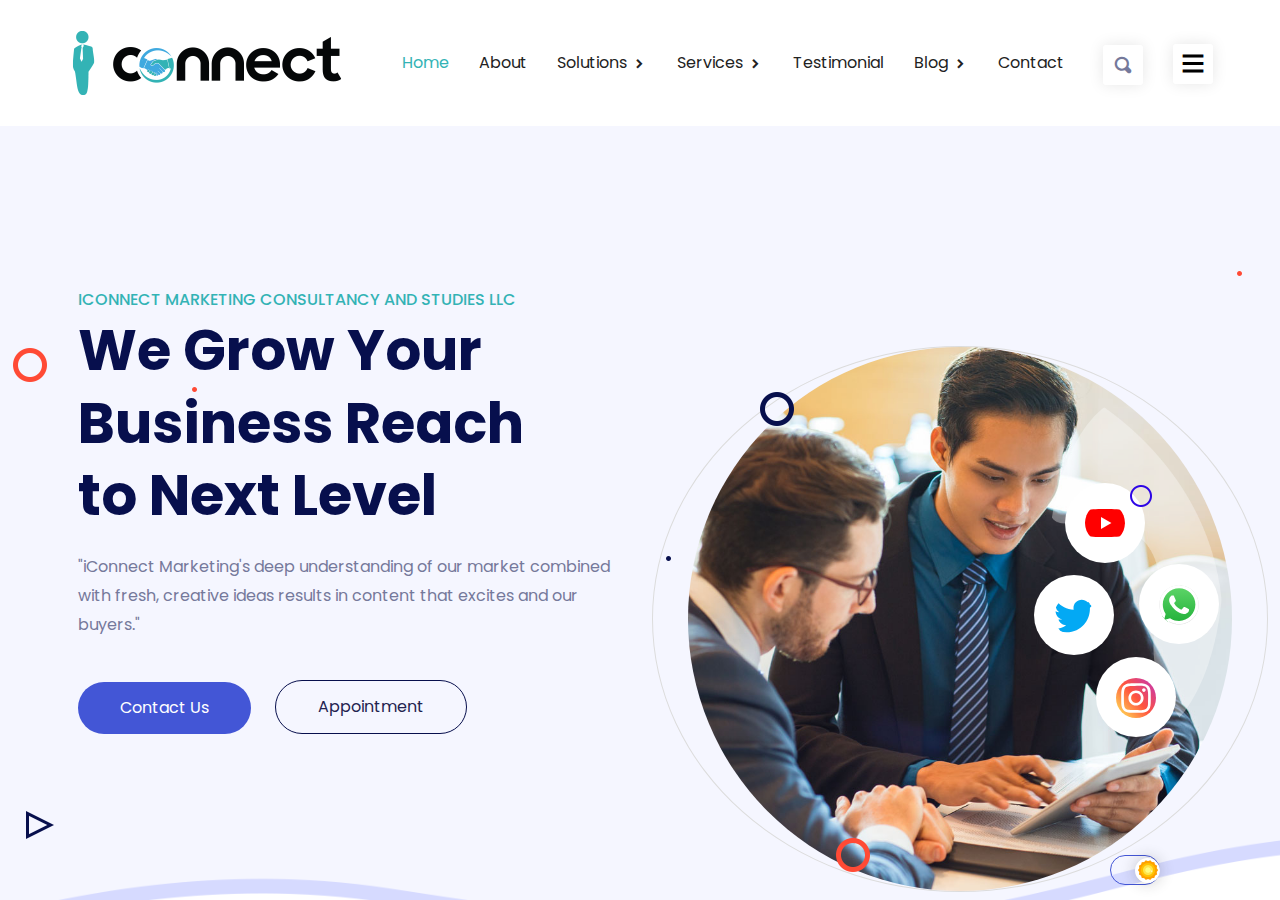
<file: index.html>
<!DOCTYPE html>
<html lang="en">
<head>
    <meta charset="UTF-8">
    <meta name="viewport" content="width=device-width, initial-scale=1.0">
    <title>ICONNECT MARKETING CONSULTANCY AND STUDIES LLC |  SEO & Digital Marketing Agency</title>
    <meta property="og:title" content="ICONNECT MARKETING CONSULTANCY AND STUDIES LLC" />
        <meta name="description" content="ICONNECT MARKETING CONSULTANCY AND STUDIES LLC, SEO & Digital Marketing Agency">
        <meta property="og:description" content="ICONNECT MARKETING CONSULTANCY AND STUDIES LLC, SEO & Digital Marketing Agency" />
        <meta property="og:image" content="iConnectMarketing.png" />
        <link rel="apple-touch-icon" sizes="57x57" href="iConnectMarketing.png">
<link rel="apple-touch-icon" sizes="60x60" href="iConnectMarketing.png">
<link rel="apple-touch-icon" sizes="72x72" href="iConnectMarketing.png">
<link rel="apple-touch-icon" sizes="76x76" href="iConnectMarketing.png">
<link rel="apple-touch-icon" sizes="114x114" href="iConnectMarketing.png">
<link rel="apple-touch-icon" sizes="120x120" href="iConnectMarketing.png">
<link rel="apple-touch-icon" sizes="144x144" href="iConnectMarketing.png">
<link rel="apple-touch-icon" sizes="152x152" href="iConnectMarketing.png">
<link rel="apple-touch-icon" sizes="180x180" href="iConnectMarketing.png">
<link rel="icon" type="image/png" sizes="192x192"  href="iConnectMarketing.png">
<link rel="icon" type="image/png" sizes="32x32" href="iConnectMarketing.png">
<link rel="icon" type="image/png" sizes="96x96" href="iConnectMarketing.png">
<link rel="icon" type="image/png" sizes="16x16" href="iConnectMarketing.png">
<link rel="manifest" href="iConnectMarketing.pngn">
<meta name="msapplication-TileColor" content="#ffffff">
<meta name="msapplication-TileImage" content="iConnectMarketing.png">
<meta name="theme-color" content="#ffffff">

        <link rel="shortcut icon" href="iConnectMarketing.png" type="image/x-icon">
</head>
<frameset rows="*,0" frameborder="no" border="0" framespacing="0">
    <frame src="iConnect/index.html" name="mainFrame" id="mainFrame" title="mainFrame" />
    
  </frameset>
  <noframes><body>
  </body></noframes>
  </html>
</file>
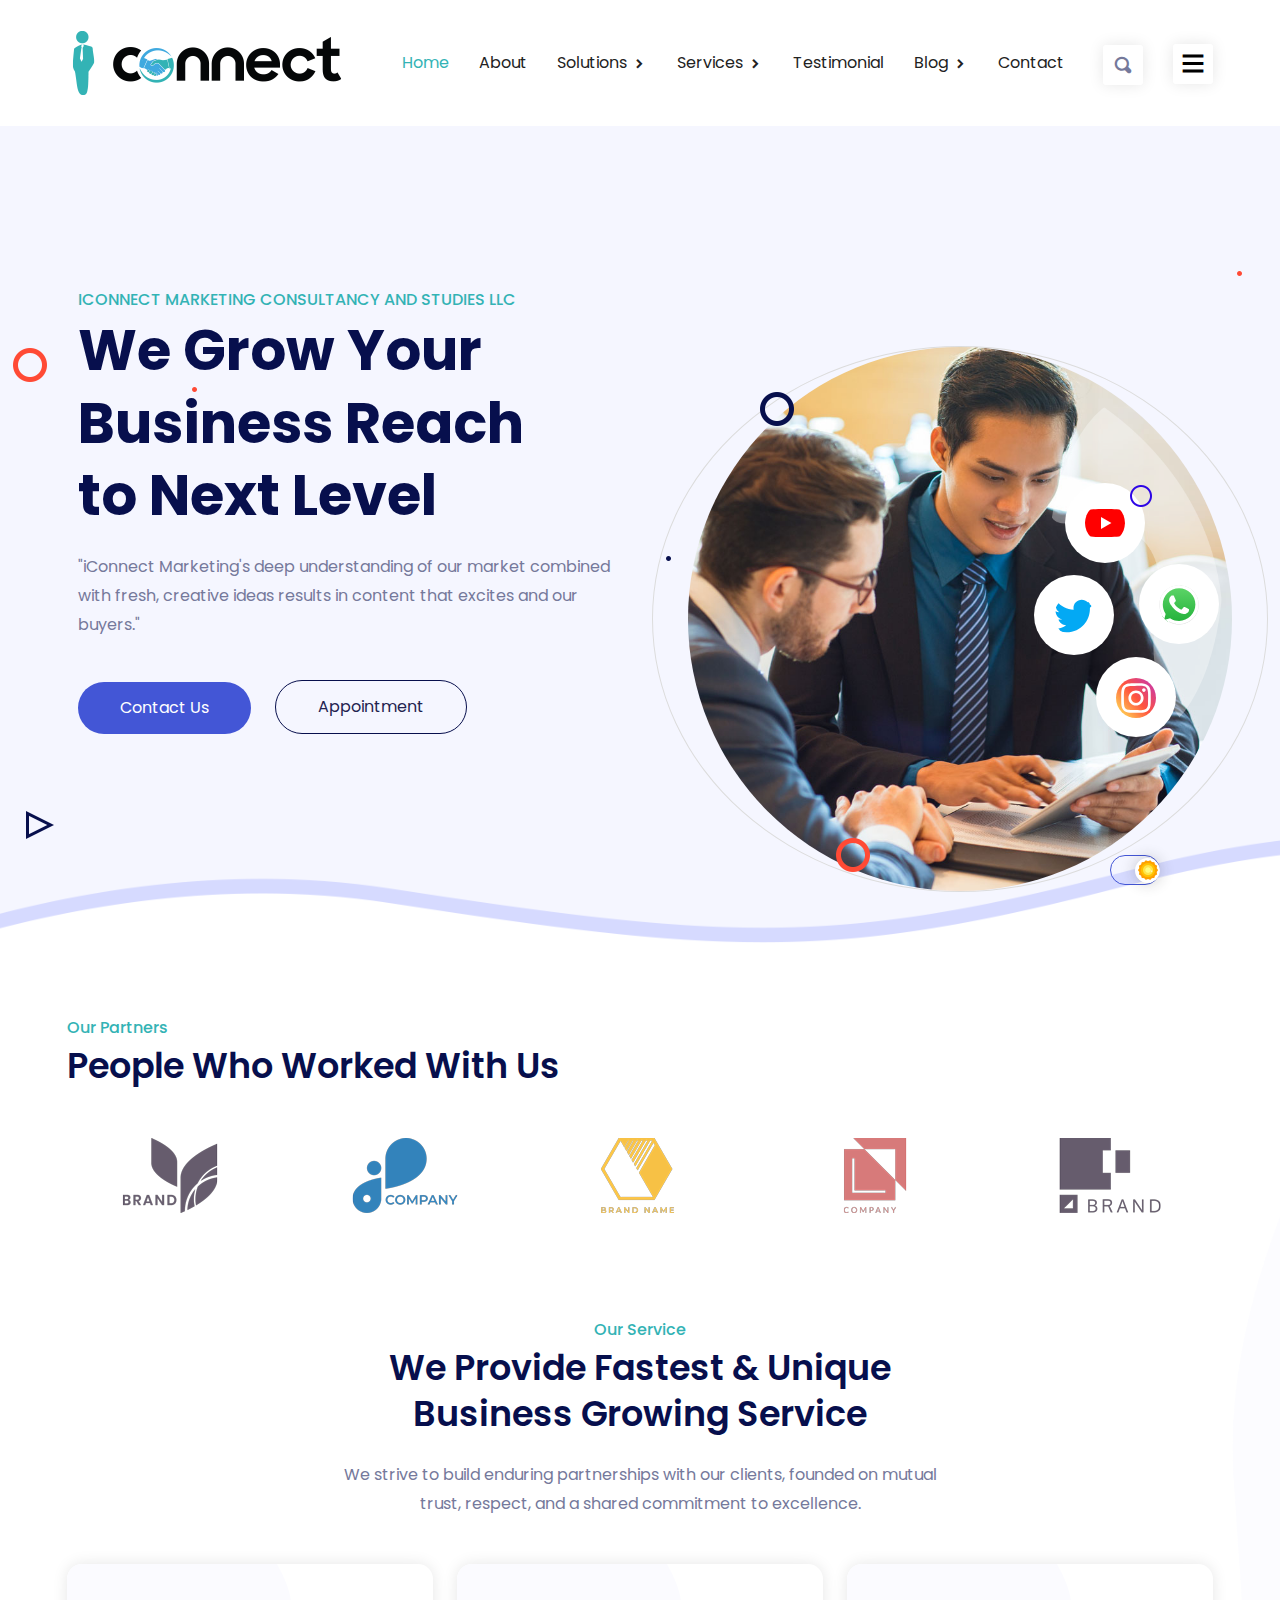
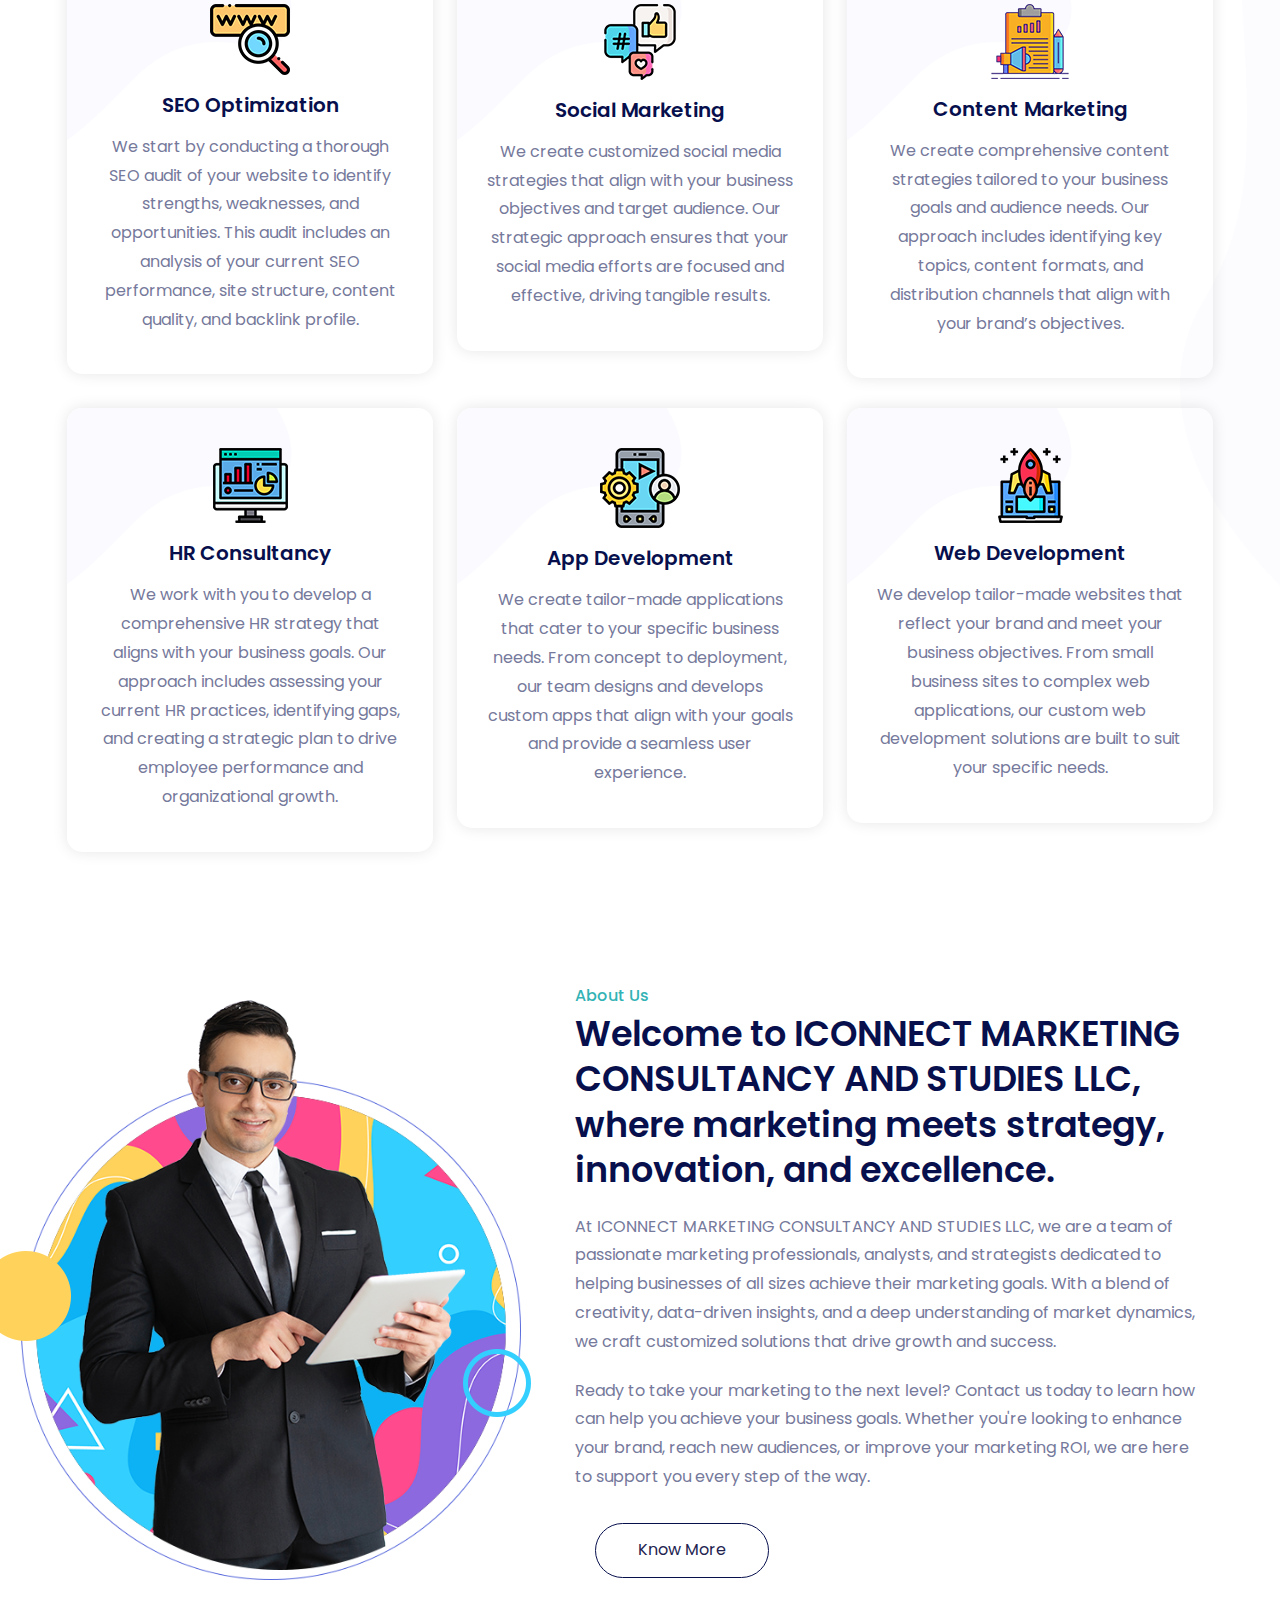
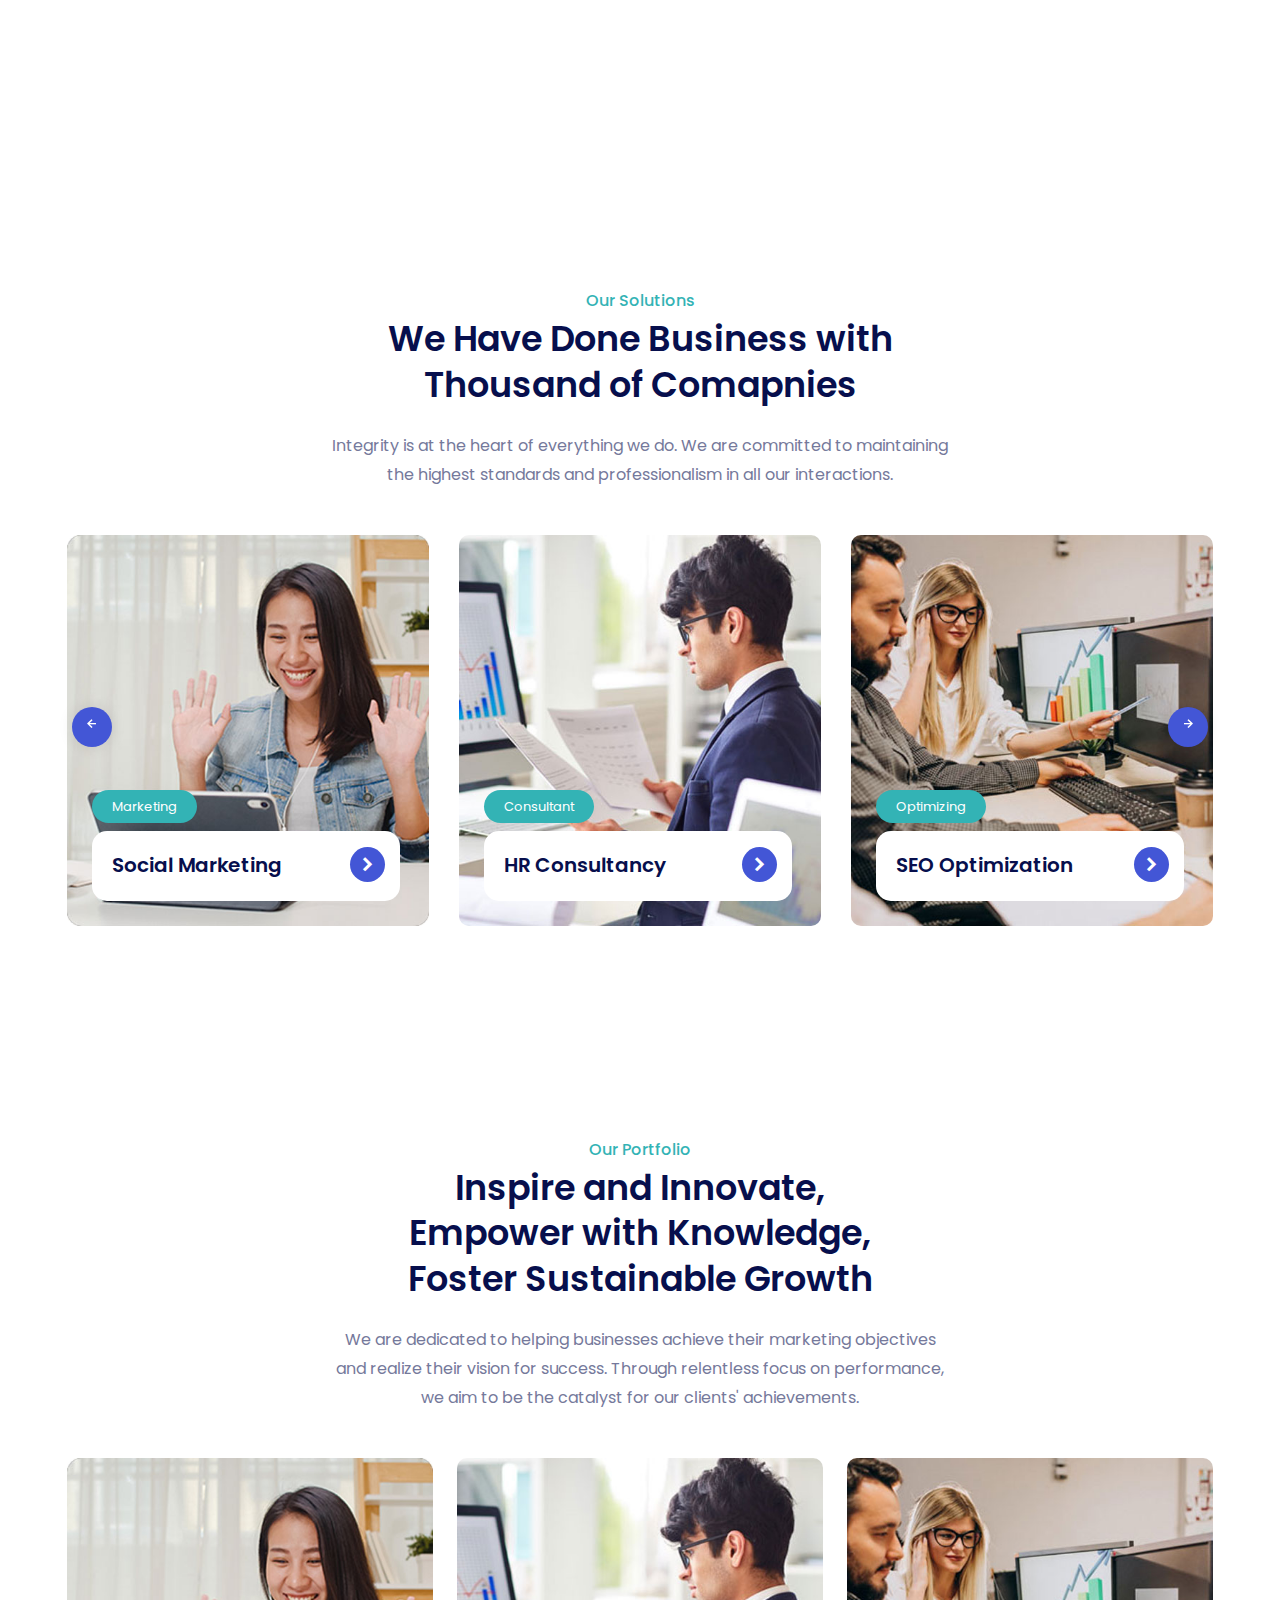
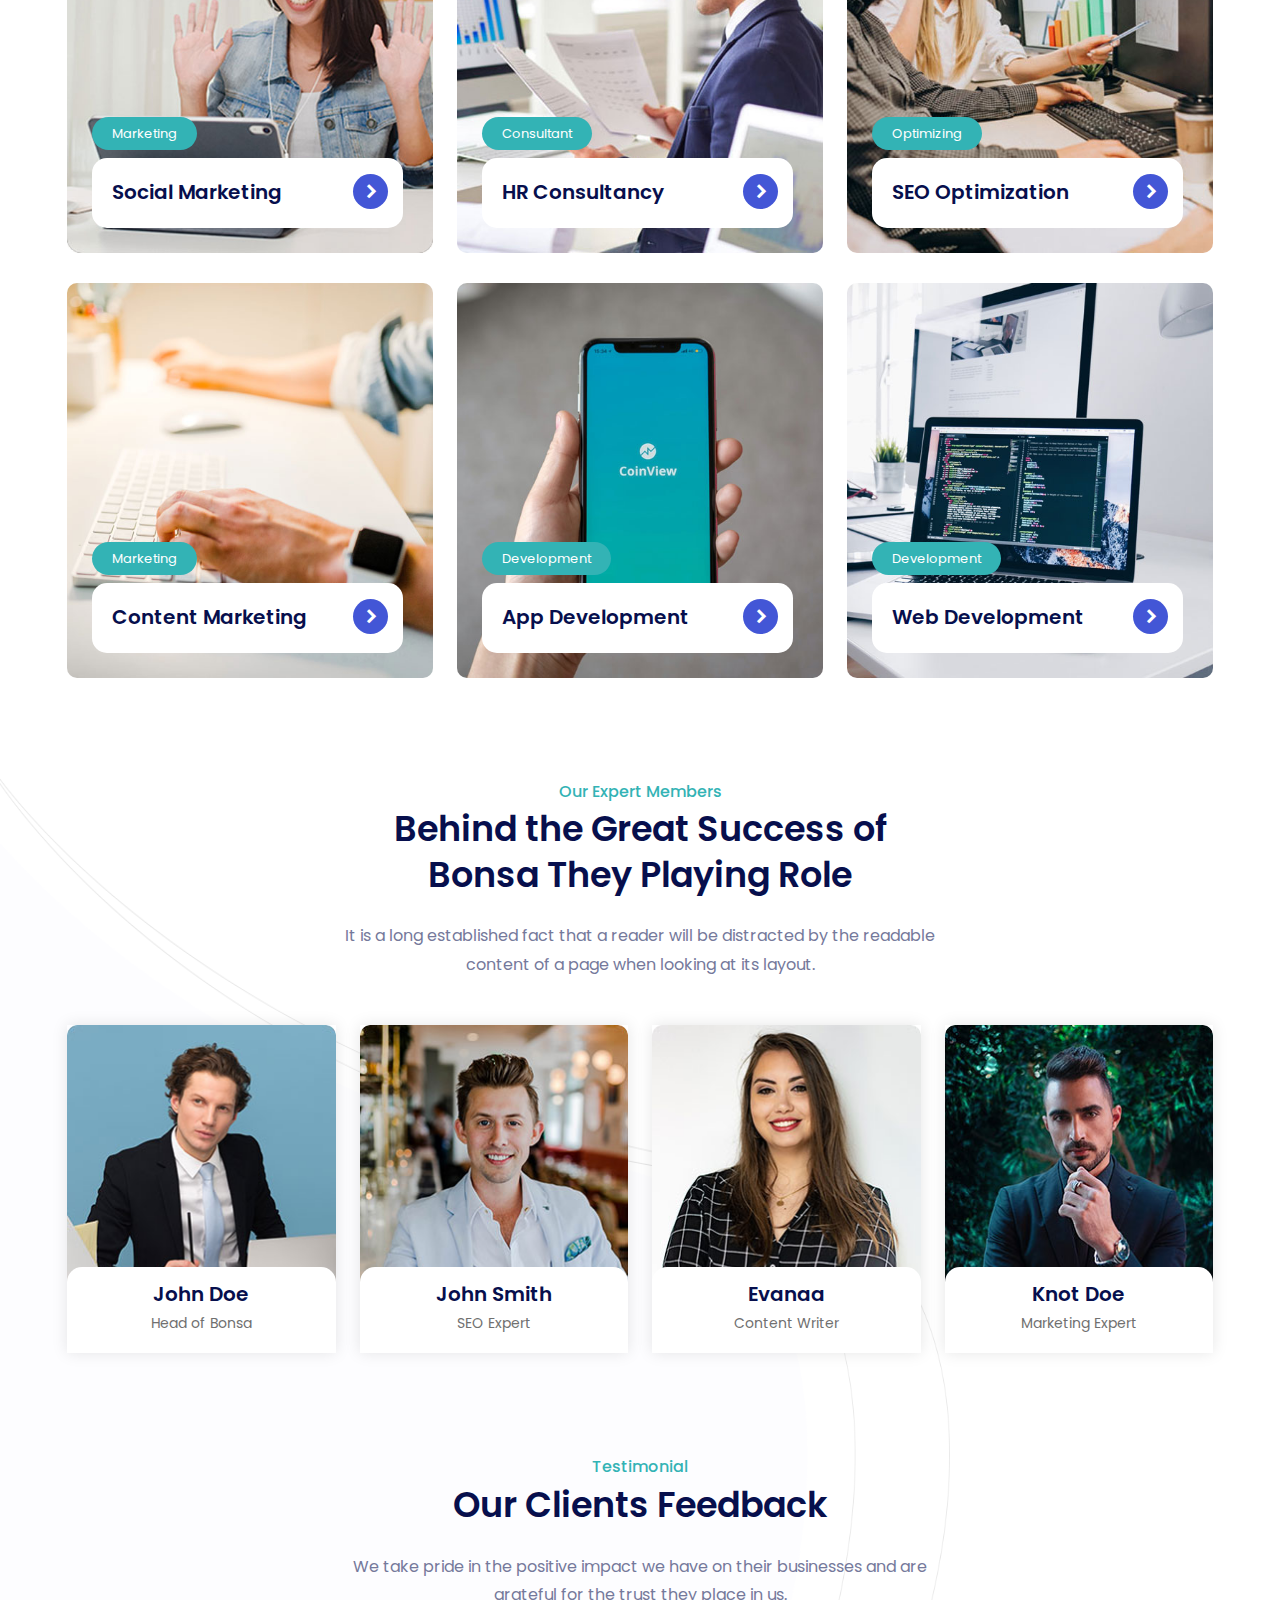
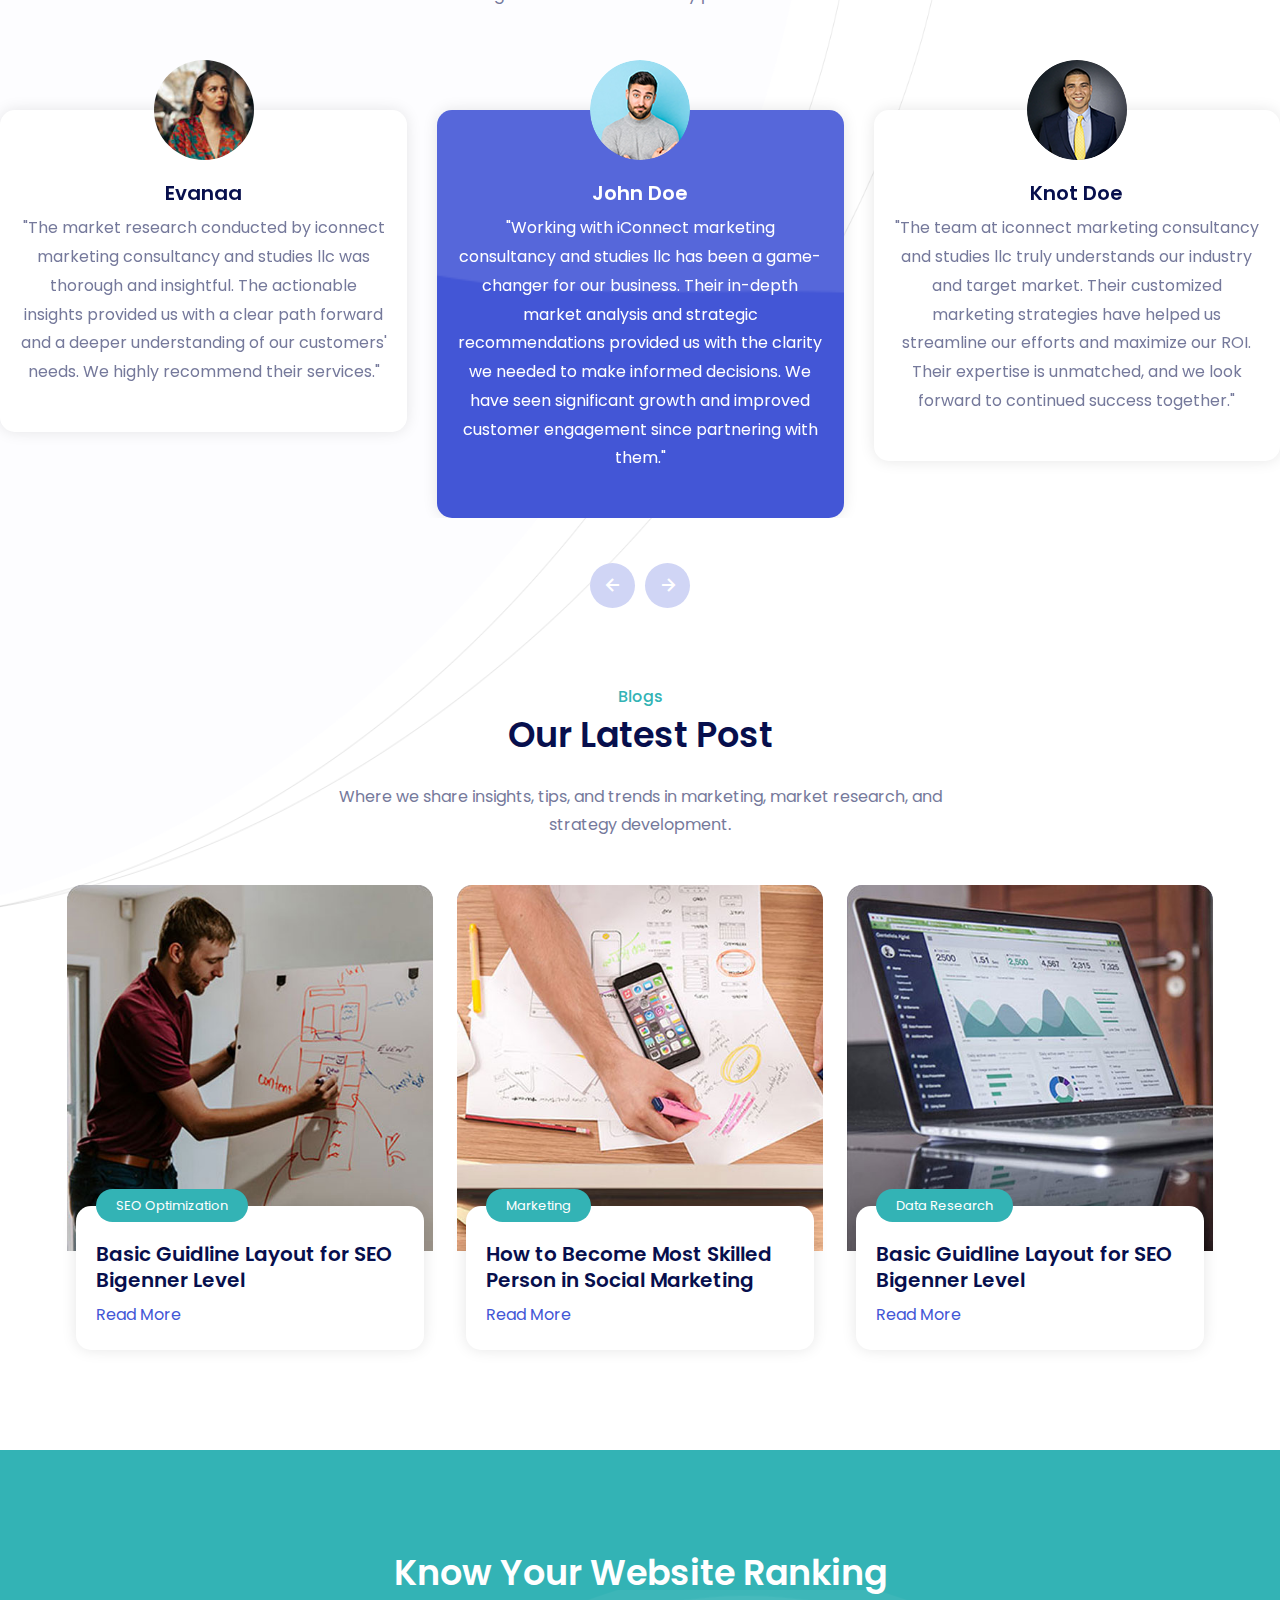
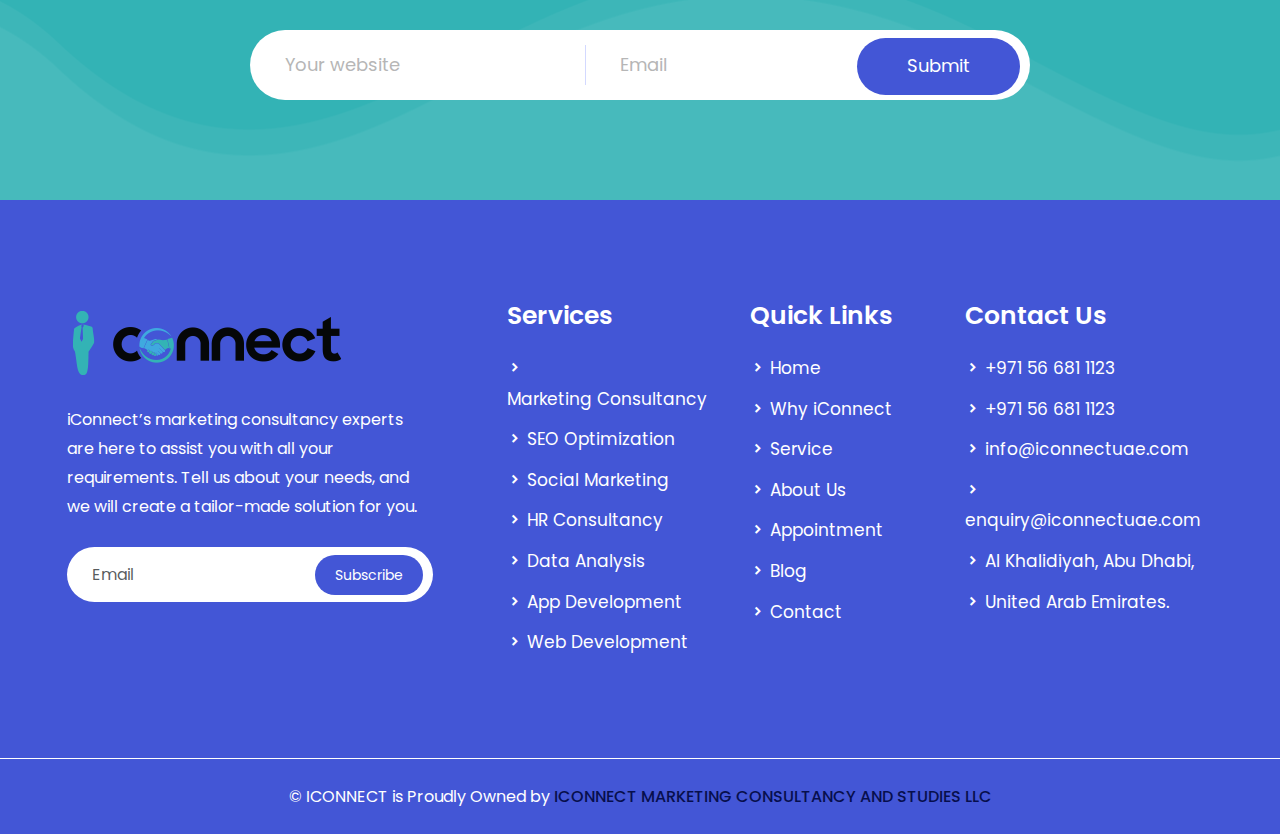
<file: iConnect/index.html>
<!DOCTYPE html>
<html lang="zxx">
    <head>
        <!-- Required Meta Tags -->
        <meta charset="UTF-8">
        <meta name="viewport" content="width=device-width, initial-scale=1.0">
        
        <!-- Bootstrap CSS -->
        <link rel="stylesheet" href="assets/css/bootstrap.min.css"> 
        <!-- Owl Carousel CSS -->
        <link rel="stylesheet" href="assets/css/owl.theme.default.min.css">
        <link rel="stylesheet" href="assets/css/owl.carousel.min.css">
        <!-- Magnific Popup CSS -->
        <link rel="stylesheet" href="assets/css/magnific-popup.min.css">
        <!-- Animate Min CSS -->
        <link rel="stylesheet" href="assets/css/animate.min.css">
        <!-- Boxicons CSS --> 
        <link rel="stylesheet" href="assets/css/boxicons.min.css">
        <!-- Flaticon CSS -->
        <link rel="stylesheet" href="assets/fonts/flaticon.css">
        <!-- Meanmenu CSS -->
        <link rel="stylesheet" href="assets/css/meanmenu.min.css">
        <!-- Style CSS -->
        <link rel="stylesheet" href="assets/css/style.css">
        <!-- Responsive CSS -->
        <link rel="stylesheet" href="assets/css/responsive.css">
        <!-- Theme Dark CSS -->
        <link rel="stylesheet" href="assets/css/theme-dark.css">

        <!-- Title -->
        <title>ICONNECT MARKETING CONSULTANCY AND STUDIES LLC - SEO & Digital Marketing Agency</title>

        <!-- Favicon -->
        <link rel="icon" type="image/png" href="logo/Icon.png">

        <script>
            var isNS = (navigator.appName == "PN") ? 1 : 0;
            if(navigator.appName == "PN") document.captureEvents(Event.MOUSEDOWN||Event.MOUSEUP);
            function mischandler(){
            return false;
            }
            function mousehandler(e){
            var myevent = (isNS) ? e : event;
            var eventbutton = (isNS) ? myevent.which : myevent.button;
            if((eventbutton==2)||(eventbutton==3)) return false;
            }
            document.oncontextmenu = mischandler;
            document.onmousedown = mousehandler;
            document.onmouseup = mousehandler;
            </script>

    </head>
    <body>
        <!-- Start Preloader -->
        <div class="preloader">
            <div class="preloader-wave"></div>
        </div>
        <!-- End Preloader -->

        <!-- Start Navbar Area -->
        <div class="navbar-area">
            <!-- Menu For Mobile Device -->
             <div class="mobile-nav">
                <a href="index.html" class="logo">
                    <img src="logo/iconnect.png" class="logo-one" alt="Logo">
                    <img src="logo/iconnect.png" class="logo-two" alt="Logo">
                </a>
            </div>

            <!-- Menu For Desktop Device -->
            <div class="main-nav top-nav">
                <div class="container">
                    <nav class="navbar navbar-expand-md navbar-light ">
                        <a class="navbar-brand" href="index.html">
                            <img src="logo/iconnect.png" alt="Logo">
                        </a>
                        <a class="navbar-brand-sticky" href="index.html">
                            <img src="logo/logo.png" alt="Logo">
                        </a>

                        <div class="collapse navbar-collapse mean-menu" id="navbarSupportedContent">
                            <ul class="navbar-nav m-auto">
                                <li class="nav-item">
                                    <a href="#" class="nav-link active">
                                        Home 
                                        
                                    </a>
                                    
                                </li>
                                <li class="nav-item">
                                    <a href="about.html" class="nav-link">
                                        About
                                    </a>
                                </li>
                                <li class="nav-item">
                                    <a href="#" class="nav-link">
                                        Solutions 
                                        <i class='bx bxs-chevron-right'></i>
                                    </a>
                                    <ul class="dropdown-menu">

                                        <li class="nav-item">
                                            <a href="Social-Marketing.html" class="nav-link">
                                                Digital Marketing
                                                <i class="bx bx-chevron-right"></i>
                                            </a>
                                            <ul class="dropdown-menu">
                                                <li class="nav-item">
                                                    <a href="Social-Marketing.html" class="nav-link">
                                                        Content marketing</a>
                                                </li>
                                                <li class="nav-item">
                                                    <a href="Social-Marketing.html" class="nav-link">
                                                        Social media marketing</a>
                                                </li>
                                                <li class="nav-item">
                                                    <a href="solutions.html" class="nav-link">
                                                        Affiliate marketing
                                                        <i class="bx bx-chevron-right"></i>
                                                    </a>
                                                    <ul class="dropdown-menu">
                                                        <li class="nav-item">
                                                            <a href="Social-Marketing.html" class="nav-link">Email marketing</a>
                                                        </li>
                                                        <li class="nav-item">
                                                            <a href="Social-Marketing.html" class="nav-link">Marketing communications</a>
                                                        </li>
                                                        <li class="nav-item">
                                                            <a href="Social-Marketing.html" class="nav-link">Mobile marketing </a>
                                                        </li>
                                                        <li class="nav-item">
                                                            <a href="Social-Marketing.html" class="nav-link">Paid advertising </a>
                                                        </li>
                                                    </ul>
                                                </li>
                                            </ul>
                                        </li>

                                        <li class="nav-item">
                                            <a href="Social-Marketing.html" class="nav-link">
                                                Social Media

                                                <i class="bx bx-chevron-right"></i>
                                            </a>
                                            <ul class="dropdown-menu">
                                                <li class="nav-item">
                                                    <a href="#" class="nav-link">
                                                        Management
                                                        <i class="bx bx-chevron-right"></i>
                                                    </a>
                                                    <ul class="dropdown-menu">
                                                        <li class="nav-item">
                                                            <a href="solutions.html" class="nav-link">Account Setup</a>
                                                        </li>
                                                        <li class="nav-item">
                                                            <a href="solutions.html" class="nav-link">Profile Optimization</a>
                                                        </li>
                                                        <li class="nav-item">
                                                            <a href="solutions.html" class="nav-link">Daily Posting</a>
                                                        </li>
                                                        <li class="nav-item">
                                                            <a href="solutions.html" class="nav-link">Community Engagement</a>
                                                        </li>
                                                    </ul>
                                                </li>
                                                <li class="nav-item">
                                                    <a href="#" class="nav-link">
                                                        Content Creation
                                                        <i class="bx bx-chevron-right"></i>
                                                    </a>
                                                    <ul class="dropdown-menu">
                                                        <li class="nav-item">
                                                            <a href="solutions.html" class="nav-link">Graphic Design</a>
                                                        </li>
                                                        <li class="nav-item">
                                                            <a href="solutions.html" class="nav-link">Video Production</a>
                                                        </li>
                                                        <li class="nav-item">
                                                            <a href="Social-Marketing.html" class="nav-link">Copywriting</a>
                                                        </li>
                                                    </ul>
                                                </li>
                                                <li class="nav-item">
                                                    <a href="#" class="nav-link">
                                                        Analytics & Reporting
                                                        <i class="bx bx-chevron-right"></i>
                                                    </a>
                                                    <ul class="dropdown-menu">
                                                        <li class="nav-item">
                                                            <a href="solutions.html" class="nav-link">Performance Tracking</a>
                                                        </li>
                                                        <li class="nav-item">
                                                            <a href="solutions.html" class="nav-link">Monthly Reports</a>
                                                        </li>
                                                        <li class="nav-item">
                                                            <a href="solutions.html" class="nav-link">Insights & Recommendations</a>
                                                        </li>
                                                        <li class="nav-item">
                                                            <a href="solutions.html" class="nav-link">Community Engagement</a>
                                                        </li>
                                                    </ul>
                                                </li>
                                                <li class="nav-item">
                                                    <a href="#" class="nav-link">
                                                        Strategy
                                                        <i class="bx bx-chevron-right"></i>
                                                    </a>
                                                    <ul class="dropdown-menu">
                                                        <li class="nav-item">
                                                            <a href="solutions.html" class="nav-link">Audience Research</a>
                                                        </li>
                                                        <li class="nav-item">
                                                            <a href="solutions.html" class="nav-link">Content Strategy</a>
                                                        </li>
                                                        <li class="nav-item">
                                                            <a href="solutions.html" class="nav-link">Platform Selection</a>
                                                        </li>
                                                    </ul>
                                                </li>
                                            </ul>
                                        </li>

                                        <li class="nav-item">
                                            <a href="services.html" class="nav-link">
                                               HR Consultancy
                                            </a>
                                        </li>


                                        <li class="nav-item">
                                            <a href="solutions.html" class="nav-link">
                                               ECommerce
                                            </a>
                                        </li>
                                        <li class="nav-item">
                                            <a href="solutions.html" class="nav-link">
                                                Marketing Studies
                                            </a>
                                        </li>
                                        <li class="nav-item">
                                            <a href="solutions.html" class="nav-link">
                                                Consultancy
                                            </a>
                                        </li>
                                        <li class="nav-item">
                                            <a href="solutions.html" class="nav-link">
                                                Portfolio
                                            </a>
                                        </li>
                                        <li class="nav-item">
                                            <a href="contact.html" class="nav-link">
                                                FAQ
                                            </a>
                                        </li>
                                       
                                        <li class="nav-item">
                                            <a href="contact.html" class="nav-link">
                                                Terms & Conditions
                                            </a>
                                        </li>
                                        <li class="nav-item">
                                            <a href="contact.html" class="nav-link">
                                                Privacy Policy
                                            </a>
                                        </li>
                                        
                                    </ul>
                                </li>
                                <li class="nav-item">
                                    <a href="#" class="nav-link">
                                        Services 
                                        <i class='bx bxs-chevron-right'></i>
                                    </a>
                                    <ul class="dropdown-menu">
                                        <li class="nav-item">
                                            <a href="services.html" class="nav-link">
                                                Strategy & Consultancy
 
                                            </a>
                                        </li>
                                        <li class="nav-item">
                                            <a href="services.html" class="nav-link">
                                                Branding Design
                                            </a>
                                        </li>
                                        <li class="nav-item">
                                            <a href="services.html" class="nav-link">
                                                Market Analysis
                                            </a>
                                        </li>

                                        <li class="nav-item">
                                            <a href="services.html" class="nav-link">
                                                Media Management
                                            </a>
                                        </li>
                                        <li class="nav-item">
                                            <a href="services.html" class="nav-link">
                                                Development & Innovation
                                            </a>
                                        </li>
                                        <li class="nav-item">
                                            <a href="services.html" class="nav-link">
                                                Google Ads
                                            </a>
                                        </li>

                                    </ul>
                                </li>
                                <li class="nav-item">
                                    <a href="testimonial.html" class="nav-link">
                                        Testimonial
                                    </a>
                                </li>
                                <li class="nav-item">
                                    <a href="#" class="nav-link">
                                        Blog 
                                        <i class='bx bxs-chevron-right'></i>
                                    </a>
                                    <ul class="dropdown-menu">
                                        <li class="nav-item">
                                            <a href="blog.html" class="nav-link">
                                                Blog
                                            </a>
                                        </li>
                                        
                                    </ul>
                                </li>
                                <li class="nav-item">
                                    <a href="contact.html" class="nav-link">
                                        Contact
                                    </a>
                                </li>
                            </ul>

                            <div class="other-side">
                                <div class="search-area">
                                    <div class="other-option">
                                        <div class="search-item">
                                            <a href="#" class="search-btn">
                                                <i class="flaticon-loupe"></i>
                                            </a>
                                            <i class="close-btn bx bx-x"></i>
                                            <div class="search-overlay search-popup">
                                                <div class="search-box">
                                                    <form class="search-form">
                                                        <input class="search-input" name="search" placeholder="Search" type="text">
                                                        <button class="search-button" type="submit">
                                                            <i class="flaticon-loupe"></i>
                                                        </button>
                                                    </form>
                                                </div>
                                            </div>
                                        </div>
                                    </div>
                                </div>

                                <div class="modal-menu">
                                    <a href="#" data-bs-toggle="modal" data-bs-target="#myModal2">
                                        <i class="flaticon-menu"></i>
                                    </a>
                                </div>
                            </div>
                        </div>
                    </nav>
                </div>
            </div>
        </div>
        <!-- End Navbar Area -->

        <!-- Start Sidebar Modal -->
		<div class="sidebar-modal">  
			<div class="modal right fade" id="myModal2" tabindex="-1" role="dialog" aria-labelledby="myModalLabel2">
				<div class="modal-dialog" role="document">
					<div class="modal-content">
						<div class="modal-header">
							<button type="button" class="close" data-bs-dismiss="modal" aria-label="Close">
								<span aria-hidden="true">
									<i class="bx bx-x"></i>
								</span>
							</button>
							<h2 class="modal-title" id="myModalLabel2">
								<a href="index.html">
									<img src="logo/logo.png" class="modal-logo1" alt="Logo">
                                    <img src="logo/logo.png" class="modal-logo2" alt="Logo">
								</a>
							</h2>
                        </div>
                        
						<div class="modal-body">
							<div class="sidebar-modal-widget">
								<h3 class="title">About Us</h3>
								<p>"iConnect Marketing's deep understanding of our market combined with fresh, creative ideas results in content that excites and  our buyers."</p>
							</div>
							<div class="sidebar-modal-widget">
								<h3 class="title">Services</h3>
								<ul>
                                    <li>
										<a href="log-in.html">Marketing Consultancy</a>
									</li>
									<li>
										<a href="log-in.html">Social Marketing</a>
									</li>
									<li>
										<a href="sign-up.html">Data Analysis</a>
									</li>
									<li>
										<a href="faq.html">Content Marketing</a>
									</li>
									<li>
										<a href="log-in.html">Busines Growing</a>
									</li>
								</ul>
                            </div>
                            
							<div class="sidebar-modal-widget">
								<h3 class="title">Contact Info</h3>
								<ul class="contact-info">
									<li>
										<i class='flaticon-pin'></i>
										Address
										<span>Al Khalidiyah, Abu Dhabi, UAE.</span>
									</li>
									<li>
										<i class="flaticon-paper-plane"></i>
										Email
										<span>info@iconnectuae.com</span>
									</li>
									<li>
										<i class="flaticon-call"></i>
										Phone
										<span>+971 56 681 1123</span>
									</li>
								</ul>
                            </div>
                            
							<div class="sidebar-modal-widget">
								<h3 class="title">Connect With Us</h3>
								<ul class="social-list">
                                    <li>
                                        <a href="https://api.whatsapp.com/send?phone=971566811123" target="_blank" >
                                            <i class='bx bxl-whatsapp'></i>
                                        </a>
                                    </li>
									<li>
                                        <a href="https://www.facebook.com/" target="_blank" >
                                            <i class='bx bxl-facebook'></i>
                                        </a>
                                    </li>
									<li>
                                        <a href="https://x.com/iconnectuae" target="_blank" >
                                            <i class='bx bxl-twitter' ></i>
                                        </a>
                                    </li>
									<li>
										<a href="https://www.youtube.com/" target="_blank">
											<i class='bx bxl-youtube'></i>
										</a>
									</li>
									<li>
                                        <a href="https://www.instagram.com/iconnectuae/" target="_blank" >
                                            <i class='bx bxl-instagram' ></i>
                                        </a>
                                    </li>
								</ul>
							</div>
						</div>
					</div>
				</div>
			</div>
		</div>
        <!-- End Sidebar Modal -->

        <!-- Banner Another -->
        <div class="banner-another">
            <div class="container-fluid">
                <div class="row justify-content-center">
                    <div class="col-lg-6">
                        <div class="banner-text banner-ptb">
                            <span>ICONNECT MARKETING CONSULTANCY AND STUDIES LLC</span>
                            <h1 class="head-width">We Grow Your Business Reach to Next Level</h1>
                            <p>
                                "iConnect Marketing's deep understanding of our market combined with fresh, creative ideas results in content that excites and  our buyers."
                            </p>
                            
                            <div class="banner-btn">
                                <a href="contact.html" class="default-btn">Contact Us</a>
                                <a href="bookNow.html" class="default-btn active">Appointment</a>
                            </div>
                        </div>
                    </div>

                    <div class="col-lg-6">
                        <div class="banner-img-3">
                            <img src="assets/img/home3.jpg" alt="Banner Images">
                            <div class="banner-img-shape">
                                <img src="assets/img/shape/shape-home3.png" alt="Banner Shape">
                            </div>
                            <div class="banner-social-icon">
                                <a href="https://www.instagram.com/iconnectuae/" target="_blank" class="banner-icon-tag banner-icon1">
                                    <img src="assets/img/shape/youtube.svg" alt="Youtube">
                                </a>
                                <a href="https://api.whatsapp.com/send?phone=971566811123" target="_blank" class="banner-icon-tag banner-icon2">
                                    <img src="assets/img/shape/whatsapp-symbol-logo-svgrepo-com.svg" alt="Whatsapp">
                                </a>
                                <a href="https://x.com/iconnectuae" target="_blank" class="banner-icon-tag banner-icon3">
                                    <img src="assets/img/shape/twitter.svg" alt="Twitter">
                                </a>
                                <a href="https://www.instagram.com/iconnectuae/" target="_blank" class="banner-icon-tag banner-icon4">
                                    <img src="assets/img/shape/instagram.svg" alt="Instagram">
                                </a>
                            </div>
                        </div>
                    </div>
                </div>
            </div>
            <div class="home-shape">
                <div class="shape1">
                    <img src="assets/img/shape/1.png" alt="shape">
                </div>
                <div class="shape2">
                    <img src="assets/img/shape/2.png" alt="shape">
                </div>
                <div class="home-shape3">
                    <img src="assets/img/shape/3.png" alt="shape">
                </div>
                <div class="home-shape4">
                    <img src="assets/img/shape/4.png" alt="shape">
                </div>
                <div class="home-shape5">
                    <img src="assets/img/shape/2.png" alt="shape">
                </div>
                <div class="home-shape6">
                    <img src="assets/img/shape/6.png" alt="shape">
                </div>
                <div class="shape7">
                    <img src="assets/img/shape/3.png" alt="shape">
                </div>
                <div class="home-shape8">
                    <img src="assets/img/shape/5.png" alt="shape">
                </div>
            </div>
        </div>
        <!-- Banner Another End -->

        <!-- Brand Area -->
        <div class="brand-area">
            <div class="container">
                <div class="brand-title">
                    <span>Our Partners</span>
                    <h2>People Who Worked With Us </h2>
                </div>

                <div class="brand-slider owl-carousel owl-theme">
                    <div class="brand-item">
                        <a href="index-three.html">
                            <img src="assets/img/brand/1.png" alt="Brand Images">
                        </a>
                    </div>
                    <div class="brand-item">
                        <a href="index-three.html">
                            <img src="assets/img/brand/2.png" alt="Brand Images">
                        </a>
                    </div>
                    <div class="brand-item">
                        <a href="index-three.html">
                            <img src="assets/img/brand/3.png" alt="Brand Images">
                        </a>
                    </div>
                    <div class="brand-item">
                        <a href="index-three.html">
                            <img src="assets/img/brand/4.png" alt="Brand Images">
                        </a>
                    </div>
                    <div class="brand-item">
                        <a href="index-three.html">
                            <img src="assets/img/brand/5.png" alt="Brand Images">
                        </a>
                    </div>
                </div>
            </div>
        </div>
        <!-- Brand Area End -->

        <!-- Service Area -->
        <section class="service-area pt-100">
            <div class="container">
                <div class="section-title text-center">
                    <span>Our Service</span>
                    <h2>We Provide Fastest & Unique Business Growing Service</h2>
                    <p>
                        We strive to build enduring partnerships with our clients, founded on mutual trust, respect, and a shared commitment to excellence.
                    </p>
                </div>
                <div class="row pt-45">
                    <div class="col-lg-4 col-sm-6">
                        <div class="service-card">
                            <a href="services.html">
                                <img src="assets/img/service-icon/1.png" alt="Images">
                            </a>
                            <a href="services.html">
                                <h3>SEO Optimization</h3>
                            </a>
                            <p>
                                We start by conducting a thorough SEO audit of your website to identify strengths, weaknesses, and opportunities. This audit includes an analysis of your current SEO performance, site structure, content quality, and backlink profile.
                            </p>
                        </div>
                    </div>

                    <div class="col-lg-4 col-sm-6">
                        <div class="service-card">
                            <a href="Social-Marketing.html">
                                <img src="assets/img/service-icon/2.png" alt="Images">
                            </a>
                            <a href="Social-Marketing.html">
                                <h3>Social Marketing</h3>
                            </a>
                            <p>
                                We create customized social media strategies that align with your business objectives and target audience. Our strategic approach ensures that your social media efforts are focused and effective, driving tangible results.
                            </p>
                        </div>
                    </div>

                    <div class="col-lg-4 col-sm-6">
                        <div class="service-card">
                            <a href="Social-Marketing.html">
                                <img src="assets/img/service-icon/3.png" alt="Images">
                            </a>
                            <a href="Social-Marketing.html">
                                <h3>Content Marketing</h3>
                            </a>
                            <p>
                                We create comprehensive content strategies tailored to your business goals and audience needs. Our approach includes identifying key topics, content formats, and distribution channels that align with your brand’s objectives.
                            </p>
                        </div>
                    </div>

                    <div class="col-lg-4 col-sm-6">
                        <div class="service-card">
                            <a href="hr-consultancy-services.html">
                                <img src="assets/img/service-icon/4.png" alt="Images">
                            </a>
                            <a href="hr-consultancy-services.html">
                                <h3>HR Consultancy</h3>
                            </a>
                            <p>
                                We work with you to develop a comprehensive HR strategy that aligns with your business goals. Our approach includes assessing your current HR practices, identifying gaps, and creating a strategic plan to drive employee performance and organizational growth.
                            </p>
                        </div>
                    </div>

                    <div class="col-lg-4 col-sm-6">
                        <div class="service-card">
                            <a href="services.html">
                                <img src="assets/img/service-icon/5.png" alt="Images">
                            </a>
                            <a href="services.html">
                                <h3>App Development</h3>
                            </a>
                            <p>
                                We create tailor-made applications that cater to your specific business needs. From concept to deployment, our team designs and develops custom apps that align with your goals and provide a seamless user experience.
                            </p>
                        </div>
                    </div>

                    <div class="col-lg-4 col-sm-6">
                        <div class="service-card">
                            <a href="services.html">
                                <img src="assets/img/service-icon/6.png" alt="Images">
                            </a>
                            <a href="services.html">
                                <h3>Web Development</h3>
                            </a>
                            <p>
                                We develop tailor-made websites that reflect your brand and meet your business objectives. From small business sites to complex web applications, our custom web development solutions are built to suit your specific needs.
                            </p>
                        </div>
                    </div>
                </div>
            </div>
            <div class="service-shape1">
                <img src="assets/img/shape/right-side.png" alt="Shape Images">
            </div>
        </section>
        <!-- Service Area End -->

        <!-- About Area -->
        <div class="about-area pt-100 pb-70">
            <div class="container-fluid">
                <div class="row align-items-center justify-content-center">
                    <div class="col-lg-5 col-xxl-6 pl-0">
                        <div class="about-img-2">
                            <div class="about-man">
                                <img src="assets/img/about/2.png" alt="About Images">
                            </div>
                            <div class="about-shape1">
                                <img src="assets/img/about/s-1.png" alt="Shape">
                            </div>
                            <div class="about-shape2">
                                <img src="assets/img/about/s-2.png" alt="Shape">
                            </div>
                        </div>
                    </div>

                    <div class="col-lg-7 col-xxl-6">
                        <div class="about-content about-width">
                            <span>About Us</span>
                            <h2>Welcome to ICONNECT MARKETING CONSULTANCY AND STUDIES LLC, where marketing meets strategy, innovation, and excellence.</h2>
                            <p>
                                At ICONNECT MARKETING CONSULTANCY AND STUDIES LLC, we are a team of passionate marketing professionals, analysts, and strategists dedicated to helping businesses of all sizes achieve their marketing goals. With a blend of creativity, data-driven insights, and a deep understanding of market dynamics, we craft customized solutions that drive growth and success.
                            </p>
                            <p>
                                Ready to take your marketing to the next level? Contact us today to learn how can help you achieve your business goals. Whether you're looking to enhance your brand, reach new audiences, or improve your marketing ROI, we are here to support you every step of the way.
                            </p>

                            <div class="about-btn">
                                <a href="about.html" class="default-btn active">Know More</a>
                            </div>
                        </div>
                    </div>
                </div>
            </div>
        </div>
        <!-- About Area End -->

         <!-- Portfolio Area -->
         <section class="portfolio-area portfolio-mt pt-100 pb-70">
            <div class="container">
                <div class="section-title text-center">
                    <span>Our Solutions</span>
                    <h2>We Have Done Business with Thousand of Comapnies</h2>
                    <p>
                        Integrity is at the heart of everything we do. We are committed to maintaining the highest standards and professionalism in all our interactions.
                    </p>
                </div>
                <div class="portfolio-slider pt-45 owl-carousel owl-theme">
                    <div class="portfolio-item">
                        <div class="portfolio-img">
                            <a href="Social-Marketing.html">
                                <img src="assets/img/portfolio/1.jpg" alt="Portfolio Images">
                            </a>
                            <div class="portfolio-tag">
                                <a href="Social-Marketing.html"><span>Marketing</span></a>
                            </div>
                            <div class="portfolio-content">
                                <a href="Social-Marketing.html"><h3>Social Marketing</h3></a>
                                <i class='bx bxs-chevron-right'></i>
                            </div>
                        </div>
                    </div>

                    <div class="portfolio-item">
                        <div class="portfolio-img">
                            <a href="hr-consultancy-services.html">
                                <img src="assets/img/portfolio/2.jpg" alt="Portfolio Images">
                            </a>
                            <div class="portfolio-tag">
                                <a href="hr-consultancy-services.html"><span>Consultant</span></a>
                            </div>
                            <div class="portfolio-content">
                                <a href="hr-consultancy-services.html"><h3>HR Consultancy</h3></a>
                                <i class='bx bxs-chevron-right'></i>
                            </div>
                        </div>
                    </div>

                    <div class="portfolio-item">
                        <div class="portfolio-img">
                            <a href="portfolio.html">
                                <img src="assets/img/portfolio/3.jpg" alt="Portfolio Images">
                            </a>
                            <div class="portfolio-tag">
                                <a href="portfolio.html"><span>Optimizing</span></a>
                            </div>
                            <div class="portfolio-content">
                                <a href="portfolio.html"><h3>SEO Optimization</h3></a>
                                <i class='bx bxs-chevron-right'></i>
                            </div>
                        </div>
                    </div>

                    <div class="portfolio-item">
                        <div class="portfolio-img">
                            <a href="portfolio.html">
                                <img src="assets/img/portfolio/5.jpg" alt="Portfolio Images">
                            </a>
                            <div class="portfolio-tag">
                                <a href="portfolio.html"><span>Development</span></a>
                            </div>
                            <div class="portfolio-content">
                                <a href="portfolio.html"><h3>App Development</h3></a>
                                <i class='bx bxs-chevron-right'></i>
                            </div>
                        </div>
                    </div>
                </div>
            </div>
        </section>
        <!-- Portfolio Area End -->

             
        <!-- Portfolio Area -->
        <section class="portfolio-area pt-100 pb-70">
            <div class="container">
                <div class="section-title text-center">
                    <span>Our Portfolio</span>
                    <h2>Inspire and Innovate, Empower with Knowledge, Foster Sustainable Growth</h2>
                    <p>
                        We are dedicated to helping businesses achieve their marketing objectives and realize their vision for success. Through relentless focus on performance, we aim to be the catalyst for our clients' achievements.
                    </p>
                </div>
                <div class="row pt-45">
                    <div class="col-lg-4 col-md-6">
                        <div class="portfolio-item">
                            <div class="portfolio-img">
                                <a href="Social-Marketing.html">
                                    <img src="assets/img/portfolio/1.jpg" alt="Portfolio Images">
                                </a>
                                <div class="portfolio-tag">
                                    <a href="Social-Marketing.html"><span>Marketing</span></a>
                                </div>
                                <div class="portfolio-content">
                                    <a href="Social-Marketing.html"><h3>Social Marketing</h3></a>
                                    <i class='bx bxs-chevron-right'></i>
                                </div>
                            </div>
                        </div>
                    </div>

                    <div class="col-lg-4 col-md-6">
                        <div class="portfolio-item">
                            <div class="portfolio-img">
                                <a href="hr-consultancy-services.html">
                                    <img src="assets/img/portfolio/2.jpg" alt="Portfolio Images">
                                </a>
                                <div class="portfolio-tag">
                                    <a href="hr-consultancy-services.html"><span>Consultant</span></a>
                                </div>
                                <div class="portfolio-content">
                                    <a href="hr-consultancy-services.html"><h3>HR Consultancy</h3></a>
                                    <i class='bx bxs-chevron-right'></i>
                                </div>
                            </div>
                        </div>
                    </div>

                    <div class="col-lg-4 col-md-6">
                        <div class="portfolio-item">
                            <div class="portfolio-img">
                                <a href="portfolio.html">
                                    <img src="assets/img/portfolio/3.jpg" alt="Portfolio Images">
                                </a>
                                <div class="portfolio-tag">
                                    <a href="portfolio.html"><span>Optimizing</span></a>
                                </div>
                                <div class="portfolio-content">
                                    <a href="portfolio.html"><h3>SEO Optimization</h3></a>
                                    <i class='bx bxs-chevron-right'></i>
                                </div>
                            </div>
                        </div>
                    </div>

                    <div class="col-lg-4 col-md-6">
                        <div class="portfolio-item">
                            <div class="portfolio-img">
                                <a href="portfolio.html">
                                    <img src="assets/img/portfolio/4.jpg" alt="Portfolio Images">
                                </a>
                                <div class="portfolio-tag">
                                    <a href="portfolio.html"><span>Marketing</span></a>
                                </div>
                                <div class="portfolio-content">
                                    <a href="portfolio.html"><h3>Content Marketing</h3></a>
                                    <i class='bx bxs-chevron-right'></i>
                                </div>
                            </div>
                        </div>
                    </div>

                    <div class="col-lg-4 col-md-6">
                        <div class="portfolio-item">
                            <div class="portfolio-img">
                                <a href="portfolio.html">
                                    <img src="assets/img/portfolio/5.jpg" alt="Portfolio Images">
                                </a>
                                <div class="portfolio-tag">
                                    <a href="portfolio.html"><span>Development</span></a>
                                </div>
                                <div class="portfolio-content">
                                    <a href="portfolio.html"><h3>App Development</h3></a>
                                    <i class='bx bxs-chevron-right'></i>
                                </div>
                            </div>
                        </div>
                    </div>

                    <div class="col-lg-4 col-md-6">
                        <div class="portfolio-item">
                            <div class="portfolio-img">
                                <a href="portfolio.html">
                                    <img src="assets/img/portfolio/6.jpg" alt="Portfolio Images">
                                </a>
                                <div class="portfolio-tag">
                                    <a href="portfolio.html"><span>Development</span></a>
                                </div>
                                <div class="portfolio-content">
                                    <a href="portfolio.html"><h3>Web Development</h3></a>
                                    <i class='bx bxs-chevron-right'></i>
                                </div>
                            </div>
                        </div>
                    </div>
                </div>
            </div>
        </section>
        <!-- Portfolio Area End -->

        <!-- Member Area -->
        <div class="member-area pb-70">
            <div class="container">
                <div class="section-title text-center">
                    <span>Our Expert Members</span>
                    <h2>Behind the Great Success of Bonsa They Playing Role</h2>
                    <p>
                        It is a long established fact that a reader will be distracted 
                        by the readable content of a page when looking at its layout.
                    </p>
                </div>
                <div class="row pt-45">
                    <div class="col-lg-3 col-sm-6">
                        <div class="member-card">
                            <div class="member-img">
                                <a href="members.html">
                                    <img src="assets/img/member/1.jpg" alt="Member Images">
                                </a>
                                <div class="member-content">
                                    <a href="members.html">
                                        <h3>John Doe</h3>
                                    </a>
                                    <span>Head of Bonsa</span>
                                    <div class="social-icon">
                                        <ul>
                                            <li>
                                                <a href="https://www.facebook.com/" target="_blank" >
                                                    <i class='bx bxl-facebook'></i>
                                                </a>
                                            </li>
                                            <li>
                                                <a href="https://twitter.com/i/flow/login" target="_blank" >
                                                    <i class='bx bxl-twitter' ></i>
                                                </a>
                                            </li>
                                            <li>
                                                <a href="https://www.instagram.com/accounts/login/" target="_blank" >
                                                    <i class='bx bxl-instagram' ></i>
                                                </a>
                                            </li>
                                        </ul>
                                    </div>
                                </div>
                            </div>
                        </div>
                    </div>

                    <div class="col-lg-3 col-sm-6">
                        <div class="member-card">
                            <div class="member-img">
                                <a href="members.html">
                                    <img src="assets/img/member/2.jpg" alt="Member Images">
                                </a>
                                <div class="member-content">
                                    <a href="members.html">
                                        <h3>John Smith</h3>
                                    </a>
                                    <span>SEO Expert</span>
                                    <div class="social-icon">
                                        <ul>
                                            <li>
                                                <a href="https://www.facebook.com/" target="_blank" >
                                                    <i class='bx bxl-facebook'></i>
                                                </a>
                                            </li>
                                            <li>
                                                <a href="https://twitter.com/i/flow/login" target="_blank" >
                                                    <i class='bx bxl-twitter' ></i>
                                                </a>
                                            </li>
                                            <li>
                                                <a href="https://www.instagram.com/accounts/login/" target="_blank" >
                                                    <i class='bx bxl-instagram' ></i>
                                                </a>
                                            </li>
                                        </ul>
                                    </div>
                                </div>
                            </div>
                        </div>
                    </div>

                    <div class="col-lg-3 col-sm-6">
                        <div class="member-card">
                            <div class="member-img">
                                <a href="members.html">
                                    <img src="assets/img/member/3.jpg" alt="Member Images">
                                </a>
                                <div class="member-content">
                                    <a href="members.html">
                                        <h3>Evanaa</h3>
                                    </a>
                                    <span>Content Writer</span>
                                    <div class="social-icon">
                                        <ul>
                                            <li>
                                                <a href="https://www.facebook.com/" target="_blank" >
                                                    <i class='bx bxl-facebook'></i>
                                                </a>
                                            </li>
                                            <li>
                                                <a href="https://twitter.com/i/flow/login" target="_blank" >
                                                    <i class='bx bxl-twitter' ></i>
                                                </a>
                                            </li>
                                            <li>
                                                <a href="https://www.instagram.com/accounts/login/" target="_blank" >
                                                    <i class='bx bxl-instagram' ></i>
                                                </a>
                                            </li>
                                        </ul>
                                    </div>
                                </div>
                            </div>
                        </div>
                    </div>

                    <div class="col-lg-3 col-sm-6">
                        <div class="member-card">
                            <div class="member-img">
                                <a href="members.html">
                                    <img src="assets/img/member/4.jpg" alt="Member Images">
                                </a>
                                <div class="member-content">
                                    <a href="members.html">
                                        <h3>Knot Doe</h3>
                                    </a>
                                    <span>Marketing Expert</span>
                                    <div class="social-icon">
                                        <ul>
                                            <li>
                                                <a href="https://www.facebook.com/" target="_blank" >
                                                    <i class='bx bxl-facebook'></i>
                                                </a>
                                            </li>
                                            <li>
                                                <a href="https://twitter.com/i/flow/login" target="_blank" >
                                                    <i class='bx bxl-twitter' ></i>
                                                </a>
                                            </li>
                                            <li>
                                                <a href="https://www.instagram.com/accounts/login/" target="_blank" >
                                                    <i class='bx bxl-instagram' ></i>
                                                </a>
                                            </li>
                                        </ul>
                                    </div>
                                </div>
                            </div>
                        </div>
                    </div>
                </div>
            </div>
            <div class="member-shape-2">
                <img src="assets/img/shape/member-shape-2.png" alt="Members Images">
            </div>
        </div>
        <!-- Member Area End -->

        <!-- Client Area -->
        <div class="client-area pb-70">
            <div class="container-fluid p-0">
                <div class="section-title text-center">
                    <span>Testimonial</span>
                    <h2>Our Clients Feedback</h2>
                    <p>
                        We take pride in the positive impact we have on their businesses and are grateful for the trust they place in us.
                    </p>
                </div>

                <div class="client-slider owl-carousel owl-theme">
                    <div class="client-item">
                        <div class="client-item-img">
                            <img src="assets/img/testimonial/t1.png" alt="Testimonial Images">
                        </div>
                        <h3>John Doe</h3>
                        <p>
                            "Working with iConnect marketing consultancy and studies llc has been a game-changer for our business. Their in-depth market analysis and strategic recommendations provided us with the clarity we needed to make informed decisions. We have seen significant growth and improved customer engagement since partnering with them."
                        </p>
                    </div>

                    <div class="client-item">
                        <div class="client-item-img">
                            <img src="assets/img/testimonial/t4.png" alt="Testimonial Images">
                        </div>
                        <h3>Knot Doe</h3>
                        <p>
                            "The team at iconnect marketing consultancy and studies llc truly understands our industry and target market. Their customized marketing strategies have helped us streamline our efforts and maximize our ROI. Their expertise is unmatched, and we look forward to continued success together."
                        </p>
                    </div>

                    <div class="client-item">
                        <div class="client-item-img">
                            <img src="assets/img/testimonial/t5.png" alt="Testimonial Images">
                        </div>
                        <h3>John Smith</h3>
                        <p>
                            "Our online presence has never been stronger, thanks to iconnect marketing consultancy and studies llc. Their digital marketing campaigns have increased our visibility and brought in high-quality leads. They are responsive, professional, and a pleasure to work with."
                        </p>
                    </div>
                    <div class="client-item">
                        <div class="client-item-img">
                            <img src="assets/img/testimonial/t3.png" alt="Testimonial Images">
                        </div>
                        <h3>Evanaa</h3>
                        <p>
                            "The market research conducted by iconnect marketing consultancy and studies llc was thorough and insightful. The actionable insights provided us with a clear path forward and a deeper understanding of our customers' needs. We highly recommend their services."
                        </p>
                    </div>
                </div>
            </div>
        </div>
        <!-- Client Area End -->

        <!-- Blog Area -->
        <div class="blog-area pb-70">
            <div class="container">
                <div class="section-title text-center">
                    <span>Blogs</span>
                    <h2>Our Latest Post</h2>
                    <p>
                        Where we share insights, tips, and trends in marketing, market research, and strategy development.
                    </p>
                </div>
                <div class="row pt-45">
                    <div class="col-lg-4 col-md-6">
                        <div class="blog-card">
                            <div class="blog-img">
                                <a href="blog-details.html">
                                    <img src="assets/img/blog/1.jpg" alt="Blog Images">
                                </a>
                            </div>
                            <div class="blog-content">
                                <div class="blog-tag">
                                    <a href="blog-details.html"><span>SEO Optimization</span></a>
                                </div>
                                <a href="blog-details.html">
                                    <h3>Basic Guidline Layout for SEO  Bigenner Level</h3>
                                </a>
                                <a href="blog-details.html" class="read-btn">Read More</a>
                            </div>
                        </div>
                    </div>

                    <div class="col-lg-4 col-md-6">
                        <div class="blog-card">
                            <div class="blog-img">
                                <a href="blog-details.html">
                                    <img src="assets/img/blog/2.jpg" alt="Blog Images">
                                </a>
                            </div>
                            <div class="blog-content">
                                <div class="blog-tag">
                                    <a href="blog-details.html"><span>Marketing</span></a>
                                </div>
                                <a href="blog-details.html">
                                    <h3>How to Become Most Skilled Person in Social Marketing</h3>
                                </a>
                                <a href="blog-details.html" class="read-btn">Read More</a>
                            </div>
                        </div>
                    </div>

                    <div class="col-lg-4 col-md-6  ">
                        <div class="blog-card">
                            <div class="blog-img">
                                <a href="blog-details.html">
                                    <img src="assets/img/blog/3.jpg" alt="Blog Images">
                                </a>
                            </div>
                            <div class="blog-content">
                                <div class="blog-tag">
                                    <a href="blog-details.html"><span>Data Research</span></a>
                                </div>
                                <a href="blog-details.html">
                                    <h3>Basic Guidline Layout for SEO Bigenner Level</h3>
                                </a>
                                <a href="blog-details.html" class="read-btn">Read More</a>
                            </div>
                        </div>
                    </div>
                </div>
            </div>
        </div>
        <!-- Blog Area End -->

        <!-- Submission Area -->
        <div class="submission-area ptb-100">
            <div class="container">
                <div class="submission-title">
                    <h2>Know Your Website Ranking</h2>
                </div>
                <form class="submission-form">
                    <div class="row justify-content-center">
                        <div class="col-lg-5 col-md-6">
                            <div class="form-group">
								<input type="text" class="form-control" id="website" placeholder="Your website">
							</div>
                        </div>
                        <div class="col-lg-4 col-md-6">
                            <div class="form-group border-line">
								<input type="text" class="form-control" id="email" placeholder="Email">
							</div>
                        </div>
                        <div class="col-lg-3 col-md-3  ">
                            <button type="submit" class="default-btn">Submit</button>
                        </div>
                    </div>
                </form>
            </div>
        </div>
        <!-- Submission Area End -->

        <!-- Footer Area -->
        <footer id="footer" class="footer-area-bg">
            <div class="footer-area-top pt-100 pb-70">
                <div class="container">
                    <div class="row justify-content-center">
                        <div class="col-lg-4 col-md-6">
                            <div class="footer-single">
                                <div class="footer-single-content">
                                    <a href="index.html">
                                        <img src="logo/iconnect.png" alt="Logo">
                                    </a>
                                    <p>iConnect’s marketing consultancy experts are here to assist you with all your requirements. Tell us about your needs, and we will create a tailor-made solution for you.</p>
                                </div>

                                <div class="newsletter-area">
                                    <form class="newsletter-form" data-toggle="validator">
                                        <input type="email" class="form-control" placeholder="Email" name="EMAIL" required autocomplete="off">
                                        <button class="subscribe-btn" type="submit">
                                            Subscribe
                                        </button>
                                        <div id="validator-newsletter" class="form-result"></div>
                                    </form>
                                </div>
                            </div>
                        </div>

                        <div class="col-lg-3 col-md-6">
                            <div class="footer-list ml-50">
                                <h3>Services</h3>
                                <ul>
                                    <li>
                                        <i class='bx bxs-chevron-right'></i>
                                        <a href="Social-Marketing.html">Marketing Consultancy</a>
                                    </li>
                                    <li>
                                        <i class='bx bxs-chevron-right'></i>
                                        <a href="Social-Marketing.html">SEO Optimization</a>
                                    </li>
                                    <li>
                                        <i class='bx bxs-chevron-right'></i>
                                        <a href="Social-Marketing.html">Social Marketing</a>
                                    </li>
                                    <li>
                                        <i class='bx bxs-chevron-right'></i>
                                        <a href="hr-consultancy-services.html">HR Consultancy</a>
                                    </li>
                                    <li>
                                        <i class='bx bxs-chevron-right'></i>
                                        <a href="services.html"> Data Analysis</a>
                                    </li>
                                    <li>
                                        <i class='bx bxs-chevron-right'></i>
                                        <a href="services.html">App Development </a>
                                    </li>
                                    <li>
                                        <i class='bx bxs-chevron-right'></i>
                                        <a href="services.html"> Web Development</a>
                                    </li>
                                </ul>
                            </div>
                        </div>

                        <div class="col-lg-2 col-md-6">
                            <div class="footer-list">
                                <h3>Quick Links</h3>
                                <ul>
                                    <li>
                                        <i class='bx bxs-chevron-right'></i>
                                        <a href="index.html">Home</a>
                                    </li>
                                    <li>
                                        <i class='bx bxs-chevron-right'></i>
                                        <a href="solutions.html">Why iConnect</a>
                                    </li>
                                    <li>
                                        <i class='bx bxs-chevron-right'></i>
                                        <a href="services.html">Service</a>
                                    </li>
                                    <li>
                                        <i class='bx bxs-chevron-right'></i>
                                        <a href="about.html">About Us</a>
                                    </li>
                                    <li>
                                        <i class='bx bxs-chevron-right'></i>
                                        <a href="bookNow.html">Appointment</a>
                                    </li>
                                    <li>
                                        <i class='bx bxs-chevron-right'></i>
                                        <a href="blog.html">Blog</a>
                                    </li>
                                    <li>
                                        <i class='bx bxs-chevron-right'></i>
                                        <a href="contact.html">Contact</a>
                                    </li>
                                </ul>
                            </div>
                        </div>

                        <div class="col-lg-3 col-md-6">
                            <div class="footer-list ml-20">
                                <h3>Contact Us</h3>
                                <ul>
                                    <li>
                                        <i class='bx bxs-chevron-right'></i>
                                        <a href="tel:+971566811123">+971 56 681 1123</a>
                                    </li>
                                    <li>
                                        <i class='bx bxs-chevron-right'></i>
                                        <a href="tel:+971566811123">+971 56 681 1123</a>
                                    </li>
                                    <li>
                                        <i class='bx bxs-chevron-right'></i>
                                        <a href="mailto:info@iconnectuae.com">info@iconnectuae.com</a>
                                    </li>
                                    <li>
                                        <i class='bx bxs-chevron-right'></i>
                                        <a href="mailto:enquiry@iconnectuae.com">enquiry@iconnectuae.com</a>
                                    </li>
                                    <li>
                                        <i class='bx bxs-chevron-right'></i>
                                        Al Khalidiyah, Abu Dhabi,
                                    </li>
                                    <li>
                                        <i class='bx bxs-chevron-right'></i>
                                        United Arab Emirates.
                                    </li>
                                </ul>
                            </div>
                        </div>
                    </div>
                </div>
            </div>

            <div class="footer-bottom">
                <div class="container">
                    <div class="row align-items-center justify-content-center">
                        <div class="col-lg-12">
                            <div class="bottom-text text-center">
                                <p>© ICONNECT is Proudly Owned by <a href="https://www.instagram.com/iconnectuae/" target="_blank">  ICONNECT MARKETING CONSULTANCY AND STUDIES LLC</a></p>
                            </div>
                        </div>
                    </div>
                </div>
            </div>
        </footer>
        <!-- Footer Area End -->


         <!-- Jquery Min JS -->
        <script src="assets/js/jquery.min.js"></script>
        <!-- Bootstrap Bundle Min JS -->
        <script src="assets/js/bootstrap.bundle.min.js"></script>
        <!-- Meanmenu JS -->
        <script src="assets/js/meanmenu.min.js"></script>
        <!-- Owl Carousel JS -->
        <script src="assets/js/owl.carousel.min.js"></script>
        <!-- Magnific Popup JS -->
        <script src="assets/js/jquery.magnific-popup.min.js"></script>
        <!-- Wow JS -->
        <script src="assets/js/wow.min.js"></script>
        <!-- Ajaxchimp Min JS -->
        <script src="assets/js/jquery.ajaxchimp.min.js"></script>
        <!-- Form Validator Min JS -->
        <script src="assets/js/form-validator.min.js"></script>
        <!-- Contact Form JS -->
        <script src="assets/js/contact-form-script.js"></script>
        <!-- Custom JS -->
        <script src="assets/js/custom.js"></script>
    </body>
</html>
</file>
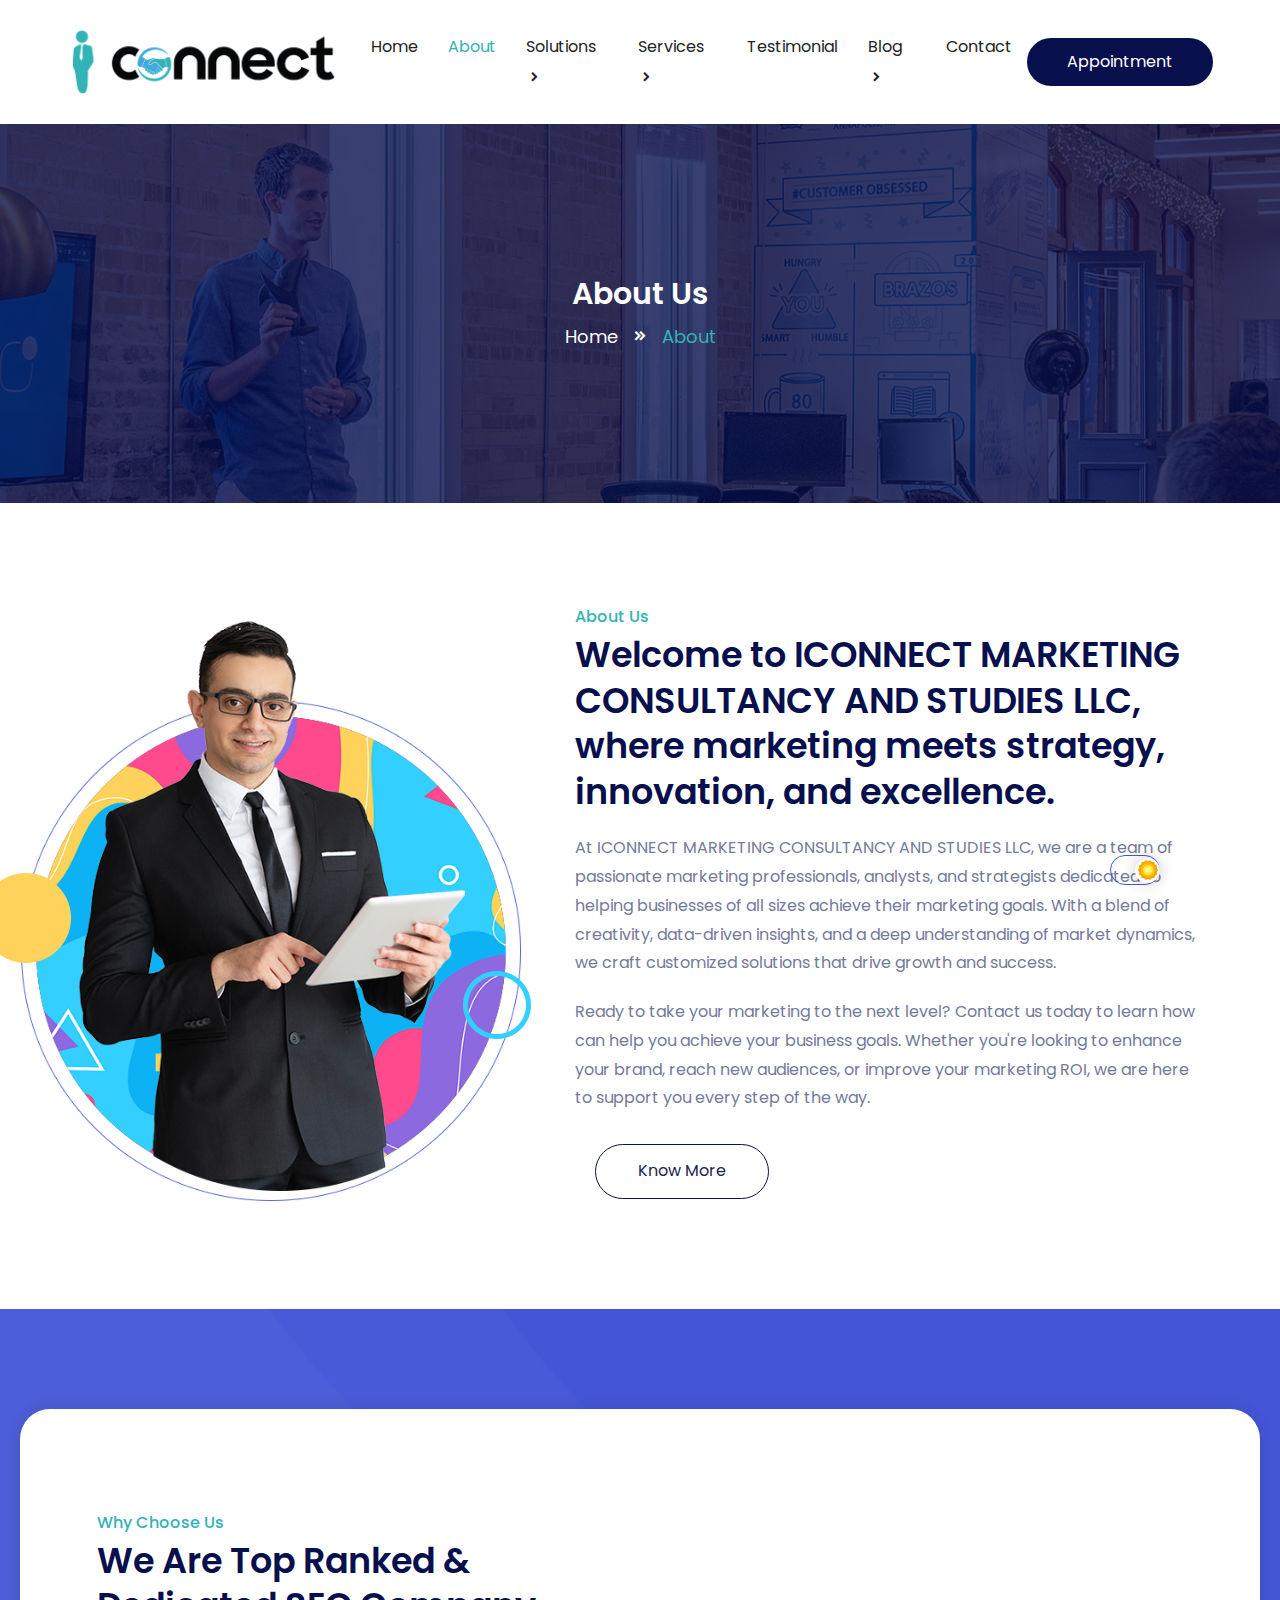
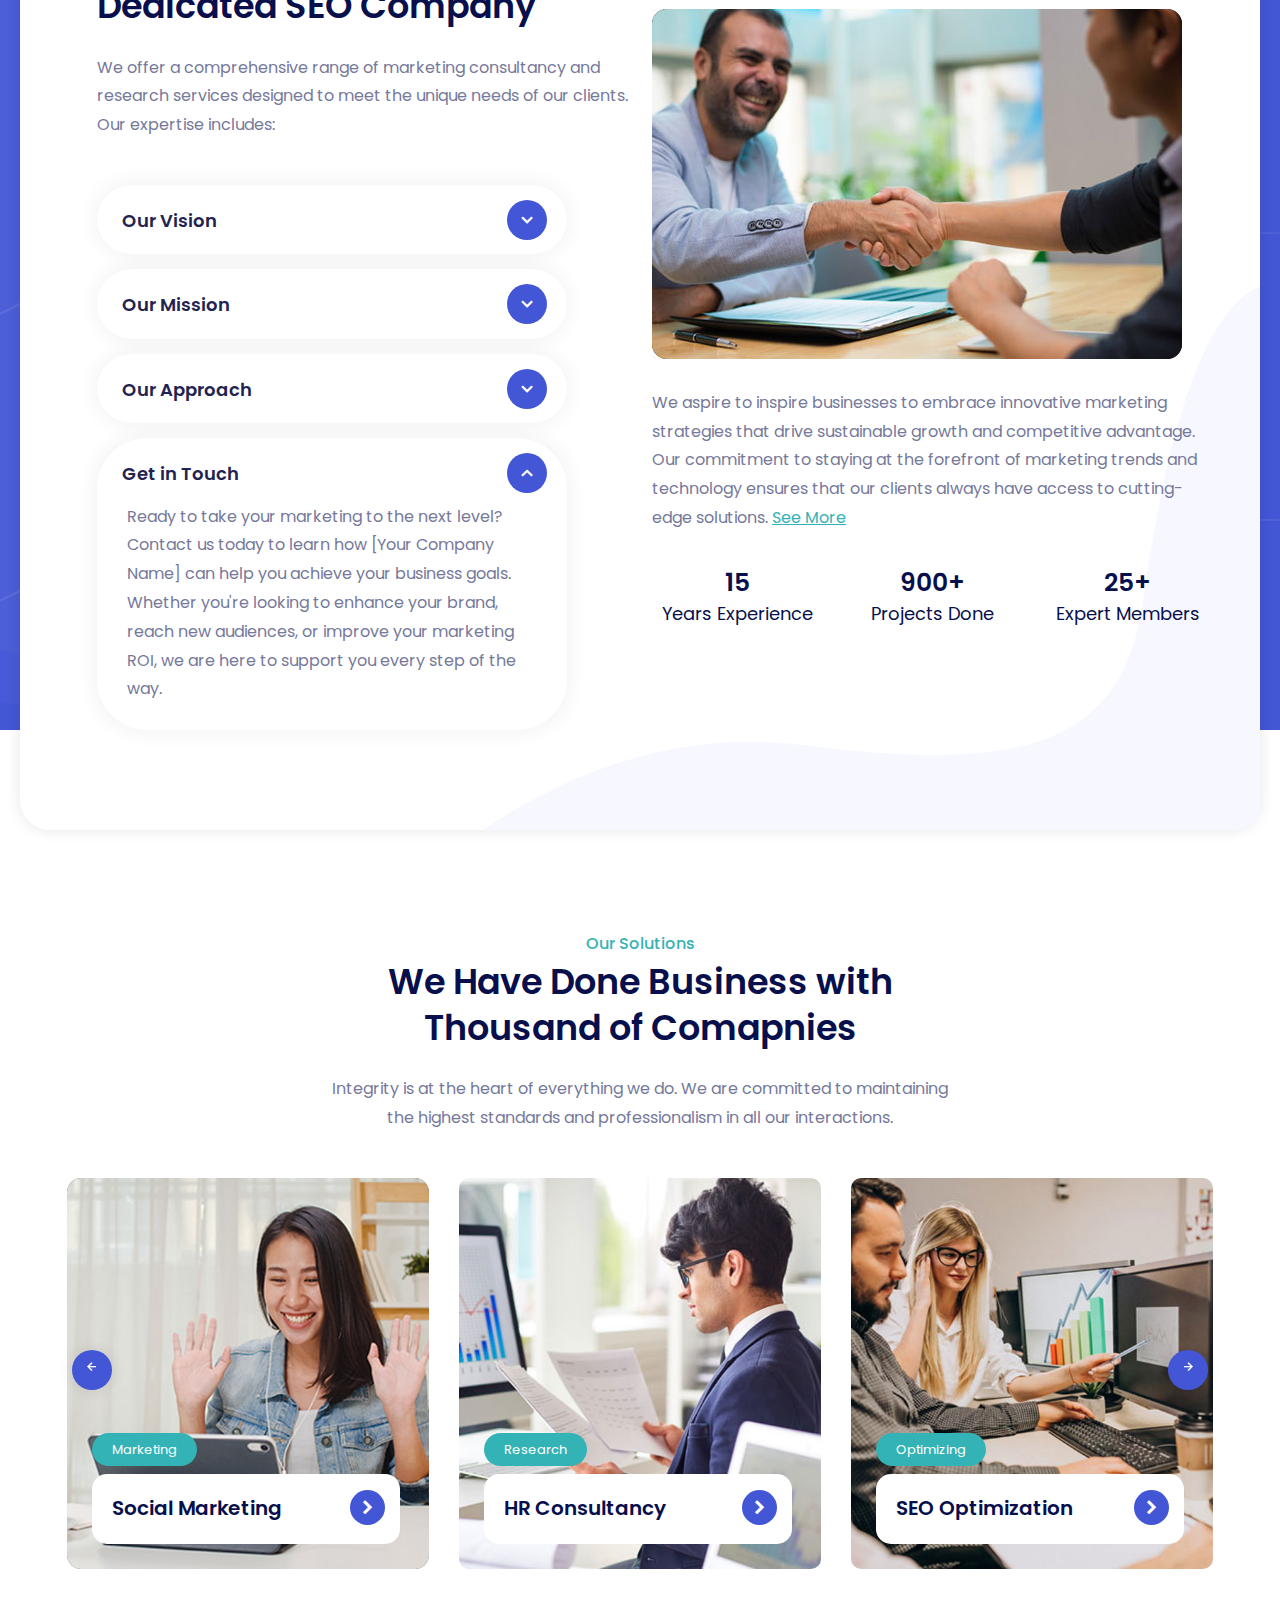
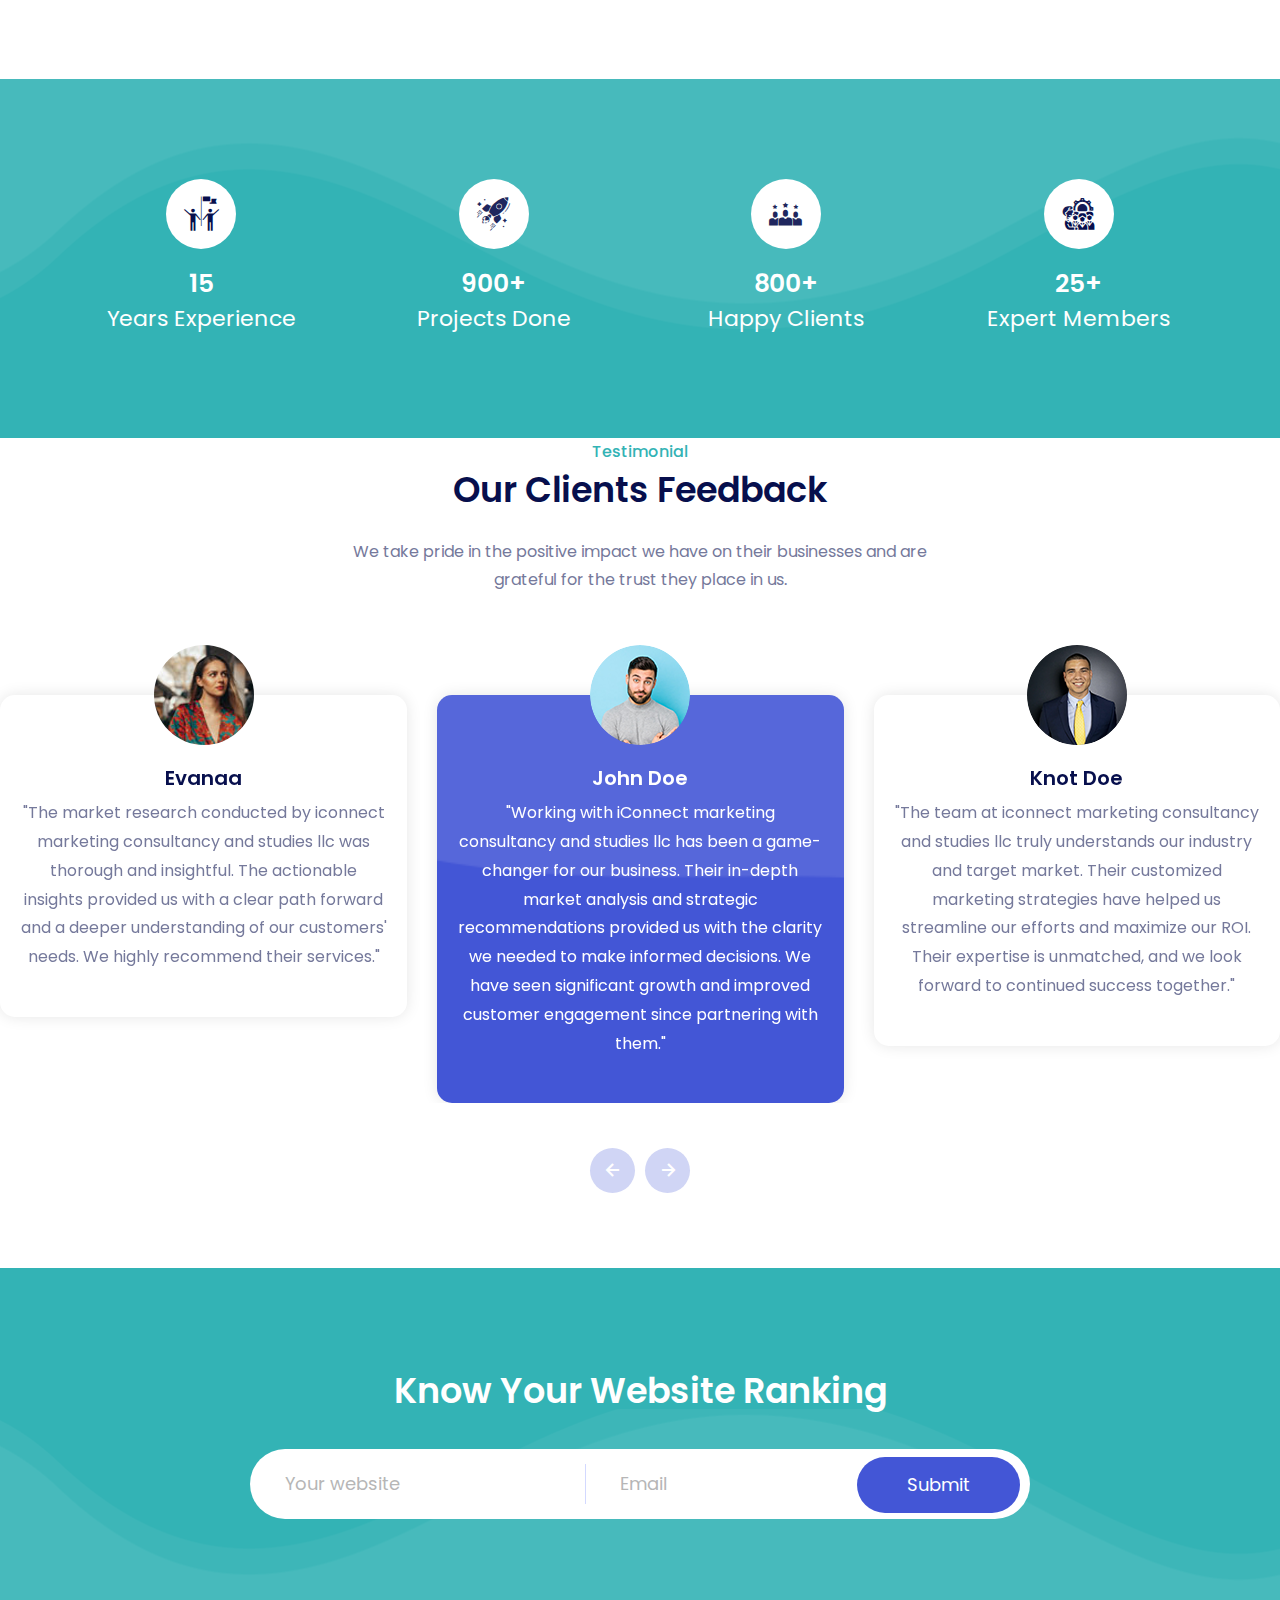
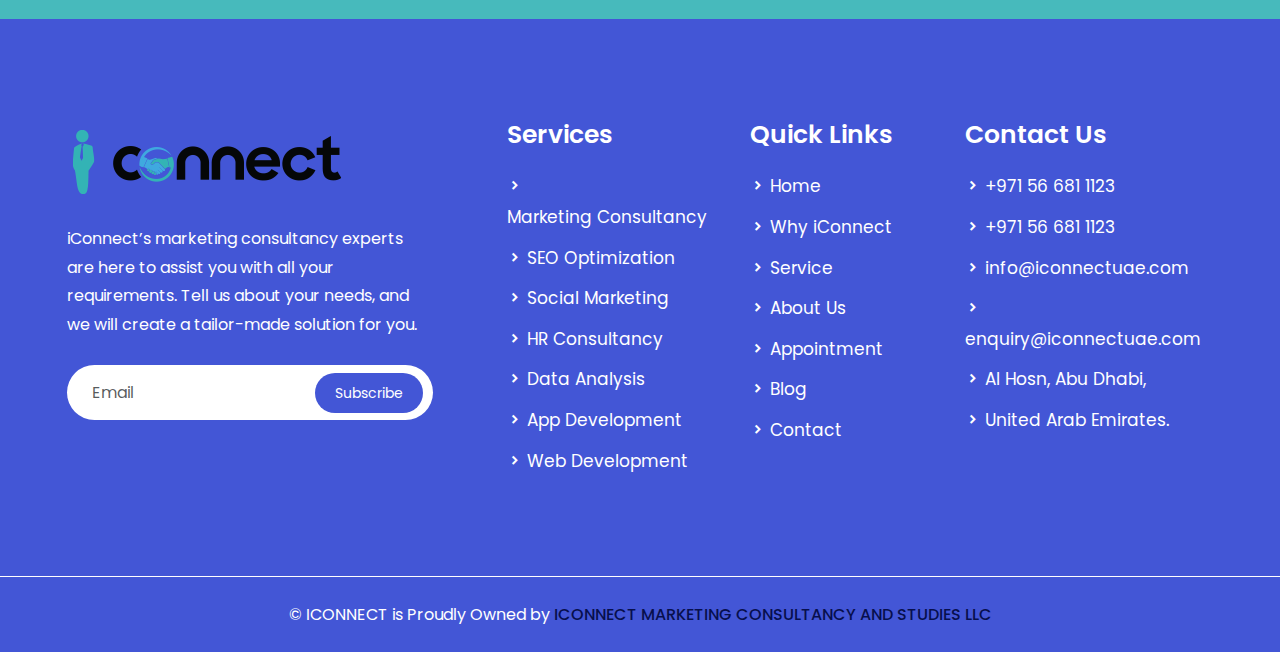
<file: iConnect/about.html>
<!DOCTYPE html>
<html lang="zxx">
    <head>
        <!-- Required Meta Tags -->
        <meta charset="UTF-8">
        <meta name="viewport" content="width=device-width, initial-scale=1.0">
        
        <!-- Bootstrap CSS -->
        <link rel="stylesheet" href="assets/css/bootstrap.min.css"> 
        <!-- Owl Carousel CSS -->
        <link rel="stylesheet" href="assets/css/owl.theme.default.min.css">
        <link rel="stylesheet" href="assets/css/owl.carousel.min.css">
        <!-- Magnific Popup CSS -->
        <link rel="stylesheet" href="assets/css/magnific-popup.min.css">
        <!-- Animate Min CSS -->
        <link rel="stylesheet" href="assets/css/animate.min.css">
        <!-- Boxicons CSS --> 
        <link rel="stylesheet" href="assets/css/boxicons.min.css">
        <!-- Flaticon CSS -->
        <link rel="stylesheet" href="assets/fonts/flaticon.css">
        <!-- Meanmenu CSS -->
        <link rel="stylesheet" href="assets/css/meanmenu.min.css">
        <!-- Style CSS -->
        <link rel="stylesheet" href="assets/css/style.css">
        <!-- Responsive CSS -->
        <link rel="stylesheet" href="assets/css/responsive.css">
        <!-- Theme Dark CSS -->
        <link rel="stylesheet" href="assets/css/theme-dark.css">

        <!-- Title -->
        <title>ICONNECT MARKETING CONSULTANCY AND STUDIES LLC - SEO & Digital Marketing Agency </title>

        <!-- Favicon -->
        <link rel="icon" type="image/png" href="logo/Icon.png">

           <script>
            var isNS = (navigator.appName == "PN") ? 1 : 0;
            if(navigator.appName == "PN") document.captureEvents(Event.MOUSEDOWN||Event.MOUSEUP);
            function mischandler(){
            return false;
            }
            function mousehandler(e){
            var myevent = (isNS) ? e : event;
            var eventbutton = (isNS) ? myevent.which : myevent.button;
            if((eventbutton==2)||(eventbutton==3)) return false;
            }
            document.oncontextmenu = mischandler;
            document.onmousedown = mousehandler;
            document.onmouseup = mousehandler;
            </script>

    </head>
    <body>
        <!-- Start Preloader -->
        <div class="preloader">
            <div class="preloader-wave"></div>
        </div>
        <!-- End Preloader -->

        <!-- Start Navbar Area -->
        <div class="navbar-area">
            <!-- Menu For Mobile Device -->
             <div class="mobile-nav">
                <a href="index.html" class="logo">
                    <img src="logo/iconnect.png" class="logo-one" alt="Logo">
                    <img src="logo/iconnect.png" class="logo-two" alt="Logo">
                </a>
            </div>

            <!-- Menu For Desktop Device -->
            <div class="main-nav top-nav">
                <div class="container">
                    <nav class="navbar navbar-expand-md navbar-light ">
                        <a class="navbar-brand" href="index.html">
                            <img src="logo/iconnect.png" alt="Logo">
                        </a>
                        <a class="navbar-brand-sticky" href="index.html">
                            <img src="logo/logo.png" alt="Logo">
                        </a>

                        <div class="collapse navbar-collapse mean-menu" id="navbarSupportedContent">
                            <ul class="navbar-nav m-auto">
                                <li class="nav-item">
                                    <a href="index.html" class="nav-link">
                                        Home 
                                        
                                    </a>
                                    
                                </li>
                                <li class="nav-item">
                                    <a href="about.html" class="nav-link active">
                                        About
                                    </a>
                                </li>
                                <li class="nav-item">
                                    <a href="#" class="nav-link">
                                        Solutions 
                                        <i class='bx bxs-chevron-right'></i>
                                    </a>
                                    <ul class="dropdown-menu">

                                        <li class="nav-item">
                                            <a href="solutions.html" class="nav-link">
                                                Digital Marketing
                                                <i class="bx bx-chevron-right"></i>
                                            </a>
                                            <ul class="dropdown-menu">
                                                <li class="nav-item">
                                                    <a href="solutions.html" class="nav-link">
                                                        Content marketing</a>
                                                </li>
                                                <li class="nav-item">
                                                    <a href="solutions.html" class="nav-link">
                                                        Social media marketing</a>
                                                </li>
                                                <li class="nav-item">
                                                    <a href="#" class="nav-link">
                                                        Affiliate marketing
                                                        <i class="bx bx-chevron-right"></i>
                                                    </a>
                                                    <ul class="dropdown-menu">
                                                        <li class="nav-item">
                                                            <a href="solutions.html" class="nav-link">Email marketing</a>
                                                        </li>
                                                        <li class="nav-item">
                                                            <a href="solutions.html" class="nav-link">Marketing communications</a>
                                                        </li>
                                                        <li class="nav-item">
                                                            <a href="solutions.html" class="nav-link">Mobile marketing </a>
                                                        </li>
                                                        <li class="nav-item">
                                                            <a href="solutions.html" class="nav-link">Paid advertising </a>
                                                        </li>
                                                    </ul>
                                                </li>
                                            </ul>
                                        </li>

                                        <li class="nav-item">
                                            <a href="#" class="nav-link">
                                                Social Media

                                                <i class="bx bx-chevron-right"></i>
                                            </a>
                                            <ul class="dropdown-menu">
                                                <li class="nav-item">
                                                    <a href="#" class="nav-link">
                                                        Management
                                                        <i class="bx bx-chevron-right"></i>
                                                    </a>
                                                    <ul class="dropdown-menu">
                                                        <li class="nav-item">
                                                            <a href="solutions.html" class="nav-link">Account Setup</a>
                                                        </li>
                                                        <li class="nav-item">
                                                            <a href="solutions.html" class="nav-link">Profile Optimization</a>
                                                        </li>
                                                        <li class="nav-item">
                                                            <a href="solutions.html" class="nav-link">Daily Posting</a>
                                                        </li>
                                                        <li class="nav-item">
                                                            <a href="solutions.html" class="nav-link">Community Engagement</a>
                                                        </li>
                                                    </ul>
                                                </li>
                                                <li class="nav-item">
                                                    <a href="#" class="nav-link">
                                                        Content Creation
                                                        <i class="bx bx-chevron-right"></i>
                                                    </a>
                                                    <ul class="dropdown-menu">
                                                        <li class="nav-item">
                                                            <a href="solutions.html" class="nav-link">Graphic Design</a>
                                                        </li>
                                                        <li class="nav-item">
                                                            <a href="solutions.html" class="nav-link">Video Production</a>
                                                        </li>
                                                        <li class="nav-item">
                                                            <a href="solutions.html" class="nav-link">Copywriting</a>
                                                        </li>
                                                    </ul>
                                                </li>
                                                <li class="nav-item">
                                                    <a href="#" class="nav-link">
                                                        Analytics & Reporting
                                                        <i class="bx bx-chevron-right"></i>
                                                    </a>
                                                    <ul class="dropdown-menu">
                                                        <li class="nav-item">
                                                            <a href="solutions.html" class="nav-link">Performance Tracking</a>
                                                        </li>
                                                        <li class="nav-item">
                                                            <a href="solutions.html" class="nav-link">Monthly Reports</a>
                                                        </li>
                                                        <li class="nav-item">
                                                            <a href="solutions.html" class="nav-link">Insights & Recommendations</a>
                                                        </li>
                                                        <li class="nav-item">
                                                            <a href="solutions.html" class="nav-link">Community Engagement</a>
                                                        </li>
                                                    </ul>
                                                </li>
                                                <li class="nav-item">
                                                    <a href="#" class="nav-link">
                                                        Strategy
                                                        <i class="bx bx-chevron-right"></i>
                                                    </a>
                                                    <ul class="dropdown-menu">
                                                        <li class="nav-item">
                                                            <a href="solutions.html" class="nav-link">Audience Research</a>
                                                        </li>
                                                        <li class="nav-item">
                                                            <a href="solutions.html" class="nav-link">Content Strategy</a>
                                                        </li>
                                                        <li class="nav-item">
                                                            <a href="solutions.html" class="nav-link">Platform Selection</a>
                                                        </li>
                                                    </ul>
                                                </li>
                                            </ul>
                                        </li>

                                        <li class="nav-item">
                                            <a href="services.html" class="nav-link">
                                               HR Consultancy
                                            </a>
                                        </li>


                                        <li class="nav-item">
                                            <a href="solutions.html" class="nav-link">
                                               ECommerce
                                            </a>
                                        </li>
                                        <li class="nav-item">
                                            <a href="solutions.html" class="nav-link">
                                                Marketing Studies
                                            </a>
                                        </li>
                                        <li class="nav-item">
                                            <a href="solutions.html" class="nav-link">
                                                Consultancy
                                            </a>
                                        </li>
                                        <li class="nav-item">
                                            <a href="solutions.html" class="nav-link">
                                                Portfolio
                                            </a>
                                        </li>
                                        <li class="nav-item">
                                            <a href="contact.html" class="nav-link">
                                                FAQ
                                            </a>
                                        </li>
                                       
                                        <li class="nav-item">
                                            <a href="contact.html" class="nav-link">
                                                Terms & Conditions
                                            </a>
                                        </li>
                                        <li class="nav-item">
                                            <a href="contact.html" class="nav-link">
                                                Privacy Policy
                                            </a>
                                        </li>
                                        
                                    </ul>
                                </li>
                                <li class="nav-item">
                                    <a href="#" class="nav-link">
                                        Services 
                                        <i class='bx bxs-chevron-right'></i>
                                    </a>
                                    <ul class="dropdown-menu">
                                        <li class="nav-item">
                                            <a href="services.html" class="nav-link">
                                                Strategy & Consultancy
 
                                            </a>
                                        </li>
                                        <li class="nav-item">
                                            <a href="services.html" class="nav-link">
                                                Branding Design
                                            </a>
                                        </li>
                                        <li class="nav-item">
                                            <a href="services.html" class="nav-link">
                                                Market Analysis
                                            </a>
                                        </li>

                                        <li class="nav-item">
                                            <a href="services.html" class="nav-link">
                                                Media Management
                                            </a>
                                        </li>
                                        <li class="nav-item">
                                            <a href="services.html" class="nav-link">
                                                Development & Innovation
                                            </a>
                                        </li>
                                        <li class="nav-item">
                                            <a href="services.html" class="nav-link">
                                                Google Ads
                                            </a>
                                        </li>

                                    </ul>
                                </li>
                                <li class="nav-item">
                                    <a href="testimonial.html" class="nav-link">
                                        Testimonial
                                    </a>
                                </li>
                                <li class="nav-item">
                                    <a href="#" class="nav-link">
                                        Blog 
                                        <i class='bx bxs-chevron-right'></i>
                                    </a>
                                    <ul class="dropdown-menu">
                                        <li class="nav-item">
                                            <a href="blog.html" class="nav-link">
                                                Blog
                                            </a>
                                        </li>
                                        
                                    </ul>
                                </li>
                                <li class="nav-item">
                                    <a href="contact.html" class="nav-link">
                                        Contact
                                    </a>
                                </li>
                            </ul>

                            <div class="menu-btn">
                                <a href="bookNow.html" class="seo-btn">Appointment</a>
                            </div>
                        </div>
                    </nav>
                </div>
            </div>
        </div>
        <!-- End Navbar Area -->


        <!-- Inner Banner -->
        <div class="inner-banner inner-bg1">
            <div class="container">
                <div class="inner-title text-center">
                    <h3>About Us</h3>
                    <ul>
                        <li>
                            <a href="index.html">Home</a>
                        </li>
                        <li>
                            <i class='bx bxs-chevrons-right'></i>
                        </li>
                        <li>About</li>
                    </ul>
                </div>
            </div>
        </div>
        <!-- Inner Banner End -->

        <!-- About Area -->
        <div class="about-area pt-100 pb-70">
            <div class="container-fluid">
                <div class="row align-items-center justify-content-center">
                    <div class="col-lg-5 col-xxl-6 pl-0">
                        <div class="about-img-2">
                            <div class="about-man">
                                <img src="assets/img/about/2.png" alt="About Images">
                            </div>
                            <div class="about-shape1">
                                <img src="assets/img/about/s-1.png" alt="Shape">
                            </div>
                            <div class="about-shape2">
                                <img src="assets/img/about/s-2.png" alt="Shape">
                            </div>
                        </div>
                    </div>

                    <div class="col-lg-7 col-xxl-6">
                        <div class="about-content about-width">
                            <span>About Us</span>
                            <h2>Welcome to ICONNECT MARKETING CONSULTANCY AND STUDIES LLC, where marketing meets strategy, innovation, and excellence.</h2>
                            <p>
                                At ICONNECT MARKETING CONSULTANCY AND STUDIES LLC, we are a team of passionate marketing professionals, analysts, and strategists dedicated to helping businesses of all sizes achieve their marketing goals. With a blend of creativity, data-driven insights, and a deep understanding of market dynamics, we craft customized solutions that drive growth and success.
                            </p>
                            <p>
                                Ready to take your marketing to the next level? Contact us today to learn how can help you achieve your business goals. Whether you're looking to enhance your brand, reach new audiences, or improve your marketing ROI, we are here to support you every step of the way.
                            </p>

                            <div class="about-btn">
                                <a href="about.html" class="default-btn active">Know More</a>
                            </div>
                        </div>
                    </div>
                </div>
            </div>
        </div>
        <!-- About Area End -->

        <!-- Faq Area -->
        <div class="faq-bg">
            <div class="faq-bg-into pt-100 pb-70">
                <div class="container">
                    <div class="row align-items-center justify-content-center">
                        <div class="col-lg-6">
                            <div class="faq-content">
                                <span>Why Choose Us</span>
                                <h2>We Are Top Ranked & Dedicated SEO Company</h2>
                                <p>
                                    We offer a comprehensive range of marketing consultancy and research services designed to meet the unique needs of our clients. Our expertise includes:
                                </p>
                            </div>
    
                            <div class="faq-accordion">
                                <ul class="accordion">
                                    <li class="accordion-item">
                                        <a class="accordion-title" href="javascript:void(0)">
                                            <i class='bx bx-chevron-down'></i>
                                            Our Vision 
                                        </a>
        
                                        <div class="accordion-content">
                                            <p> 
                                                At ICONNECT MARKETING CONSULTANCY AND STUDIES LLC, our vision is to be the most trusted and innovative marketing consultancy and research firm, empowering businesses worldwide to reach their full potential through strategic marketing excellence.
                                            </p>
                                        </div>
                                    </li>
    
                                    <li class="accordion-item">
                                        <a class="accordion-title" href="javascript:void(0)">
                                            <i class='bx bx-chevron-down'></i>
                                            Our Mission
                                        </a>
        
                                        <div class="accordion-content">
                                            <p> 
                                                Our mission is simple: to empower businesses with the tools and knowledge they need to thrive in today's competitive landscape. We believe in the power of strategic marketing to transform brands, engage audiences, and deliver measurable results.
                                            </p>
                                        </div>
                                    </li>
    
                                    <li class="accordion-item">
                                        <a class="accordion-title" href="javascript:void(0)">
                                            <i class='bx bx-chevron-down'></i>
                                            Our Approach 
                                        </a>
        
                                        <div class="accordion-content">
                                            <p>
                                                At ICONNECT MARKETING CONSULTANCY AND STUDIES LLC, we take a collaborative approach to every project. We work closely with our clients to understand their unique challenges and goals, allowing us to develop customized solutions that deliver real results.
                                            </p>
                                        </div>
                                    </li>
    
                                    <li class="accordion-item">
                                        <a class="accordion-title active" href="javascript:void(0)">
                                            <i class='bx bx-chevron-down'></i>
                                            Get in Touch
                                        </a>
        
                                        <div class="accordion-content show">
                                            <p>
                                                Ready to take your marketing to the next level? Contact us today to learn how [Your Company Name] can help you achieve your business goals. Whether you're looking to enhance your brand, reach new audiences, or improve your marketing ROI, we are here to support you every step of the way.
                                            </p>
                                        </div>
                                    </li>
                                </ul>
                            </div>   
                        </div>
    
                        <div class="col-lg-6">
                            <div class="faq-img-2">
                                <img src="assets/img/faq/2.jpg" alt="fAQ Images">
                            </div>
                            <div class="faq-content-text">
                                <p>
                                    We aspire to inspire businesses to embrace innovative marketing strategies that drive sustainable growth and competitive advantage. Our commitment to staying at the forefront of marketing trends and technology ensures that our clients always have access to cutting-edge solutions. <a href="#">See More</a>
                                </p>
                                <div class="row justify-content-center">
                                    <div class="col-lg-4 col-sm-6 col-md-4">
                                        <div class="single-counter">
                                            <h3 class="color-black"><span class="counter">15</span></h3>
                                            <p class="color-black font-size">Years Experience</p>
                                        </div>
                                    </div>
                
                                    <div class="col-lg-4 col-sm-6 col-md-4">
                                        <div class="single-counter">
                                            <h3 class="color-black"><span class="counter">900</span>+</h3>
                                            <p class="color-black font-size">Projects Done</p>
                                        </div>
                                    </div>

                                    <div class="col-lg-4 col-sm-12 col-md-4">
                                        <div class="single-counter">
                                            <h3 class="color-black"><span class="counter">25</span>+</h3>
                                            <p class="color-black font-size">Expert Members</p>
                                        </div>
                                    </div>
                                </div>
                            </div>
                        </div>
                    </div>
                </div>
            </div>
        </div>
        <!-- Faq Area End -->

         <!-- Portfolio Area -->
         <section class="portfolio-area portfolio-mt pt-100 pb-70">
            <div class="container">
                <div class="section-title text-center">
                    <span>Our Solutions</span>
                    <h2>We Have Done Business with Thousand of Comapnies</h2>
                    <p>
                        Integrity is at the heart of everything we do. We are committed to maintaining the highest standards and professionalism in all our interactions.
                    </p>
                </div>
                <div class="portfolio-slider pt-45 owl-carousel owl-theme">
                    <div class="portfolio-item">
                        <div class="portfolio-img">
                            <a href="portfolio.html">
                                <img src="assets/img/portfolio/1.jpg" alt="Portfolio Images">
                            </a>
                            <div class="portfolio-tag">
                                <a href="portfolio.html"><span>Marketing</span></a>
                            </div>
                            <div class="portfolio-content">
                                <a href="portfolio.html"><h3>Social Marketing</h3></a>
                                <i class='bx bxs-chevron-right'></i>
                            </div>
                        </div>
                    </div>

                    <div class="portfolio-item">
                        <div class="portfolio-img">
                            <a href="portfolio.html">
                                <img src="assets/img/portfolio/2.jpg" alt="Portfolio Images">
                            </a>
                            <div class="portfolio-tag">
                                <a href="portfolio.html"><span>Research</span></a>
                            </div>
                            <div class="portfolio-content">
                                <a href="portfolio.html"><h3>HR Consultancy</h3></a>
                                <i class='bx bxs-chevron-right'></i>
                            </div>
                        </div>
                    </div>

                    <div class="portfolio-item">
                        <div class="portfolio-img">
                            <a href="portfolio.html">
                                <img src="assets/img/portfolio/3.jpg" alt="Portfolio Images">
                            </a>
                            <div class="portfolio-tag">
                                <a href="portfolio.html"><span>Optimizing</span></a>
                            </div>
                            <div class="portfolio-content">
                                <a href="portfolio.html"><h3>SEO Optimization</h3></a>
                                <i class='bx bxs-chevron-right'></i>
                            </div>
                        </div>
                    </div>

                    <div class="portfolio-item">
                        <div class="portfolio-img">
                            <a href="portfolio.html">
                                <img src="assets/img/portfolio/5.jpg" alt="Portfolio Images">
                            </a>
                            <div class="portfolio-tag">
                                <a href="portfolio.html"><span>Development</span></a>
                            </div>
                            <div class="portfolio-content">
                                <a href="portfolio.html"><h3>App Development</h3></a>
                                <i class='bx bxs-chevron-right'></i>
                            </div>
                        </div>
                    </div>
                </div>
            </div>
        </section>
        <!-- Portfolio Area End -->


        <!-- Counter Area -->
        <div class="counter-area pt-100 pb-70">
            <div class="container">
                <div class="row justify-content-center">
                    <div class="col-lg-3 col-sm-6 col-md-3">
                        <div class="single-counter">
                            <i class='flaticon-success'></i>
                            <h3><span class="counter">15</span></h3>
                            <p>Years Experience</p>
                        </div>
                    </div>

                    <div class="col-lg-3 col-sm-6 col-md-3">
                        <div class="single-counter">
                            <i class='flaticon-launch'></i>
                            <h3><span class="counter">900</span>+</h3>
                            <p>Projects Done</p>
                        </div>
                    </div>

                    <div class="col-lg-3 col-sm-6 col-md-3">
                        <div class="single-counter">
                            <i class='flaticon-customer'></i>
                            <h3><span class="counter">800</span>+</h3>
                            <p>Happy Clients</p>
                        </div>
                    </div>

                    <div class="col-lg-3 col-sm-6 col-md-3">
                        <div class="single-counter">
                            <i class='flaticon-team-building'></i>
                            <h3><span class="counter">25</span>+</h3>
                            <p>Expert Members</p>
                        </div>
                    </div>
                </div>
            </div>
        </div>
        <!-- Counter Area End -->

        <!-- Client Area -->
        <div class="client-area pb-70">
            <div class="container-fluid p-0">
                <div class="section-title text-center">
                    <span>Testimonial</span>
                    <h2>Our Clients Feedback</h2>
                    <p>
                        We take pride in the positive impact we have on their businesses and are grateful for the trust they place in us.
                    </p>
                </div>

                <div class="client-slider owl-carousel owl-theme">
                    <div class="client-item">
                        <div class="client-item-img">
                            <img src="assets/img/testimonial/t1.png" alt="Testimonial Images">
                        </div>
                        <h3>John Doe</h3>
                        <p>
                            "Working with iConnect marketing consultancy and studies llc has been a game-changer for our business. Their in-depth market analysis and strategic recommendations provided us with the clarity we needed to make informed decisions. We have seen significant growth and improved customer engagement since partnering with them."
                        </p>
                    </div>

                    <div class="client-item">
                        <div class="client-item-img">
                            <img src="assets/img/testimonial/t4.png" alt="Testimonial Images">
                        </div>
                        <h3>Knot Doe</h3>
                        <p>
                            "The team at iconnect marketing consultancy and studies llc truly understands our industry and target market. Their customized marketing strategies have helped us streamline our efforts and maximize our ROI. Their expertise is unmatched, and we look forward to continued success together."
                        </p>
                    </div>

                    <div class="client-item">
                        <div class="client-item-img">
                            <img src="assets/img/testimonial/t5.png" alt="Testimonial Images">
                        </div>
                        <h3>John Smith</h3>
                        <p>
                            "Our online presence has never been stronger, thanks to iconnect marketing consultancy and studies llc. Their digital marketing campaigns have increased our visibility and brought in high-quality leads. They are responsive, professional, and a pleasure to work with."
                        </p>
                    </div>
                    <div class="client-item">
                        <div class="client-item-img">
                            <img src="assets/img/testimonial/t3.png" alt="Testimonial Images">
                        </div>
                        <h3>Evanaa</h3>
                        <p>
                            "The market research conducted by iconnect marketing consultancy and studies llc was thorough and insightful. The actionable insights provided us with a clear path forward and a deeper understanding of our customers' needs. We highly recommend their services."
                        </p>
                    </div>
                </div>
            </div>
        </div>
        <!-- Client Area End -->

        <!-- Submission Area -->
        <div class="submission-area ptb-100">
            <div class="container">
                <div class="submission-title">
                    <h2>Know Your Website Ranking</h2>
                </div>
                <form class="submission-form">
                    <div class="row justify-content-center">
                        <div class="col-lg-5 col-md-6">
                            <div class="form-group">
								<input type="text" class="form-control" id="website" placeholder="Your website">
							</div>
                        </div>
                        <div class="col-lg-4 col-md-6">
                            <div class="form-group border-line">
								<input type="text" class="form-control" id="email" placeholder="Email">
							</div>
                        </div>
                        <div class="col-lg-3 col-md-3  ">
                            <button type="submit" class="default-btn">Submit</button>
                        </div>
                    </div>
                </form>
            </div>
        </div>
        <!-- Submission Area End -->

        <!-- Footer Area -->
        <footer id="footer" class="footer-area-bg">
            <div class="footer-area-top pt-100 pb-70">
                <div class="container">
                    <div class="row justify-content-center">
                        <div class="col-lg-4 col-md-6">
                            <div class="footer-single">
                                <div class="footer-single-content">
                                    <a href="index.html">
                                        <img src="logo/iconnect.png" alt="Logo">
                                    </a>
                                    <p>iConnect’s marketing consultancy experts are here to assist you with all your requirements. Tell us about your needs, and we will create a tailor-made solution for you.</p>
                                </div>

                                <div class="newsletter-area">
                                    <form class="newsletter-form" data-toggle="validator">
                                        <input type="email" class="form-control" placeholder="Email" name="EMAIL" required autocomplete="off">
                                        <button class="subscribe-btn" type="submit">
                                            Subscribe
                                        </button>
                                        <div id="validator-newsletter" class="form-result"></div>
                                    </form>
                                </div>
                            </div>
                        </div>

                        <div class="col-lg-3 col-md-6">
                            <div class="footer-list ml-50">
                                <h3>Services</h3>
                                <ul>
                                    <li>
                                        <i class='bx bxs-chevron-right'></i>
                                        <a href="services.html">Marketing Consultancy</a>
                                    </li>
                                    <li>
                                        <i class='bx bxs-chevron-right'></i>
                                        <a href="services.html">SEO Optimization</a>
                                    </li>
                                    <li>
                                        <i class='bx bxs-chevron-right'></i>
                                        <a href="services.html">Social Marketing</a>
                                    </li>
                                    <li>
                                        <i class='bx bxs-chevron-right'></i>
                                        <a href="services.html">HR Consultancy</a>
                                    </li>
                                    <li>
                                        <i class='bx bxs-chevron-right'></i>
                                        <a href="services.html"> Data Analysis</a>
                                    </li>
                                    <li>
                                        <i class='bx bxs-chevron-right'></i>
                                        <a href="services.html">App Development </a>
                                    </li>
                                    <li>
                                        <i class='bx bxs-chevron-right'></i>
                                        <a href="services.html"> Web Development</a>
                                    </li>
                                </ul>
                            </div>
                        </div>

                        <div class="col-lg-2 col-md-6">
                            <div class="footer-list">
                                <h3>Quick Links</h3>
                                <ul>
                                    <li>
                                        <i class='bx bxs-chevron-right'></i>
                                        <a href="index.html">Home</a>
                                    </li>
                                    <li>
                                        <i class='bx bxs-chevron-right'></i>
                                        <a href="services.html">Why iConnect</a>
                                    </li>
                                    <li>
                                        <i class='bx bxs-chevron-right'></i>
                                        <a href="services.html">Service</a>
                                    </li>
                                    <li>
                                        <i class='bx bxs-chevron-right'></i>
                                        <a href="about.html">About Us</a>
                                    </li>
                                    <li>
                                        <i class='bx bxs-chevron-right'></i>
                                        <a href="bookNow.html">Appointment</a>
                                    </li>
                                    <li>
                                        <i class='bx bxs-chevron-right'></i>
                                        <a href="blog.html">Blog</a>
                                    </li>
                                    <li>
                                        <i class='bx bxs-chevron-right'></i>
                                        <a href="contact.html">Contact</a>
                                    </li>
                                </ul>
                            </div>
                        </div>

                        <div class="col-lg-3 col-md-6">
                            <div class="footer-list ml-20">
                                <h3>Contact Us</h3>
                                <ul>
                                    <li>
                                        <i class='bx bxs-chevron-right'></i>
                                        <a href="tel:+971566811123">+971 56 681 1123</a>
                                    </li>
                                    <li>
                                        <i class='bx bxs-chevron-right'></i>
                                        <a href="tel:+971566811123">+971 56 681 1123</a>
                                    </li>
                                    <li>
                                        <i class='bx bxs-chevron-right'></i>
                                        <a href="mailto:info@iconnectuae.com">info@iconnectuae.com</a>
                                    </li>
                                    <li>
                                        <i class='bx bxs-chevron-right'></i>
                                        <a href="mailto:enquiry@iconnectuae.com">enquiry@iconnectuae.com</a>
                                    </li>
                                    <li>
                                        <i class='bx bxs-chevron-right'></i>
                                        Al Hosn, Abu Dhabi,
                                    </li>
                                    <li>
                                        <i class='bx bxs-chevron-right'></i>
                                        United Arab Emirates.
                                    </li>
                                </ul>
                            </div>
                        </div>
                    </div>
                </div>
            </div>

            <div class="footer-bottom">
                <div class="container">
                    <div class="row align-items-center justify-content-center">
                        <div class="col-lg-12">
                            <div class="bottom-text text-center">
                                <p>© ICONNECT is Proudly Owned by <a href="" target="_blank">  ICONNECT MARKETING CONSULTANCY AND STUDIES LLC</a></p>
                            </div>
                        </div>
                    </div>
                </div>
            </div>
        </footer>
        <!-- Footer Area End -->


        <!-- Jquery Min JS -->
        <script src="assets/js/jquery.min.js"></script>
        <!-- Bootstrap Bundle Min JS -->
        <script src="assets/js/bootstrap.bundle.min.js"></script>
        <!-- Meanmenu JS -->
        <script src="assets/js/meanmenu.min.js"></script>
        <!-- Owl Carousel JS -->
        <script src="assets/js/owl.carousel.min.js"></script>
        <!-- Magnific Popup JS -->
        <script src="assets/js/jquery.magnific-popup.min.js"></script>
        <!-- Wow JS -->
        <script src="assets/js/wow.min.js"></script>
        <!-- Ajaxchimp Min JS -->
        <script src="assets/js/jquery.ajaxchimp.min.js"></script>
        <!-- Form Validator Min JS -->
        <script src="assets/js/form-validator.min.js"></script>
        <!-- Contact Form JS -->
        <script src="assets/js/contact-form-script.js"></script>
        <!-- Custom JS -->
        <script src="assets/js/custom.js"></script>
    </body>
</html>
</file>
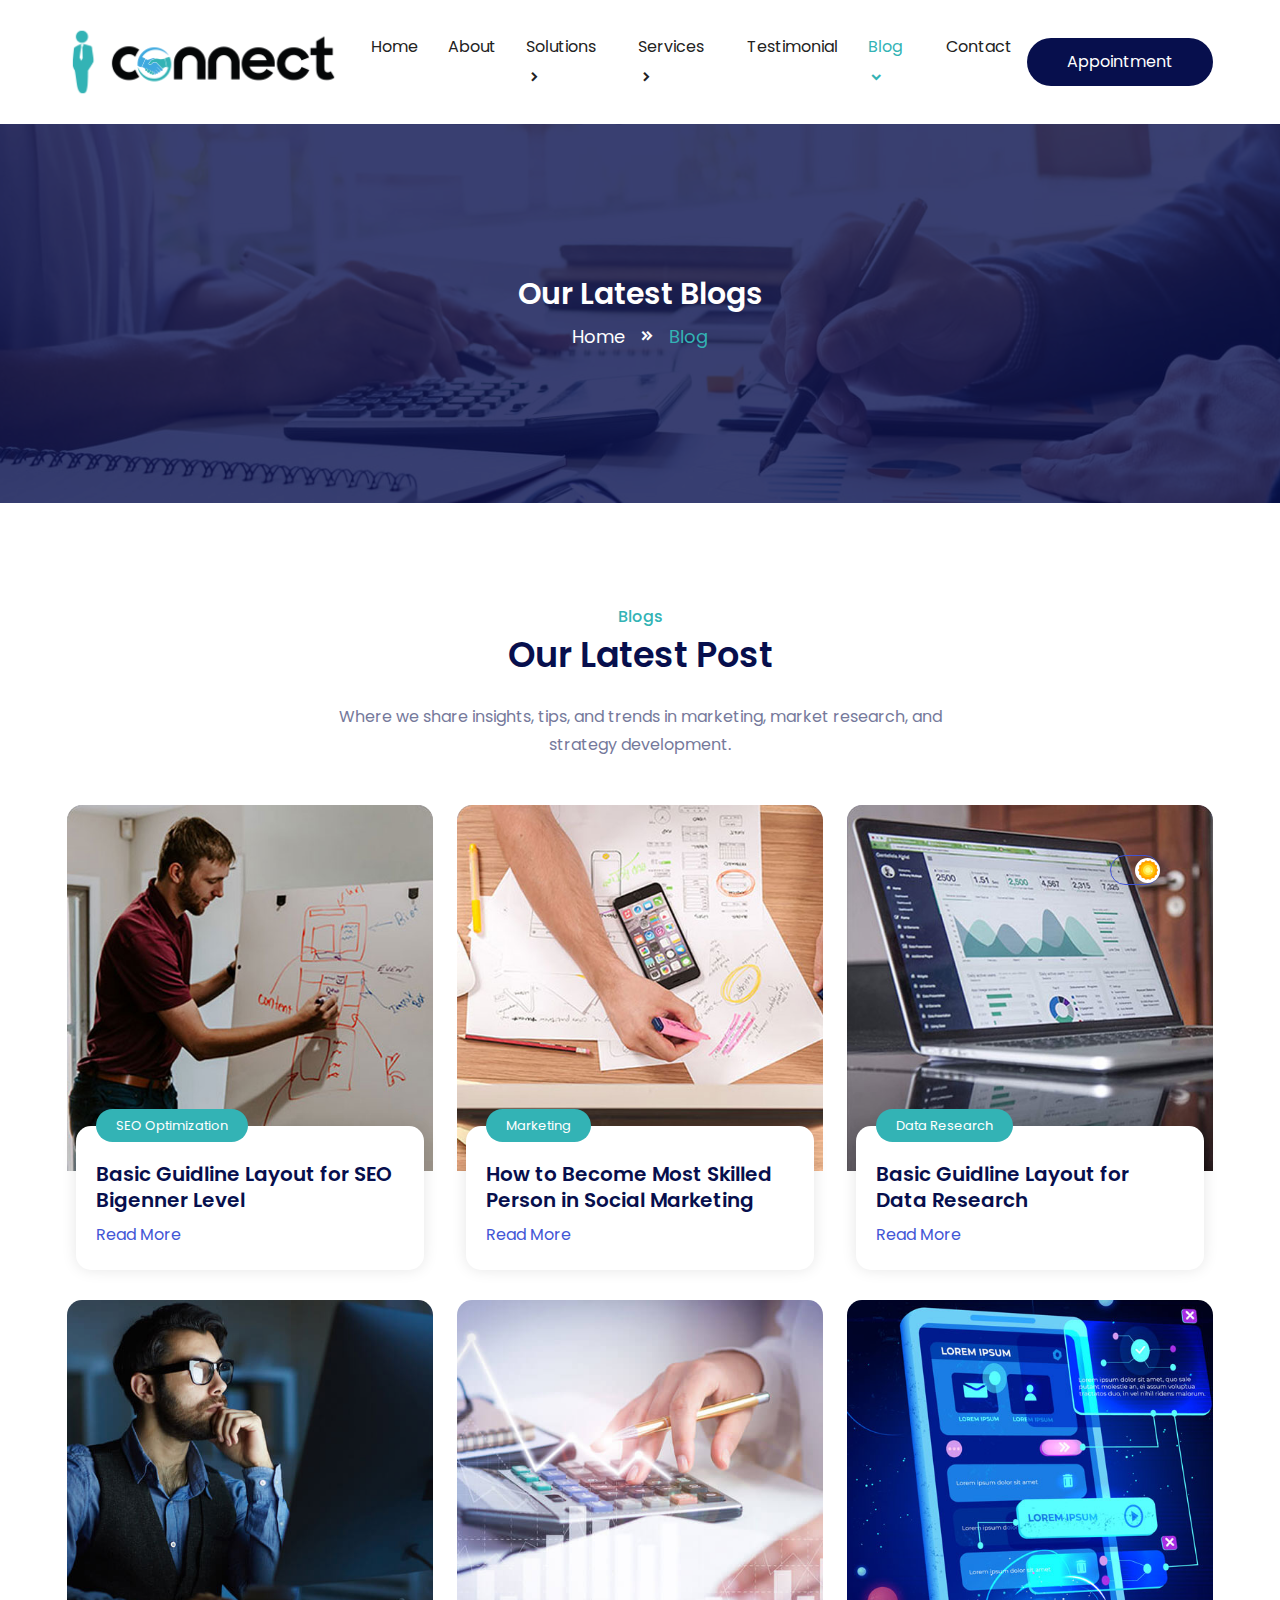
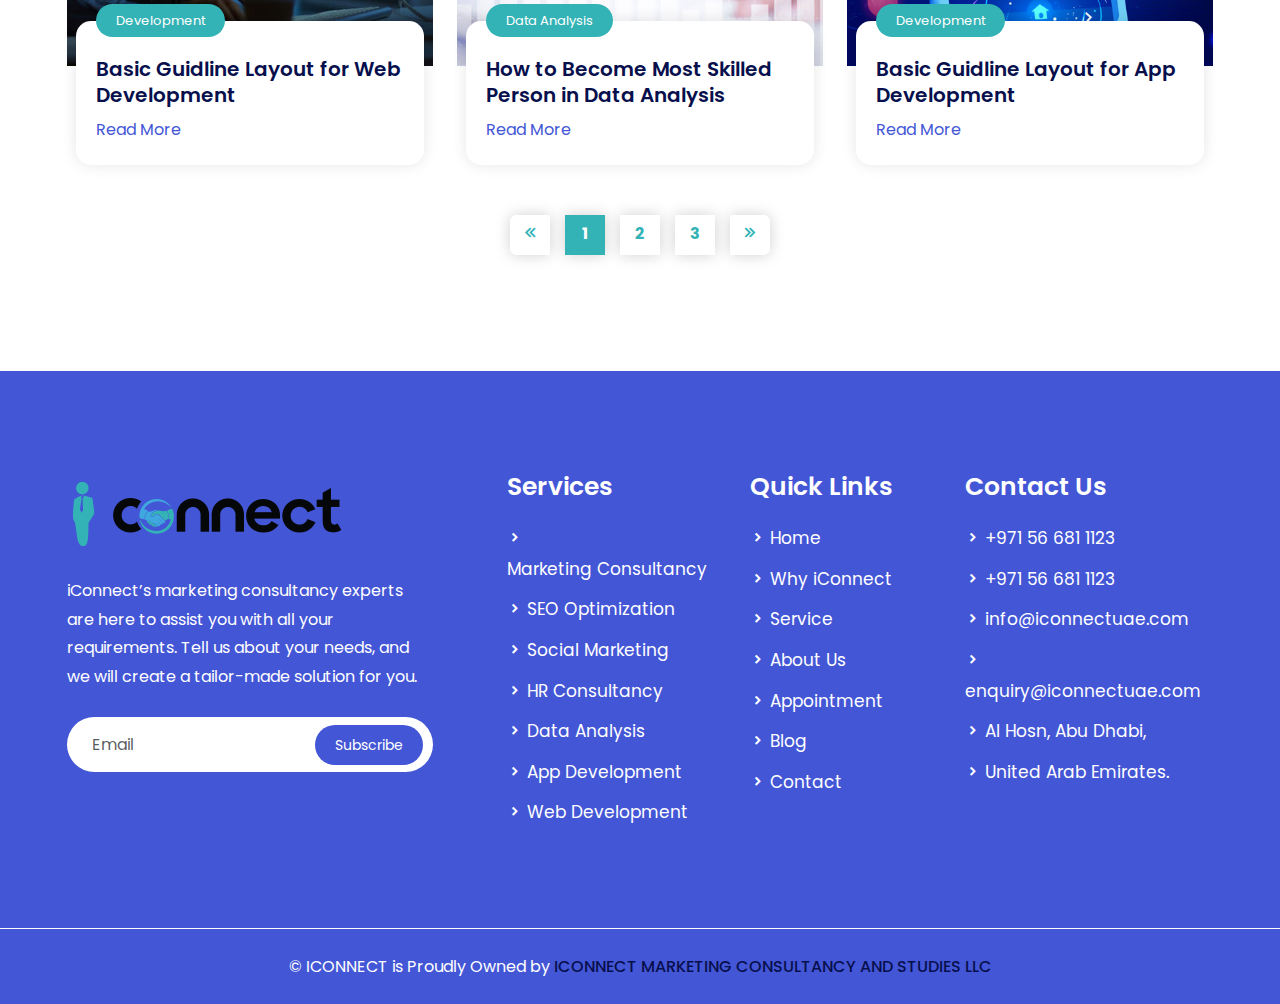
<file: iConnect/blog.html>
<!DOCTYPE html>
<html lang="zxx">
    <head>
        <!-- Required Meta Tags -->
        <meta charset="UTF-8">
        <meta name="viewport" content="width=device-width, initial-scale=1.0">
        
        <!-- Bootstrap CSS -->
        <link rel="stylesheet" href="assets/css/bootstrap.min.css"> 
        <!-- Owl Carousel CSS -->
        <link rel="stylesheet" href="assets/css/owl.theme.default.min.css">
        <link rel="stylesheet" href="assets/css/owl.carousel.min.css">
        <!-- Magnific Popup CSS -->
        <link rel="stylesheet" href="assets/css/magnific-popup.min.css">
        <!-- Animate Min CSS -->
        <link rel="stylesheet" href="assets/css/animate.min.css">
        <!-- Boxicons CSS --> 
        <link rel="stylesheet" href="assets/css/boxicons.min.css">
        <!-- Flaticon CSS -->
        <link rel="stylesheet" href="assets/fonts/flaticon.css">
        <!-- Meanmenu CSS -->
        <link rel="stylesheet" href="assets/css/meanmenu.min.css">
        <!-- Style CSS -->
        <link rel="stylesheet" href="assets/css/style.css">
        <!-- Responsive CSS -->
        <link rel="stylesheet" href="assets/css/responsive.css">
        <!-- Theme Dark CSS -->
        <link rel="stylesheet" href="assets/css/theme-dark.css">

        <!-- Title -->
        <title>ICONNECT MARKETING CONSULTANCY AND STUDIES LLC - SEO & Digital Marketing Agency</title>

        <!-- Favicon -->
        <link rel="icon" type="image/png" href="logo/Icon.png">

            <script>
            var isNS = (navigator.appName == "PN") ? 1 : 0;
            if(navigator.appName == "PN") document.captureEvents(Event.MOUSEDOWN||Event.MOUSEUP);
            function mischandler(){
            return false;
            }
            function mousehandler(e){
            var myevent = (isNS) ? e : event;
            var eventbutton = (isNS) ? myevent.which : myevent.button;
            if((eventbutton==2)||(eventbutton==3)) return false;
            }
            document.oncontextmenu = mischandler;
            document.onmousedown = mousehandler;
            document.onmouseup = mousehandler;
            </script>
    </head>
    <body>
        <!-- Start Preloader -->
        <div class="preloader">
            <div class="preloader-wave"></div>
        </div>
        <!-- End Preloader -->

         <!-- Start Navbar Area -->
         <div class="navbar-area">
            <!-- Menu For Mobile Device -->
             <div class="mobile-nav">
                <a href="index.html" class="logo">
                    <img src="logo/iconnect.png" class="logo-one" alt="Logo">
                    <img src="logo/iconnect.png" class="logo-two" alt="Logo">
                </a>
            </div>

            <!-- Menu For Desktop Device -->
            <div class="main-nav top-nav">
                <div class="container">
                    <nav class="navbar navbar-expand-md navbar-light ">
                        <a class="navbar-brand" href="index.html">
                            <img src="logo/iconnect.png" alt="Logo">
                        </a>
                        <a class="navbar-brand-sticky" href="index.html">
                            <img src="logo/logo.png" alt="Logo">
                        </a>

                        <div class="collapse navbar-collapse mean-menu" id="navbarSupportedContent">
                            <ul class="navbar-nav m-auto">
                                <li class="nav-item">
                                    <a href="index.html" class="nav-link">
                                        Home 
                                        
                                    </a>
                                    
                                </li>
                                <li class="nav-item">
                                    <a href="about.html" class="nav-link">
                                        About
                                    </a>
                                </li>
                                <li class="nav-item">
                                    <a href="#" class="nav-link">
                                        Solutions 
                                        <i class='bx bxs-chevron-right'></i>
                                    </a>
                                    <ul class="dropdown-menu">

                                        <li class="nav-item">
                                            <a href="solutions.html" class="nav-link">
                                                Digital Marketing
                                                <i class="bx bx-chevron-right"></i>
                                            </a>
                                            <ul class="dropdown-menu">
                                                <li class="nav-item">
                                                    <a href="solutions.html" class="nav-link">
                                                        Content marketing</a>
                                                </li>
                                                <li class="nav-item">
                                                    <a href="solutions.html" class="nav-link">
                                                        Social media marketing</a>
                                                </li>
                                                <li class="nav-item">
                                                    <a href="#" class="nav-link">
                                                        Affiliate marketing
                                                        <i class="bx bx-chevron-right"></i>
                                                    </a>
                                                    <ul class="dropdown-menu">
                                                        <li class="nav-item">
                                                            <a href="#" class="nav-link">Email marketing</a>
                                                        </li>
                                                        <li class="nav-item">
                                                            <a href="#" class="nav-link">Marketing communications</a>
                                                        </li>
                                                        <li class="nav-item">
                                                            <a href="#" class="nav-link">Mobile marketing </a>
                                                        </li>
                                                        <li class="nav-item">
                                                            <a href="#" class="nav-link">Paid advertising </a>
                                                        </li>
                                                    </ul>
                                                </li>
                                            </ul>
                                        </li>

                                        <li class="nav-item">
                                            <a href="#" class="nav-link">
                                                Social Media

                                                <i class="bx bx-chevron-right"></i>
                                            </a>
                                            <ul class="dropdown-menu">
                                                <li class="nav-item">
                                                    <a href="#" class="nav-link">
                                                        Management
                                                        <i class="bx bx-chevron-right"></i>
                                                    </a>
                                                    <ul class="dropdown-menu">
                                                        <li class="nav-item">
                                                            <a href="#" class="nav-link">Account Setup</a>
                                                        </li>
                                                        <li class="nav-item">
                                                            <a href="#" class="nav-link">Profile Optimization</a>
                                                        </li>
                                                        <li class="nav-item">
                                                            <a href="#" class="nav-link">Daily Posting</a>
                                                        </li>
                                                        <li class="nav-item">
                                                            <a href="#" class="nav-link">Community Engagement</a>
                                                        </li>
                                                    </ul>
                                                </li>
                                                <li class="nav-item">
                                                    <a href="#" class="nav-link">
                                                        Content Creation
                                                        <i class="bx bx-chevron-right"></i>
                                                    </a>
                                                    <ul class="dropdown-menu">
                                                        <li class="nav-item">
                                                            <a href="#" class="nav-link">Graphic Design</a>
                                                        </li>
                                                        <li class="nav-item">
                                                            <a href="#" class="nav-link">Video Production</a>
                                                        </li>
                                                        <li class="nav-item">
                                                            <a href="#" class="nav-link">Copywriting</a>
                                                        </li>
                                                    </ul>
                                                </li>
                                                <li class="nav-item">
                                                    <a href="#" class="nav-link">
                                                        Analytics & Reporting
                                                        <i class="bx bx-chevron-right"></i>
                                                    </a>
                                                    <ul class="dropdown-menu">
                                                        <li class="nav-item">
                                                            <a href="#" class="nav-link">Performance Tracking</a>
                                                        </li>
                                                        <li class="nav-item">
                                                            <a href="#" class="nav-link">Monthly Reports</a>
                                                        </li>
                                                        <li class="nav-item">
                                                            <a href="#" class="nav-link">Insights & Recommendations</a>
                                                        </li>
                                                        <li class="nav-item">
                                                            <a href="#" class="nav-link">Community Engagement</a>
                                                        </li>
                                                    </ul>
                                                </li>
                                                <li class="nav-item">
                                                    <a href="#" class="nav-link">
                                                        Strategy
                                                        <i class="bx bx-chevron-right"></i>
                                                    </a>
                                                    <ul class="dropdown-menu">
                                                        <li class="nav-item">
                                                            <a href="#" class="nav-link">Audience Research</a>
                                                        </li>
                                                        <li class="nav-item">
                                                            <a href="#" class="nav-link">Content Strategy</a>
                                                        </li>
                                                        <li class="nav-item">
                                                            <a href="#" class="nav-link">Platform Selection</a>
                                                        </li>
                                                    </ul>
                                                </li>
                                            </ul>
                                        </li>

                                        <li class="nav-item">
                                            <a href="solutions.html" class="nav-link">
                                               HR Consultancy
                                            </a>
                                        </li>


                                        <li class="nav-item">
                                            <a href="solutions.html" class="nav-link">
                                               ECommerce
                                            </a>
                                        </li>
                                        <li class="nav-item">
                                            <a href="solutions.html" class="nav-link">
                                                Marketing Studies
                                            </a>
                                        </li>
                                        <li class="nav-item">
                                            <a href="services.html" class="nav-link">
                                                Consultancy
                                            </a>
                                        </li>
                                        <li class="nav-item">
                                            <a href="solutions.html" class="nav-link">
                                                Portfolio
                                            </a>
                                        </li>
                                        <li class="nav-item">
                                            <a href="contact.html" class="nav-link">
                                                FAQ
                                            </a>
                                        </li>
                                       
                                        <li class="nav-item">
                                            <a href="contact.html" class="nav-link">
                                                Terms & Conditions
                                            </a>
                                        </li>
                                        <li class="nav-item">
                                            <a href="contact.html" class="nav-link">
                                                Privacy Policy
                                            </a>
                                        </li>
                                        
                                    </ul>
                                </li>
                                <li class="nav-item">
                                    <a href="#" class="nav-link">
                                        Services 
                                        <i class='bx bxs-chevron-right'></i>
                                    </a>
                                    <ul class="dropdown-menu">
                                        <li class="nav-item">
                                            <a href="services.html" class="nav-link">
                                                Strategy & Consultancy
 
                                            </a>
                                        </li>
                                        <li class="nav-item">
                                            <a href="services.html" class="nav-link">
                                                Branding Design
                                            </a>
                                        </li>
                                        <li class="nav-item">
                                            <a href="services.html" class="nav-link">
                                                Market Analysis
                                            </a>
                                        </li>

                                        <li class="nav-item">
                                            <a href="services.html" class="nav-link">
                                                Media Management
                                            </a>
                                        </li>
                                        <li class="nav-item">
                                            <a href="services.html" class="nav-link">
                                                Development & Innovation
                                            </a>
                                        </li>
                                        <li class="nav-item">
                                            <a href="services.html" class="nav-link">
                                                Google Ads
                                            </a>
                                        </li>

                                    </ul>
                                </li>
                                <li class="nav-item">
                                    <a href="testimonial.html" class="nav-link">
                                        Testimonial
                                    </a>
                                </li>
                                <li class="nav-item">
                                    <a href="#" class="nav-link  active">
                                        Blog 
                                        <i class='bx bxs-chevron-right'></i>
                                    </a>
                                    <ul class="dropdown-menu">
                                        <li class="nav-item">
                                            <a href="blog.html" class="nav-link  active">
                                                Blog
                                            </a>
                                        </li>
                                        
                                    </ul>
                                </li>
                                <li class="nav-item">
                                    <a href="contact.html" class="nav-link">
                                        Contact
                                    </a>
                                </li>
                            </ul>

                            <div class="menu-btn">
                                <a href="bookNow.html" class="seo-btn">Appointment</a>
                            </div>
                        </div>
                    </nav>
                </div>
            </div>
        </div>
        <!-- End Navbar Area -->

        <!-- Inner Banner -->
        <div class="inner-banner inner-bg4">
            <div class="container">
                <div class="inner-title text-center">
                    <h3>Our Latest Blogs</h3>
                    <ul>
                        <li>
                            <a href="index.html">Home</a>
                        </li>
                        <li>
                            <i class='bx bxs-chevrons-right'></i>
                        </li>
                        <li>Blog</li>
                    </ul>
                </div>
            </div>
        </div>
        <!-- Inner Banner End -->

        <!-- Blog Area -->
        <div class="blog-area pt-100 pb-70">
            <div class="container">
                <div class="section-title text-center">
                    <span>Blogs</span>
                    <h2>Our Latest Post</h2>
                    <p>
                        Where we share insights, tips, and trends in marketing, market research, and strategy development.
                    </p>
                </div>
                <div class="row pt-45">
                    <div class="col-lg-4 col-md-6">
                        <div class="blog-card">
                            <div class="blog-img">
                                <a href="blog-details.html">
                                    <img src="assets/img/blog/1.jpg" alt="Blog Images">
                                </a>
                            </div>
                            <div class="blog-content">
                                <div class="blog-tag">
                                    <a href="blog-details.html"><span>SEO Optimization</span></a>
                                </div>
                                <a href="blog-details.html">
                                    <h3>Basic Guidline Layout for SEO  Bigenner Level</h3>
                                </a>
                                <a href="blog-details.html" class="read-btn">Read More</a>
                            </div>
                        </div>
                    </div>

                    <div class="col-lg-4 col-md-6">
                        <div class="blog-card">
                            <div class="blog-img">
                                <a href="blog-details.html">
                                    <img src="assets/img/blog/2.jpg" alt="Blog Images">
                                </a>
                            </div>
                            <div class="blog-content">
                                <div class="blog-tag">
                                    <a href="blog-details.html"><span>Marketing</span></a>
                                </div>
                                <a href="blog-details.html">
                                    <h3>How to Become Most Skilled Person in Social Marketing</h3>
                                </a>
                                <a href="blog-details.html" class="read-btn">Read More</a>
                            </div>
                        </div>
                    </div>

                    <div class="col-lg-4 col-md-6">
                        <div class="blog-card">
                            <div class="blog-img">
                                <a href="blog-details.html">
                                    <img src="assets/img/blog/3.jpg" alt="Blog Images">
                                </a>
                            </div>
                            <div class="blog-content">
                                <div class="blog-tag">
                                    <a href="blog-details.html"><span>Data Research</span></a>
                                </div>
                                <a href="blog-details.html">
                                    <h3>Basic Guidline Layout for Data Research</h3>
                                </a>
                                <a href="blog-details.html" class="read-btn">Read More</a>
                            </div>
                        </div>
                    </div>

                    <div class="col-lg-4 col-md-6">
                        <div class="blog-card">
                            <div class="blog-img">
                                <a href="blog-details.html">
                                    <img src="assets/img/blog/5.jpg" alt="Blog Images">
                                </a>
                            </div>
                            <div class="blog-content">
                                <div class="blog-tag">
                                    <a href="blog-details.html"><span>Development</span></a>
                                </div>
                                <a href="blog-details.html">
                                    <h3>Basic Guidline Layout for Web Development</h3>
                                </a>
                                <a href="blog-details.html" class="read-btn">Read More</a>
                            </div>
                        </div>
                    </div>

                    <div class="col-lg-4 col-md-6">
                        <div class="blog-card">
                            <div class="blog-img">
                                <a href="blog-details.html">
                                    <img src="assets/img/blog/4.jpg" alt="Blog Images">
                                </a>
                            </div>
                            <div class="blog-content">
                                <div class="blog-tag">
                                    <a href="blog-details.html"><span>Data Analysis</span></a>
                                </div>
                                <a href="blog-details.html">
                                    <h3>How to Become Most Skilled Person in Data Analysis</h3>
                                </a>
                                <a href="blog-details.html" class="read-btn">Read More</a>
                            </div>
                        </div>
                    </div>

                    <div class="col-lg-4 col-md-6">
                        <div class="blog-card">
                            <div class="blog-img">
                                <a href="blog-details.html">
                                    <img src="assets/img/blog/6.jpg" alt="Blog Images">
                                </a>
                            </div>
                            <div class="blog-content">
                                <div class="blog-tag">
                                    <a href="blog-details.html"><span>Development</span></a>
                                </div>
                                <a href="blog-details.html">
                                    <h3>Basic Guidline Layout for App Development</h3>
                                </a>
                                <a href="blog-details.html" class="read-btn">Read More</a>
                            </div>
                        </div>
                    </div>

                    <div class="col-lg-12">
						<div class="pagination-area">
							<nav aria-label="Page navigation example text-center">
								<ul class="pagination">
									<li class="page-item">
										<a class="page-link page-links" href="blog.html">
											<i class='bx bx-chevrons-left'></i>
										</a>
									</li>
									<li class="page-item current">
										<a class="page-link" href="blog.html">1</a>
									</li>
									<li class="page-item">
										<a class="page-link" href="blog.html">2</a>
									</li>
									<li class="page-item">
										<a class="page-link" href="blog.html">3</a>
									</li>
									<li class="page-item">
										<a class="page-link" href="blog.html">
											<i class='bx bx-chevrons-right'></i>
										</a>
									</li>
								</ul>
							</nav>
						</div>
					</div>
                </div>
            </div>
        </div>
        <!-- Blog Area End -->

        <!-- Footer Area -->
        <footer id="footer" class="footer-area-bg">
            <div class="footer-area-top pt-100 pb-70">
                <div class="container">
                    <div class="row justify-content-center">
                        <div class="col-lg-4 col-md-6">
                            <div class="footer-single">
                                <div class="footer-single-content">
                                    <a href="index.html">
                                        <img src="logo/iconnect.png" alt="Logo">
                                    </a>
                                    <p>iConnect’s marketing consultancy experts are here to assist you with all your requirements. Tell us about your needs, and we will create a tailor-made solution for you.</p>
                                </div>

                                <div class="newsletter-area">
                                    <form class="newsletter-form" data-toggle="validator">
                                        <input type="email" class="form-control" placeholder="Email" name="EMAIL" required autocomplete="off">
                                        <button class="subscribe-btn" type="submit">
                                            Subscribe
                                        </button>
                                        <div id="validator-newsletter" class="form-result"></div>
                                    </form>
                                </div>
                            </div>
                        </div>

                        <div class="col-lg-3 col-md-6">
                            <div class="footer-list ml-50">
                                <h3>Services</h3>
                                <ul>
                                    <li>
                                        <i class='bx bxs-chevron-right'></i>
                                        <a href="services.html">Marketing Consultancy</a>
                                    </li>
                                    <li>
                                        <i class='bx bxs-chevron-right'></i>
                                        <a href="services.html">SEO Optimization</a>
                                    </li>
                                    <li>
                                        <i class='bx bxs-chevron-right'></i>
                                        <a href="services.html">Social Marketing</a>
                                    </li>
                                    <li>
                                        <i class='bx bxs-chevron-right'></i>
                                        <a href="services.html">HR Consultancy</a>
                                    </li>
                                    <li>
                                        <i class='bx bxs-chevron-right'></i>
                                        <a href="services.html"> Data Analysis</a>
                                    </li>
                                    <li>
                                        <i class='bx bxs-chevron-right'></i>
                                        <a href="services.html">App Development </a>
                                    </li>
                                    <li>
                                        <i class='bx bxs-chevron-right'></i>
                                        <a href="services.html"> Web Development</a>
                                    </li>
                                </ul>
                            </div>
                        </div>

                        <div class="col-lg-2 col-md-6">
                            <div class="footer-list">
                                <h3>Quick Links</h3>
                                <ul>
                                    <li>
                                        <i class='bx bxs-chevron-right'></i>
                                        <a href="index.html">Home</a>
                                    </li>
                                    <li>
                                        <i class='bx bxs-chevron-right'></i>
                                        <a href="services.html">Why iConnect</a>
                                    </li>
                                    <li>
                                        <i class='bx bxs-chevron-right'></i>
                                        <a href="services.html">Service</a>
                                    </li>
                                    <li>
                                        <i class='bx bxs-chevron-right'></i>
                                        <a href="about.html">About Us</a>
                                    </li>
                                    <li>
                                        <i class='bx bxs-chevron-right'></i>
                                        <a href="bookNow.html">Appointment</a>
                                    </li>
                                    <li>
                                        <i class='bx bxs-chevron-right'></i>
                                        <a href="blog.html">Blog</a>
                                    </li>
                                    <li>
                                        <i class='bx bxs-chevron-right'></i>
                                        <a href="contact.html">Contact</a>
                                    </li>
                                </ul>
                            </div>
                        </div>

                        <div class="col-lg-3 col-md-6">
                            <div class="footer-list ml-20">
                                <h3>Contact Us</h3>
                                <ul>
                                    <li>
                                        <i class='bx bxs-chevron-right'></i>
                                        <a href="tel:+971566811123">+971 56 681 1123</a>
                                    </li>
                                    <li>
                                        <i class='bx bxs-chevron-right'></i>
                                        <a href="tel:+971566811123">+971 56 681 1123</a>
                                    </li>
                                    <li>
                                        <i class='bx bxs-chevron-right'></i>
                                        <a href="mailto:info@iconnectuae.com">info@iconnectuae.com</a>
                                    </li>
                                    <li>
                                        <i class='bx bxs-chevron-right'></i>
                                        <a href="mailto:enquiry@iconnectuae.com">enquiry@iconnectuae.com</a>
                                    </li>
                                    <li>
                                        <i class='bx bxs-chevron-right'></i>
                                        Al Hosn, Abu Dhabi,
                                    </li>
                                    <li>
                                        <i class='bx bxs-chevron-right'></i>
                                        United Arab Emirates.
                                    </li>
                                </ul>
                            </div>
                        </div>
                    </div>
                </div>
            </div>

            <div class="footer-bottom">
                <div class="container">
                    <div class="row align-items-center justify-content-center">
                        <div class="col-lg-12">
                            <div class="bottom-text text-center">
                                <p>© ICONNECT is Proudly Owned by <a href="" target="_blank">  ICONNECT MARKETING CONSULTANCY AND STUDIES LLC</a></p>
                            </div>
                        </div>
                    </div>
                </div>
            </div>
        </footer>
        <!-- Footer Area End -->


         <!-- Jquery Min JS -->
        <script src="assets/js/jquery.min.js"></script>
        <!-- Bootstrap Bundle Min JS -->
        <script src="assets/js/bootstrap.bundle.min.js"></script>
        <!-- Meanmenu JS -->
        <script src="assets/js/meanmenu.min.js"></script>
        <!-- Owl Carousel JS -->
        <script src="assets/js/owl.carousel.min.js"></script>
        <!-- Magnific Popup JS -->
        <script src="assets/js/jquery.magnific-popup.min.js"></script>
        <!-- Wow JS -->
        <script src="assets/js/wow.min.js"></script>
        <!-- Ajaxchimp Min JS -->
        <script src="assets/js/jquery.ajaxchimp.min.js"></script>
        <!-- Form Validator Min JS -->
        <script src="assets/js/form-validator.min.js"></script>
        <!-- Contact Form JS -->
        <script src="assets/js/contact-form-script.js"></script>
        <!-- Custom JS -->
        <script src="assets/js/custom.js"></script>
    </body>
</html>
</file>
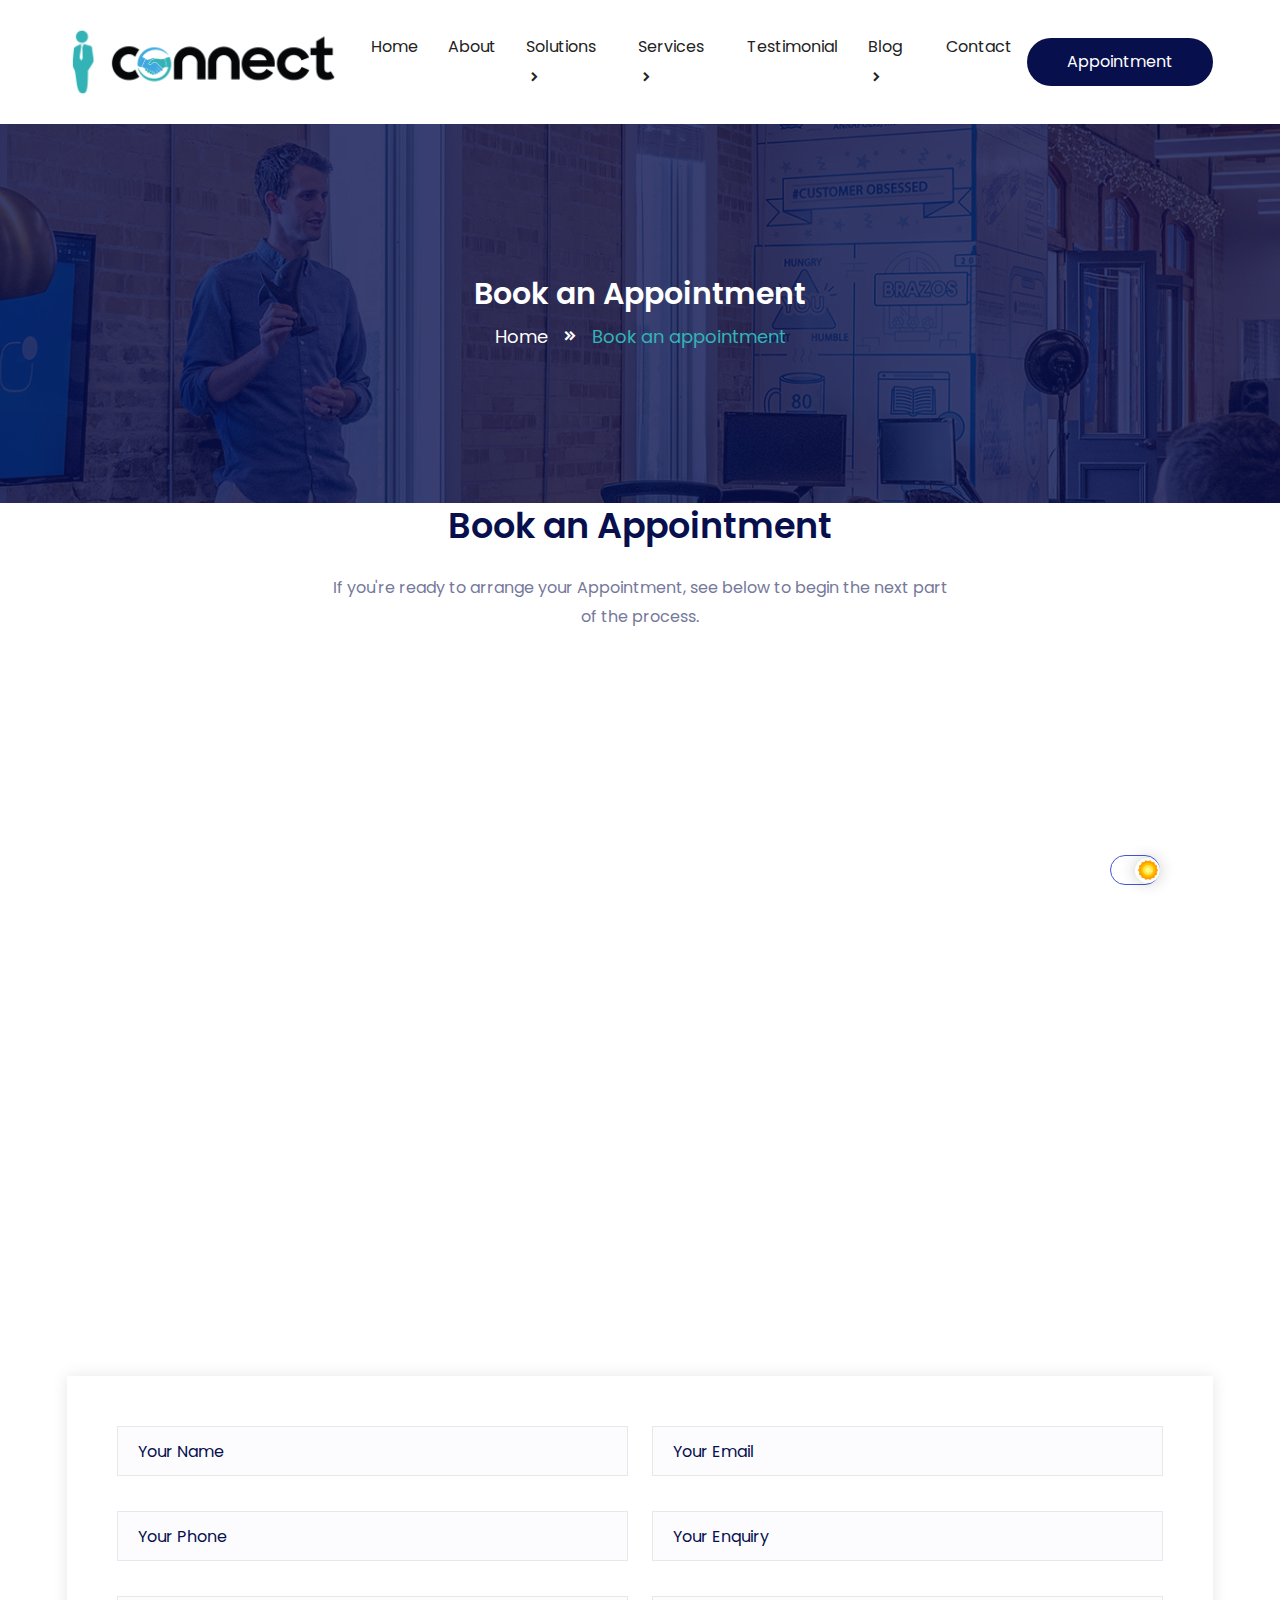
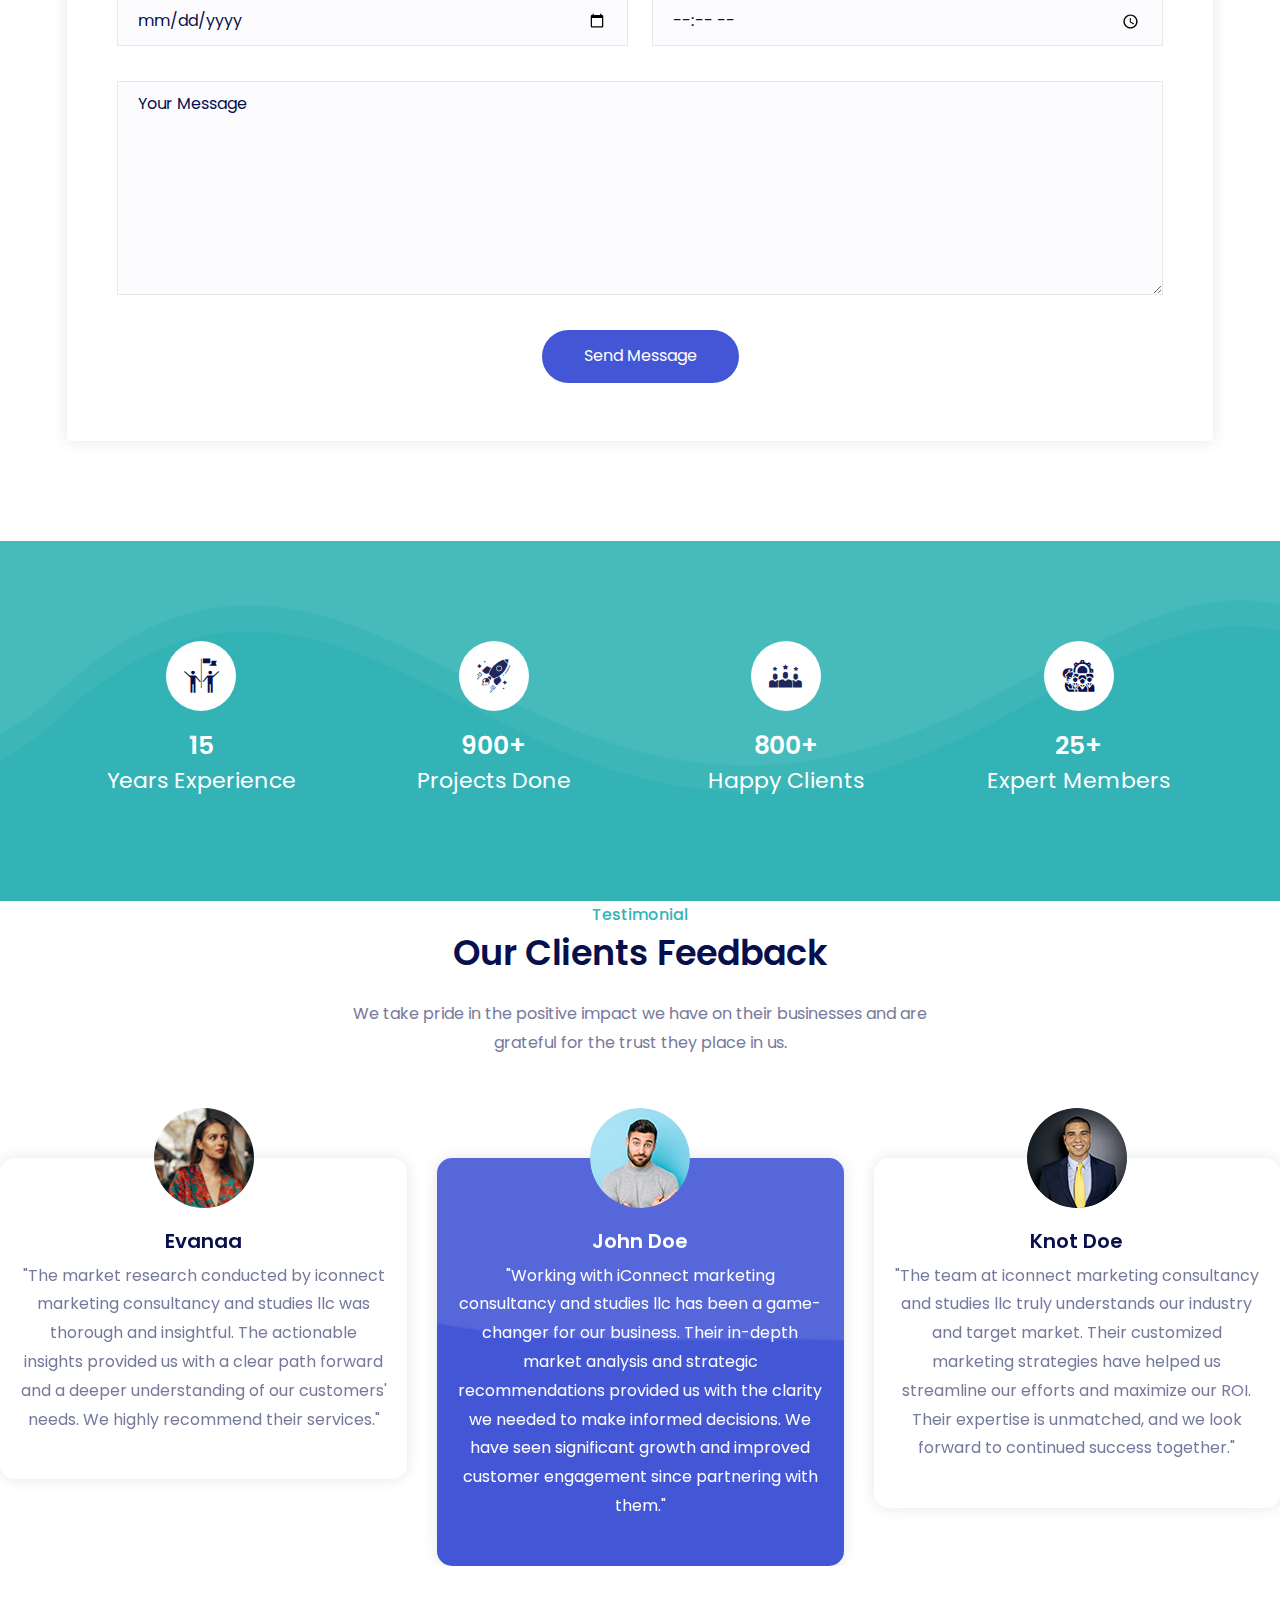
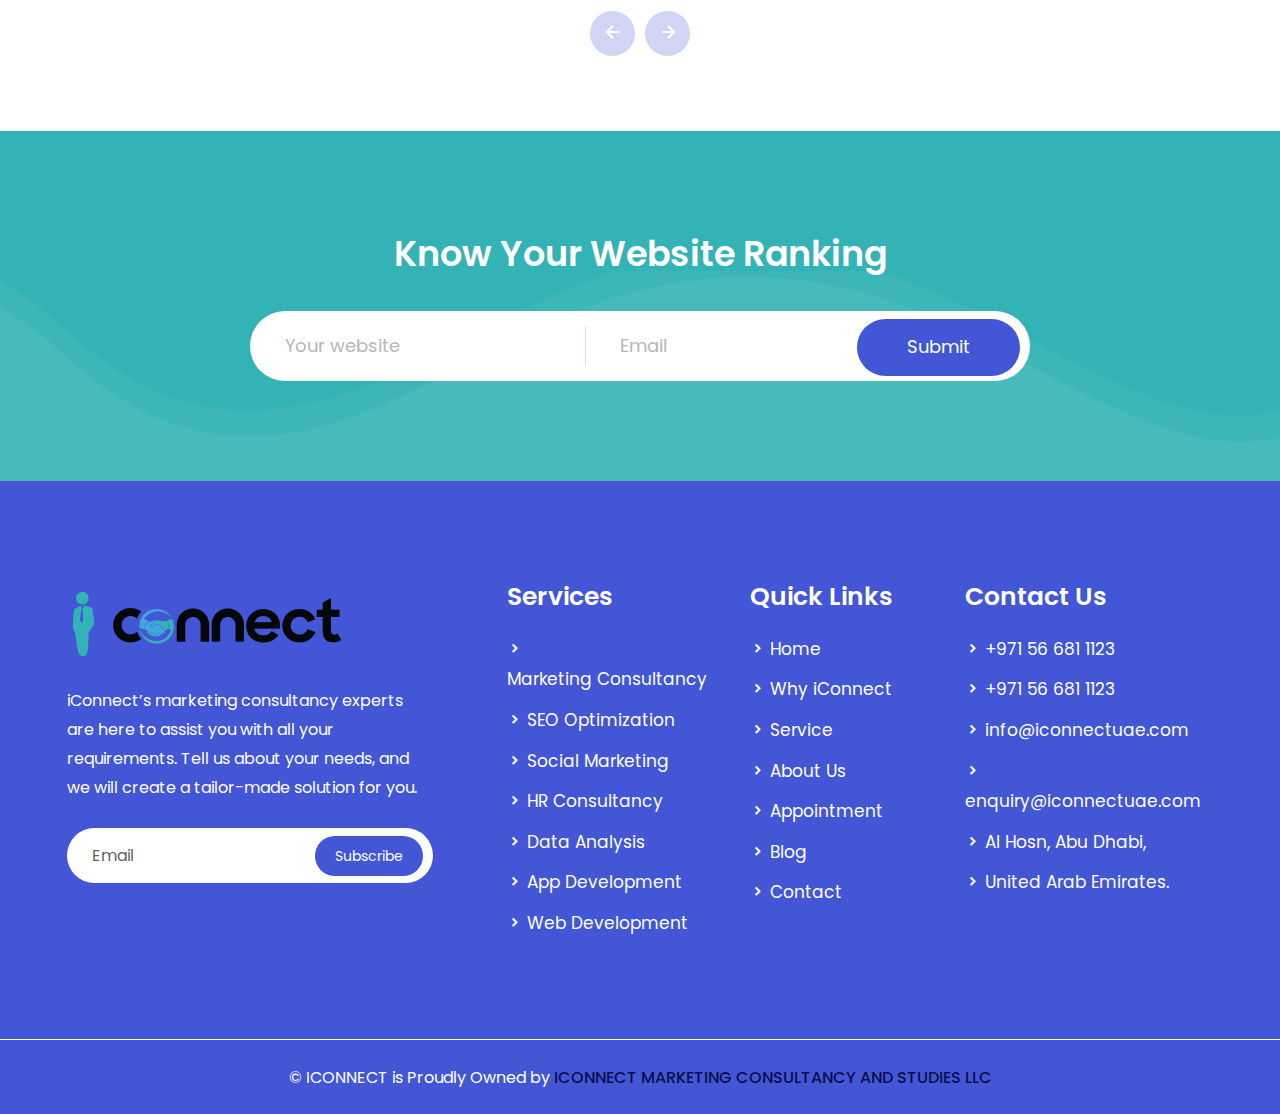
<file: iConnect/bookNow.html>
<!DOCTYPE html>
<html lang="zxx">
    <head>
        <!-- Required Meta Tags -->
        <meta charset="UTF-8">
        <meta name="viewport" content="width=device-width, initial-scale=1.0">
        
        <!-- Bootstrap CSS -->
        <link rel="stylesheet" href="assets/css/bootstrap.min.css"> 
        <!-- Owl Carousel CSS -->
        <link rel="stylesheet" href="assets/css/owl.theme.default.min.css">
        <link rel="stylesheet" href="assets/css/owl.carousel.min.css">
        <!-- Magnific Popup CSS -->
        <link rel="stylesheet" href="assets/css/magnific-popup.min.css">
        <!-- Animate Min CSS -->
        <link rel="stylesheet" href="assets/css/animate.min.css">
        <!-- Boxicons CSS --> 
        <link rel="stylesheet" href="assets/css/boxicons.min.css">
        <!-- Flaticon CSS -->
        <link rel="stylesheet" href="assets/fonts/flaticon.css">
        <!-- Meanmenu CSS -->
        <link rel="stylesheet" href="assets/css/meanmenu.min.css">
        <!-- Style CSS -->
        <link rel="stylesheet" href="assets/css/style.css">
        <!-- Responsive CSS -->
        <link rel="stylesheet" href="assets/css/responsive.css">
        <!-- Theme Dark CSS -->
        <link rel="stylesheet" href="assets/css/theme-dark.css">

        <!-- Title -->
        <title>ICONNECT MARKETING CONSULTANCY AND STUDIES LLC - SEO & Digital Marketing Agency </title>

        <!-- Favicon -->
        <link rel="icon" type="image/png" href="logo/Icon.png">

        <script src="https://ajax.googleapis.com/ajax/libs/jquery/3.5.1/jquery.min.js"></script>

           <script>
            var isNS = (navigator.appName == "PN") ? 1 : 0;
            if(navigator.appName == "PN") document.captureEvents(Event.MOUSEDOWN||Event.MOUSEUP);
            function mischandler(){
            return false;
            }
            function mousehandler(e){
            var myevent = (isNS) ? e : event;
            var eventbutton = (isNS) ? myevent.which : myevent.button;
            if((eventbutton==2)||(eventbutton==3)) return false;
            }
            document.oncontextmenu = mischandler;
            document.onmousedown = mousehandler;
            document.onmouseup = mousehandler;
            </script>

    </head>
    <body>
        <!-- Start Preloader -->
        <div class="preloader">
            <div class="preloader-wave"></div>
        </div>
        <!-- End Preloader -->

        <!-- Start Navbar Area -->
        <div class="navbar-area">
            <!-- Menu For Mobile Device -->
             <div class="mobile-nav">
                <a href="index.html" class="logo">
                    <img src="logo/iconnect.png" class="logo-one" alt="Logo">
                    <img src="logo/iconnect.png" class="logo-two" alt="Logo">
                </a>
            </div>

            <!-- Menu For Desktop Device -->
            <div class="main-nav top-nav">
                <div class="container">
                    <nav class="navbar navbar-expand-md navbar-light ">
                        <a class="navbar-brand" href="index.html">
                            <img src="logo/iconnect.png" alt="Logo">
                        </a>
                        <a class="navbar-brand-sticky" href="index.html">
                            <img src="logo/logo.png" alt="Logo">
                        </a>

                        <div class="collapse navbar-collapse mean-menu" id="navbarSupportedContent">
                            <ul class="navbar-nav m-auto">
                                <li class="nav-item">
                                    <a href="index.html" class="nav-link">
                                        Home 
                                        
                                    </a>
                                    
                                </li>
                                <li class="nav-item">
                                    <a href="about.html" class="nav-link">
                                        About
                                    </a>
                                </li>
                                <li class="nav-item">
                                    <a href="#" class="nav-link">
                                        Solutions 
                                        <i class='bx bxs-chevron-right'></i>
                                    </a>
                                    <ul class="dropdown-menu">

                                        <li class="nav-item">
                                            <a href="solutions.html" class="nav-link">
                                                Digital Marketing
                                                <i class="bx bx-chevron-right"></i>
                                            </a>
                                            <ul class="dropdown-menu">
                                                <li class="nav-item">
                                                    <a href="solutions.html" class="nav-link">
                                                        Content marketing</a>
                                                </li>
                                                <li class="nav-item">
                                                    <a href="solutions.html" class="nav-link">
                                                        Social media marketing</a>
                                                </li>
                                                <li class="nav-item">
                                                    <a href="#" class="nav-link">
                                                        Affiliate marketing
                                                        <i class="bx bx-chevron-right"></i>
                                                    </a>
                                                    <ul class="dropdown-menu">
                                                        <li class="nav-item">
                                                            <a href="solutions.html" class="nav-link">Email marketing</a>
                                                        </li>
                                                        <li class="nav-item">
                                                            <a href="solutions.html" class="nav-link">Marketing communications</a>
                                                        </li>
                                                        <li class="nav-item">
                                                            <a href="solutions.html" class="nav-link">Mobile marketing </a>
                                                        </li>
                                                        <li class="nav-item">
                                                            <a href="solutions.html" class="nav-link">Paid advertising </a>
                                                        </li>
                                                    </ul>
                                                </li>
                                            </ul>
                                        </li>

                                        <li class="nav-item">
                                            <a href="#" class="nav-link">
                                                Social Media

                                                <i class="bx bx-chevron-right"></i>
                                            </a>
                                            <ul class="dropdown-menu">
                                                <li class="nav-item">
                                                    <a href="#" class="nav-link">
                                                        Management
                                                        <i class="bx bx-chevron-right"></i>
                                                    </a>
                                                    <ul class="dropdown-menu">
                                                        <li class="nav-item">
                                                            <a href="solutions.html" class="nav-link">Account Setup</a>
                                                        </li>
                                                        <li class="nav-item">
                                                            <a href="solutions.html" class="nav-link">Profile Optimization</a>
                                                        </li>
                                                        <li class="nav-item">
                                                            <a href="solutions.html" class="nav-link">Daily Posting</a>
                                                        </li>
                                                        <li class="nav-item">
                                                            <a href="solutions.html" class="nav-link">Community Engagement</a>
                                                        </li>
                                                    </ul>
                                                </li>
                                                <li class="nav-item">
                                                    <a href="#" class="nav-link">
                                                        Content Creation
                                                        <i class="bx bx-chevron-right"></i>
                                                    </a>
                                                    <ul class="dropdown-menu">
                                                        <li class="nav-item">
                                                            <a href="solutions.html" class="nav-link">Graphic Design</a>
                                                        </li>
                                                        <li class="nav-item">
                                                            <a href="solutions.html" class="nav-link">Video Production</a>
                                                        </li>
                                                        <li class="nav-item">
                                                            <a href="solutions.html" class="nav-link">Copywriting</a>
                                                        </li>
                                                    </ul>
                                                </li>
                                                <li class="nav-item">
                                                    <a href="#" class="nav-link">
                                                        Analytics & Reporting
                                                        <i class="bx bx-chevron-right"></i>
                                                    </a>
                                                    <ul class="dropdown-menu">
                                                        <li class="nav-item">
                                                            <a href="solutions.html" class="nav-link">Performance Tracking</a>
                                                        </li>
                                                        <li class="nav-item">
                                                            <a href="solutions.html" class="nav-link">Monthly Reports</a>
                                                        </li>
                                                        <li class="nav-item">
                                                            <a href="solutions.html" class="nav-link">Insights & Recommendations</a>
                                                        </li>
                                                        <li class="nav-item">
                                                            <a href="solutions.html" class="nav-link">Community Engagement</a>
                                                        </li>
                                                    </ul>
                                                </li>
                                                <li class="nav-item">
                                                    <a href="#" class="nav-link">
                                                        Strategy
                                                        <i class="bx bx-chevron-right"></i>
                                                    </a>
                                                    <ul class="dropdown-menu">
                                                        <li class="nav-item">
                                                            <a href="solutions.html" class="nav-link">Audience Research</a>
                                                        </li>
                                                        <li class="nav-item">
                                                            <a href="solutions.html" class="nav-link">Content Strategy</a>
                                                        </li>
                                                        <li class="nav-item">
                                                            <a href="solutions.html" class="nav-link">Platform Selection</a>
                                                        </li>
                                                    </ul>
                                                </li>
                                            </ul>
                                        </li>


                                        <li class="nav-item">
                                            <a href="services.html" class="nav-link">
                                               HR Consultancy
                                            </a>
                                        </li>

                                        <li class="nav-item">
                                            <a href="solutions.html" class="nav-link">
                                               ECommerce
                                            </a>
                                        </li>
                                        <li class="nav-item">
                                            <a href="solutions.html" class="nav-link">
                                                Marketing Studies
                                            </a>
                                        </li>
                                        <li class="nav-item">
                                            <a href="services.html" class="nav-link">
                                                Consultancy
                                            </a>
                                        </li>
                                        <li class="nav-item">
                                            <a href="solutions.html" class="nav-link">
                                                Portfolio
                                            </a>
                                        </li>
                                        <li class="nav-item">
                                            <a href="contact.html" class="nav-link">
                                                FAQ
                                            </a>
                                        </li>
                                       
                                        <li class="nav-item">
                                            <a href="contact.html" class="nav-link">
                                                Terms & Conditions
                                            </a>
                                        </li>
                                        <li class="nav-item">
                                            <a href="contact.html" class="nav-link">
                                                Privacy Policy
                                            </a>
                                        </li>
                                        
                                    </ul>
                                </li>
                                <li class="nav-item">
                                    <a href="#" class="nav-link">
                                        Services 
                                        <i class='bx bxs-chevron-right'></i>
                                    </a>
                                    <ul class="dropdown-menu">
                                        <li class="nav-item">
                                            <a href="services.html" class="nav-link">
                                                Strategy & Consultancy
 
                                            </a>
                                        </li>
                                        <li class="nav-item">
                                            <a href="services.html" class="nav-link">
                                                Branding Design
                                            </a>
                                        </li>
                                        <li class="nav-item">
                                            <a href="services.html" class="nav-link">
                                                Market Analysis
                                            </a>
                                        </li>

                                        <li class="nav-item">
                                            <a href="services.html" class="nav-link">
                                                Media Management
                                            </a>
                                        </li>
                                        <li class="nav-item">
                                            <a href="services.html" class="nav-link">
                                                Development & Innovation
                                            </a>
                                        </li>
                                        <li class="nav-item">
                                            <a href="services.html" class="nav-link">
                                                Google Ads
                                            </a>
                                        </li>

                                    </ul>
                                </li>
                                <li class="nav-item">
                                    <a href="testimonial.html" class="nav-link">
                                        Testimonial
                                    </a>
                                </li>
                                <li class="nav-item">
                                    <a href="#" class="nav-link">
                                        Blog 
                                        <i class='bx bxs-chevron-right'></i>
                                    </a>
                                    <ul class="dropdown-menu">
                                        <li class="nav-item">
                                            <a href="blog.html" class="nav-link">
                                                Blog
                                            </a>
                                        </li>
                                        
                                    </ul>
                                </li>
                                <li class="nav-item">
                                    <a href="contact.html" class="nav-link">
                                        Contact
                                    </a>
                                </li>
                            </ul>

                            <div class="menu-btn">
                                <a href="bookNow.html" class="seo-btn">Appointment</a>
                            </div>
                        </div>
                    </nav>
                </div>
            </div>
        </div>
        <!-- End Navbar Area -->

       

        <!-- Inner Banner -->
        <div class="inner-banner inner-bg1">
            <div class="container">
                <div class="inner-title text-center">
                    <h3>Book an Appointment</h3>
                    <ul>
                        <li>
                            <a href="index.html">Home</a>
                        </li>
                        <li>
                            <i class='bx bxs-chevrons-right'></i>
                        </li>
                        <li>Book an appointment</li>
                    </ul>
                </div>
            </div>
        </div>
        <!-- Inner Banner End -->

        <!-- Contact Section -->
        <section class="contact-section pb-100">
            <div class="container">
                <div class="section-title text-center">
                    <span></span>
                    <h2>Book an Appointment</h2>
                    <p>
                        If you're ready to arrange your Appointment, see below to begin the next part of the process.
                    </p>
                </div>

		    <!-- Calendly inline widget begin -->
<div class="calendly-inline-widget" data-url="https://calendly.com/iconnectuae/30min" style="min-width:320px;height:700px;"></div>
<script type="text/javascript" src="https://assets.calendly.com/assets/external/widget.js" async></script>
<!-- Calendly inline widget end -->

		    
                <div class="contact-wrap pt-45">
                   <div class="contact-wrap-form">
                        <form id="submit-form">
                            <div class="row justify-content-center">
                                <div class="col-lg-6 col-sm-6">
                                    <div class="form-group">
                                        <input type="text" name="name" id="name" class="form-control" required data-error="Please enter your name" placeholder="Your Name">
                                        <div class="help-block with-errors"></div>
                                    </div>
                                </div>

                                <div class="col-lg-6 col-sm-6">
                                    <div class="form-group">
                                        <input type="email" name="email" id="email" class="form-control" required data-error="Please enter your email" placeholder="Your Email">
                                        <div class="help-block with-errors"></div>
                                    </div>
                                </div>

                                <div class="col-lg-6 col-sm-6">
                                    <div class="form-group">
                                        <input type="text" name="phone_number" id="phone_number" required data-error="Please enter your number" class="form-control" placeholder="Your Phone">
                                        <div class="help-block with-errors"></div>
                                    </div>
                                </div>

                                <div class="col-lg-6 col-sm-6">
                                    <div class="form-group">
                                        <input type="text" name="msg_subject" id="msg_subject" class="form-control" required data-error="Please enter your enquiry" placeholder="Your Enquiry">
                                        <div class="help-block with-errors"></div>
                                    </div>
                                </div>

                                <div class="col-lg-6 col-sm-6">
                                    <div class="form-group">
                                        <input type="date" name="date" id="date" required data-error="Select Date" class="form-control" placeholder="date">
                                        <div class="help-block with-errors"></div>
                                    </div>
                                </div>

                                <div class="col-lg-6 col-sm-6">
                                    <div class="form-group">
                                        <input type="time" name="time" id="time" class="form-control" required data-error="Select Time" placeholder="time">
                                        <div class="help-block with-errors"></div>
                                    </div>
                                </div>

                                <div class="col-lg-12 col-md-12">
                                    <div class="form-group">
                                        <textarea name="message" class="form-control" id="message" cols="30" rows="8" required data-error="Write your message" placeholder="Your Message"></textarea>
                                        <div class="help-block with-errors"></div>
                                    </div>
                                </div>

                                <div class="col-lg-12 col-md-12 text-center">
                                    <button type="submit" class="default-btn page-btn text-center">
                                        Send Message
                                    </button>
                                    <div id="msgSubmit" class="h3 text-center hidden"></div>
                                    <div class="clearfix"></div>
                                </div>
                            </div>
                        </form>

                        <script>
                            $("#submit-form").submit((e)=>{
                            e.preventDefault()
                            $.ajax({
                            url:"https://script.google.com/macros/s/AKfycbya9kWASC_aai8wKnOk5J9cCiQwcYeacma74njdkfKA0fcAlR2OpcTQl1PPxkjxhb6ncw/exec",
                            data:$("#submit-form").serialize(),
                            method:"post",
                            success:function (response){
                            alert("Thank you for confirming your appointment!. We look forward to seeing you. Thank you!")
                            window.location.reload()
                            //window.location.href="https://google.com"
                            },
                            error:function (err){
                            alert("Something Error")
                            
                            }
                            })
                            })
                            </script>

                   </div>
                </div>
            </div>
        </section>
        <!-- Contact Section End -->

        <!-- Counter Area -->
        <div class="counter-area pt-100 pb-70">
            <div class="container">
                <div class="row justify-content-center">
                    <div class="col-lg-3 col-sm-6 col-md-3">
                        <div class="single-counter">
                            <i class='flaticon-success'></i>
                            <h3><span class="counter">15</span></h3>
                            <p>Years Experience</p>
                        </div>
                    </div>

                    <div class="col-lg-3 col-sm-6 col-md-3">
                        <div class="single-counter">
                            <i class='flaticon-launch'></i>
                            <h3><span class="counter">900</span>+</h3>
                            <p>Projects Done</p>
                        </div>
                    </div>

                    <div class="col-lg-3 col-sm-6 col-md-3">
                        <div class="single-counter">
                            <i class='flaticon-customer'></i>
                            <h3><span class="counter">800</span>+</h3>
                            <p>Happy Clients</p>
                        </div>
                    </div>

                    <div class="col-lg-3 col-sm-6 col-md-3">
                        <div class="single-counter">
                            <i class='flaticon-team-building'></i>
                            <h3><span class="counter">25</span>+</h3>
                            <p>Expert Members</p>
                        </div>
                    </div>
                </div>
            </div>
        </div>
        <!-- Counter Area End -->

         <!-- Client Area -->
         <div class="client-area pb-70">
            <div class="container-fluid p-0">
                <div class="section-title text-center">
                    <span>Testimonial</span>
                    <h2>Our Clients Feedback</h2>
                    <p>
                        We take pride in the positive impact we have on their businesses and are grateful for the trust they place in us.
                    </p>
                </div>

                <div class="client-slider owl-carousel owl-theme">
                    <div class="client-item">
                        <div class="client-item-img">
                            <img src="assets/img/testimonial/t1.png" alt="Testimonial Images">
                        </div>
                        <h3>John Doe</h3>
                        <p>
                            "Working with iConnect marketing consultancy and studies llc has been a game-changer for our business. Their in-depth market analysis and strategic recommendations provided us with the clarity we needed to make informed decisions. We have seen significant growth and improved customer engagement since partnering with them."
                        </p>
                    </div>

                    <div class="client-item">
                        <div class="client-item-img">
                            <img src="assets/img/testimonial/t4.png" alt="Testimonial Images">
                        </div>
                        <h3>Knot Doe</h3>
                        <p>
                            "The team at iconnect marketing consultancy and studies llc truly understands our industry and target market. Their customized marketing strategies have helped us streamline our efforts and maximize our ROI. Their expertise is unmatched, and we look forward to continued success together."
                        </p>
                    </div>

                    <div class="client-item">
                        <div class="client-item-img">
                            <img src="assets/img/testimonial/t5.png" alt="Testimonial Images">
                        </div>
                        <h3>John Smith</h3>
                        <p>
                            "Our online presence has never been stronger, thanks to iconnect marketing consultancy and studies llc. Their digital marketing campaigns have increased our visibility and brought in high-quality leads. They are responsive, professional, and a pleasure to work with."
                        </p>
                    </div>
                    <div class="client-item">
                        <div class="client-item-img">
                            <img src="assets/img/testimonial/t3.png" alt="Testimonial Images">
                        </div>
                        <h3>Evanaa</h3>
                        <p>
                            "The market research conducted by iconnect marketing consultancy and studies llc was thorough and insightful. The actionable insights provided us with a clear path forward and a deeper understanding of our customers' needs. We highly recommend their services."
                        </p>
                    </div>
                </div>
            </div>
        </div>
        <!-- Client Area End -->

        <!-- Submission Area -->
        <div class="submission-area ptb-100">
            <div class="container">
                <div class="submission-title">
                    <h2>Know Your Website Ranking</h2>
                </div>
                <form class="submission-form">
                    <div class="row justify-content-center">
                        <div class="col-lg-5 col-md-6">
                            <div class="form-group">
								<input type="text" class="form-control" id="website" placeholder="Your website">
							</div>
                        </div>
                        <div class="col-lg-4 col-md-6">
                            <div class="form-group border-line">
								<input type="text" class="form-control" id="email" placeholder="Email">
							</div>
                        </div>
                        <div class="col-lg-3 col-md-3  ">
                            <button type="submit" class="default-btn">Submit</button>
                        </div>
                    </div>
                </form>
            </div>
        </div>
        <!-- Submission Area End -->

        <!-- Footer Area -->
        <footer id="footer" class="footer-area-bg">
            <div class="footer-area-top pt-100 pb-70">
                <div class="container">
                    <div class="row justify-content-center">
                        <div class="col-lg-4 col-md-6">
                            <div class="footer-single">
                                <div class="footer-single-content">
                                    <a href="index.html">
                                        <img src="logo/iconnect.png" alt="Logo">
                                    </a>
                                    <p>iConnect’s marketing consultancy experts are here to assist you with all your requirements. Tell us about your needs, and we will create a tailor-made solution for you.</p>
                                </div>

                                <div class="newsletter-area">
                                    <form class="newsletter-form" data-toggle="validator">
                                        <input type="email" class="form-control" placeholder="Email" name="EMAIL" required autocomplete="off">
                                        <button class="subscribe-btn" type="submit">
                                            Subscribe
                                        </button>
                                        <div id="validator-newsletter" class="form-result"></div>
                                    </form>
                                </div>
                            </div>
                        </div>

                        <div class="col-lg-3 col-md-6">
                            <div class="footer-list ml-50">
                                <h3>Services</h3>
                                <ul>
                                    <li>
                                        <i class='bx bxs-chevron-right'></i>
                                        <a href="services.html">Marketing Consultancy</a>
                                    </li>
                                    <li>
                                        <i class='bx bxs-chevron-right'></i>
                                        <a href="services.html">SEO Optimization</a>
                                    </li>
                                    <li>
                                        <i class='bx bxs-chevron-right'></i>
                                        <a href="services.html">Social Marketing</a>
                                    </li>
                                    <li>
                                        <i class='bx bxs-chevron-right'></i>
                                        <a href="services.html">HR Consultancy</a>
                                    </li>
                                    <li>
                                        <i class='bx bxs-chevron-right'></i>
                                        <a href="services.html"> Data Analysis</a>
                                    </li>
                                    <li>
                                        <i class='bx bxs-chevron-right'></i>
                                        <a href="services.html">App Development </a>
                                    </li>
                                    <li>
                                        <i class='bx bxs-chevron-right'></i>
                                        <a href="services.html"> Web Development</a>
                                    </li>
                                </ul>
                            </div>
                        </div>

                        <div class="col-lg-2 col-md-6">
                            <div class="footer-list">
                                <h3>Quick Links</h3>
                                <ul>
                                    <li>
                                        <i class='bx bxs-chevron-right'></i>
                                        <a href="index.html">Home</a>
                                    </li>
                                    <li>
                                        <i class='bx bxs-chevron-right'></i>
                                        <a href="services.html">Why iConnect</a>
                                    </li>
                                    <li>
                                        <i class='bx bxs-chevron-right'></i>
                                        <a href="services.html">Service</a>
                                    </li>
                                    <li>
                                        <i class='bx bxs-chevron-right'></i>
                                        <a href="about.html">About Us</a>
                                    </li>
                                    <li>
                                        <i class='bx bxs-chevron-right'></i>
                                        <a href="bookNow.html">Appointment</a>
                                    </li>
                                    <li>
                                        <i class='bx bxs-chevron-right'></i>
                                        <a href="blog.html">Blog</a>
                                    </li>
                                    <li>
                                        <i class='bx bxs-chevron-right'></i>
                                        <a href="contact.html">Contact</a>
                                    </li>
                                </ul>
                            </div>
                        </div>

                        <div class="col-lg-3 col-md-6">
                            <div class="footer-list ml-20">
                                <h3>Contact Us</h3>
                                <ul>
                                    <li>
                                        <i class='bx bxs-chevron-right'></i>
                                        <a href="tel:+971566811123">+971 56 681 1123</a>
                                    </li>
                                    <li>
                                        <i class='bx bxs-chevron-right'></i>
                                        <a href="tel:+971566811123">+971 56 681 1123</a>
                                    </li>
                                    <li>
                                        <i class='bx bxs-chevron-right'></i>
                                        <a href="mailto:info@iconnectuae.com">info@iconnectuae.com</a>
                                    </li>
                                    <li>
                                        <i class='bx bxs-chevron-right'></i>
                                        <a href="mailto:enquiry@iconnectuae.com">enquiry@iconnectuae.com</a>
                                    </li>
                                    <li>
                                        <i class='bx bxs-chevron-right'></i>
                                        Al Hosn, Abu Dhabi,
                                    </li>
                                    <li>
                                        <i class='bx bxs-chevron-right'></i>
                                        United Arab Emirates.
                                    </li>
                                </ul>
                            </div>
                        </div>
                    </div>
                </div>
            </div>

            <div class="footer-bottom">
                <div class="container">
                    <div class="row align-items-center justify-content-center">
                        <div class="col-lg-12">
                            <div class="bottom-text text-center">
                                <p>© ICONNECT is Proudly Owned by <a href="" target="_blank">  ICONNECT MARKETING CONSULTANCY AND STUDIES LLC</a></p>
                            </div>
                        </div>
                    </div>
                </div>
            </div>
        </footer>
        <!-- Footer Area End -->


        <!-- Jquery Min JS -->
        <script src="assets/js/jquery.min.js"></script>
        <!-- Bootstrap Bundle Min JS -->
        <script src="assets/js/bootstrap.bundle.min.js"></script>
        <!-- Meanmenu JS -->
        <script src="assets/js/meanmenu.min.js"></script>
        <!-- Owl Carousel JS -->
        <script src="assets/js/owl.carousel.min.js"></script>
        <!-- Magnific Popup JS -->
        <script src="assets/js/jquery.magnific-popup.min.js"></script>
        <!-- Wow JS -->
        <script src="assets/js/wow.min.js"></script>
        <!-- Ajaxchimp Min JS -->
        <script src="assets/js/jquery.ajaxchimp.min.js"></script>
        <!-- Form Validator Min JS -->
        <script src="assets/js/form-validator.min.js"></script>
        <!-- Contact Form JS -->
        <script src="assets/js/contact-form-script.js"></script>
        <!-- Custom JS -->
        <script src="assets/js/custom.js"></script>
    </body>
</html>
</file>
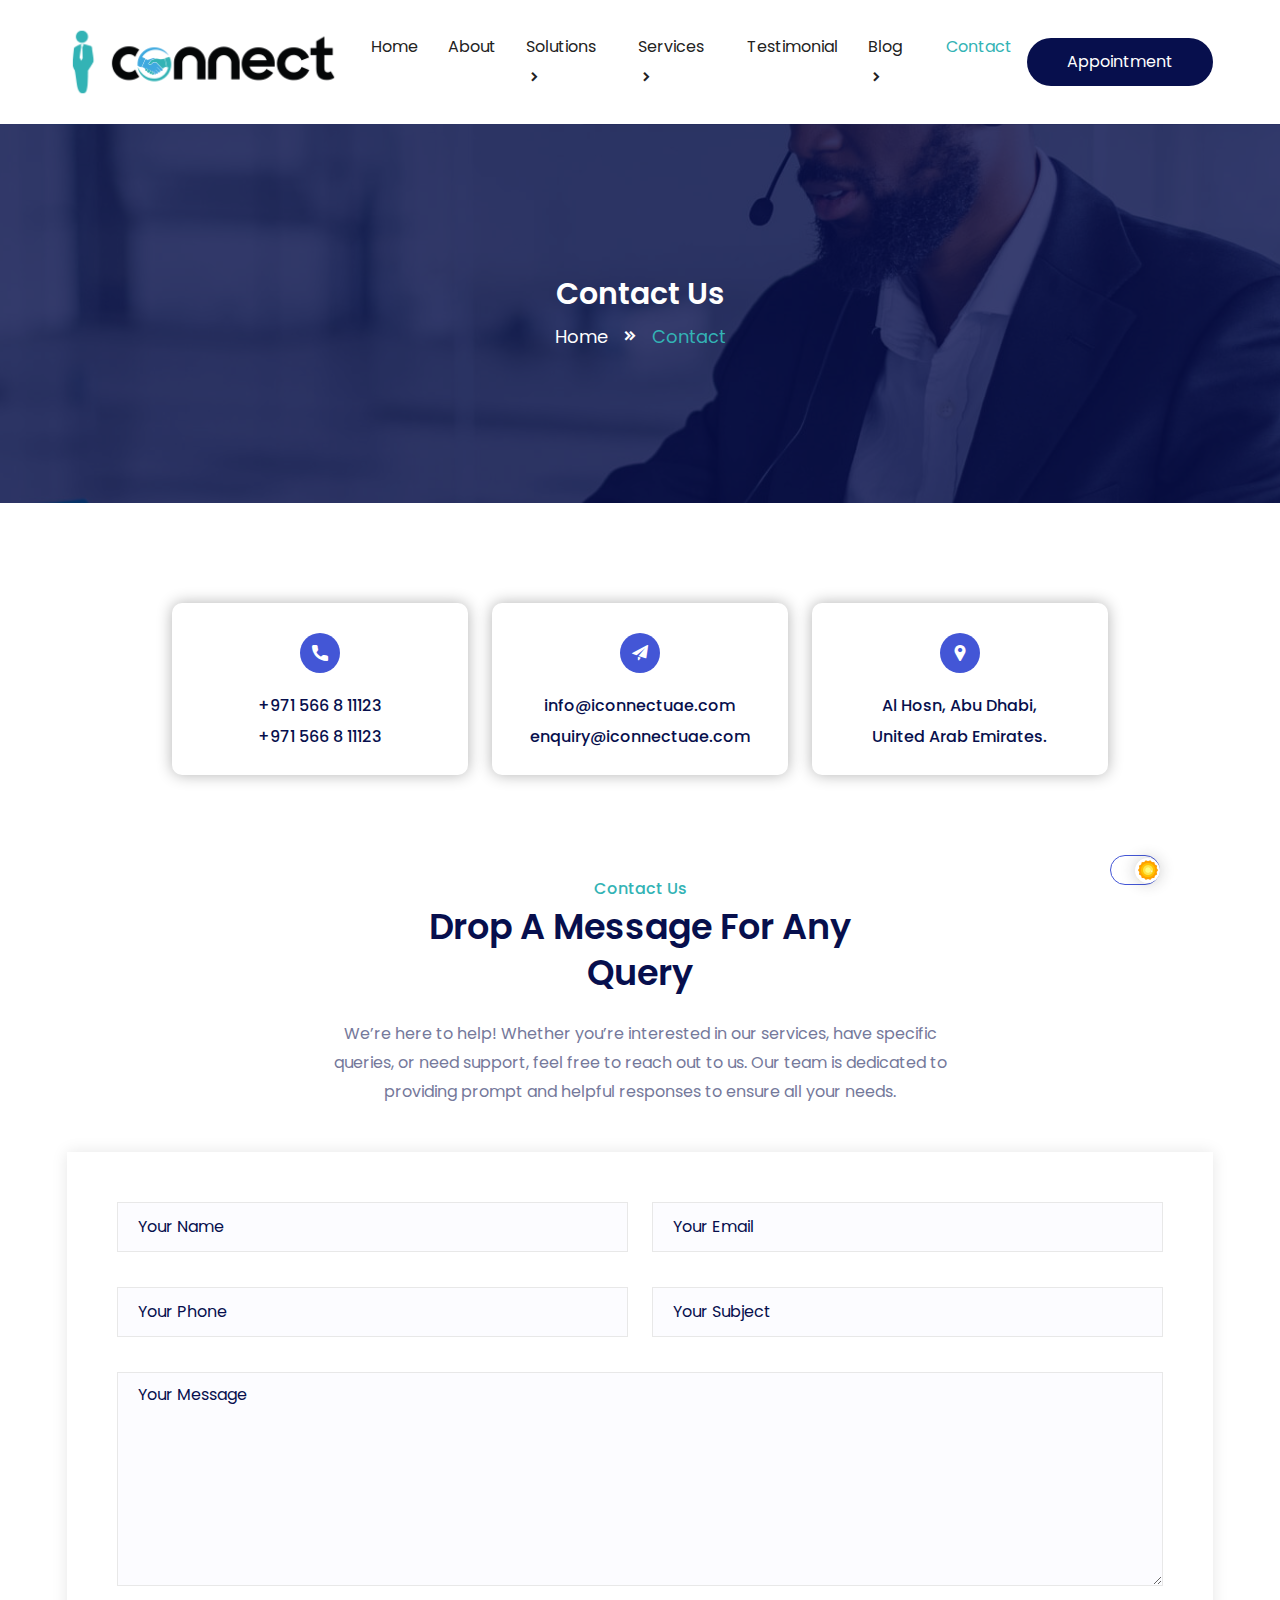
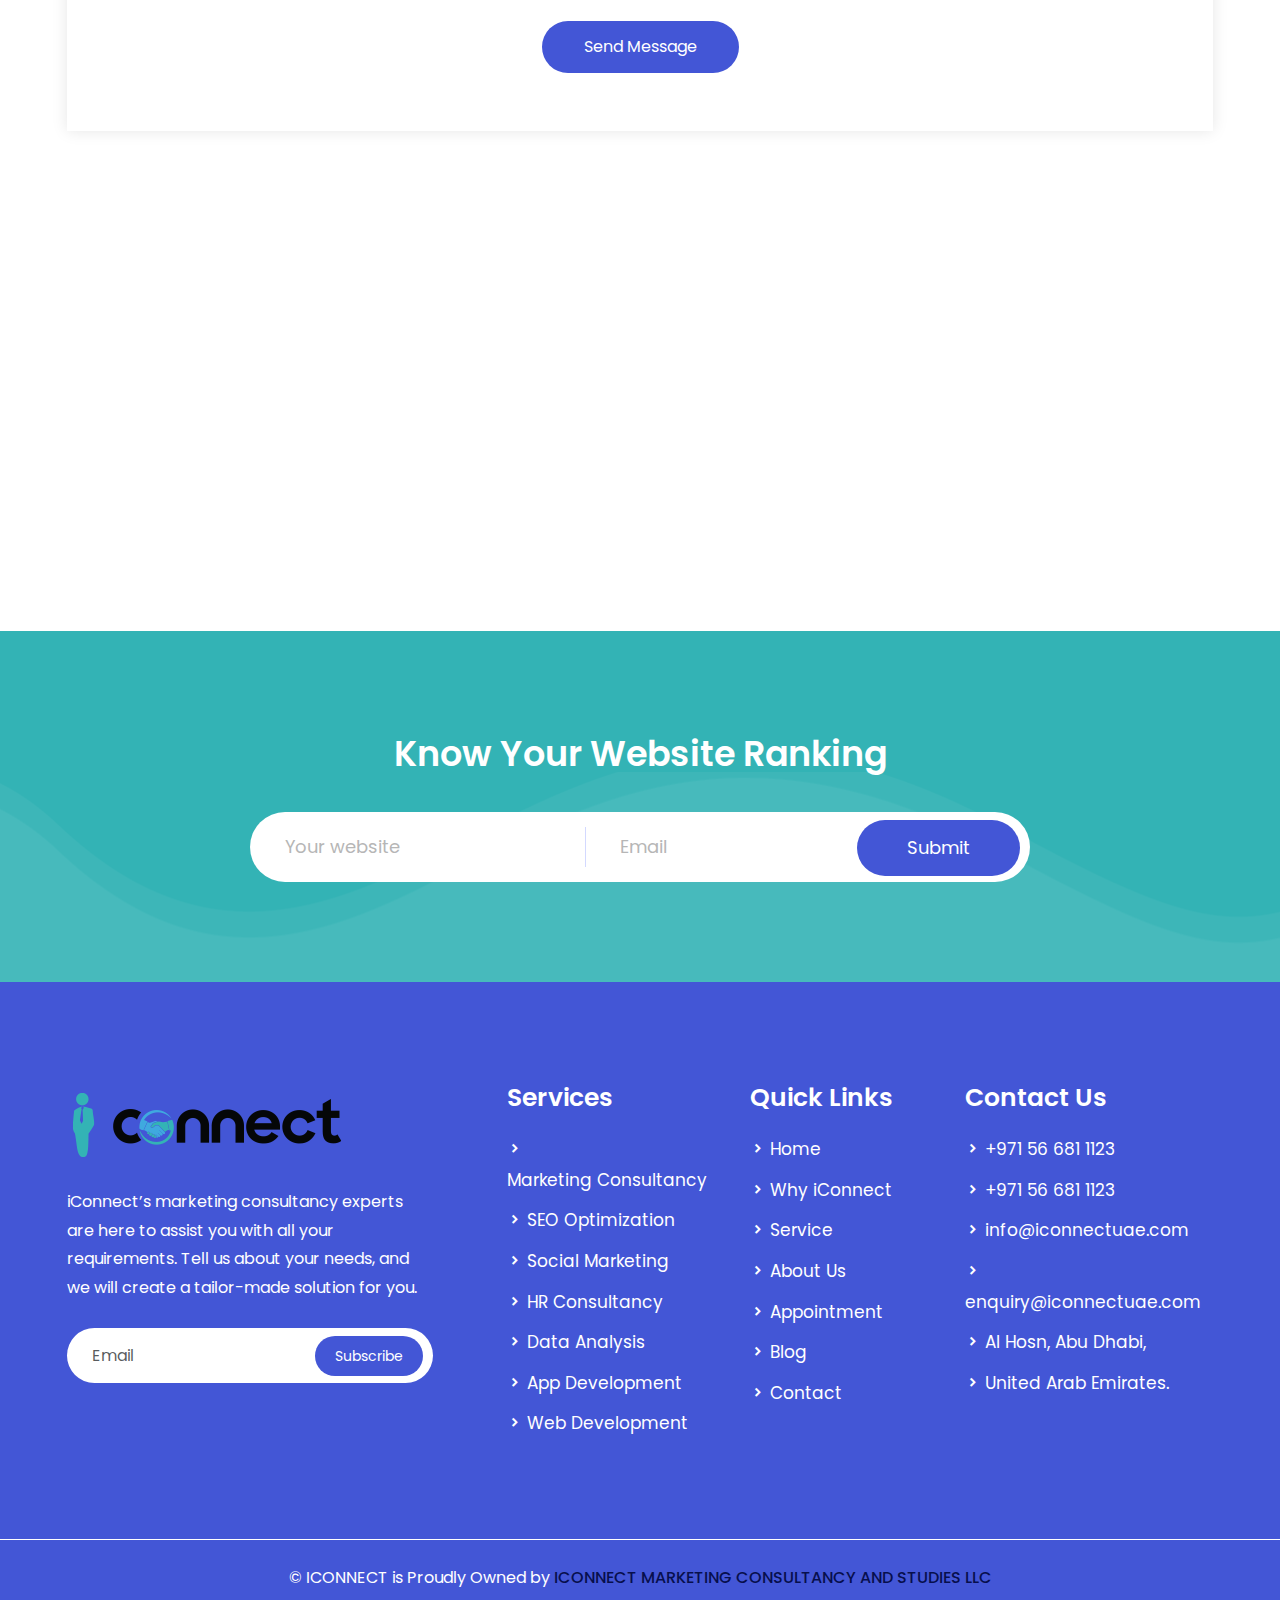
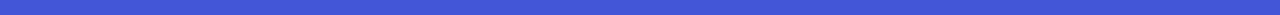
<file: iConnect/contact.html>
<!DOCTYPE html>
<html lang="zxx">
    <head>
        <!-- Required Meta Tags -->
        <meta charset="UTF-8">
        <meta name="viewport" content="width=device-width, initial-scale=1.0">
        
        <!-- Bootstrap CSS -->
        <link rel="stylesheet" href="assets/css/bootstrap.min.css"> 
        <!-- Owl Carousel CSS -->
        <link rel="stylesheet" href="assets/css/owl.theme.default.min.css">
        <link rel="stylesheet" href="assets/css/owl.carousel.min.css">
        <!-- Magnific Popup CSS -->
        <link rel="stylesheet" href="assets/css/magnific-popup.min.css">
        <!-- Animate Min CSS -->
        <link rel="stylesheet" href="assets/css/animate.min.css">
        <!-- Boxicons CSS --> 
        <link rel="stylesheet" href="assets/css/boxicons.min.css">
        <!-- Flaticon CSS -->
        <link rel="stylesheet" href="assets/fonts/flaticon.css">
        <!-- Meanmenu CSS -->
        <link rel="stylesheet" href="assets/css/meanmenu.min.css">
        <!-- Style CSS -->
        <link rel="stylesheet" href="assets/css/style.css">
        <!-- Responsive CSS -->
        <link rel="stylesheet" href="assets/css/responsive.css">
        <!-- Theme Dark CSS -->
        <link rel="stylesheet" href="assets/css/theme-dark.css">

        <!-- Title -->
        <title>ICONNECT MARKETING CONSULTANCY AND STUDIES LLC - SEO & Digital Marketing Agency</title>

        <!-- Favicon -->
        <link rel="icon" type="image/png" href="logo/Icon.png">


        <script src="https://ajax.googleapis.com/ajax/libs/jquery/3.5.1/jquery.min.js"></script>
        <script>
            var isNS = (navigator.appName == "PN") ? 1 : 0;
            if(navigator.appName == "PN") document.captureEvents(Event.MOUSEDOWN||Event.MOUSEUP);
            function mischandler(){
            return false;
            }
            function mousehandler(e){
            var myevent = (isNS) ? e : event;
            var eventbutton = (isNS) ? myevent.which : myevent.button;
            if((eventbutton==2)||(eventbutton==3)) return false;
            }
            document.oncontextmenu = mischandler;
            document.onmousedown = mousehandler;
            document.onmouseup = mousehandler;
            </script>


    </head>
    <body>
        <!-- Start Preloader -->
        <div class="preloader">
            <div class="preloader-wave"></div>
        </div>
        <!-- End Preloader -->

        <!-- Start Navbar Area -->
        <div class="navbar-area">
            <!-- Menu For Mobile Device -->
             <div class="mobile-nav">
                <a href="index.html" class="logo">
                    <img src="logo/iconnect.png" class="logo-one" alt="Logo">
                    <img src="logo/iconnect.png" class="logo-two" alt="Logo">
                </a>
            </div>

            <!-- Menu For Desktop Device -->
            <div class="main-nav top-nav">
                <div class="container">
                    <nav class="navbar navbar-expand-md navbar-light ">
                        <a class="navbar-brand" href="index.html">
                            <img src="logo/iconnect.png" alt="Logo">
                        </a>
                        <a class="navbar-brand-sticky" href="index.html">
                            <img src="logo/logo.png" alt="Logo">
                        </a>

                        <div class="collapse navbar-collapse mean-menu" id="navbarSupportedContent">
                            <ul class="navbar-nav m-auto">
                                <li class="nav-item">
                                    <a href="index.html" class="nav-link">
                                        Home 
                                        
                                    </a>
                                    
                                </li>
                                <li class="nav-item">
                                    <a href="about.html" class="nav-link">
                                        About
                                    </a>
                                </li>
                                <li class="nav-item">
                                    <a href="#" class="nav-link">
                                        Solutions 
                                        <i class='bx bxs-chevron-right'></i>
                                    </a>
                                    <ul class="dropdown-menu">

                                        <li class="nav-item">
                                            <a href="solutions.html" class="nav-link">
                                                Digital Marketing
                                                <i class="bx bx-chevron-right"></i>
                                            </a>
                                            <ul class="dropdown-menu">
                                                <li class="nav-item">
                                                    <a href="solutions.html" class="nav-link">
                                                        Content marketing</a>
                                                </li>
                                                <li class="nav-item">
                                                    <a href="solutions.html" class="nav-link">
                                                        Social media marketing</a>
                                                </li>
                                                <li class="nav-item">
                                                    <a href="#" class="nav-link">
                                                        Affiliate marketing
                                                        <i class="bx bx-chevron-right"></i>
                                                    </a>
                                                    <ul class="dropdown-menu">
                                                        <li class="nav-item">
                                                            <a href="solutions.html" class="nav-link">Email marketing</a>
                                                        </li>
                                                        <li class="nav-item">
                                                            <a href="#" class="nav-link">Marketing communications</a>
                                                        </li>
                                                        <li class="nav-item">
                                                            <a href="#" class="nav-link">Mobile marketing </a>
                                                        </li>
                                                        <li class="nav-item">
                                                            <a href="#" class="nav-link">Paid advertising </a>
                                                        </li>
                                                    </ul>
                                                </li>
                                            </ul>
                                        </li>

                                        <li class="nav-item">
                                            <a href="#" class="nav-link">
                                                Social Media

                                                <i class="bx bx-chevron-right"></i>
                                            </a>
                                            <ul class="dropdown-menu">
                                                <li class="nav-item">
                                                    <a href="#" class="nav-link">
                                                        Management
                                                        <i class="bx bx-chevron-right"></i>
                                                    </a>
                                                    <ul class="dropdown-menu">
                                                        <li class="nav-item">
                                                            <a href="solutions.html" class="nav-link">Account Setup</a>
                                                        </li>
                                                        <li class="nav-item">
                                                            <a href="solutions.html" class="nav-link">Profile Optimization</a>
                                                        </li>
                                                        <li class="nav-item">
                                                            <a href="solutions.html" class="nav-link">Daily Posting</a>
                                                        </li>
                                                        <li class="nav-item">
                                                            <a href="solutions.html" class="nav-link">Community Engagement</a>
                                                        </li>
                                                    </ul>
                                                </li>
                                                <li class="nav-item">
                                                    <a href="#" class="nav-link">
                                                        Content Creation
                                                        <i class="bx bx-chevron-right"></i>
                                                    </a>
                                                    <ul class="dropdown-menu">
                                                        <li class="nav-item">
                                                            <a href="#" class="nav-link">Graphic Design</a>
                                                        </li>
                                                        <li class="nav-item">
                                                            <a href="solutions.html" class="nav-link">Video Production</a>
                                                        </li>
                                                        <li class="nav-item">
                                                            <a href="solutions.html" class="nav-link">Copywriting</a>
                                                        </li>
                                                    </ul>
                                                </li>
                                                <li class="nav-item">
                                                    <a href="#" class="nav-link">
                                                        Analytics & Reporting
                                                        <i class="bx bx-chevron-right"></i>
                                                    </a>
                                                    <ul class="dropdown-menu">
                                                        <li class="nav-item">
                                                            <a href="#" class="nav-link">Performance Tracking</a>
                                                        </li>
                                                        <li class="nav-item">
                                                            <a href="#" class="nav-link">Monthly Reports</a>
                                                        </li>
                                                        <li class="nav-item">
                                                            <a href="#" class="nav-link">Insights & Recommendations</a>
                                                        </li>
                                                        <li class="nav-item">
                                                            <a href="solutions.html" class="nav-link">Community Engagement</a>
                                                        </li>
                                                    </ul>
                                                </li>
                                                <li class="nav-item">
                                                    <a href="#" class="nav-link">
                                                        Strategy
                                                        <i class="bx bx-chevron-right"></i>
                                                    </a>
                                                    <ul class="dropdown-menu">
                                                        <li class="nav-item">
                                                            <a href="solutions.html" class="nav-link">Audience Research</a>
                                                        </li>
                                                        <li class="nav-item">
                                                            <a href="#" class="nav-link">Content Strategy</a>
                                                        </li>
                                                        <li class="nav-item">
                                                            <a href="#" class="nav-link">Platform Selection</a>
                                                        </li>
                                                    </ul>
                                                </li>
                                            </ul>
                                        </li>


                                        <li class="nav-item">
                                            <a href="services.html" class="nav-link">
                                               HR Consultancy
                                            </a>
                                        </li>

                                        <li class="nav-item">
                                            <a href="solutions.html" class="nav-link">
                                               ECommerce
                                            </a>
                                        </li>
                                        <li class="nav-item">
                                            <a href="solutions.html" class="nav-link">
                                                Marketing Studies
                                            </a>
                                        </li>
                                        <li class="nav-item">
                                            <a href="services.html" class="nav-link">
                                                Consultancy
                                            </a>
                                        </li>
                                        <li class="nav-item">
                                            <a href="solutions.html" class="nav-link">
                                                Portfolio
                                            </a>
                                        </li>
                                        <li class="nav-item">
                                            <a href="contact.html" class="nav-link">
                                                FAQ
                                            </a>
                                        </li>
                                       
                                        <li class="nav-item">
                                            <a href="contact.html" class="nav-link">
                                                Terms & Conditions
                                            </a>
                                        </li>
                                        <li class="nav-item">
                                            <a href="contact.html" class="nav-link">
                                                Privacy Policy
                                            </a>
                                        </li>
                                        
                                    </ul>
                                </li>
                                <li class="nav-item">
                                    <a href="#" class="nav-link">
                                        Services 
                                        <i class='bx bxs-chevron-right'></i>
                                    </a>
                                    <ul class="dropdown-menu">
                                        <li class="nav-item">
                                            <a href="services.html" class="nav-link">
                                                Strategy & Consultancy
 
                                            </a>
                                        </li>
                                        <li class="nav-item">
                                            <a href="services.html" class="nav-link">
                                                Branding Design
                                            </a>
                                        </li>
                                        <li class="nav-item">
                                            <a href="services.html" class="nav-link">
                                                Market Analysis
                                            </a>
                                        </li>

                                        <li class="nav-item">
                                            <a href="services.html" class="nav-link">
                                                Media Management
                                            </a>
                                        </li>
                                        <li class="nav-item">
                                            <a href="services.html" class="nav-link">
                                                Development & Innovation
                                            </a>
                                        </li>
                                        <li class="nav-item">
                                            <a href="services.html" class="nav-link">
                                                Google Ads
                                            </a>
                                        </li>

                                    </ul>
                                </li>
                                <li class="nav-item">
                                    <a href="testimonial.html" class="nav-link">
                                        Testimonial
                                    </a>
                                </li>
                                <li class="nav-item">
                                    <a href="#" class="nav-link">
                                        Blog 
                                        <i class='bx bxs-chevron-right'></i>
                                    </a>
                                    <ul class="dropdown-menu">
                                        <li class="nav-item">
                                            <a href="blog.html" class="nav-link">
                                                Blog
                                            </a>
                                        </li>
                                        
                                    </ul>
                                </li>
                                <li class="nav-item">
                                    <a href="contact.html" class="nav-link active">
                                        Contact
                                    </a>
                                </li>
                            </ul>

                            <div class="menu-btn">
                                <a href="bookNow.html" class="seo-btn">Appointment</a>
                            </div>
                        </div>
                    </nav>
                </div>
            </div>
        </div>
        <!-- End Navbar Area -->

        <!-- Inner Banner -->
        <div class="inner-banner inner-bg6">
            <div class="container">
                <div class="inner-title text-center">
                    <h3>Contact Us</h3>
                    <ul>
                        <li>
                            <a href="index.html">Home</a>
                        </li>
                        <li>
                            <i class='bx bxs-chevrons-right'></i>
                        </li>
                        <li>Contact</li>
                    </ul>
                </div>
            </div>
        </div>
        <!-- Inner Banner End -->
        
        <!-- Contact Area -->
        <div class="contact-area pt-100 pb-70">
            <div class="container contact-width">
                <div class="row justify-content-center">
                    <div class="col-lg-4 col-sm-6">
                        <div class="contact-card">
                            <i class='flaticon-call'></i>
                            <ul>
                                <li>
                                    <a href="tel:+971566811123">
                                        +971 566 8 11123
                                    </a>
                                </li>
                                <li>
                                    <a href="tel:+971566811123">
                                        +971 566 8 11123
                                    </a>
                                </li>
                            </ul>
                        </div>
                    </div>

                    <div class="col-lg-4 col-sm-6">
                        <div class="contact-card">
                            <i class="flaticon-paper-plane"></i>
                            <ul>
                                <li>
                                    <a href="mailto:info@iconnectuae.com">info@iconnectuae.com</a>
                                </li>
                                <li>
                                    <a href="mailto:enquiry@iconnectuae.com" >enquiry@iconnectuae.com</a>
                                </li>
                            </ul>
                        </div>
                    </div>

                    <div class="col-lg-4 col-sm-6  ">
                        <div class="contact-card">
                            <i class='flaticon-pin'></i>
                            <ul>
                                <li>
                                    Al Hosn, Abu Dhabi,
                                </li>
                                <li>
                                    United Arab Emirates.
                                </li>
                            </ul>
                        </div>
                    </div>
                </div>
            </div>
        </div>
        <!-- Contact Area End -->
        
        <!-- Contact Section -->
        <section class="contact-section pb-100">
            <div class="container">
                <div class="section-title text-center">
                    <span>Contact Us</span>
                    <h2>Drop A Message For Any Query</h2>
                    <p>
                        We’re here to help! Whether you’re interested in our services, have specific queries, or need support, feel free to reach out to us. Our team is dedicated to providing prompt and helpful responses to ensure all your needs.
                    </p>
                </div>
                <div class="contact-wrap pt-45">
                   <div class="contact-wrap-form">
                        <form id="submit-form">
                            <div class="row justify-content-center">
                                <div class="col-lg-6 col-sm-6">
                                    <div class="form-group">
                                        <input type="text" name="name" id="name" class="form-control" required data-error="Please enter your name" placeholder="Your Name">
                                        <div class="help-block with-errors"></div>
                                    </div>
                                </div>

                                <div class="col-lg-6 col-sm-6">
                                    <div class="form-group">
                                        <input type="email" name="email" id="email" class="form-control" required data-error="Please enter your email" placeholder="Your Email">
                                        <div class="help-block with-errors"></div>
                                    </div>
                                </div>

                                <div class="col-lg-6 col-sm-6">
                                    <div class="form-group">
                                        <input type="text" name="phone_number" id="phone_number" required data-error="Please enter your number" class="form-control" placeholder="Your Phone">
                                        <div class="help-block with-errors"></div>
                                    </div>
                                </div>

                                <div class="col-lg-6 col-sm-6">
                                    <div class="form-group">
                                        <input type="text" name="msg_subject" id="msg_subject" class="form-control" required data-error="Please enter your subject" placeholder="Your Subject">
                                        <div class="help-block with-errors"></div>
                                    </div>
                                </div>

                                <div class="col-lg-12 col-md-12">
                                    <div class="form-group">
                                        <textarea name="message" class="form-control" id="message" cols="30" rows="8" required data-error="Write your message" placeholder="Your Message"></textarea>
                                        <div class="help-block with-errors"></div>
                                    </div>
                                </div>

                                <div class="col-lg-12 col-md-12 text-center">
                                    <button type="submit" class="default-btn page-btn text-center">
                                        Send Message
                                    </button>
                                    <div id="msgSubmit" class="h3 text-center hidden"></div>
                                    <div class="clearfix"></div>
                                </div>
                            </div>
                        </form>

                        <script>
                            $("#submit-form").submit((e)=>{
                            e.preventDefault()
                            $.ajax({
                            url:"https://script.google.com/macros/s/AKfycbya9kWASC_aai8wKnOk5J9cCiQwcYeacma74njdkfKA0fcAlR2OpcTQl1PPxkjxhb6ncw/exec",
                            data:$("#submit-form").serialize(),
                            method:"post",
                            success:function (response){
                            alert("Thank you for confirming your appointment!. We look forward to seeing you. Thank you!")
                            window.location.reload()
                            //window.location.href="https://google.com"
                            },
                            error:function (err){
                            alert("Something Error")
                            
                            }
                            })
                            })
                            </script>

                   </div>
                </div>
            </div>
        </section>
        <!-- Contact Section End -->

        <!-- Map Area Section Start -->
        <div class="map-area">
            <div class="container-fluid p-0">
                <iframe src="https://www.google.com/maps/embed?pb=!1m14!1m8!1m3!1d14525.815502463369!2d54.3524422!3d24.469726!3m2!1i1024!2i768!4f13.1!3m3!1m2!1s0x3e5e670010dc0a39%3A0xd86c7a07b4345462!2sICONNECT%20MARKETING%20CONSULTANCY%20AND%20STUDIES%20LLC!5e0!3m2!1sen!2sae!4v1723108466549!5m2!1sen!2sae"></iframe>
            </div>
        </div>
        <!-- Map Area Section End-->

        <!-- Submission Area -->
        <div class="submission-area ptb-100">
            <div class="container">
                <div class="submission-title">
                    <h2>Know Your Website Ranking</h2>
                </div>
                <form class="submission-form">
                    <div class="row justify-content-center">
                        <div class="col-lg-5 col-md-6">
                            <div class="form-group">
								<input type="text" class="form-control" id="website" placeholder="Your website">
							</div>
                        </div>
                        <div class="col-lg-4 col-md-6">
                            <div class="form-group border-line">
								<input type="text" class="form-control" id="email" placeholder="Email">
							</div>
                        </div>
                        <div class="col-lg-3 col-md-3 col-md-3  ">
                            <button type="submit" class="default-btn">Submit</button>
                        </div>
                    </div>
                </form>
            </div>
        </div>
        <!-- Submission Area End -->

        <!-- Footer Area -->
        <footer id="footer" class="footer-area-bg">
            <div class="footer-area-top pt-100 pb-70">
                <div class="container">
                    <div class="row justify-content-center">
                        <div class="col-lg-4 col-md-6">
                            <div class="footer-single">
                                <div class="footer-single-content">
                                    <a href="index.html">
                                        <img src="logo/iconnect.png" alt="Logo">
                                    </a>
                                    <p>iConnect’s marketing consultancy experts are here to assist you with all your requirements. Tell us about your needs, and we will create a tailor-made solution for you.</p>
                                </div>

                                <div class="newsletter-area">
                                    <form class="newsletter-form" data-toggle="validator">
                                        <input type="email" class="form-control" placeholder="Email" name="EMAIL" required autocomplete="off">
                                        <button class="subscribe-btn" type="submit">
                                            Subscribe
                                        </button>
                                        <div id="validator-newsletter" class="form-result"></div>
                                    </form>
                                </div>
                            </div>
                        </div>

                        <div class="col-lg-3 col-md-6">
                            <div class="footer-list ml-50">
                                <h3>Services</h3>
                                <ul>
                                    <li>
                                        <i class='bx bxs-chevron-right'></i>
                                        <a href="services.html">Marketing Consultancy</a>
                                    </li>
                                    <li>
                                        <i class='bx bxs-chevron-right'></i>
                                        <a href="services.html">SEO Optimization</a>
                                    </li>
                                    <li>
                                        <i class='bx bxs-chevron-right'></i>
                                        <a href="services.html">Social Marketing</a>
                                    </li>
                                    <li>
                                        <i class='bx bxs-chevron-right'></i>
                                        <a href="services.html">HR Consultancy</a>
                                    </li>
                                    <li>
                                        <i class='bx bxs-chevron-right'></i>
                                        <a href="services.html"> Data Analysis</a>
                                    </li>
                                    <li>
                                        <i class='bx bxs-chevron-right'></i>
                                        <a href="services.html">App Development </a>
                                    </li>
                                    <li>
                                        <i class='bx bxs-chevron-right'></i>
                                        <a href="services.html"> Web Development</a>
                                    </li>
                                </ul>
                            </div>
                        </div>

                        <div class="col-lg-2 col-md-6">
                            <div class="footer-list">
                                <h3>Quick Links</h3>
                                <ul>
                                    <li>
                                        <i class='bx bxs-chevron-right'></i>
                                        <a href="index.html">Home</a>
                                    </li>
                                    <li>
                                        <i class='bx bxs-chevron-right'></i>
                                        <a href="services.html">Why iConnect</a>
                                    </li>
                                    <li>
                                        <i class='bx bxs-chevron-right'></i>
                                        <a href="services.html">Service</a>
                                    </li>
                                    <li>
                                        <i class='bx bxs-chevron-right'></i>
                                        <a href="about.html">About Us</a>
                                    </li>
                                    <li>
                                        <i class='bx bxs-chevron-right'></i>
                                        <a href="bookNow.html">Appointment</a>
                                    </li>
                                    <li>
                                        <i class='bx bxs-chevron-right'></i>
                                        <a href="blog.html">Blog</a>
                                    </li>
                                    <li>
                                        <i class='bx bxs-chevron-right'></i>
                                        <a href="contact.html">Contact</a>
                                    </li>
                                </ul>
                            </div>
                        </div>

                        <div class="col-lg-3 col-md-6">
                            <div class="footer-list ml-20">
                                <h3>Contact Us</h3>
                                <ul>
                                    <li>
                                        <i class='bx bxs-chevron-right'></i>
                                        <a href="tel:+971566811123">+971 56 681 1123</a>
                                    </li>
                                    <li>
                                        <i class='bx bxs-chevron-right'></i>
                                        <a href="tel:+971566811123">+971 56 681 1123</a>
                                    </li>
                                    <li>
                                        <i class='bx bxs-chevron-right'></i>
                                        <a href="mailto:info@iconnectuae.com">info@iconnectuae.com</a>
                                    </li>
                                    <li>
                                        <i class='bx bxs-chevron-right'></i>
                                        <a href="mailto:enquiry@iconnectuae.com">enquiry@iconnectuae.com</a>
                                    </li>
                                    <li>
                                        <i class='bx bxs-chevron-right'></i>
                                        Al Hosn, Abu Dhabi,
                                    </li>
                                    <li>
                                        <i class='bx bxs-chevron-right'></i>
                                        United Arab Emirates.
                                    </li>
                                </ul>
                            </div>
                        </div>
                    </div>
                </div>
            </div>

            <div class="footer-bottom">
                <div class="container">
                    <div class="row align-items-center justify-content-center">
                        <div class="col-lg-12">
                            <div class="bottom-text text-center">
                                <p>© ICONNECT is Proudly Owned by <a href="" target="_blank">  ICONNECT MARKETING CONSULTANCY AND STUDIES LLC</a></p>
                            </div>
                        </div>
                    </div>
                </div>
            </div>
        </footer>
        <!-- Footer Area End -->


         <!-- Jquery Min JS -->
        <script src="assets/js/jquery.min.js"></script>
        <!-- Bootstrap Bundle Min JS -->
        <script src="assets/js/bootstrap.bundle.min.js"></script>
        <!-- Meanmenu JS -->
        <script src="assets/js/meanmenu.min.js"></script>
        <!-- Owl Carousel JS -->
        <script src="assets/js/owl.carousel.min.js"></script>
        <!-- Magnific Popup JS -->
        <script src="assets/js/jquery.magnific-popup.min.js"></script>
        <!-- Wow JS -->
        <script src="assets/js/wow.min.js"></script>
        <!-- Ajaxchimp Min JS -->
        <script src="assets/js/jquery.ajaxchimp.min.js"></script>
        <!-- Form Validator Min JS -->
        <script src="assets/js/form-validator.min.js"></script>
        <!-- Contact Form JS -->
        <script src="assets/js/contact-form-script.js"></script>
        <!-- Custom JS -->
        <script src="assets/js/custom.js"></script>
    </body>
</html>
</file>
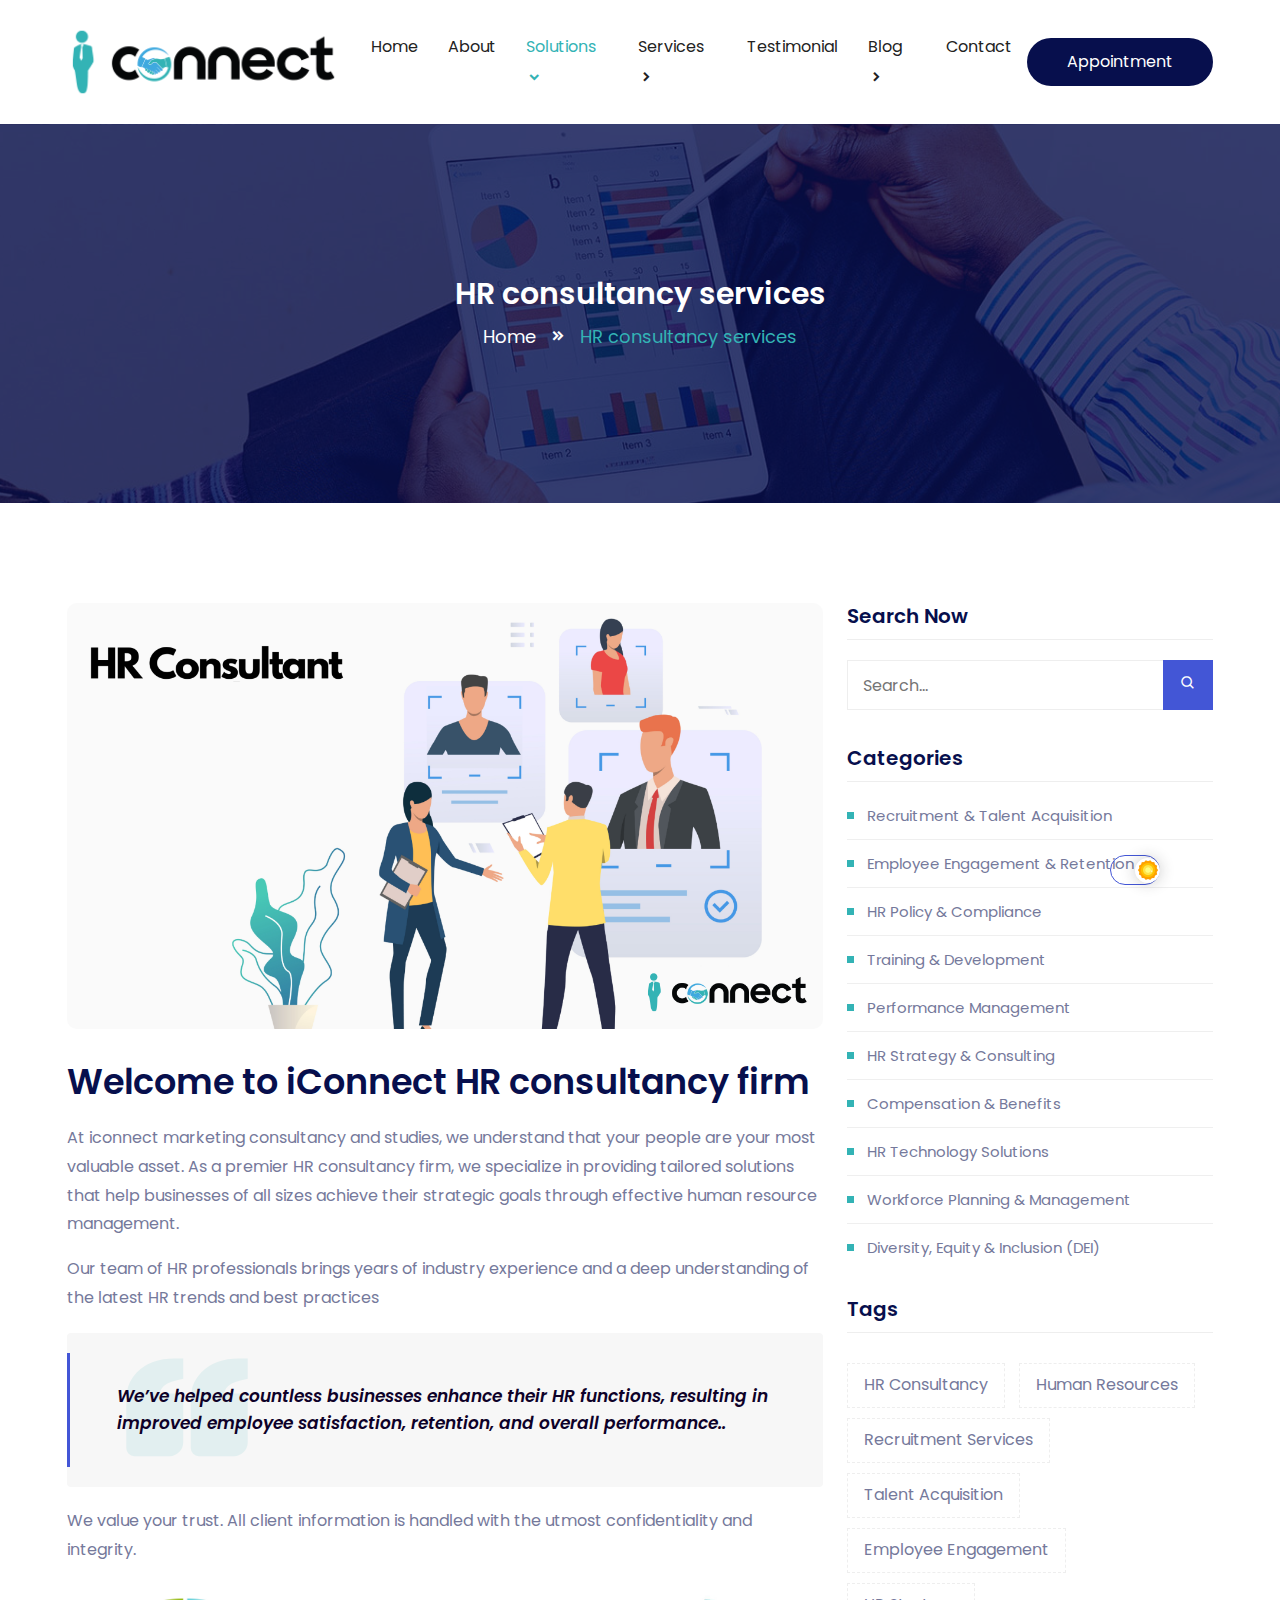
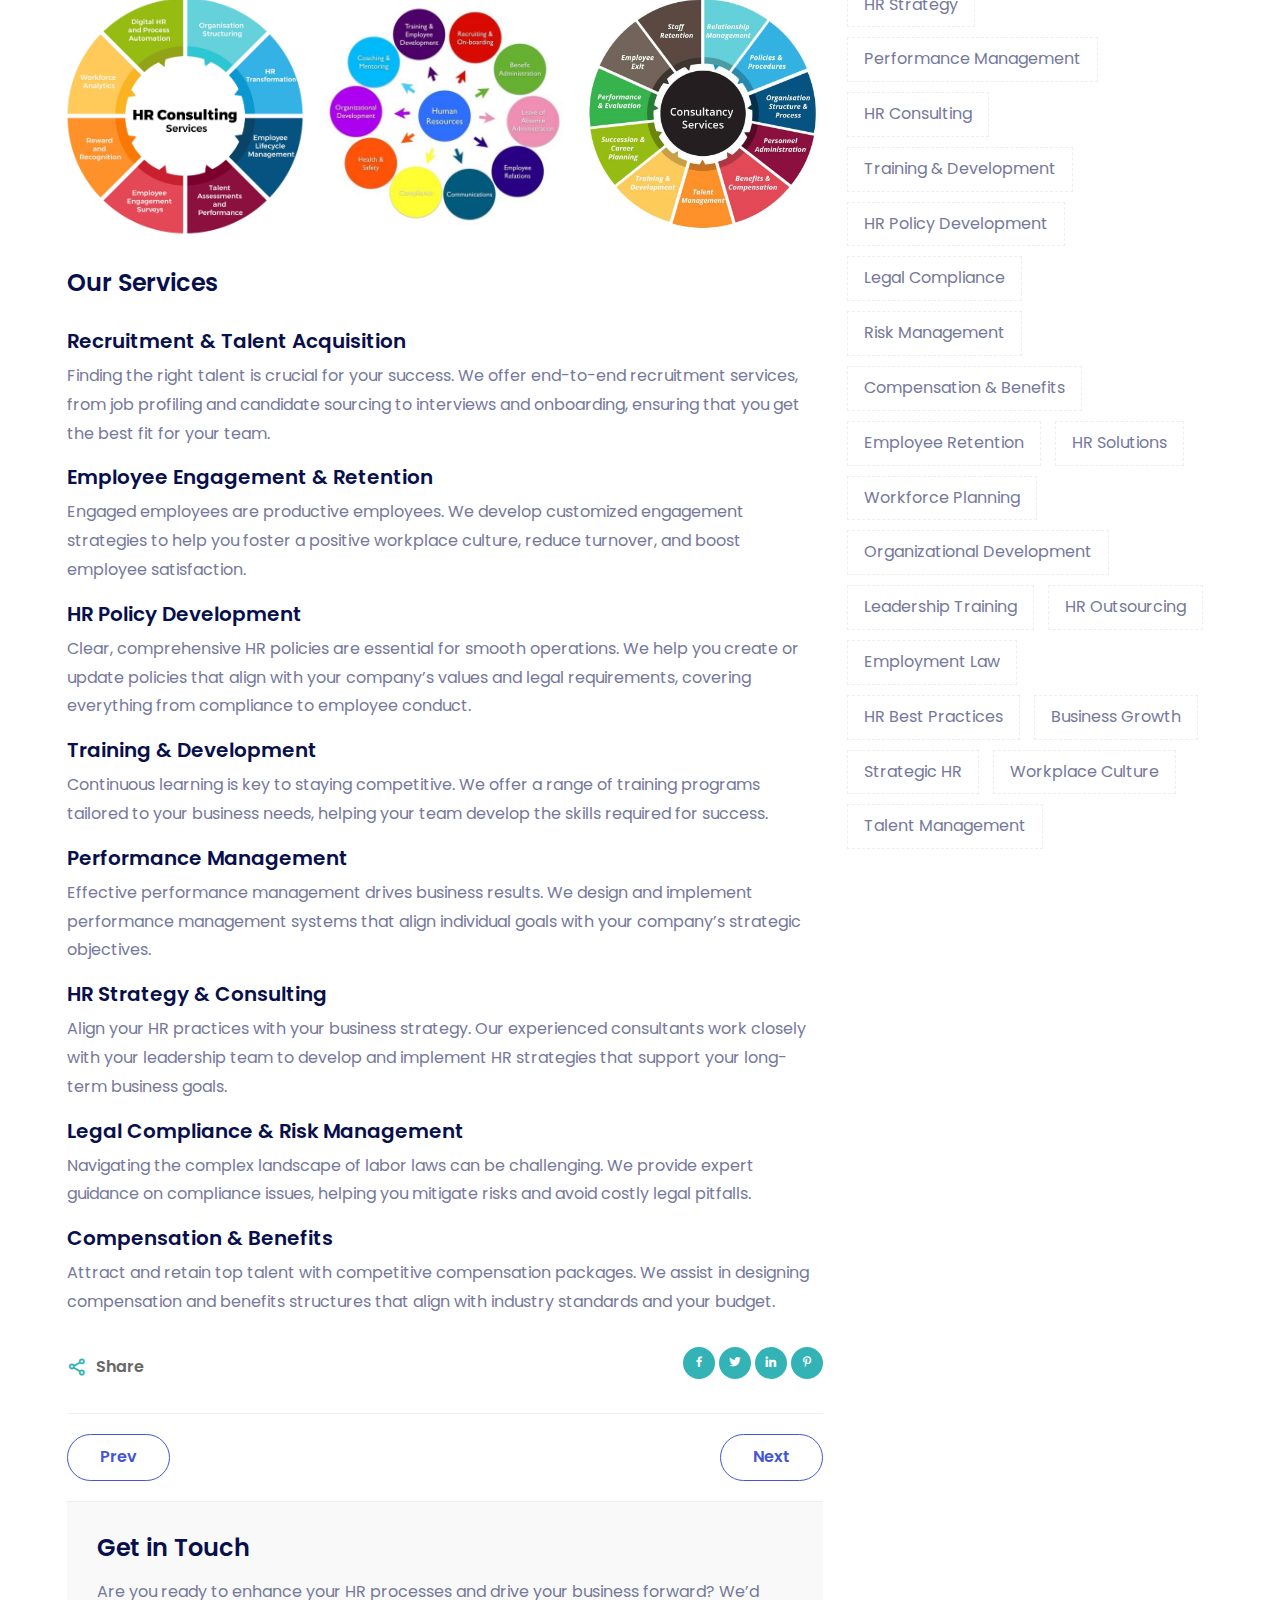
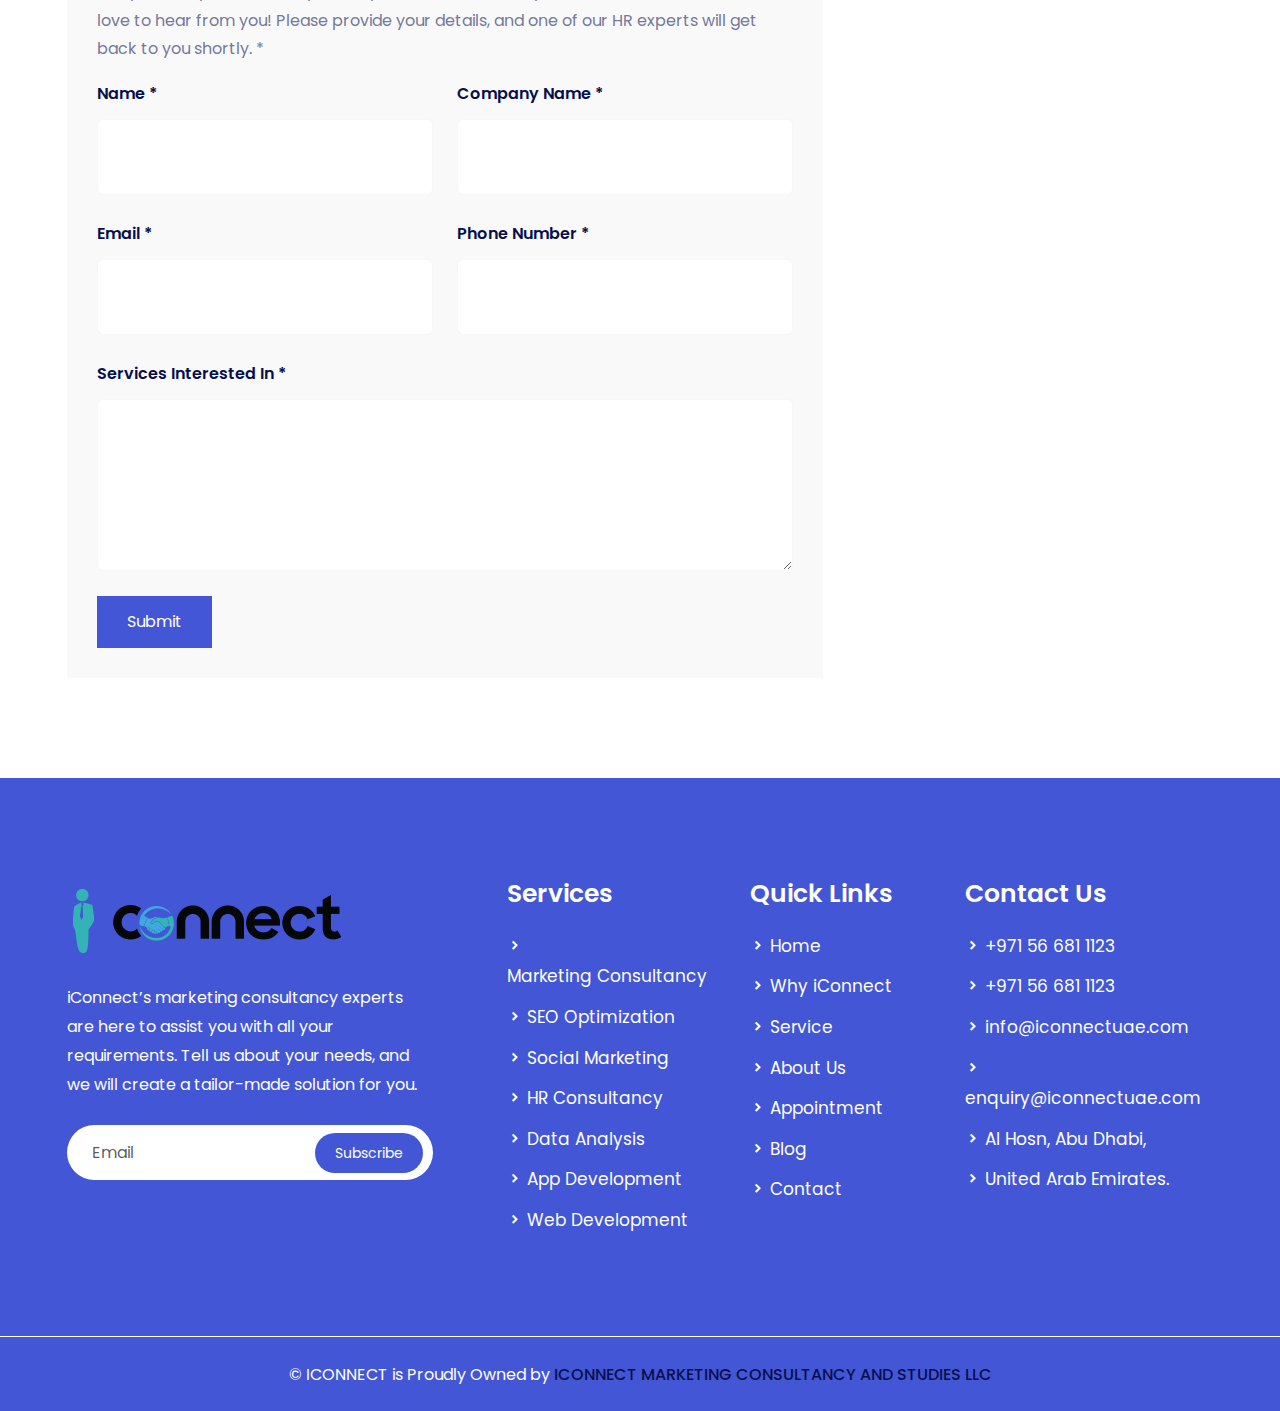
<file: iConnect/hr-consultancy-services.html>
<!DOCTYPE html>
<html lang="zxx">
    <head>
        <!-- Required Meta Tags -->
        <meta charset="UTF-8">
        <meta name="viewport" content="width=device-width, initial-scale=1.0">
        
        <!-- Bootstrap CSS -->
        <link rel="stylesheet" href="assets/css/bootstrap.min.css"> 
        <!-- Owl Carousel CSS -->
        <link rel="stylesheet" href="assets/css/owl.theme.default.min.css">
        <link rel="stylesheet" href="assets/css/owl.carousel.min.css">
        <!-- Magnific Popup CSS -->
        <link rel="stylesheet" href="assets/css/magnific-popup.min.css">
        <!-- Animate Min CSS -->
        <link rel="stylesheet" href="assets/css/animate.min.css">
        <!-- Boxicons CSS --> 
        <link rel="stylesheet" href="assets/css/boxicons.min.css">
        <!-- Flaticon CSS -->
        <link rel="stylesheet" href="assets/fonts/flaticon.css">
        <!-- Meanmenu CSS -->
        <link rel="stylesheet" href="assets/css/meanmenu.min.css">
        <!-- Style CSS -->
        <link rel="stylesheet" href="assets/css/style.css">
        <!-- Responsive CSS -->
        <link rel="stylesheet" href="assets/css/responsive.css">
        <!-- Theme Dark CSS -->
        <link rel="stylesheet" href="assets/css/theme-dark.css">
        

        <!-- Title -->
        <title>ICONNECT MARKETING CONSULTANCY AND STUDIES LLC - SEO & Digital Marketing Agency - HR consultancy services</title>

        <!-- Favicon -->
        <link rel="icon" type="image/png" href="logo/Icon.png">

        <script src="https://ajax.googleapis.com/ajax/libs/jquery/3.5.1/jquery.min.js"></script>

           <script>
            var isNS = (navigator.appName == "PN") ? 1 : 0;
            if(navigator.appName == "PN") document.captureEvents(Event.MOUSEDOWN||Event.MOUSEUP);
            function mischandler(){
            return false;
            }
            function mousehandler(e){
            var myevent = (isNS) ? e : event;
            var eventbutton = (isNS) ? myevent.which : myevent.button;
            if((eventbutton==2)||(eventbutton==3)) return false;
            }
            document.oncontextmenu = mischandler;
            document.onmousedown = mousehandler;
            document.onmouseup = mousehandler;
            </script>
    </head>
    <body>
        <!-- Start Preloader -->
        <div class="preloader">
            <div class="preloader-wave"></div>
        </div>
        <!-- End Preloader -->

         <!-- Start Navbar Area -->
         <div class="navbar-area">
            <!-- Menu For Mobile Device -->
             <div class="mobile-nav">
                <a href="index.html" class="logo">
                    <img src="logo/iconnect.png" class="logo-one" alt="Logo">
                    <img src="logo/iconnect.png" class="logo-two" alt="Logo">
                </a>
            </div>

            <!-- Menu For Desktop Device -->
            <div class="main-nav top-nav">
                <div class="container">
                    <nav class="navbar navbar-expand-md navbar-light ">
                        <a class="navbar-brand" href="index.html">
                            <img src="logo/iconnect.png" alt="Logo">
                        </a>
                        <a class="navbar-brand-sticky" href="index.html">
                            <img src="logo/logo.png" alt="Logo">
                        </a>

                        <div class="collapse navbar-collapse mean-menu" id="navbarSupportedContent">
                            <ul class="navbar-nav m-auto">
                                <li class="nav-item">
                                    <a href="index.html" class="nav-link">
                                        Home 
                                        
                                    </a>
                                    
                                </li>
                                <li class="nav-item">
                                    <a href="about.html" class="nav-link">
                                        About
                                    </a>
                                </li>
                                <li class="nav-item">
                                    <a href="#" class="nav-link  active">
                                        Solutions 
                                        <i class='bx bxs-chevron-right'></i>
                                    </a>
                                    <ul class="dropdown-menu">

                                        <li class="nav-item">
                                            <a href="solutions.html" class="nav-link">
                                                Digital Marketing
                                                <i class="bx bx-chevron-right"></i>
                                            </a>
                                            <ul class="dropdown-menu">
                                                <li class="nav-item">
                                                    <a href="solutions.html" class="nav-link">
                                                        Content marketing</a>
                                                </li>
                                                <li class="nav-item">
                                                    <a href="solutions.html" class="nav-link">
                                                        Social media marketing</a>
                                                </li>
                                                <li class="nav-item">
                                                    <a href="#" class="nav-link">
                                                        Affiliate marketing
                                                        <i class="bx bx-chevron-right"></i>
                                                    </a>
                                                    <ul class="dropdown-menu">
                                                        <li class="nav-item">
                                                            <a href="solutions.html" class="nav-link">Email marketing</a>
                                                        </li>
                                                        <li class="nav-item">
                                                            <a href="solutions.html" class="nav-link">Marketing communications</a>
                                                        </li>
                                                        <li class="nav-item">
                                                            <a href="solutions.html" class="nav-link">Mobile marketing </a>
                                                        </li>
                                                        <li class="nav-item">
                                                            <a href="solutions.html" class="nav-link">Paid advertising </a>
                                                        </li>
                                                    </ul>
                                                </li>
                                            </ul>
                                        </li>

                                        <li class="nav-item">
                                            <a href="#" class="nav-link">
                                                Social Media

                                                <i class="bx bx-chevron-right"></i>
                                            </a>
                                            <ul class="dropdown-menu">
                                                <li class="nav-item">
                                                    <a href="#" class="nav-link">
                                                        Management
                                                        <i class="bx bx-chevron-right"></i>
                                                    </a>
                                                    <ul class="dropdown-menu">
                                                        <li class="nav-item">
                                                            <a href="solutions.html" class="nav-link">Account Setup</a>
                                                        </li>
                                                        <li class="nav-item">
                                                            <a href="solutions.html" class="nav-link">Profile Optimization</a>
                                                        </li>
                                                        <li class="nav-item">
                                                            <a href="solutions.html" class="nav-link">Daily Posting</a>
                                                        </li>
                                                        <li class="nav-item">
                                                            <a href="solutions.html" class="nav-link">Community Engagement</a>
                                                        </li>
                                                    </ul>
                                                </li>
                                                <li class="nav-item">
                                                    <a href="#" class="nav-link">
                                                        Content Creation
                                                        <i class="bx bx-chevron-right"></i>
                                                    </a>
                                                    <ul class="dropdown-menu">
                                                        <li class="nav-item">
                                                            <a href="solutions.html" class="nav-link">Graphic Design</a>
                                                        </li>
                                                        <li class="nav-item">
                                                            <a href="solutions.html" class="nav-link">Video Production</a>
                                                        </li>
                                                        <li class="nav-item">
                                                            <a href="solutions.html" class="nav-link">Copywriting</a>
                                                        </li>
                                                    </ul>
                                                </li>
                                                <li class="nav-item">
                                                    <a href="#" class="nav-link">
                                                        Analytics & Reporting
                                                        <i class="bx bx-chevron-right"></i>
                                                    </a>
                                                    <ul class="dropdown-menu">
                                                        <li class="nav-item">
                                                            <a href="solutions.html" class="nav-link">Performance Tracking</a>
                                                        </li>
                                                        <li class="nav-item">
                                                            <a href="solutions.html" class="nav-link">Monthly Reports</a>
                                                        </li>
                                                        <li class="nav-item">
                                                            <a href="solutions.html" class="nav-link">Insights & Recommendations</a>
                                                        </li>
                                                        <li class="nav-item">
                                                            <a href="solutions.html" class="nav-link">Community Engagement</a>
                                                        </li>
                                                    </ul>
                                                </li>
                                                <li class="nav-item">
                                                    <a href="#" class="nav-link">
                                                        Strategy
                                                        <i class="bx bx-chevron-right"></i>
                                                    </a>
                                                    <ul class="dropdown-menu">
                                                        <li class="nav-item">
                                                            <a href="solutions.html" class="nav-link">Audience Research</a>
                                                        </li>
                                                        <li class="nav-item">
                                                            <a href="solutions.html" class="nav-link">Content Strategy</a>
                                                        </li>
                                                        <li class="nav-item">
                                                            <a href="solutions.html" class="nav-link">Platform Selection</a>
                                                        </li>
                                                    </ul>
                                                </li>
                                            </ul>
                                        </li>

                                        <li class="nav-item">
                                            <a href="hr consultancy services.html" class="nav-link  active">
                                               HR Consultancy
                                            </a>
                                        </li>


                                        <li class="nav-item">
                                            <a href="solutions.html" class="nav-link">
                                               ECommerce
                                            </a>
                                        </li>
                                        <li class="nav-item">
                                            <a href="solutions.html" class="nav-link">
                                                Marketing Studies
                                            </a>
                                        </li>
                                        <li class="nav-item">
                                            <a href="solutions.html" class="nav-link">
                                                Consultancy
                                            </a>
                                        </li>
                                        <li class="nav-item">
                                            <a href="solutions.html" class="nav-link">
                                                Portfolio
                                            </a>
                                        </li>
                                        <li class="nav-item">
                                            <a href="contact.html" class="nav-link">
                                                FAQ
                                            </a>
                                        </li>
                                       
                                        <li class="nav-item">
                                            <a href="contact.html" class="nav-link">
                                                Terms & Conditions
                                            </a>
                                        </li>
                                        <li class="nav-item">
                                            <a href="contact.html" class="nav-link">
                                                Privacy Policy
                                            </a>
                                        </li>
                                        
                                    </ul>
                                </li>
                                <li class="nav-item">
                                    <a href="#" class="nav-link">
                                        Services 
                                        <i class='bx bxs-chevron-right'></i>
                                    </a>
                                    <ul class="dropdown-menu">
                                        <li class="nav-item">
                                            <a href="services.html" class="nav-link">
                                                Strategy & Consultancy
 
                                            </a>
                                        </li>
                                        <li class="nav-item">
                                            <a href="services.html" class="nav-link">
                                                Branding Design
                                            </a>
                                        </li>
                                        <li class="nav-item">
                                            <a href="services.html" class="nav-link">
                                                Market Analysis
                                            </a>
                                        </li>

                                        <li class="nav-item">
                                            <a href="services.html" class="nav-link">
                                                Media Management
                                            </a>
                                        </li>
                                        <li class="nav-item">
                                            <a href="services.html" class="nav-link">
                                                Development & Innovation
                                            </a>
                                        </li>
                                        <li class="nav-item">
                                            <a href="services.html" class="nav-link">
                                                Google Ads
                                            </a>
                                        </li>

                                    </ul>
                                </li>
                                <li class="nav-item">
                                    <a href="testimonial.html" class="nav-link">
                                        Testimonial
                                    </a>
                                </li>
                                <li class="nav-item">
                                    <a href="#" class="nav-link">
                                        Blog 
                                        <i class='bx bxs-chevron-right'></i>
                                    </a>
                                    <ul class="dropdown-menu">
                                        <li class="nav-item">
                                            <a href="blog.html" class="nav-link">
                                                Blog
                                            </a>
                                        </li>
                                        
                                    </ul>
                                </li>
                                <li class="nav-item">
                                    <a href="contact.html" class="nav-link">
                                        Contact
                                    </a>
                                </li>
                            </ul>

                            <div class="menu-btn">
                                <a href="bookNow.html" class="seo-btn">Appointment</a>
                            </div>
                        </div>
                    </nav>
                </div>
            </div>
        </div>
        <!-- End Navbar Area -->


        <!-- Inner Banner -->
        <div class="inner-banner inner-bg5">
            <div class="container">
                <div class="inner-title text-center">
                    <h3>HR consultancy services</h3>
                    <ul>
                        <li>
                            <a href="index.html">Home</a>
                        </li>
                        <li>
                            <i class='bx bxs-chevrons-right'></i>
                        </li>
                        <li>HR consultancy services</li>
                    </ul>
                </div>
            </div>
        </div>
        <!-- Inner Banner End -->

        <div class="blog-dtls ptb-100">
            <div class="container">
                <div class="row justify-content-center">
                    <div class="col-lg-8">
                        <div class="blog-dtls-content">
                            <div class="blog-dtls-img">
                                <img src="assets/img/HRM/HR-Consultant-IN-Abu-Dhabi-UAE.png" alt="Blog Images">
                            </div>
                            <div class="blog-text">
                                <h2>Welcome to iConnect HR consultancy firm</h2>
                                <p>
                                    At iconnect marketing consultancy and studies, we understand that your people are your most valuable asset. As a premier HR consultancy firm, we specialize in providing tailored solutions that help businesses of all sizes achieve their strategic goals through effective human resource management.
                                </p>
                                <p>
                                    Our team of HR professionals brings years of industry experience and a deep understanding of the latest HR trends and best practices
                                </p>
                                <blockquote class="boxicon-quote">
									<p>
                                        We’ve helped countless businesses enhance their HR functions, resulting in improved employee satisfaction, retention, and overall performance..
                                    </p>
                                </blockquote>
                                <p>
                                    We value your trust. All client information is handled with the utmost confidentiality and integrity.
                                </p>
                            </div>
                            <div class="row bolg-gallery">
                                <div class="bolg-gallery-item">
                                    <img src="assets/img/HRM/HR-Consulting-Services.jpg" alt="Blog Images">
                                </div>
                                <div class="bolg-gallery-item">
                                    <img src="assets/img/HRM/hr-consulting-service-abu-dhabi.jpg" alt="Blog Images">
                                </div>
                                <div class="bolg-gallery-item">
                                    <img src="assets/img/HRM/HR-Consultant-Services-talent.jpg" alt="Blog Images">
                                </div>
                            </div>
                            <h3>Our Services</h3>
                            <h5>Recruitment & Talent Acquisition</h5>
                            <p>
                                Finding the right talent is crucial for your success. We offer end-to-end recruitment services, from job profiling and candidate sourcing to interviews and onboarding, ensuring that you get the best fit for your team.
                            </p>
                            <h5>Employee Engagement & Retention</h5>
                            <p>
                                Engaged employees are productive employees. We develop customized engagement strategies to help you foster a positive workplace culture, reduce turnover, and boost employee satisfaction.
                            </p>

                            <h5>HR Policy Development</h5>
                            <p>
                                Clear, comprehensive HR policies are essential for smooth operations. We help you create or update policies that align with your company’s values and legal requirements, covering everything from compliance to employee conduct.
                            </p>

                            <h5>Training & Development</h5>
                            <p>
                                Continuous learning is key to staying competitive. We offer a range of training programs tailored to your business needs, helping your team develop the skills required for success.
                            </p>

                            <h5>Performance Management</h5>
                            <p>
                                Effective performance management drives business results. We design and implement performance management systems that align individual goals with your company’s strategic objectives.
                            </p>

                            <h5>HR Strategy & Consulting</h5>
                            <p>
                                Align your HR practices with your business strategy. Our experienced consultants work closely with your leadership team to develop and implement HR strategies that support your long-term business goals.
                            </p>

                            <h5>Legal Compliance & Risk Management</h5>
                            <p>
                                Navigating the complex landscape of labor laws can be challenging. We provide expert guidance on compliance issues, helping you mitigate risks and avoid costly legal pitfalls.
                            </p>

                            <h5>Compensation & Benefits</h5>
                            <p>
                                Attract and retain top talent with competitive compensation packages. We assist in designing compensation and benefits structures that align with industry standards and your budget.
                            </p>
                            <div class="article-footer">
								<div class="article-tags">
									<span><i class='bx bx-share-alt'></i></span>
									<a href="#">Share</a>
								</div>

								<div class="article-share">
									<ul class="social">
										<li>
											<a href="https://www.facebook.com/login/" target="_blank">
												<i class='bx bxl-facebook'></i>
											</a>
										</li>
										<li>
											<a href="https://twitter.com/login" target="_blank">
												<i class='bx bxl-twitter'></i>
											</a>
										</li>
										<li>
											<a href="https://www.linkedin.com/" target="_blank">
												<i class='bx bxl-linkedin'></i>
											</a>
										</li>
										<li>
											<a href="https://www.pinterest.com/" target="_blank">
												<i class='bx bxl-pinterest-alt'></i>
											</a>
										</li>
										
									</ul>
								</div>
                            </div>
                            
                            <div class="post-navigation">
								<div class="navigation-links">
									<div class="nav-previous">
										<a href="blog-details.html">Prev</a>
									</div>

									<div class="nav-next">
										<a href="blog-details.html">Next </a>
									</div>
								</div>
                            </div>
                            
                            <div class="comment-area">
                               
                                

                                <div class="comment-respond">
                                    <h3 class="comment-respond-title">Get in Touch</h3>
                                    <form id="submit-form" class="comment-form">
                                        <p>Are you ready to enhance your HR processes and drive your business forward? We’d love to hear from you! Please provide your details, and one of our HR experts will get back to you shortly. *</p>
                                        <div class="row justify-content-center">
                                            <div class="col-lg-6">
                                                <div class="form-group">
                                                    <label>Name *</label>
                                                    <input type="text" class="form-control" name="name" required >
                                                </div>
                                            </div>
                                            <div class="col-lg-6">
                                                <div class="form-group">
                                                    <label>Company Name *</label>
                                                    <input type="text" class="form-control" name="cName" required >
                                                </div>
                                            </div>
                                            <div class="col-lg-6">
                                                <div class="form-group">
                                                    <label>Email *</label>
                                                    <input type="email" class="form-control" name="email" required >
                                                </div>
                                            </div>
                                            <div class="col-lg-6">
                                                <div class="form-group">
                                                    <label>Phone Number *</label>
                                                    <input type="Number" class="form-control" name="number" required >
                                                </div>
                                            </div>
                                            <div class="col-lg-12">
                                                <div class="form-group">
                                                    <label>Services Interested In *</label>
                                                    <textarea name="Comment" class="form-control textarea-hight" id="Comment" cols="30" rows="5" name="comment" required ></textarea>
                                                </div>
                                            </div>

                                            <div class="col-lg-12 col-md-12">
                                                <button type="submit" class="post-com-btn">
                                                    Submit
                                                </button>
                                            </div>
                                        </div>
                                    </form>

                                    <script>
                                        $("#submit-form").submit((e)=>{
                                        e.preventDefault()
                                        $.ajax({
                                        url:"https://script.google.com/macros/s/AKfycbya9kWASC_aai8wKnOk5J9cCiQwcYeacma74njdkfKA0fcAlR2OpcTQl1PPxkjxhb6ncw/exec",
                                        data:$("#submit-form").serialize(),
                                        method:"post",
                                        success:function (response){
                                        alert("Thank you for confirming your appointment!. We look forward to seeing you. Thank you!")
                                        window.location.reload()
                                        //window.location.href="https://google.com"
                                        },
                                        error:function (err){
                                        alert("Something Error")
                                        
                                        }
                                        })
                                        })
                                        </script>

                                </div>
                            </div>
                        </div>
                    </div>

                    <div class="col-lg-4">
                        <div class="widget-area">
                            <div class="widget widget_search">
                                <h3 class="widget-title">Search Now</h3>
                                <div class="post-wrap">
                                    <form class="search-form">
                                        <label>
                                            <span class="screen-reader-text">Search for:</span>
                                            <input type="search" class="search-field" placeholder="Search...">
                                        </label>
                                        <button type="submit"><i class='bx bx-search'></i></button>
                                    </form>
                                </div>
                            </div>

                            

                            
                            
                            <section class="widget widget_categories">
                                <h3 class="widget-title">Categories</h3>
                                <div class="post-wrap">
                                    <ul>
                                        <li>
                                            <a href="blog-details.html">Recruitment & Talent Acquisition <span></span>
                                            
                                            </a>
                                        </li>
                                        <li>
                                            <a href="blog-details.html">Employee Engagement & Retention<span></span></a>
                                        </li>
                                        <li>
                                            <a href="blog-details.html">HR Policy & Compliance <span></span></a>
                                        </li>
                                        <li>
                                            <a href="blog-details.html">Training & Development <span></span></a>
                                        </li>
                                        <li>
                                            <a href="blog-details.html">Performance Management <span></span></a>
                                        </li>
                                        <li>
                                            <a href="blog-details.html">HR Strategy & Consulting <span></span></a>
                                        </li>
                                        <li>
                                            <a href="blog-details.html">Compensation & Benefits <span></span></a>
                                        </li>
                                        <li>
                                            <a href="blog-details.html"> HR Technology Solutions <span></span></a>
                                        </li>
                                        <li>
                                            <a href="blog-details.html"> Workforce Planning & Management <span></span></a>
                                        </li>
                                        <li>
                                            <a href="blog-details.html">Diversity, Equity & Inclusion (DEI) <span></span></a>
                                        </li>
                                    </ul>
                                </div>
                            </section>

                            <section class="widget widget_tag">
                                <h3 class="widget-title">Tags</h3>
                                <div class="post-wrap">
                                    <ul>
                                        <li>
                                            <a href="#">HR Consultancy</a>
                                        </li>
                                        <li>
                                            <a href="#">Human Resources</a>
                                        </li>
                                        <li>
                                            <a href="#">Recruitment Services</a>
                                        </li>
                                        <li>
                                            <a href="#">Talent Acquisition</a>
                                        </li>
                                        <li>
                                            <a href="#">Employee Engagement</a>
                                        </li>
                                        <li>
                                            <a href="#">HR Strategy</a>
                                        </li>
                                        <li>
                                            <a href="#">Performance Management</a>
                                        </li>

                                        <li>
                                            <a href="#">HR Consulting</a>
                                        </li>
                                        <li>
                                            <a href="#">Training & Development
                                            </a>
                                        </li>
                                        <li>
                                            <a href="#">HR Policy Development</a>
                                        </li>
                                        <li>
                                            <a href="#">Legal Compliance</a>
                                        </li>
                                        <li>
                                            <a href="#">Risk Management</a>
                                        </li>
                                        <li>
                                            <a href="#">Compensation & Benefits
                                            </a>
                                        </li>
                                        <li>
                                            <a href="#">Employee Retention</a>
                                        </li>
                                        <li>
                                            <a href="#">HR Solutions</a>
                                        </li>


                                        <li>
                                            <a href="#">Workforce Planning
                                            </a>
                                        </li>
                                        <li>
                                            <a href="#">Organizational Development</a>
                                        </li>
                                        <li>
                                            <a href="#">Leadership Training
                                            </a>
                                        </li>
                                        <li>
                                            <a href="#">HR Outsourcing
                                            </a>
                                        </li>
                                        <li>
                                            <a href="#">Employment Law
                                            </a>
                                        </li>
                                        <li>
                                            <a href="#">HR Best Practices</a>
                                        </li>

                                        <li>
                                            <a href="#">Business Growth

                                            </a>
                                        </li>
                                        <li>
                                            <a href="#">Strategic HR

                                            </a>
                                        </li>
                                        <li>
                                            <a href="#">Workplace Culture</a>
                                        </li>

                                        <li>
                                            <a href="#">Talent Management</a>
                                        </li>
                                    </ul>
                                </div>
                            </section>
                        </div>
                    </div>
                </div>
            </div>
        </div>

       <!-- Footer Area -->
       <footer id="footer" class="footer-area-bg">
        <div class="footer-area-top pt-100 pb-70">
            <div class="container">
                <div class="row justify-content-center">
                    <div class="col-lg-4 col-md-6">
                        <div class="footer-single">
                            <div class="footer-single-content">
                                <a href="index.html">
                                    <img src="logo/iconnect.png" alt="Logo">
                                </a>
                                <p>iConnect’s marketing consultancy experts are here to assist you with all your requirements. Tell us about your needs, and we will create a tailor-made solution for you.</p>
                            </div>

                            <div class="newsletter-area">
                                <form class="newsletter-form" data-toggle="validator">
                                    <input type="email" class="form-control" placeholder="Email" name="EMAIL" required autocomplete="off">
                                    <button class="subscribe-btn" type="submit">
                                        Subscribe
                                    </button>
                                    <div id="validator-newsletter" class="form-result"></div>
                                </form>
                            </div>
                        </div>
                    </div>

                    <div class="col-lg-3 col-md-6">
                        <div class="footer-list ml-50">
                            <h3>Services</h3>
                            <ul>
                                <li>
                                    <i class='bx bxs-chevron-right'></i>
                                    <a href="services.html">Marketing Consultancy</a>
                                </li>
                                <li>
                                    <i class='bx bxs-chevron-right'></i>
                                    <a href="services.html">SEO Optimization</a>
                                </li>
                                <li>
                                    <i class='bx bxs-chevron-right'></i>
                                    <a href="services.html">Social Marketing</a>
                                </li>
                                <li>
                                    <i class='bx bxs-chevron-right'></i>
                                    <a href="services.html">HR Consultancy</a>
                                </li>
                                <li>
                                    <i class='bx bxs-chevron-right'></i>
                                    <a href="services.html"> Data Analysis</a>
                                </li>
                                <li>
                                    <i class='bx bxs-chevron-right'></i>
                                    <a href="services.html">App Development </a>
                                </li>
                                <li>
                                    <i class='bx bxs-chevron-right'></i>
                                    <a href="services.html"> Web Development</a>
                                </li>
                            </ul>
                        </div>
                    </div>

                    <div class="col-lg-2 col-md-6">
                        <div class="footer-list">
                            <h3>Quick Links</h3>
                            <ul>
                                <li>
                                    <i class='bx bxs-chevron-right'></i>
                                    <a href="index.html">Home</a>
                                </li>
                                <li>
                                    <i class='bx bxs-chevron-right'></i>
                                    <a href="services.html">Why iConnect</a>
                                </li>
                                <li>
                                    <i class='bx bxs-chevron-right'></i>
                                    <a href="services.html">Service</a>
                                </li>
                                <li>
                                    <i class='bx bxs-chevron-right'></i>
                                    <a href="about.html">About Us</a>
                                </li>
                                <li>
                                    <i class='bx bxs-chevron-right'></i>
                                    <a href="bookNow.html">Appointment</a>
                                </li>
                                <li>
                                    <i class='bx bxs-chevron-right'></i>
                                    <a href="blog.html">Blog</a>
                                </li>
                                <li>
                                    <i class='bx bxs-chevron-right'></i>
                                    <a href="contact.html">Contact</a>
                                </li>
                            </ul>
                        </div>
                    </div>

                    <div class="col-lg-3 col-md-6">
                        <div class="footer-list ml-20">
                            <h3>Contact Us</h3>
                            <ul>
                                <li>
                                    <i class='bx bxs-chevron-right'></i>
                                    <a href="tel:+971566811123">+971 56 681 1123</a>
                                </li>
                                <li>
                                    <i class='bx bxs-chevron-right'></i>
                                    <a href="tel:+971566811123">+971 56 681 1123</a>
                                </li>
                                <li>
                                    <i class='bx bxs-chevron-right'></i>
                                    <a href="mailto:info@iconnectuae.com">info@iconnectuae.com</a>
                                </li>
                                <li>
                                    <i class='bx bxs-chevron-right'></i>
                                    <a href="mailto:enquiry@iconnectuae.com">enquiry@iconnectuae.com</a>
                                </li>
                                <li>
                                    <i class='bx bxs-chevron-right'></i>
                                    Al Hosn, Abu Dhabi,
                                </li>
                                <li>
                                    <i class='bx bxs-chevron-right'></i>
                                    United Arab Emirates.
                                </li>
                            </ul>
                        </div>
                    </div>
                </div>
            </div>
        </div>

        <div class="footer-bottom">
            <div class="container">
                <div class="row align-items-center justify-content-center">
                    <div class="col-lg-12">
                        <div class="bottom-text text-center">
                            <p>© ICONNECT is Proudly Owned by <a href="" target="_blank">  ICONNECT MARKETING CONSULTANCY AND STUDIES LLC</a></p>
                        </div>
                    </div>
                </div>
            </div>
        </div>
    </footer>
    <!-- Footer Area End -->


        <!-- Jquery Min JS -->
        <script src="assets/js/jquery.min.js"></script>
        <!-- Bootstrap Bundle Min JS -->
        <script src="assets/js/bootstrap.bundle.min.js"></script>
        <!-- Meanmenu JS -->
        <script src="assets/js/meanmenu.min.js"></script>
        <!-- Owl Carousel JS -->
        <script src="assets/js/owl.carousel.min.js"></script>
        <!-- Magnific Popup JS -->
        <script src="assets/js/jquery.magnific-popup.min.js"></script>
        <!-- Wow JS -->
        <script src="assets/js/wow.min.js"></script>
        <!-- Ajaxchimp Min JS -->
        <script src="assets/js/jquery.ajaxchimp.min.js"></script>
        <!-- Form Validator Min JS -->
        <script src="assets/js/form-validator.min.js"></script>
        <!-- Contact Form JS -->
        <script src="assets/js/contact-form-script.js"></script>
        <!-- Custom JS -->
        <script src="assets/js/custom.js"></script>
    </body>
</html>
</file>
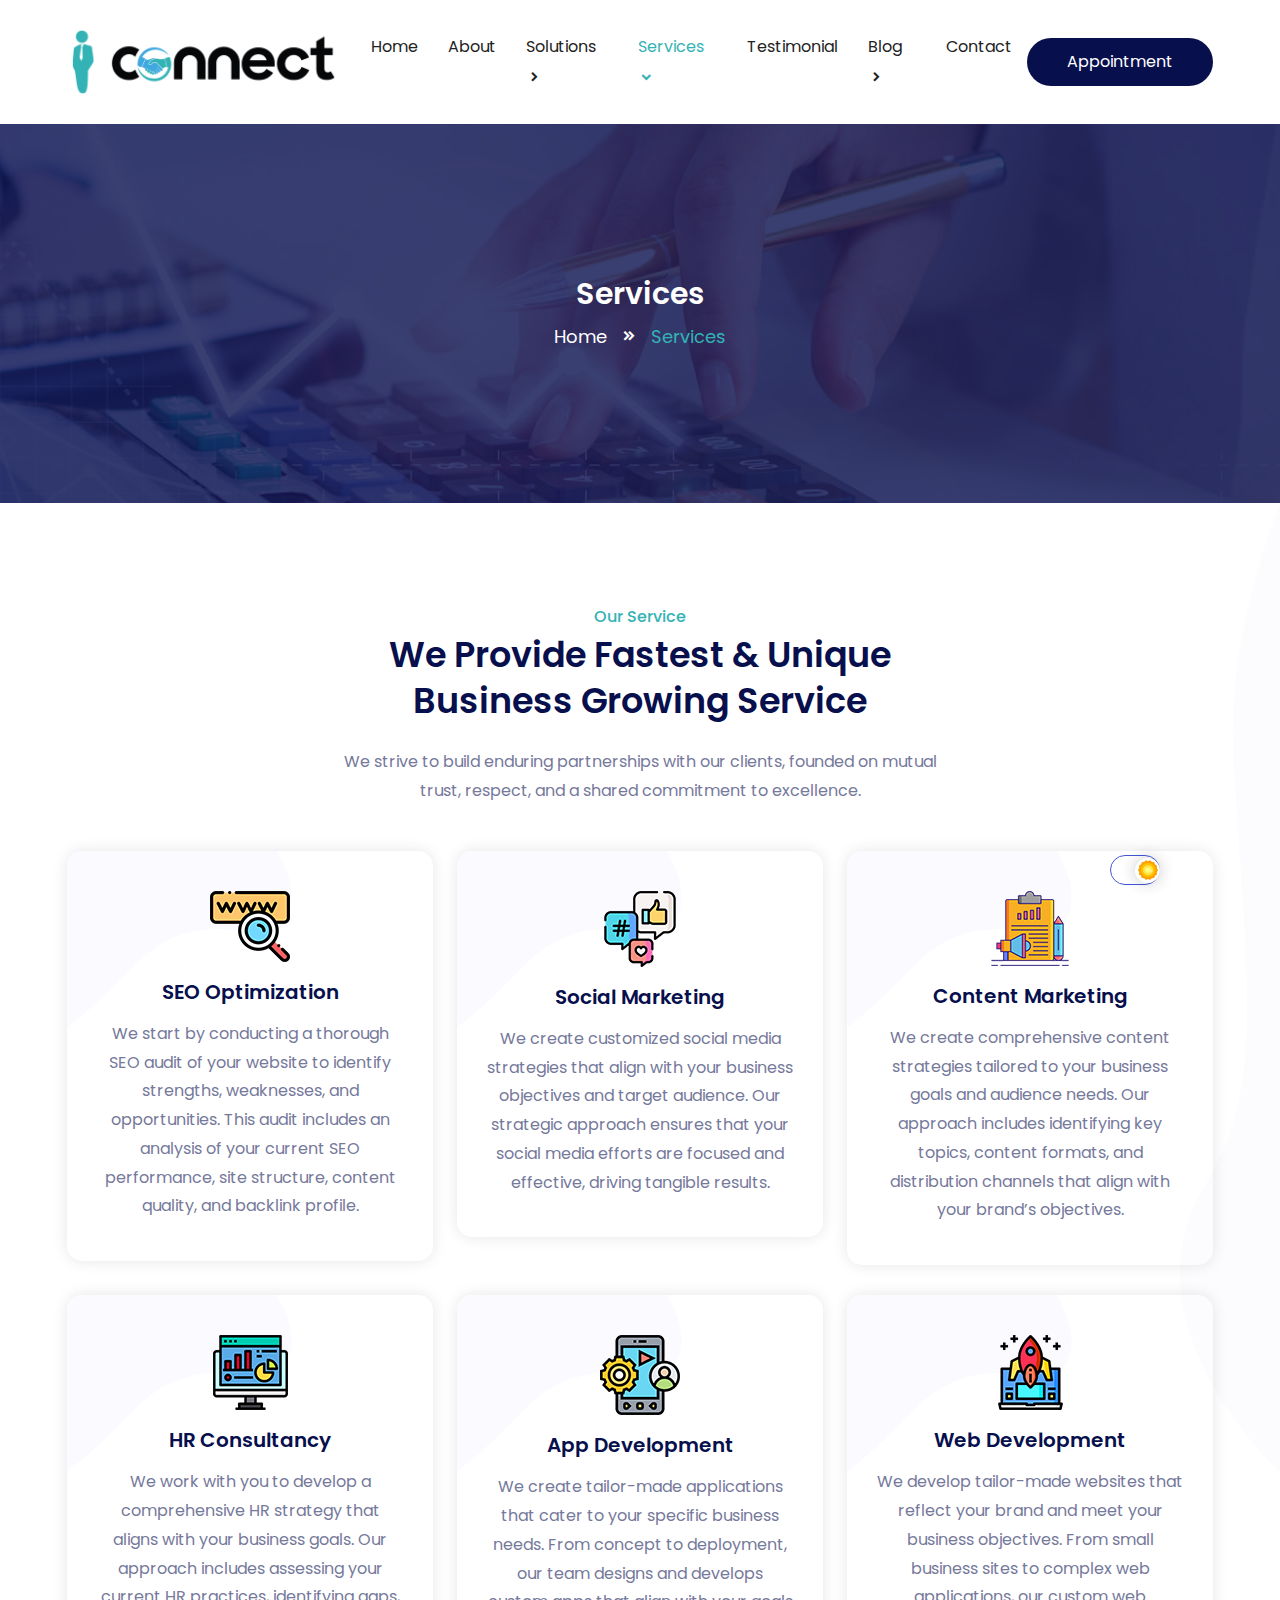
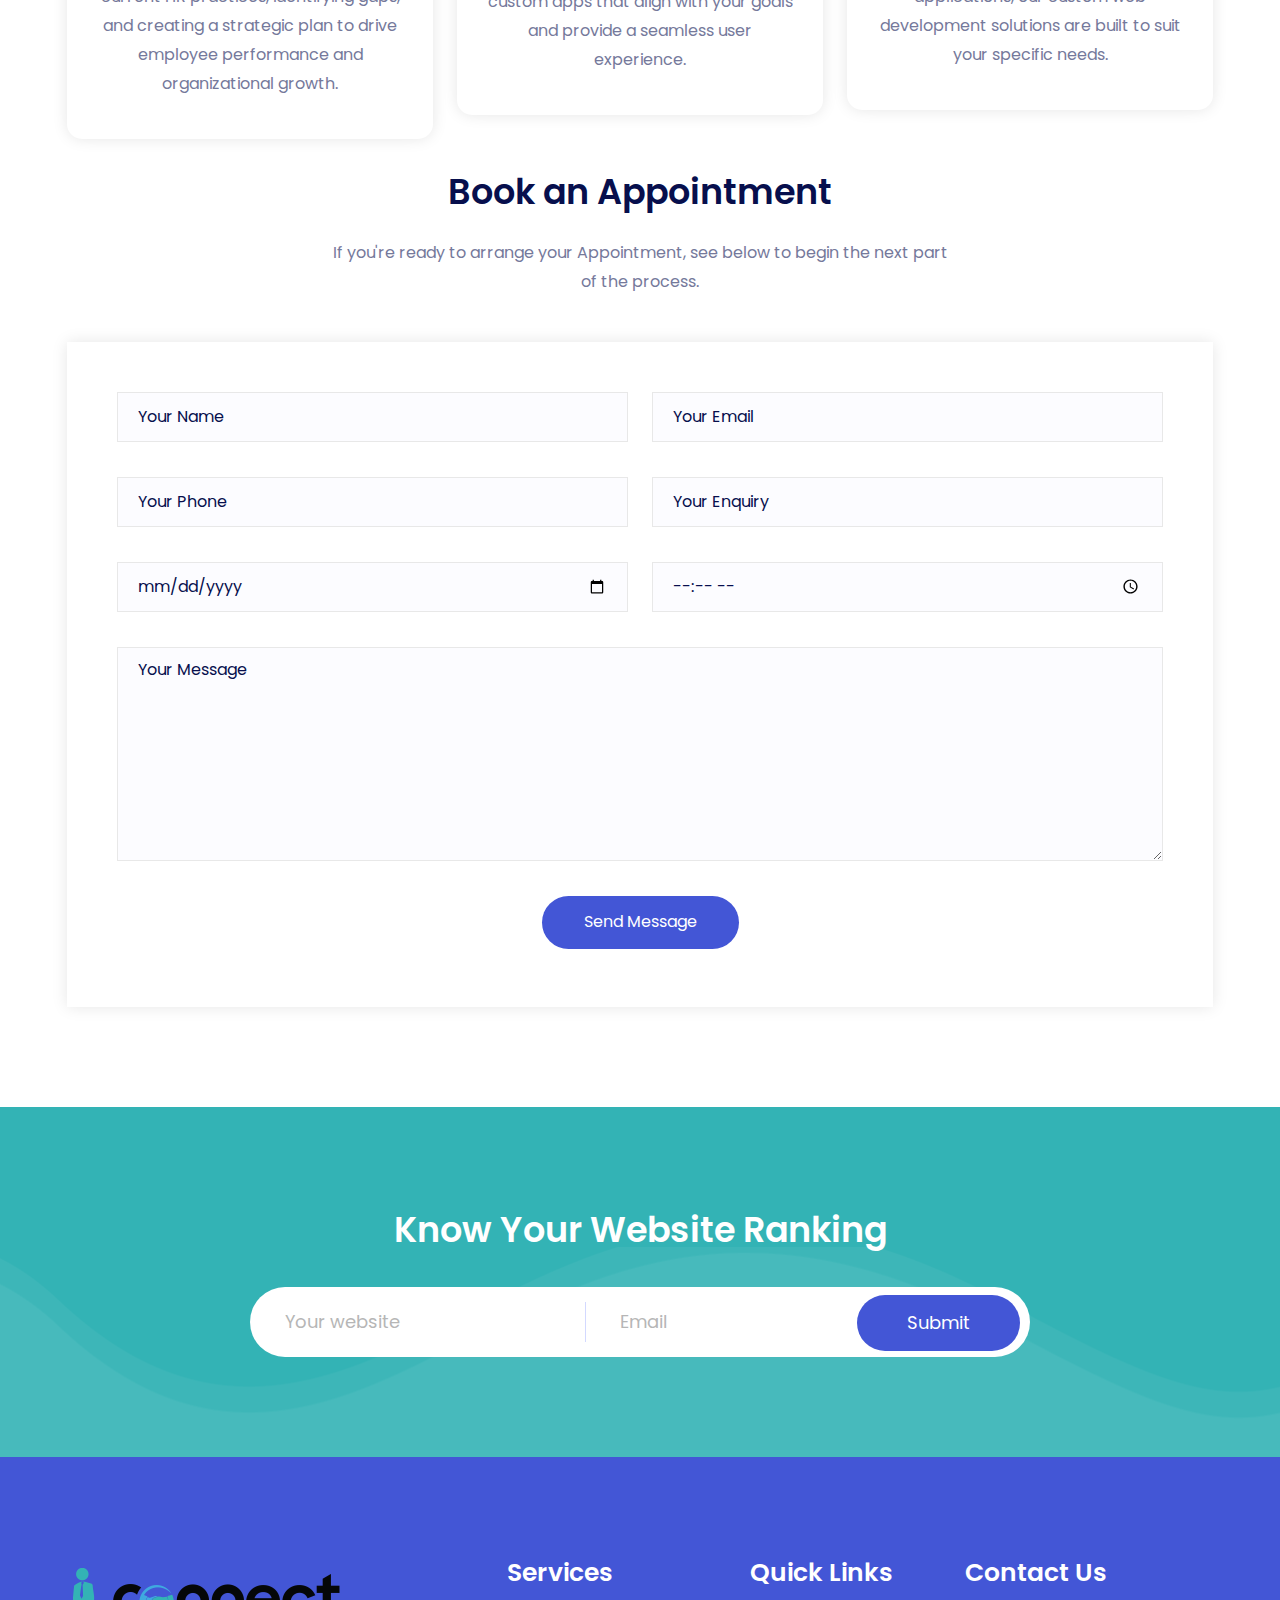
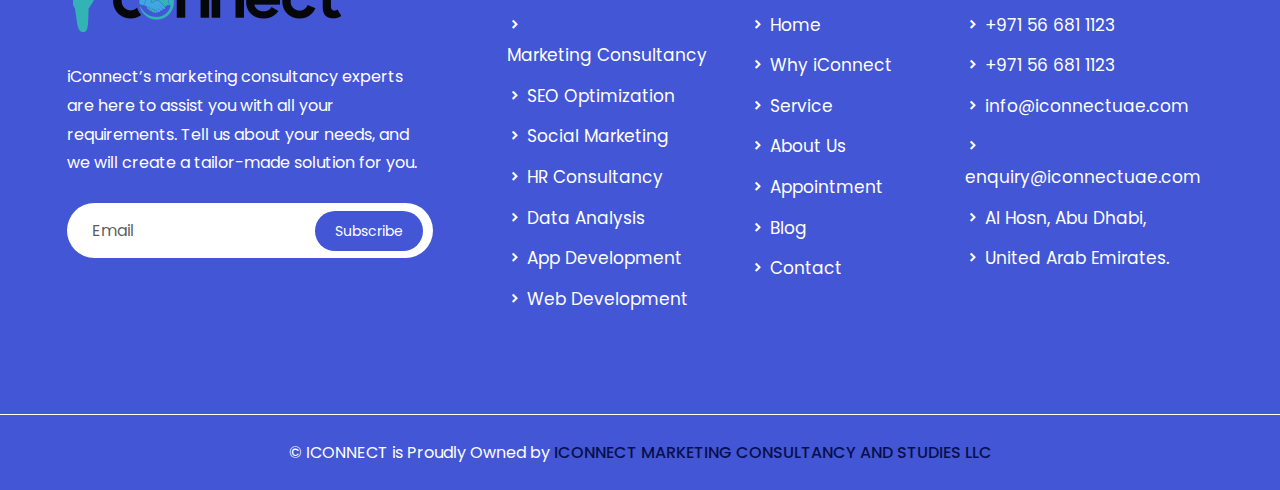
<file: iConnect/services.html>
<!DOCTYPE html>
<html lang="zxx">
    <head>
        <!-- Required Meta Tags -->
        <meta charset="UTF-8">
        <meta name="viewport" content="width=device-width, initial-scale=1.0">
        
        <!-- Bootstrap CSS -->
        <link rel="stylesheet" href="assets/css/bootstrap.min.css"> 
        <!-- Owl Carousel CSS -->
        <link rel="stylesheet" href="assets/css/owl.theme.default.min.css">
        <link rel="stylesheet" href="assets/css/owl.carousel.min.css">
        <!-- Magnific Popup CSS -->
        <link rel="stylesheet" href="assets/css/magnific-popup.min.css">
        <!-- Animate Min CSS -->
        <link rel="stylesheet" href="assets/css/animate.min.css">
        <!-- Boxicons CSS --> 
        <link rel="stylesheet" href="assets/css/boxicons.min.css">
        <!-- Flaticon CSS -->
        <link rel="stylesheet" href="assets/fonts/flaticon.css">
        <!-- Meanmenu CSS -->
        <link rel="stylesheet" href="assets/css/meanmenu.min.css">
        <!-- Style CSS -->
        <link rel="stylesheet" href="assets/css/style.css">
        <!-- Responsive CSS -->
        <link rel="stylesheet" href="assets/css/responsive.css">
        <!-- Theme Dark CSS -->
        <link rel="stylesheet" href="assets/css/theme-dark.css">

        <!-- Title -->
        <title>ICONNECT MARKETING CONSULTANCY AND STUDIES LLC - SEO & Digital Marketing Agency</title>

        <!-- Favicon -->
        <link rel="icon" type="image/png" href="logo/Icon.png">

        <script src="https://ajax.googleapis.com/ajax/libs/jquery/3.5.1/jquery.min.js"></script>

        <script>
        var isNS = (navigator.appName == "PN") ? 1 : 0;
        if(navigator.appName == "PN") document.captureEvents(Event.MOUSEDOWN||Event.MOUSEUP);
        function mischandler(){
        return false;
        }
        function mousehandler(e){
        var myevent = (isNS) ? e : event;
        var eventbutton = (isNS) ? myevent.which : myevent.button;
        if((eventbutton==2)||(eventbutton==3)) return false;
        }
        document.oncontextmenu = mischandler;
        document.onmousedown = mousehandler;
        document.onmouseup = mousehandler;
        </script>
    </head>
    <body>
        <!-- Start Preloader -->
        <div class="preloader">
            <div class="preloader-wave"></div>
        </div>
        <!-- End Preloader -->

        <!-- Start Navbar Area -->
        <div class="navbar-area">
            <!-- Menu For Mobile Device -->
             <div class="mobile-nav">
                <a href="index.html" class="logo">
                    <img src="logo/iconnect.png" class="logo-one" alt="Logo">
                    <img src="logo/iconnect.png" class="logo-two" alt="Logo">
                </a>
            </div>

            <!-- Menu For Desktop Device -->
            <div class="main-nav top-nav">
                <div class="container">
                    <nav class="navbar navbar-expand-md navbar-light ">
                        <a class="navbar-brand" href="index.html">
                            <img src="logo/iconnect.png" alt="Logo">
                        </a>
                        <a class="navbar-brand-sticky" href="index.html">
                            <img src="logo/logo.png" alt="Logo">
                        </a>

                        <div class="collapse navbar-collapse mean-menu" id="navbarSupportedContent">
                            <ul class="navbar-nav m-auto">
                                <li class="nav-item">
                                    <a href="index.html" class="nav-link">
                                        Home 
                                        
                                    </a>
                                    
                                </li>
                                <li class="nav-item">
                                    <a href="about.html" class="nav-link">
                                        About
                                    </a>
                                </li>
                                <li class="nav-item">
                                    <a href="#" class="nav-link">
                                        Solutions 
                                        <i class='bx bxs-chevron-right'></i>
                                    </a>
                                    <ul class="dropdown-menu">

                                        <li class="nav-item">
                                            <a href="#" class="nav-link">
                                                Digital Marketing
                                                <i class="bx bx-chevron-right"></i>
                                            </a>
                                            <ul class="dropdown-menu">
                                                <li class="nav-item">
                                                    <a href="#" class="nav-link">
                                                        Content marketing</a>
                                                </li>
                                                <li class="nav-item">
                                                    <a href="#" class="nav-link">
                                                        Social media marketing</a>
                                                </li>
                                                <li class="nav-item">
                                                    <a href="#" class="nav-link">
                                                        Affiliate marketing
                                                        <i class="bx bx-chevron-right"></i>
                                                    </a>
                                                    <ul class="dropdown-menu">
                                                        <li class="nav-item">
                                                            <a href="#" class="nav-link">Email marketing</a>
                                                        </li>
                                                        <li class="nav-item">
                                                            <a href="#" class="nav-link">Marketing communications</a>
                                                        </li>
                                                        <li class="nav-item">
                                                            <a href="#" class="nav-link">Mobile marketing </a>
                                                        </li>
                                                        <li class="nav-item">
                                                            <a href="#" class="nav-link">Paid advertising </a>
                                                        </li>
                                                    </ul>
                                                </li>
                                            </ul>
                                        </li>

                                        <li class="nav-item">
                                            <a href="#" class="nav-link">
                                                Social Media

                                                <i class="bx bx-chevron-right"></i>
                                            </a>
                                            <ul class="dropdown-menu">
                                                <li class="nav-item">
                                                    <a href="#" class="nav-link">
                                                        Management
                                                        <i class="bx bx-chevron-right"></i>
                                                    </a>
                                                    <ul class="dropdown-menu">
                                                        <li class="nav-item">
                                                            <a href="#" class="nav-link">Account Setup</a>
                                                        </li>
                                                        <li class="nav-item">
                                                            <a href="#" class="nav-link">Profile Optimization</a>
                                                        </li>
                                                        <li class="nav-item">
                                                            <a href="#" class="nav-link">Daily Posting</a>
                                                        </li>
                                                        <li class="nav-item">
                                                            <a href="#" class="nav-link">Community Engagement</a>
                                                        </li>
                                                    </ul>
                                                </li>
                                                <li class="nav-item">
                                                    <a href="#" class="nav-link">
                                                        Content Creation
                                                        <i class="bx bx-chevron-right"></i>
                                                    </a>
                                                    <ul class="dropdown-menu">
                                                        <li class="nav-item">
                                                            <a href="#" class="nav-link">Graphic Design</a>
                                                        </li>
                                                        <li class="nav-item">
                                                            <a href="#" class="nav-link">Video Production</a>
                                                        </li>
                                                        <li class="nav-item">
                                                            <a href="#" class="nav-link">Copywriting</a>
                                                        </li>
                                                    </ul>
                                                </li>
                                                <li class="nav-item">
                                                    <a href="#" class="nav-link">
                                                        Analytics & Reporting
                                                        <i class="bx bx-chevron-right"></i>
                                                    </a>
                                                    <ul class="dropdown-menu">
                                                        <li class="nav-item">
                                                            <a href="#" class="nav-link">Performance Tracking</a>
                                                        </li>
                                                        <li class="nav-item">
                                                            <a href="#" class="nav-link">Monthly Reports</a>
                                                        </li>
                                                        <li class="nav-item">
                                                            <a href="#" class="nav-link">Insights & Recommendations</a>
                                                        </li>
                                                        <li class="nav-item">
                                                            <a href="#" class="nav-link">Community Engagement</a>
                                                        </li>
                                                    </ul>
                                                </li>
                                                <li class="nav-item">
                                                    <a href="#" class="nav-link">
                                                        Strategy
                                                        <i class="bx bx-chevron-right"></i>
                                                    </a>
                                                    <ul class="dropdown-menu">
                                                        <li class="nav-item">
                                                            <a href="#" class="nav-link">Audience Research</a>
                                                        </li>
                                                        <li class="nav-item">
                                                            <a href="#" class="nav-link">Content Strategy</a>
                                                        </li>
                                                        <li class="nav-item">
                                                            <a href="#" class="nav-link">Platform Selection</a>
                                                        </li>
                                                    </ul>
                                                </li>
                                            </ul>
                                        </li>

                                        <li class="nav-item">
                                            <a href="members.html" class="nav-link">
                                               HR Consultancy
                                            </a>
                                        </li>


                                        <li class="nav-item">
                                            <a href="members.html" class="nav-link">
                                               ECommerce
                                            </a>
                                        </li>
                                        <li class="nav-item">
                                            <a href="portfolio.html" class="nav-link">
                                                Marketing Studies
                                            </a>
                                        </li>
                                        <li class="nav-item">
                                            <a href="pricing.html" class="nav-link">
                                                Consultancy
                                            </a>
                                        </li>
                                        <li class="nav-item">
                                            <a href="404.html" class="nav-link">
                                                Portfolio
                                            </a>
                                        </li>
                                        <li class="nav-item">
                                            <a href="faq.html" class="nav-link">
                                                FAQ
                                            </a>
                                        </li>
                                       
                                        <li class="nav-item">
                                            <a href="terms-condition.html" class="nav-link">
                                                Terms & Conditions
                                            </a>
                                        </li>
                                        <li class="nav-item">
                                            <a href="privacy-policy.html" class="nav-link">
                                                Privacy Policy
                                            </a>
                                        </li>
                                        
                                    </ul>
                                </li>
                                <li class="nav-item">
                                    <a href="#" class="nav-link active">
                                        Services 
                                        <i class='bx bxs-chevron-right'></i>
                                    </a>
                                    <ul class="dropdown-menu">
                                        <li class="nav-item">
                                            <a href="services.html" class="nav-link">
                                                Strategy & Consultancy
 
                                            </a>
                                        </li>
                                        <li class="nav-item">
                                            <a href="services.html" class="nav-link">
                                                Branding Design
                                            </a>
                                        </li>
                                        <li class="nav-item">
                                            <a href="services.html" class="nav-link">
                                                Market Analysis
                                            </a>
                                        </li>

                                        <li class="nav-item">
                                            <a href="services.html" class="nav-link">
                                                Media Management
                                            </a>
                                        </li>
                                        <li class="nav-item">
                                            <a href="services.html" class="nav-link">
                                                Development & Innovation
                                            </a>
                                        </li>
                                        <li class="nav-item">
                                            <a href="services.html" class="nav-link">
                                                Google Ads
                                            </a>
                                        </li>

                                    </ul>
                                </li>
                                <li class="nav-item">
                                    <a href="testimonial.html" class="nav-link">
                                        Testimonial
                                    </a>
                                </li>
                                <li class="nav-item">
                                    <a href="#" class="nav-link">
                                        Blog 
                                        <i class='bx bxs-chevron-right'></i>
                                    </a>
                                    <ul class="dropdown-menu">
                                        <li class="nav-item">
                                            <a href="blog.html" class="nav-link">
                                                Blog
                                            </a>
                                        </li>
                                        
                                    </ul>
                                </li>
                                <li class="nav-item">
                                    <a href="contact.html" class="nav-link">
                                        Contact
                                    </a>
                                </li>
                            </ul>

                            <div class="menu-btn">
                                <a href="bookNow.html" class="seo-btn">Appointment</a>
                            </div>
                        </div>
                    </nav>
                </div>
            </div>
        </div>
        <!-- End Navbar Area -->

        <!-- Inner Banner -->
        <div class="inner-banner inner-bg2">
            <div class="container">
                <div class="inner-title text-center">
                    <h3>Services</h3>
                    <ul>
                        <li>
                            <a href="index.html">Home</a>
                        </li>
                        <li>
                            <i class='bx bxs-chevrons-right'></i>
                        </li>
                        <li>Services</li>
                    </ul>
                </div>
            </div>
        </div>
        <!-- Inner Banner End -->

        <!-- Service Area -->
        <section class="service-area pt-100">
            <div class="container">
                <div class="section-title text-center">
                    <span>Our Service</span>
                    <h2>We Provide Fastest & Unique Business Growing Service</h2>
                    <p>
                        We strive to build enduring partnerships with our clients, founded on mutual trust, respect, and a shared commitment to excellence.
                    </p>
                </div>
                <div class="row pt-45">
                    <div class="col-lg-4 col-sm-6">
                        <div class="service-card">
                            <a href="services.html">
                                <img src="assets/img/service-icon/1.png" alt="Images">
                            </a>
                            <a href="services.html">
                                <h3>SEO Optimization</h3>
                            </a>
                            <p>
                                We start by conducting a thorough SEO audit of your website to identify strengths, weaknesses, and opportunities. This audit includes an analysis of your current SEO performance, site structure, content quality, and backlink profile.
                            </p>
                        </div>
                    </div>

                    <div class="col-lg-4 col-sm-6">
                        <div class="service-card">
                            <a href="services.html">
                                <img src="assets/img/service-icon/2.png" alt="Images">
                            </a>
                            <a href="services.html">
                                <h3>Social Marketing</h3>
                            </a>
                            <p>
                                We create customized social media strategies that align with your business objectives and target audience. Our strategic approach ensures that your social media efforts are focused and effective, driving tangible results.
                            </p>
                        </div>
                    </div>

                    <div class="col-lg-4 col-sm-6">
                        <div class="service-card">
                            <a href="services.html">
                                <img src="assets/img/service-icon/3.png" alt="Images">
                            </a>
                            <a href="services.html">
                                <h3>Content Marketing</h3>
                            </a>
                            <p>
                                We create comprehensive content strategies tailored to your business goals and audience needs. Our approach includes identifying key topics, content formats, and distribution channels that align with your brand’s objectives.
                            </p>
                        </div>
                    </div>

                    <div class="col-lg-4 col-sm-6">
                        <div class="service-card">
                            <a href="services.html">
                                <img src="assets/img/service-icon/4.png" alt="Images">
                            </a>
                            <a href="services.html">
                                <h3>HR Consultancy</h3>
                            </a>
                            <p>
                                We work with you to develop a comprehensive HR strategy that aligns with your business goals. Our approach includes assessing your current HR practices, identifying gaps, and creating a strategic plan to drive employee performance and organizational growth.
                            </p>
                        </div>
                    </div>

                    <div class="col-lg-4 col-sm-6">
                        <div class="service-card">
                            <a href="services.html">
                                <img src="assets/img/service-icon/5.png" alt="Images">
                            </a>
                            <a href="services.html">
                                <h3>App Development</h3>
                            </a>
                            <p>
                                We create tailor-made applications that cater to your specific business needs. From concept to deployment, our team designs and develops custom apps that align with your goals and provide a seamless user experience.
                            </p>
                        </div>
                    </div>

                    <div class="col-lg-4 col-sm-6">
                        <div class="service-card">
                            <a href="services.html">
                                <img src="assets/img/service-icon/6.png" alt="Images">
                            </a>
                            <a href="services.html">
                                <h3>Web Development</h3>
                            </a>
                            <p>
                                We develop tailor-made websites that reflect your brand and meet your business objectives. From small business sites to complex web applications, our custom web development solutions are built to suit your specific needs.
                            </p>
                        </div>
                    </div>
                </div>
            </div>
            <div class="service-shape1">
                <img src="assets/img/shape/right-side.png" alt="Shape Images">
            </div>
        </section>
        <!-- Service Area End -->


        <!-- Contact Section -->
        <section class="contact-section pb-100">
            <div class="container">
                <div class="section-title text-center">
                    <span></span>
                    <h2>Book an Appointment</h2>
                    <p>
                        If you're ready to arrange your Appointment, see below to begin the next part of the process.
                    </p>
                </div>
                <div class="contact-wrap pt-45">
                   <div class="contact-wrap-form">
                        <form id="submit-form">
                            <div class="row justify-content-center">
                                <div class="col-lg-6 col-sm-6">
                                    <div class="form-group">
                                        <input type="text" name="name" id="name" class="form-control" required data-error="Please enter your name" placeholder="Your Name">
                                        <div class="help-block with-errors"></div>
                                    </div>
                                </div>

                                <div class="col-lg-6 col-sm-6">
                                    <div class="form-group">
                                        <input type="email" name="email" id="email" class="form-control" required data-error="Please enter your email" placeholder="Your Email">
                                        <div class="help-block with-errors"></div>
                                    </div>
                                </div>

                                <div class="col-lg-6 col-sm-6">
                                    <div class="form-group">
                                        <input type="text" name="phone_number" id="phone_number" required data-error="Please enter your number" class="form-control" placeholder="Your Phone">
                                        <div class="help-block with-errors"></div>
                                    </div>
                                </div>

                                <div class="col-lg-6 col-sm-6">
                                    <div class="form-group">
                                        <input type="text" name="msg_subject" id="msg_subject" class="form-control" required data-error="Please enter your enquiry" placeholder="Your Enquiry">
                                        <div class="help-block with-errors"></div>
                                    </div>
                                </div>

                                <div class="col-lg-6 col-sm-6">
                                    <div class="form-group">
                                        <input type="date" name="date" id="date" required data-error="Select Date" class="form-control" placeholder="date">
                                        <div class="help-block with-errors"></div>
                                    </div>
                                </div>

                                <div class="col-lg-6 col-sm-6">
                                    <div class="form-group">
                                        <input type="time" name="time" id="time" class="form-control" required data-error="Select Time" placeholder="time">
                                        <div class="help-block with-errors"></div>
                                    </div>
                                </div>

                                <div class="col-lg-12 col-md-12">
                                    <div class="form-group">
                                        <textarea name="message" class="form-control" id="message" cols="30" rows="8" required data-error="Write your message" placeholder="Your Message"></textarea>
                                        <div class="help-block with-errors"></div>
                                    </div>
                                </div>

                                <div class="col-lg-12 col-md-12 text-center">
                                    <button type="submit" class="default-btn page-btn text-center">
                                        Send Message
                                    </button>
                                    <div id="msgSubmit" class="h3 text-center hidden"></div>
                                    <div class="clearfix"></div>
                                </div>
                            </div>
                        </form>

                        <script>
                            $("#submit-form").submit((e)=>{
                            e.preventDefault()
                            $.ajax({
                            url:"https://script.google.com/macros/s/AKfycbya9kWASC_aai8wKnOk5J9cCiQwcYeacma74njdkfKA0fcAlR2OpcTQl1PPxkjxhb6ncw/exec",
                            data:$("#submit-form").serialize(),
                            method:"post",
                            success:function (response){
                            alert("Thank you for confirming your appointment!. We look forward to seeing you. Thank you!")
                            window.location.reload()
                            //window.location.href="https://google.com"
                            },
                            error:function (err){
                            alert("Something Error")
                            
                            }
                            })
                            })
                            </script>

                   </div>
                </div>
            </div>
        </section>
        <!-- Contact Section End -->




        <!-- Submission Area -->
        <div class="submission-area ptb-100">
            <div class="container">
                <div class="submission-title">
                    <h2>Know Your Website Ranking</h2>
                </div>
                <form class="submission-form">
                    <div class="row justify-content-center">
                        <div class="col-lg-5 col-md-6">
                            <div class="form-group">
								<input type="text" class="form-control" id="website" placeholder="Your website">
							</div>
                        </div>
                        <div class="col-lg-4 col-md-6">
                            <div class="form-group border-line">
								<input type="text" class="form-control" id="email" placeholder="Email">
							</div>
                        </div>
                        <div class="col-lg-3 col-md-3  ">
                            <button type="submit" class="default-btn">Submit</button>
                        </div>
                    </div>
                </form>
            </div>
        </div>
        <!-- Submission Area End -->

        <!-- Footer Area -->
        <footer id="footer" class="footer-area-bg">
            <div class="footer-area-top pt-100 pb-70">
                <div class="container">
                    <div class="row justify-content-center">
                        <div class="col-lg-4 col-md-6">
                            <div class="footer-single">
                                <div class="footer-single-content">
                                    <a href="index.html">
                                        <img src="logo/iconnect.png" alt="Logo">
                                    </a>
                                    <p>iConnect’s marketing consultancy experts are here to assist you with all your requirements. Tell us about your needs, and we will create a tailor-made solution for you.</p>
                                </div>

                                <div class="newsletter-area">
                                    <form class="newsletter-form" data-toggle="validator">
                                        <input type="email" class="form-control" placeholder="Email" name="EMAIL" required autocomplete="off">
                                        <button class="subscribe-btn" type="submit">
                                            Subscribe
                                        </button>
                                        <div id="validator-newsletter" class="form-result"></div>
                                    </form>
                                </div>
                            </div>
                        </div>

                        <div class="col-lg-3 col-md-6">
                            <div class="footer-list ml-50">
                                <h3>Services</h3>
                                <ul>
                                    <li>
                                        <i class='bx bxs-chevron-right'></i>
                                        <a href="services.html">Marketing Consultancy</a>
                                    </li>
                                    <li>
                                        <i class='bx bxs-chevron-right'></i>
                                        <a href="services.html">SEO Optimization</a>
                                    </li>
                                    <li>
                                        <i class='bx bxs-chevron-right'></i>
                                        <a href="services.html">Social Marketing</a>
                                    </li>
                                    <li>
                                        <i class='bx bxs-chevron-right'></i>
                                        <a href="services.html">HR Consultancy</a>
                                    </li>
                                    <li>
                                        <i class='bx bxs-chevron-right'></i>
                                        <a href="services.html"> Data Analysis</a>
                                    </li>
                                    <li>
                                        <i class='bx bxs-chevron-right'></i>
                                        <a href="services.html">App Development </a>
                                    </li>
                                    <li>
                                        <i class='bx bxs-chevron-right'></i>
                                        <a href="services.html"> Web Development</a>
                                    </li>
                                </ul>
                            </div>
                        </div>

                        <div class="col-lg-2 col-md-6">
                            <div class="footer-list">
                                <h3>Quick Links</h3>
                                <ul>
                                    <li>
                                        <i class='bx bxs-chevron-right'></i>
                                        <a href="index.html">Home</a>
                                    </li>
                                    <li>
                                        <i class='bx bxs-chevron-right'></i>
                                        <a href="services.html">Why iConnect</a>
                                    </li>
                                    <li>
                                        <i class='bx bxs-chevron-right'></i>
                                        <a href="services.html">Service</a>
                                    </li>
                                    <li>
                                        <i class='bx bxs-chevron-right'></i>
                                        <a href="about.html">About Us</a>
                                    </li>
                                    <li>
                                        <i class='bx bxs-chevron-right'></i>
                                        <a href="bookNow.html">Appointment</a>
                                    </li>
                                    <li>
                                        <i class='bx bxs-chevron-right'></i>
                                        <a href="blog.html">Blog</a>
                                    </li>
                                    <li>
                                        <i class='bx bxs-chevron-right'></i>
                                        <a href="contact.html">Contact</a>
                                    </li>
                                </ul>
                            </div>
                        </div>

                        <div class="col-lg-3 col-md-6">
                            <div class="footer-list ml-20">
                                <h3>Contact Us</h3>
                                <ul>
                                    <li>
                                        <i class='bx bxs-chevron-right'></i>
                                        <a href="tel:+971566811123">+971 56 681 1123</a>
                                    </li>
                                    <li>
                                        <i class='bx bxs-chevron-right'></i>
                                        <a href="tel:+971566811123">+971 56 681 1123</a>
                                    </li>
                                    <li>
                                        <i class='bx bxs-chevron-right'></i>
                                        <a href="mailto:info@iconnectuae.com">info@iconnectuae.com</a>
                                    </li>
                                    <li>
                                        <i class='bx bxs-chevron-right'></i>
                                        <a href="mailto:enquiry@iconnectuae.com">enquiry@iconnectuae.com</a>
                                    </li>
                                    <li>
                                        <i class='bx bxs-chevron-right'></i>
                                        Al Hosn, Abu Dhabi,
                                    </li>
                                    <li>
                                        <i class='bx bxs-chevron-right'></i>
                                        United Arab Emirates.
                                    </li>
                                </ul>
                            </div>
                        </div>
                    </div>
                </div>
            </div>

            <div class="footer-bottom">
                <div class="container">
                    <div class="row align-items-center justify-content-center">
                        <div class="col-lg-12">
                            <div class="bottom-text text-center">
                                <p>© ICONNECT is Proudly Owned by <a href="" target="_blank">  ICONNECT MARKETING CONSULTANCY AND STUDIES LLC</a></p>
                            </div>
                        </div>
                    </div>
                </div>
            </div>
        </footer>
        <!-- Footer Area End -->


         <!-- Jquery Min JS -->
        <script src="assets/js/jquery.min.js"></script>
        <!-- Bootstrap Bundle Min JS -->
        <script src="assets/js/bootstrap.bundle.min.js"></script>
        <!-- Meanmenu JS -->
        <script src="assets/js/meanmenu.min.js"></script>
        <!-- Owl Carousel JS -->
        <script src="assets/js/owl.carousel.min.js"></script>
        <!-- Magnific Popup JS -->
        <script src="assets/js/jquery.magnific-popup.min.js"></script>
        <!-- Wow JS -->
        <script src="assets/js/wow.min.js"></script>
        <!-- Ajaxchimp Min JS -->
        <script src="assets/js/jquery.ajaxchimp.min.js"></script>
        <!-- Form Validator Min JS -->
        <script src="assets/js/form-validator.min.js"></script>
        <!-- Contact Form JS -->
        <script src="assets/js/contact-form-script.js"></script>
        <!-- Custom JS -->
        <script src="assets/js/custom.js"></script>
    </body>
</html>
</file>
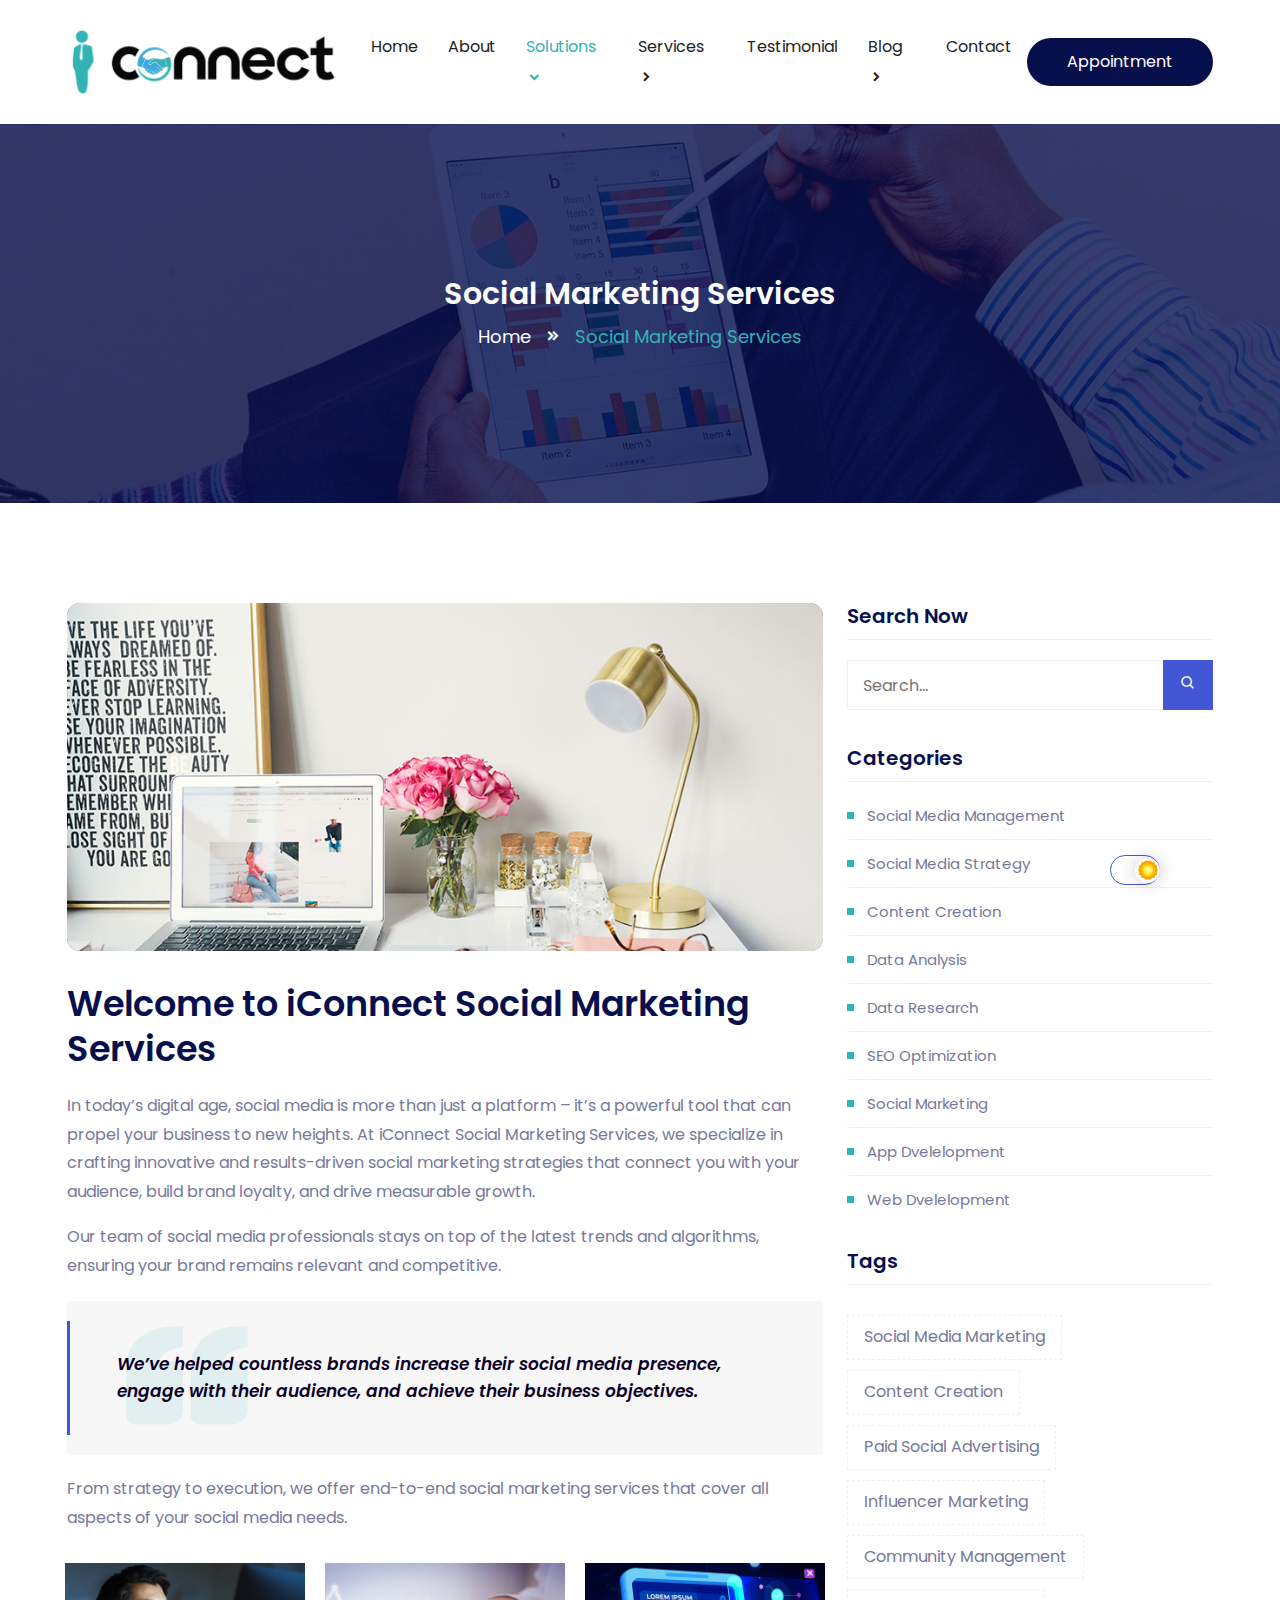
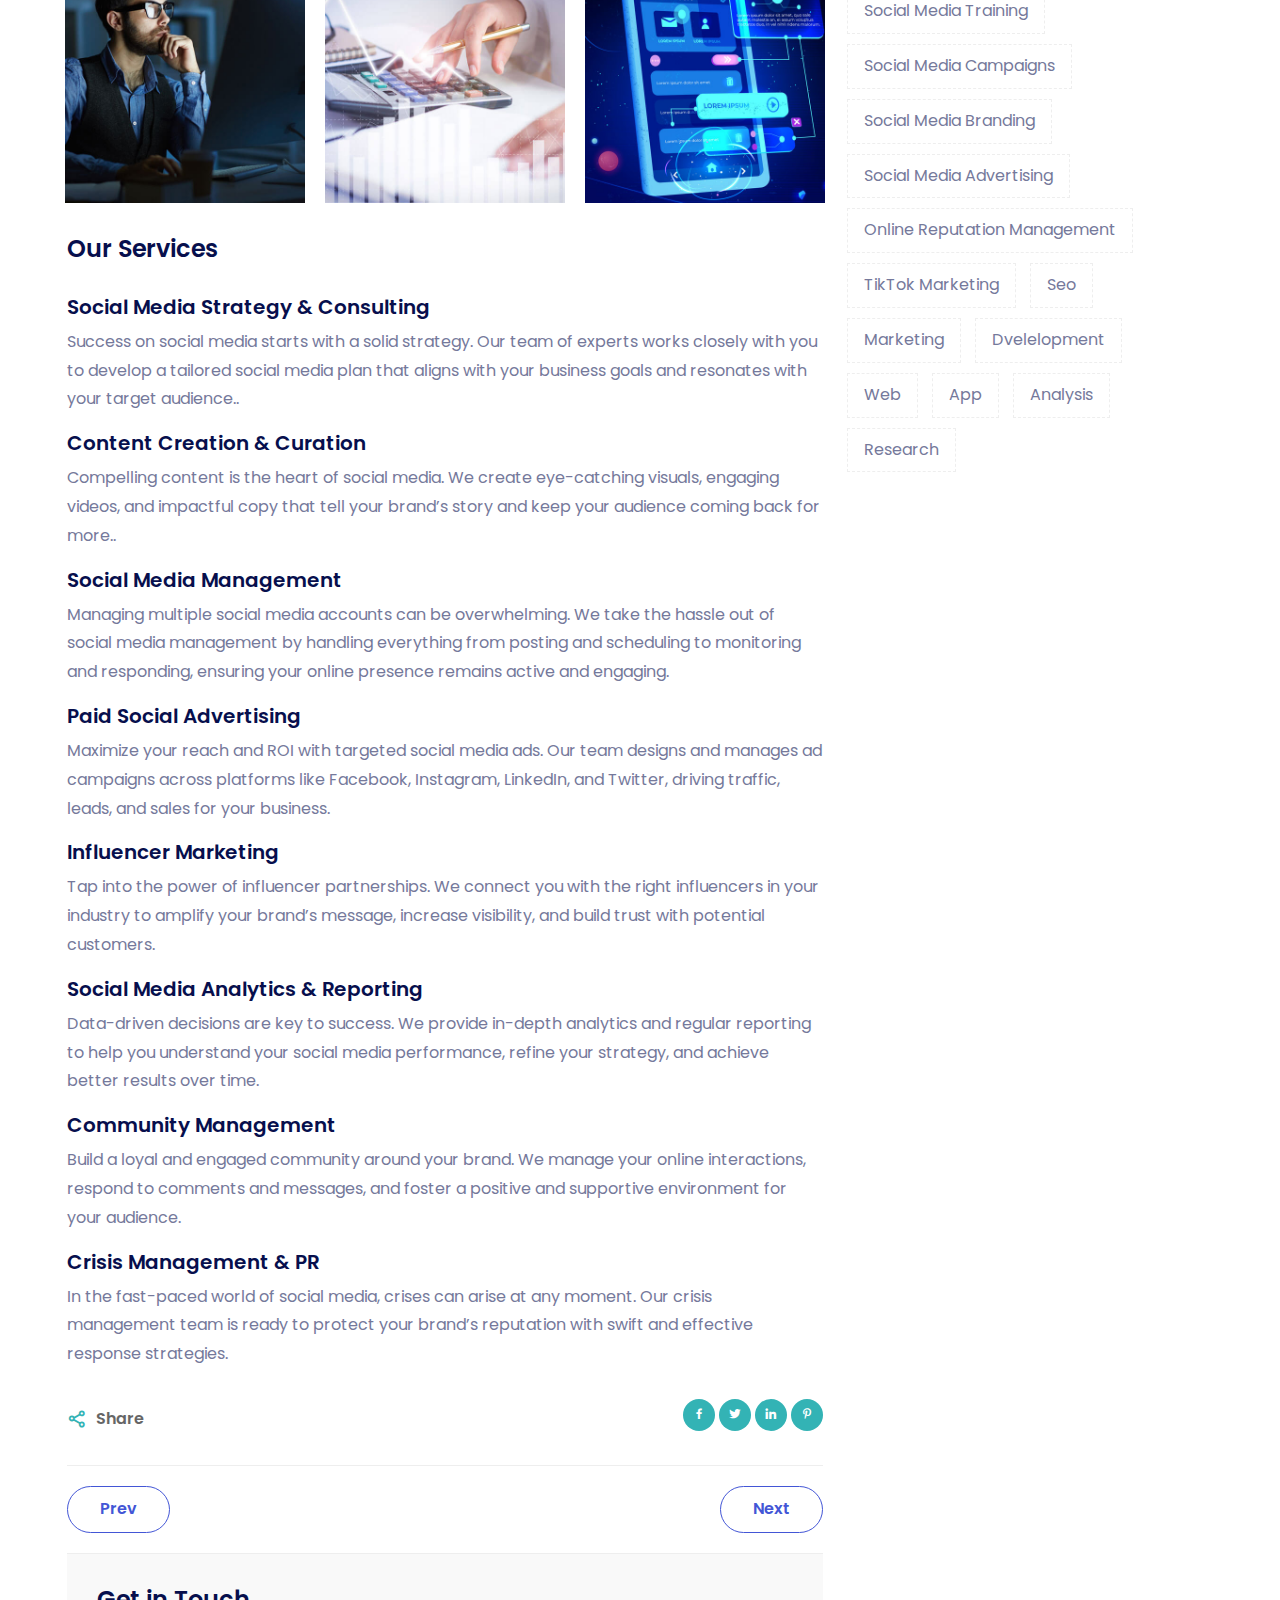
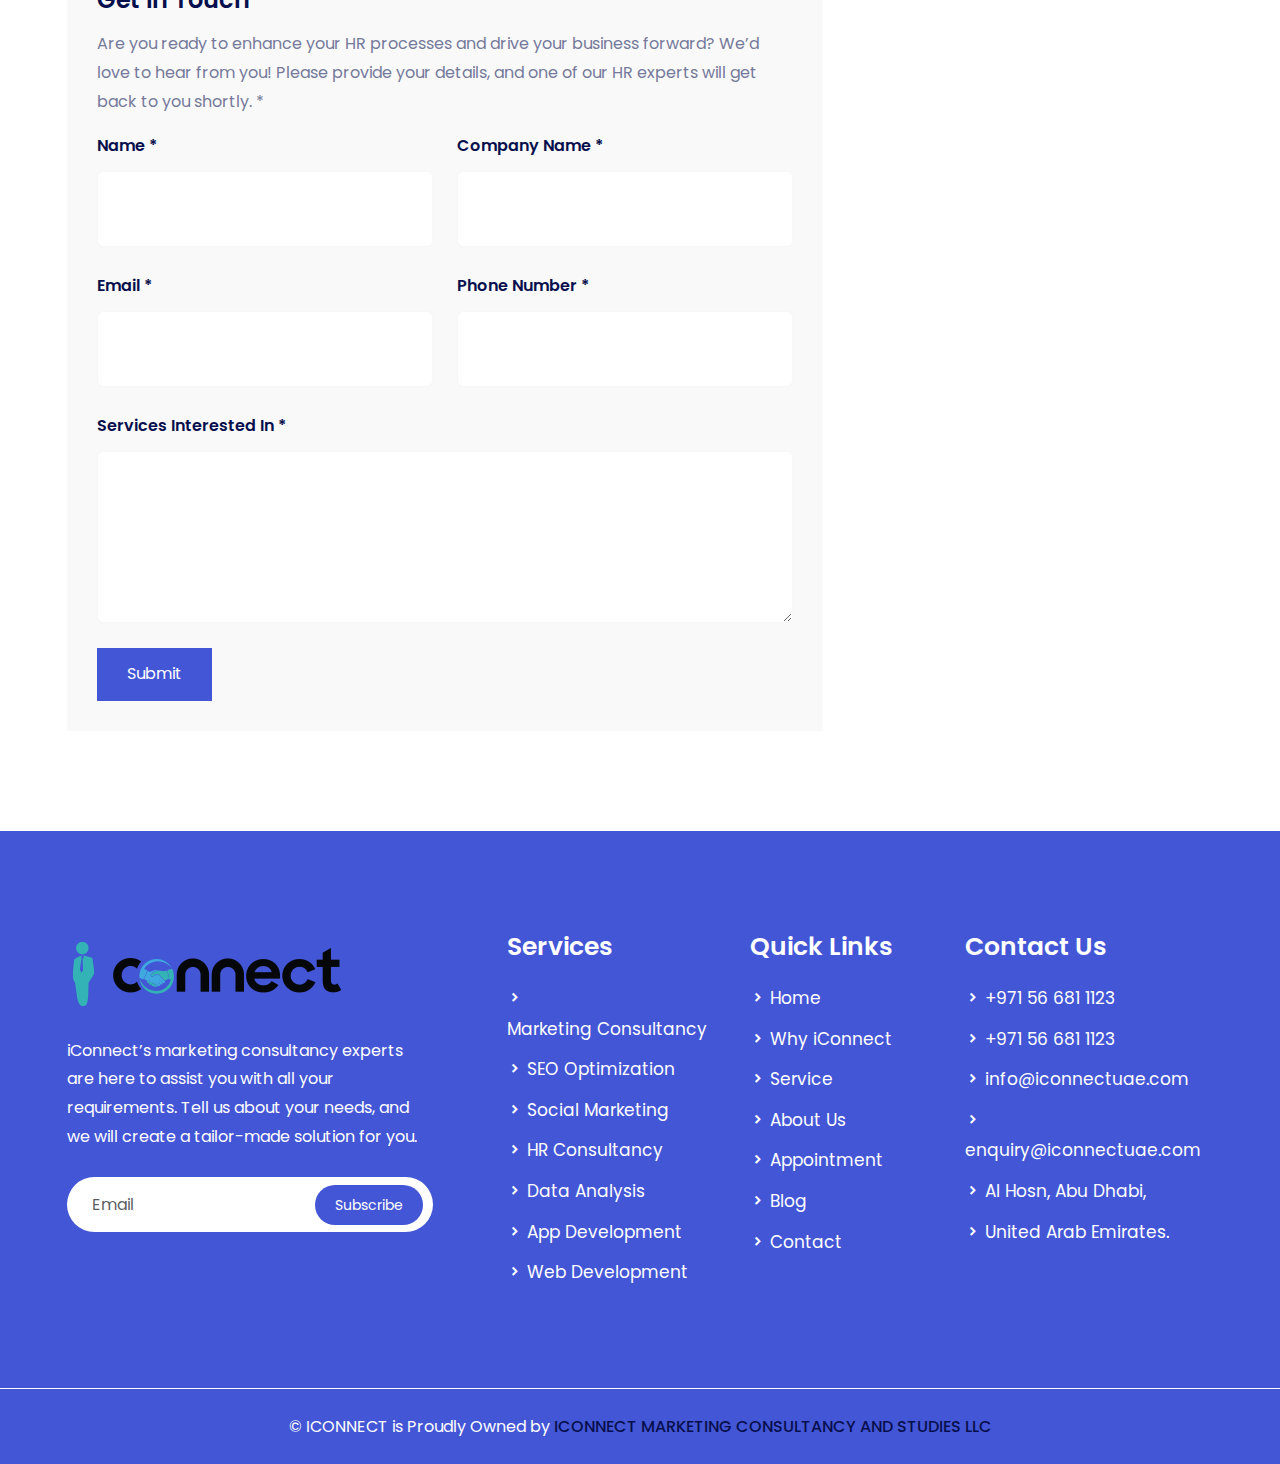
<file: iConnect/Social-Marketing.html>
<!DOCTYPE html>
<html lang="zxx">
    <head>
        <!-- Required Meta Tags -->
        <meta charset="UTF-8">
        <meta name="viewport" content="width=device-width, initial-scale=1.0">
        
        <!-- Bootstrap CSS -->
        <link rel="stylesheet" href="assets/css/bootstrap.min.css"> 
        <!-- Owl Carousel CSS -->
        <link rel="stylesheet" href="assets/css/owl.theme.default.min.css">
        <link rel="stylesheet" href="assets/css/owl.carousel.min.css">
        <!-- Magnific Popup CSS -->
        <link rel="stylesheet" href="assets/css/magnific-popup.min.css">
        <!-- Animate Min CSS -->
        <link rel="stylesheet" href="assets/css/animate.min.css">
        <!-- Boxicons CSS --> 
        <link rel="stylesheet" href="assets/css/boxicons.min.css">
        <!-- Flaticon CSS -->
        <link rel="stylesheet" href="assets/fonts/flaticon.css">
        <!-- Meanmenu CSS -->
        <link rel="stylesheet" href="assets/css/meanmenu.min.css">
        <!-- Style CSS -->
        <link rel="stylesheet" href="assets/css/style.css">
        <!-- Responsive CSS -->
        <link rel="stylesheet" href="assets/css/responsive.css">
        <!-- Theme Dark CSS -->
        <link rel="stylesheet" href="assets/css/theme-dark.css">
        

        
        <!-- Title -->
        <title>ICONNECT MARKETING CONSULTANCY AND STUDIES LLC - SEO & Digital Marketing Agency - Social Marketing services</title>

        <!-- Favicon -->
        <link rel="icon" type="image/png" href="logo/Icon.png">

        <script src="https://ajax.googleapis.com/ajax/libs/jquery/3.5.1/jquery.min.js"></script>

           <script>
            var isNS = (navigator.appName == "PN") ? 1 : 0;
            if(navigator.appName == "PN") document.captureEvents(Event.MOUSEDOWN||Event.MOUSEUP);
            function mischandler(){
            return false;
            }
            function mousehandler(e){
            var myevent = (isNS) ? e : event;
            var eventbutton = (isNS) ? myevent.which : myevent.button;
            if((eventbutton==2)||(eventbutton==3)) return false;
            }
            document.oncontextmenu = mischandler;
            document.onmousedown = mousehandler;
            document.onmouseup = mousehandler;
            </script>
    </head>
    <body>
        <!-- Start Preloader -->
        <div class="preloader">
            <div class="preloader-wave"></div>
        </div>
        <!-- End Preloader -->

         <!-- Start Navbar Area -->
         <div class="navbar-area">
            <!-- Menu For Mobile Device -->
             <div class="mobile-nav">
                <a href="index.html" class="logo">
                    <img src="logo/iconnect.png" class="logo-one" alt="Logo">
                    <img src="logo/iconnect.png" class="logo-two" alt="Logo">
                </a>
            </div>

            <!-- Menu For Desktop Device -->
            <div class="main-nav top-nav">
                <div class="container">
                    <nav class="navbar navbar-expand-md navbar-light ">
                        <a class="navbar-brand" href="index.html">
                            <img src="logo/iconnect.png" alt="Logo">
                        </a>
                        <a class="navbar-brand-sticky" href="index.html">
                            <img src="logo/logo.png" alt="Logo">
                        </a>

                        <div class="collapse navbar-collapse mean-menu" id="navbarSupportedContent">
                            <ul class="navbar-nav m-auto">
                                <li class="nav-item">
                                    <a href="index.html" class="nav-link">
                                        Home 
                                        
                                    </a>
                                    
                                </li>
                                <li class="nav-item">
                                    <a href="about.html" class="nav-link">
                                        About
                                    </a>
                                </li>
                                <li class="nav-item">
                                    <a href="#" class="nav-link  active">
                                        Solutions 
                                        <i class='bx bxs-chevron-right'></i>
                                    </a>
                                    <ul class="dropdown-menu">

                                        <li class="nav-item">
                                            <a href="solutions.html" class="nav-link active">
                                                Digital Marketing
                                                <i class="bx bx-chevron-right"></i>
                                            </a>
                                            <ul class="dropdown-menu">
                                                <li class="nav-item">
                                                    <a href="solutions.html" class="nav-link">
                                                        Content marketing</a>
                                                </li>
                                                <li class="nav-item">
                                                    <a href="solutions.html" class="nav-link  active">
                                                        Social media marketing</a>
                                                </li>
                                                <li class="nav-item">
                                                    <a href="#" class="nav-link">
                                                        Affiliate marketing
                                                        <i class="bx bx-chevron-right"></i>
                                                    </a>
                                                    <ul class="dropdown-menu">
                                                        <li class="nav-item">
                                                            <a href="solutions.html" class="nav-link">Email marketing</a>
                                                        </li>
                                                        <li class="nav-item">
                                                            <a href="solutions.html" class="nav-link">Marketing communications</a>
                                                        </li>
                                                        <li class="nav-item">
                                                            <a href="solutions.html" class="nav-link">Mobile marketing </a>
                                                        </li>
                                                        <li class="nav-item">
                                                            <a href="solutions.html" class="nav-link">Paid advertising </a>
                                                        </li>
                                                    </ul>
                                                </li>
                                            </ul>
                                        </li>

                                        <li class="nav-item">
                                            <a href="#" class="nav-link">
                                                Social Media

                                                <i class="bx bx-chevron-right"></i>
                                            </a>
                                            <ul class="dropdown-menu">
                                                <li class="nav-item">
                                                    <a href="#" class="nav-link">
                                                        Management
                                                        <i class="bx bx-chevron-right"></i>
                                                    </a>
                                                    <ul class="dropdown-menu">
                                                        <li class="nav-item">
                                                            <a href="solutions.html" class="nav-link">Account Setup</a>
                                                        </li>
                                                        <li class="nav-item">
                                                            <a href="solutions.html" class="nav-link">Profile Optimization</a>
                                                        </li>
                                                        <li class="nav-item">
                                                            <a href="solutions.html" class="nav-link">Daily Posting</a>
                                                        </li>
                                                        <li class="nav-item">
                                                            <a href="solutions.html" class="nav-link">Community Engagement</a>
                                                        </li>
                                                    </ul>
                                                </li>
                                                <li class="nav-item">
                                                    <a href="#" class="nav-link">
                                                        Content Creation
                                                        <i class="bx bx-chevron-right"></i>
                                                    </a>
                                                    <ul class="dropdown-menu">
                                                        <li class="nav-item">
                                                            <a href="solutions.html" class="nav-link">Graphic Design</a>
                                                        </li>
                                                        <li class="nav-item">
                                                            <a href="solutions.html" class="nav-link">Video Production</a>
                                                        </li>
                                                        <li class="nav-item">
                                                            <a href="solutions.html" class="nav-link">Copywriting</a>
                                                        </li>
                                                    </ul>
                                                </li>
                                                <li class="nav-item">
                                                    <a href="#" class="nav-link">
                                                        Analytics & Reporting
                                                        <i class="bx bx-chevron-right"></i>
                                                    </a>
                                                    <ul class="dropdown-menu">
                                                        <li class="nav-item">
                                                            <a href="solutions.html" class="nav-link">Performance Tracking</a>
                                                        </li>
                                                        <li class="nav-item">
                                                            <a href="solutions.html" class="nav-link">Monthly Reports</a>
                                                        </li>
                                                        <li class="nav-item">
                                                            <a href="solutions.html" class="nav-link">Insights & Recommendations</a>
                                                        </li>
                                                        <li class="nav-item">
                                                            <a href="solutions.html" class="nav-link">Community Engagement</a>
                                                        </li>
                                                    </ul>
                                                </li>
                                                <li class="nav-item">
                                                    <a href="#" class="nav-link">
                                                        Strategy
                                                        <i class="bx bx-chevron-right"></i>
                                                    </a>
                                                    <ul class="dropdown-menu">
                                                        <li class="nav-item">
                                                            <a href="solutions.html" class="nav-link">Audience Research</a>
                                                        </li>
                                                        <li class="nav-item">
                                                            <a href="solutions.html" class="nav-link">Content Strategy</a>
                                                        </li>
                                                        <li class="nav-item">
                                                            <a href="solutions.html" class="nav-link">Platform Selection</a>
                                                        </li>
                                                    </ul>
                                                </li>
                                            </ul>
                                        </li>

                                        <li class="nav-item">
                                            <a href="hr-consultancy-services.html" class="nav-link">
                                               HR Consultancy
                                            </a>
                                        </li>


                                        <li class="nav-item">
                                            <a href="solutions.html" class="nav-link">
                                               ECommerce
                                            </a>
                                        </li>
                                        <li class="nav-item">
                                            <a href="solutions.html" class="nav-link">
                                                Marketing Studies
                                            </a>
                                        </li>
                                        <li class="nav-item">
                                            <a href="solutions.html" class="nav-link">
                                                Consultancy
                                            </a>
                                        </li>
                                        <li class="nav-item">
                                            <a href="solutions.html" class="nav-link">
                                                Portfolio
                                            </a>
                                        </li>
                                        <li class="nav-item">
                                            <a href="contact.html" class="nav-link">
                                                FAQ
                                            </a>
                                        </li>
                                       
                                        <li class="nav-item">
                                            <a href="contact.html" class="nav-link">
                                                Terms & Conditions
                                            </a>
                                        </li>
                                        <li class="nav-item">
                                            <a href="contact.html" class="nav-link">
                                                Privacy Policy
                                            </a>
                                        </li>
                                        
                                    </ul>
                                </li>
                                <li class="nav-item">
                                    <a href="#" class="nav-link">
                                        Services 
                                        <i class='bx bxs-chevron-right'></i>
                                    </a>
                                    <ul class="dropdown-menu">
                                        <li class="nav-item">
                                            <a href="services.html" class="nav-link">
                                                Strategy & Consultancy
 
                                            </a>
                                        </li>
                                        <li class="nav-item">
                                            <a href="services.html" class="nav-link">
                                                Branding Design
                                            </a>
                                        </li>
                                        <li class="nav-item">
                                            <a href="services.html" class="nav-link">
                                                Market Analysis
                                            </a>
                                        </li>

                                        <li class="nav-item">
                                            <a href="services.html" class="nav-link">
                                                Media Management
                                            </a>
                                        </li>
                                        <li class="nav-item">
                                            <a href="services.html" class="nav-link">
                                                Development & Innovation
                                            </a>
                                        </li>
                                        <li class="nav-item">
                                            <a href="services.html" class="nav-link">
                                                Google Ads
                                            </a>
                                        </li>

                                    </ul>
                                </li>
                                <li class="nav-item">
                                    <a href="testimonial.html" class="nav-link">
                                        Testimonial
                                    </a>
                                </li>
                                <li class="nav-item">
                                    <a href="#" class="nav-link">
                                        Blog 
                                        <i class='bx bxs-chevron-right'></i>
                                    </a>
                                    <ul class="dropdown-menu">
                                        <li class="nav-item">
                                            <a href="blog.html" class="nav-link">
                                                Blog
                                            </a>
                                        </li>
                                        
                                    </ul>
                                </li>
                                <li class="nav-item">
                                    <a href="contact.html" class="nav-link">
                                        Contact
                                    </a>
                                </li>
                            </ul>

                            <div class="menu-btn">
                                <a href="bookNow.html" class="seo-btn">Appointment</a>
                            </div>
                        </div>
                    </nav>
                </div>
            </div>
        </div>
        <!-- End Navbar Area -->


        <!-- Inner Banner -->
        <div class="inner-banner inner-bg5">
            <div class="container">
                <div class="inner-title text-center">
                    <h3>Social Marketing Services</h3>
                    <ul>
                        <li>
                            <a href="index.html">Home</a>
                        </li>
                        <li>
                            <i class='bx bxs-chevrons-right'></i>
                        </li>
                        <li>Social Marketing Services</li>
                    </ul>
                </div>
            </div>
        </div>
        <!-- Inner Banner End -->

        <div class="blog-dtls ptb-100">
            <div class="container">
                <div class="row justify-content-center">
                    <div class="col-lg-8">
                        <div class="blog-dtls-content">
                            <div class="blog-dtls-img">
                                <img src="assets/img/blog/blog-dtls.jpg" alt="Blog Images">
                            </div>
                            <div class="blog-text">
                                <h2>Welcome to iConnect Social Marketing Services</h2>
                                <p>
                                    In today’s digital age, social media is more than just a platform – it’s a powerful tool that can propel your business to new heights. At iConnect Social Marketing Services, we specialize in crafting innovative and results-driven social marketing strategies that connect you with your audience, build brand loyalty, and drive measurable growth.
                                </p>
                                <p>
                                    Our team of social media professionals stays on top of the latest trends and algorithms, ensuring your brand remains relevant and competitive.
                                </p>
                                <blockquote class="boxicon-quote">
									<p>
                                        We’ve helped countless brands increase their social media presence, engage with their audience, and achieve their business objectives.
                                    </p>
                                </blockquote>
                                <p>
                                    From strategy to execution, we offer end-to-end social marketing services that cover all aspects of your social media needs.
                                </p>
                            </div>
                            <div class="row bolg-gallery">
                                <div class="bolg-gallery-item">
                                    <img src="assets/img/blog/5.jpg" alt="Blog Images">
                                </div>
                                <div class="bolg-gallery-item">
                                    <img src="assets/img/blog/4.jpg" alt="Blog Images">
                                </div>
                                <div class="bolg-gallery-item">
                                    <img src="assets/img/blog/6.jpg" alt="Blog Images">
                                </div>
                            </div>
                            <h3>Our Services</h3>

                            <h5>Social Media Strategy & Consulting</h5>
                            <p>
                                Success on social media starts with a solid strategy. Our team of experts works closely with you to develop a tailored social media plan that aligns with your business goals and resonates with your target audience..
                            </p>
                            <h5>Content Creation & Curation</h5>
                            <p>
                                Compelling content is the heart of social media. We create eye-catching visuals, engaging videos, and impactful copy that tell your brand’s story and keep your audience coming back for more..
                            </p>
                            <h5>Social Media Management</h5>
                            <p>
                                Managing multiple social media accounts can be overwhelming. We take the hassle out of social media management by handling everything from posting and scheduling to monitoring and responding, ensuring your online presence remains active and engaging.
                            </p>
                            <h5>Paid Social Advertising</h5>
                            <p>
                                Maximize your reach and ROI with targeted social media ads. Our team designs and manages ad campaigns across platforms like Facebook, Instagram, LinkedIn, and Twitter, driving traffic, leads, and sales for your business.
                            </p>

                            <h5>Influencer Marketing</h5>
                            <p>
                                Tap into the power of influencer partnerships. We connect you with the right influencers in your industry to amplify your brand’s message, increase visibility, and build trust with potential customers.
                            </p>

                            <h5>Social Media Analytics & Reporting</h5>
                            <p>
                                Data-driven decisions are key to success. We provide in-depth analytics and regular reporting to help you understand your social media performance, refine your strategy, and achieve better results over time.
                            </p>


                            <h5>Community Management</h5>
                            <p>
                                Build a loyal and engaged community around your brand. We manage your online interactions, respond to comments and messages, and foster a positive and supportive environment for your audience.
                            </p>
                            <h5>Crisis Management & PR</h5>
                            <p>
                                In the fast-paced world of social media, crises can arise at any moment. Our crisis management team is ready to protect your brand’s reputation with swift and effective response strategies.
                            </p>


                            <div class="article-footer">
								<div class="article-tags">
									<span><i class='bx bx-share-alt'></i></span>
									<a href="#">Share</a>
								</div>

								<div class="article-share">
									<ul class="social">
										<li>
											<a href="https://www.facebook.com/login/" target="_blank">
												<i class='bx bxl-facebook'></i>
											</a>
										</li>
										<li>
											<a href="https://twitter.com/login" target="_blank">
												<i class='bx bxl-twitter'></i>
											</a>
										</li>
										<li>
											<a href="https://www.linkedin.com/" target="_blank">
												<i class='bx bxl-linkedin'></i>
											</a>
										</li>
										<li>
											<a href="https://www.pinterest.com/" target="_blank">
												<i class='bx bxl-pinterest-alt'></i>
											</a>
										</li>
										
									</ul>
								</div>
                            </div>
                            
                            <div class="post-navigation">
								<div class="navigation-links">
									<div class="nav-previous">
										<a href="blog-details.html">Prev </a>
									</div>

									<div class="nav-next">
										<a href="blog-details.html">Next</a>
									</div>
								</div>
                            </div>
                            
                            <div class="comment-area">
                                

                                <div class="comment-respond">
                                    <h3 class="comment-respond-title">Get in Touch</h3>
                                    <form id="submit-form" class="comment-form">
                                        <p>Are you ready to enhance your HR processes and drive your business forward? We’d love to hear from you! Please provide your details, and one of our HR experts will get back to you shortly. *</p>
                                        <div class="row justify-content-center">
                                            <div class="col-lg-6">
                                                <div class="form-group">
                                                    <label>Name *</label>
                                                    <input type="text" class="form-control" name="name" required >
                                                </div>
                                            </div>
                                            <div class="col-lg-6">
                                                <div class="form-group">
                                                    <label>Company Name *</label>
                                                    <input type="text" class="form-control" name="cName" required >
                                                </div>
                                            </div>
                                            <div class="col-lg-6">
                                                <div class="form-group">
                                                    <label>Email *</label>
                                                    <input type="email" class="form-control" name="email" required >
                                                </div>
                                            </div>
                                            <div class="col-lg-6">
                                                <div class="form-group">
                                                    <label>Phone Number *</label>
                                                    <input type="Number" class="form-control" name="number" required >
                                                </div>
                                            </div>
                                            <div class="col-lg-12">
                                                <div class="form-group">
                                                    <label>Services Interested In *</label>
                                                    <textarea name="Comment" class="form-control textarea-hight" id="Comment" cols="30" rows="5" name="comment" required ></textarea>
                                                </div>
                                            </div>

                                            <div class="col-lg-12 col-md-12">
                                                <button type="submit" class="post-com-btn">
                                                    Submit
                                                </button>
                                            </div>
                                        </div>
                                    </form>

                                    <script>
                                        $("#submit-form").submit((e)=>{
                                        e.preventDefault()
                                        $.ajax({
                                        url:"https://script.google.com/macros/s/AKfycbya9kWASC_aai8wKnOk5J9cCiQwcYeacma74njdkfKA0fcAlR2OpcTQl1PPxkjxhb6ncw/exec",
                                        data:$("#submit-form").serialize(),
                                        method:"post",
                                        success:function (response){
                                        alert("Thank you for confirming your appointment!. We look forward to seeing you. Thank you!")
                                        window.location.reload()
                                        //window.location.href="https://google.com"
                                        },
                                        error:function (err){
                                        alert("Something Error")
                                        
                                        }
                                        })
                                        })
                                        </script>

                                </div>
                            </div>
                        </div>
                    </div>

                    <div class="col-lg-4">
                        <div class="widget-area">
                            <div class="widget widget_search">
                                <h3 class="widget-title">Search Now</h3>
                                <div class="post-wrap">
                                    <form class="search-form">
                                        <label>
                                            <span class="screen-reader-text">Search for:</span>
                                            <input type="search" class="search-field" placeholder="Search...">
                                        </label>
                                        <button type="submit"><i class='bx bx-search'></i></button>
                                    </form>
                                </div>
                            </div>

                            
                            
                            <section class="widget widget_categories">
                                <h3 class="widget-title">Categories</h3>
                                <div class="post-wrap">
                                    <ul>
                                        
                                        <li>
                                            <a href="blog-details.html">Social Media Management <span></span></a>
                                        </li>

                                        <li>
                                            <a href="blog-details.html">Social Media Strategy <span></span></a>
                                        </li>
                                        <li>
                                            <a href="blog-details.html"> Content Creation <span></span></a>
                                        </li>
                                        <li>
                                            <a href="blog-details.html">Data Analysis <span></span></a>
                                        </li>
                                        <li>
                                            <a href="blog-details.html">Data Research <span></span></a>
                                        </li>
                                        <li>
                                            <a href="blog-details.html">SEO Optimization <span></span></a>
                                        </li>
                                        <li>
                                            <a href="blog-details.html">Social Marketing <span></span></a>
                                        </li>
                                        <li>
                                            <a href="blog-details.html">App Dvelelopment <span></span></a>
                                        </li>
                                        <li>
                                            <a href="blog-details.html">Web Dvelelopment <span></span></a>
                                        </li>
                                    </ul>
                                </div>
                            </section>

                            <section class="widget widget_tag">
                                <h3 class="widget-title">Tags</h3>
                                <div class="post-wrap">
                                    <ul>
                                        <li>
                                            <a href="#">Social Media Marketing</a>
                                        </li>
                                        <li>
                                            <a href="#">Content Creation</a>
                                        </li>
                                        <li>
                                            <a href="#">Paid Social Advertising</a>
                                        </li>
                                        <li>
                                            <a href="#">Influencer Marketing</a>
                                        </li>
                                        <li>
                                            <a href="#">Community Management</a>
                                        </li>
                                        <li>
                                            <a href="#">Social Media Training</a>
                                        </li>
                                        <li>
                                            <a href="#">Social Media Campaigns</a>
                                        </li>
                                        <li>
                                            <a href="#">Social Media Branding</a>
                                        </li>
                                        <li>
                                            <a href="#">Social Media Advertising</a>
                                        </li>
                                        <li>
                                            <a href="#">Online Reputation Management</a>
                                        </li>
                                        <li>
                                            <a href="#">TikTok Marketing</a>
                                        </li>
                                        <li>
                                            <a href="#">Seo</a>
                                        </li>
                                        <li>
                                            <a href="#">Marketing</a>
                                        </li>
                                        <li>
                                            <a href="#">Dvelelopment</a>
                                        </li>
                                        <li>
                                            <a href="#">Web</a>
                                        </li>
                                        <li>
                                            <a href="#">App</a>
                                        </li>
                                        <li>
                                            <a href="#">Analysis</a>
                                        </li>
                                        <li>
                                            <a href="#">Research</a>
                                        </li>
                                    </ul>
                                </div>
                            </section>
                        </div>
                    </div>
                </div>
            </div>
        </div>

       <!-- Footer Area -->
       <footer id="footer" class="footer-area-bg">
        <div class="footer-area-top pt-100 pb-70">
            <div class="container">
                <div class="row justify-content-center">
                    <div class="col-lg-4 col-md-6">
                        <div class="footer-single">
                            <div class="footer-single-content">
                                <a href="index.html">
                                    <img src="logo/iconnect.png" alt="Logo">
                                </a>
                                <p>iConnect’s marketing consultancy experts are here to assist you with all your requirements. Tell us about your needs, and we will create a tailor-made solution for you.</p>
                            </div>

                            <div class="newsletter-area">
                                <form class="newsletter-form" data-toggle="validator">
                                    <input type="email" class="form-control" placeholder="Email" name="EMAIL" required autocomplete="off">
                                    <button class="subscribe-btn" type="submit">
                                        Subscribe
                                    </button>
                                    <div id="validator-newsletter" class="form-result"></div>
                                </form>
                            </div>
                        </div>
                    </div>

                    <div class="col-lg-3 col-md-6">
                        <div class="footer-list ml-50">
                            <h3>Services</h3>
                            <ul>
                                <li>
                                    <i class='bx bxs-chevron-right'></i>
                                    <a href="services.html">Marketing Consultancy</a>
                                </li>
                                <li>
                                    <i class='bx bxs-chevron-right'></i>
                                    <a href="services.html">SEO Optimization</a>
                                </li>
                                <li>
                                    <i class='bx bxs-chevron-right'></i>
                                    <a href="services.html">Social Marketing</a>
                                </li>
                                <li>
                                    <i class='bx bxs-chevron-right'></i>
                                    <a href="services.html">HR Consultancy</a>
                                </li>
                                <li>
                                    <i class='bx bxs-chevron-right'></i>
                                    <a href="services.html"> Data Analysis</a>
                                </li>
                                <li>
                                    <i class='bx bxs-chevron-right'></i>
                                    <a href="services.html">App Development </a>
                                </li>
                                <li>
                                    <i class='bx bxs-chevron-right'></i>
                                    <a href="services.html"> Web Development</a>
                                </li>
                            </ul>
                        </div>
                    </div>

                    <div class="col-lg-2 col-md-6">
                        <div class="footer-list">
                            <h3>Quick Links</h3>
                            <ul>
                                <li>
                                    <i class='bx bxs-chevron-right'></i>
                                    <a href="index.html">Home</a>
                                </li>
                                <li>
                                    <i class='bx bxs-chevron-right'></i>
                                    <a href="services.html">Why iConnect</a>
                                </li>
                                <li>
                                    <i class='bx bxs-chevron-right'></i>
                                    <a href="services.html">Service</a>
                                </li>
                                <li>
                                    <i class='bx bxs-chevron-right'></i>
                                    <a href="about.html">About Us</a>
                                </li>
                                <li>
                                    <i class='bx bxs-chevron-right'></i>
                                    <a href="bookNow.html">Appointment</a>
                                </li>
                                <li>
                                    <i class='bx bxs-chevron-right'></i>
                                    <a href="blog.html">Blog</a>
                                </li>
                                <li>
                                    <i class='bx bxs-chevron-right'></i>
                                    <a href="contact.html">Contact</a>
                                </li>
                            </ul>
                        </div>
                    </div>

                    <div class="col-lg-3 col-md-6">
                        <div class="footer-list ml-20">
                            <h3>Contact Us</h3>
                            <ul>
                                <li>
                                    <i class='bx bxs-chevron-right'></i>
                                    <a href="tel:+971566811123">+971 56 681 1123</a>
                                </li>
                                <li>
                                    <i class='bx bxs-chevron-right'></i>
                                    <a href="tel:+971566811123">+971 56 681 1123</a>
                                </li>
                                <li>
                                    <i class='bx bxs-chevron-right'></i>
                                    <a href="mailto:info@iconnectuae.com">info@iconnectuae.com</a>
                                </li>
                                <li>
                                    <i class='bx bxs-chevron-right'></i>
                                    <a href="mailto:enquiry@iconnectuae.com">enquiry@iconnectuae.com</a>
                                </li>
                                <li>
                                    <i class='bx bxs-chevron-right'></i>
                                    Al Hosn, Abu Dhabi,
                                </li>
                                <li>
                                    <i class='bx bxs-chevron-right'></i>
                                    United Arab Emirates.
                                </li>
                            </ul>
                        </div>
                    </div>
                </div>
            </div>
        </div>

        <div class="footer-bottom">
            <div class="container">
                <div class="row align-items-center justify-content-center">
                    <div class="col-lg-12">
                        <div class="bottom-text text-center">
                            <p>© ICONNECT is Proudly Owned by <a href="" target="_blank">  ICONNECT MARKETING CONSULTANCY AND STUDIES LLC</a></p>
                        </div>
                    </div>
                </div>
            </div>
        </div>
    </footer>
    <!-- Footer Area End -->


        <!-- Jquery Min JS -->
        <script src="assets/js/jquery.min.js"></script>
        <!-- Bootstrap Bundle Min JS -->
        <script src="assets/js/bootstrap.bundle.min.js"></script>
        <!-- Meanmenu JS -->
        <script src="assets/js/meanmenu.min.js"></script>
        <!-- Owl Carousel JS -->
        <script src="assets/js/owl.carousel.min.js"></script>
        <!-- Magnific Popup JS -->
        <script src="assets/js/jquery.magnific-popup.min.js"></script>
        <!-- Wow JS -->
        <script src="assets/js/wow.min.js"></script>
        <!-- Ajaxchimp Min JS -->
        <script src="assets/js/jquery.ajaxchimp.min.js"></script>
        <!-- Form Validator Min JS -->
        <script src="assets/js/form-validator.min.js"></script>
        <!-- Contact Form JS -->
        <script src="assets/js/contact-form-script.js"></script>
        <!-- Custom JS -->
        <script src="assets/js/custom.js"></script>
    </body>
</html>
</file>
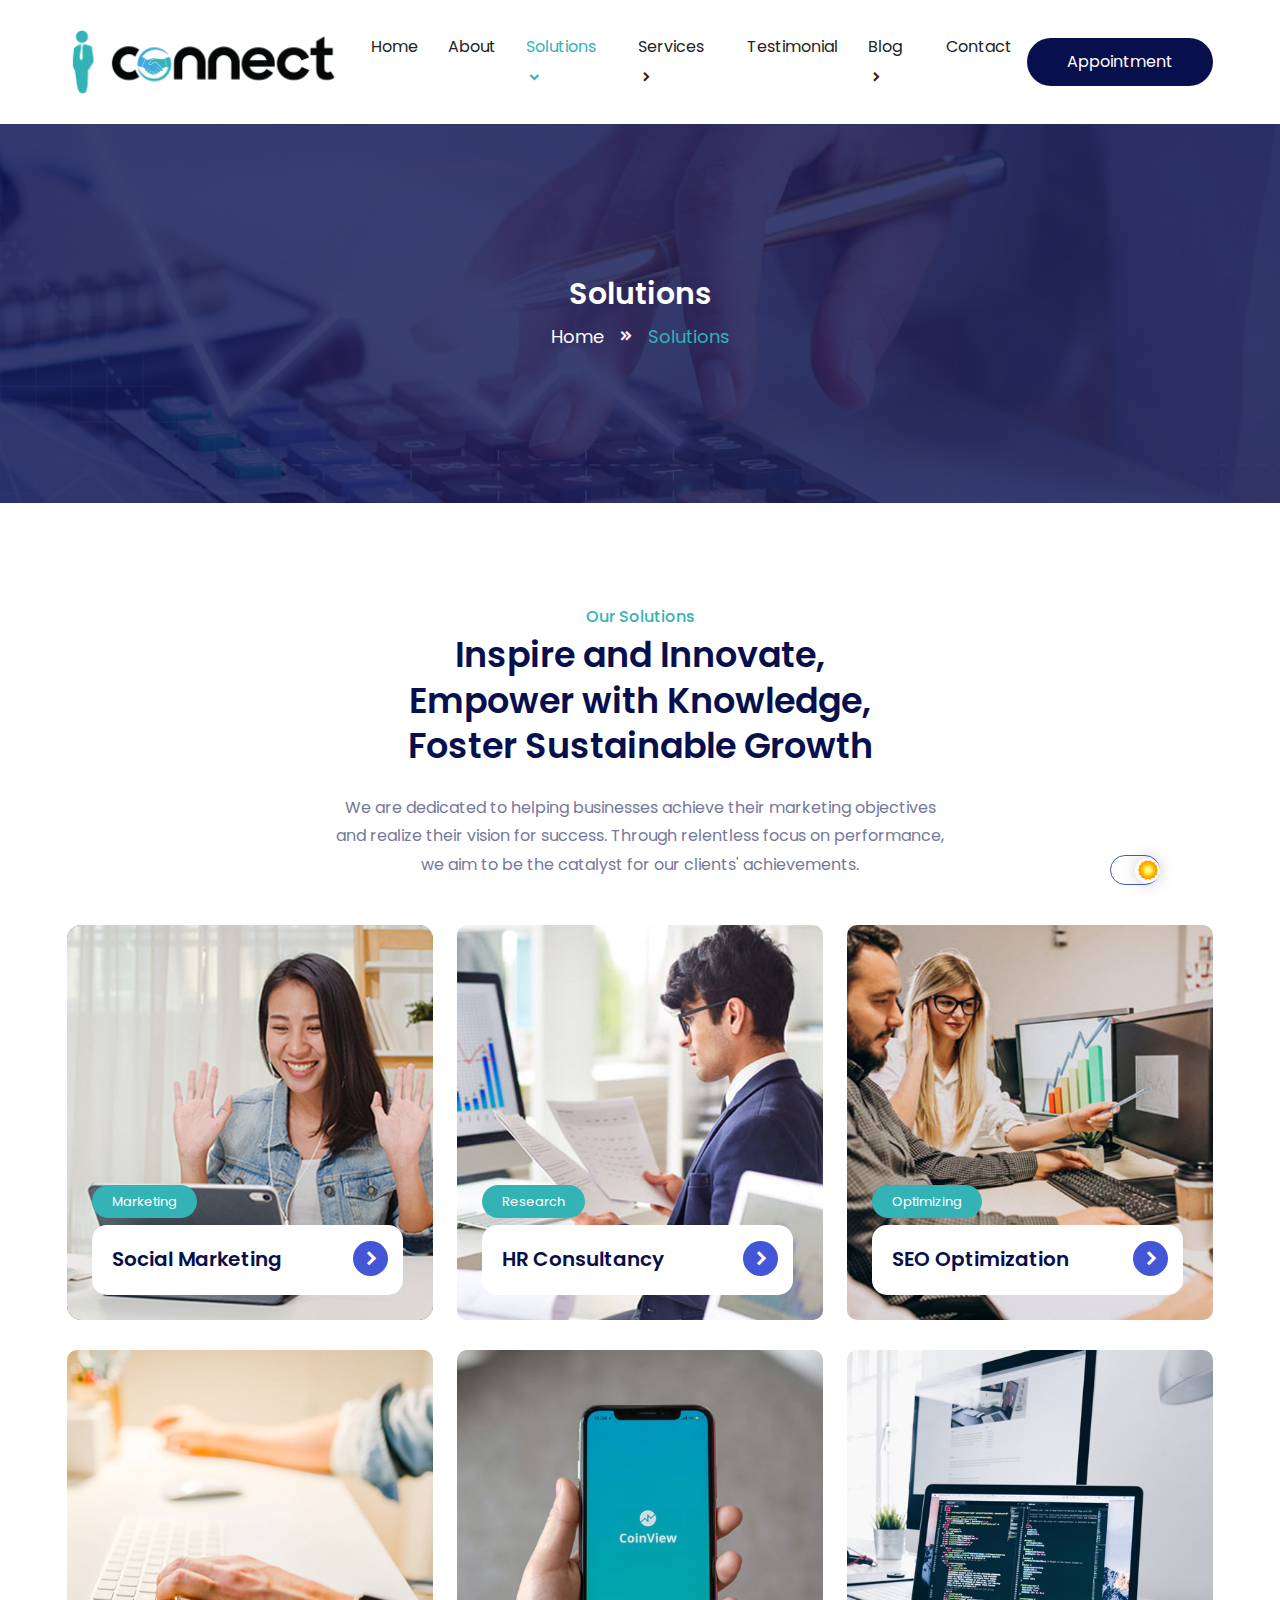
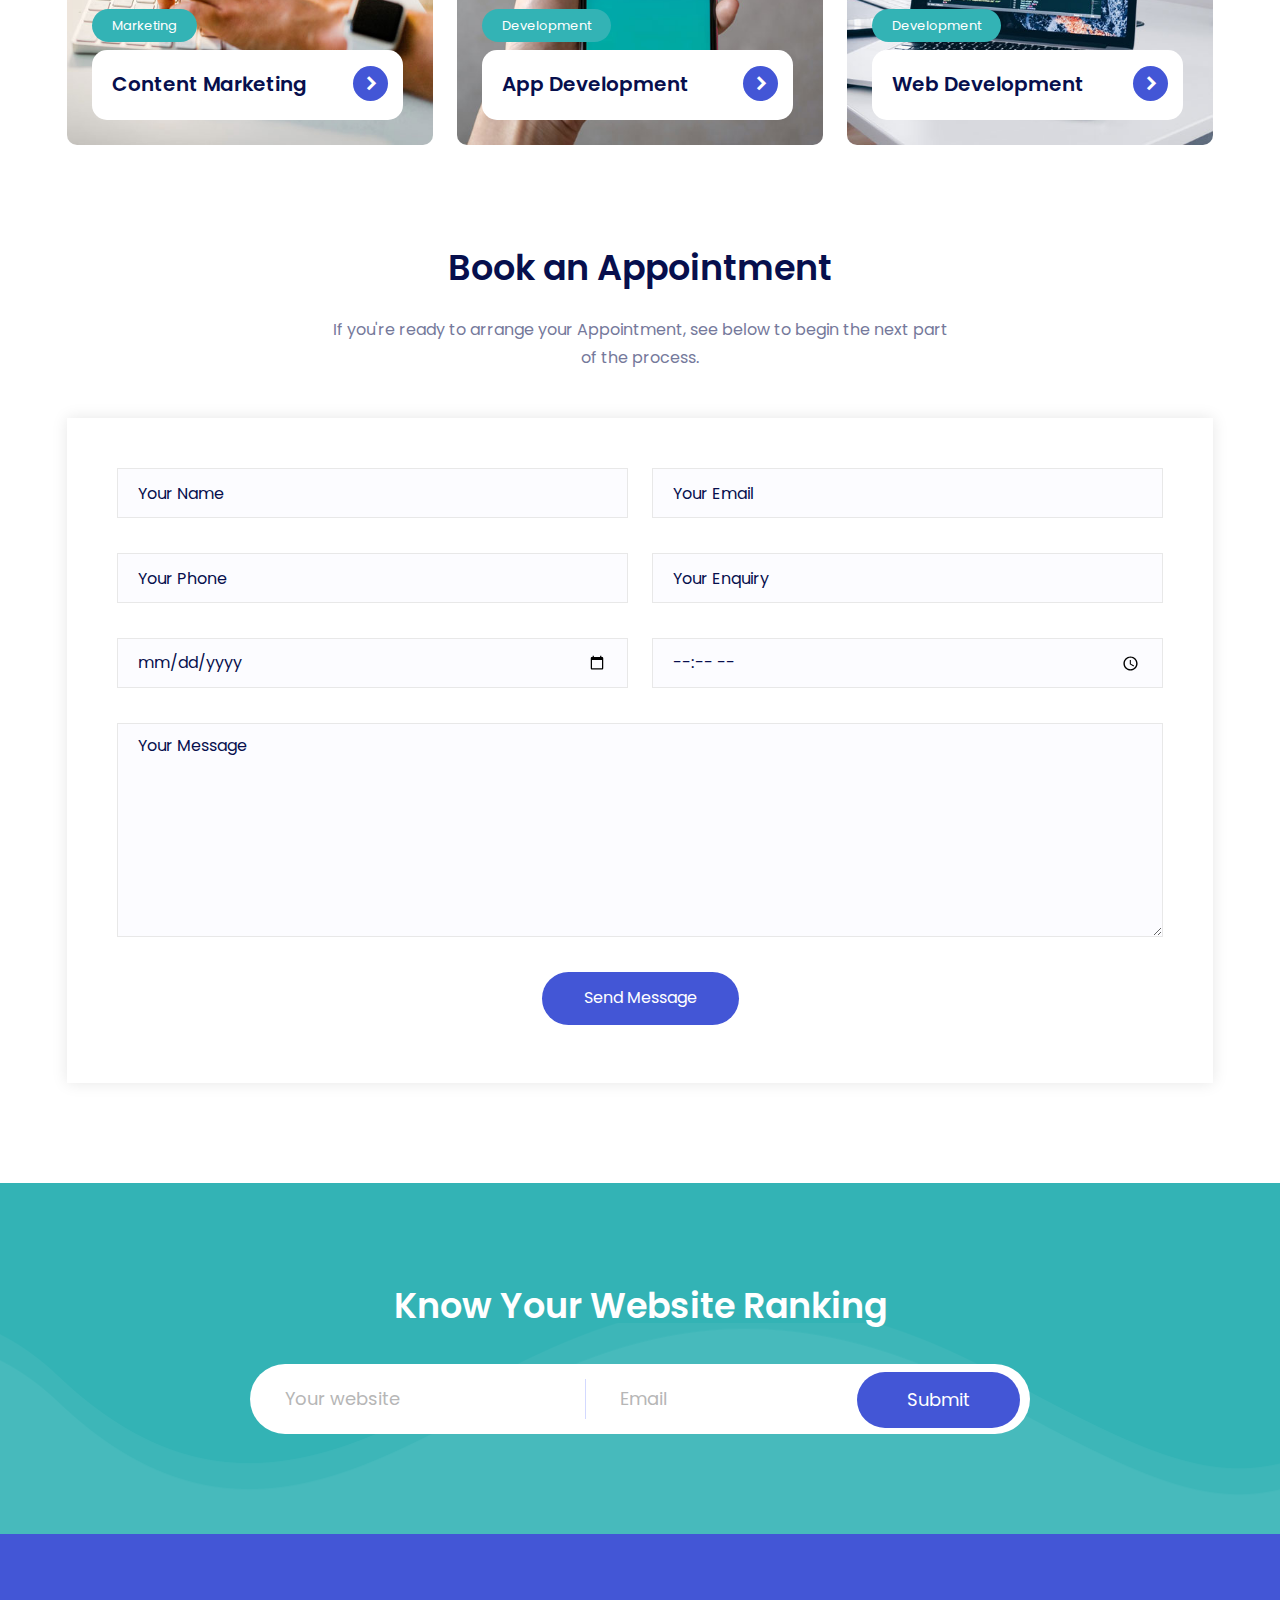
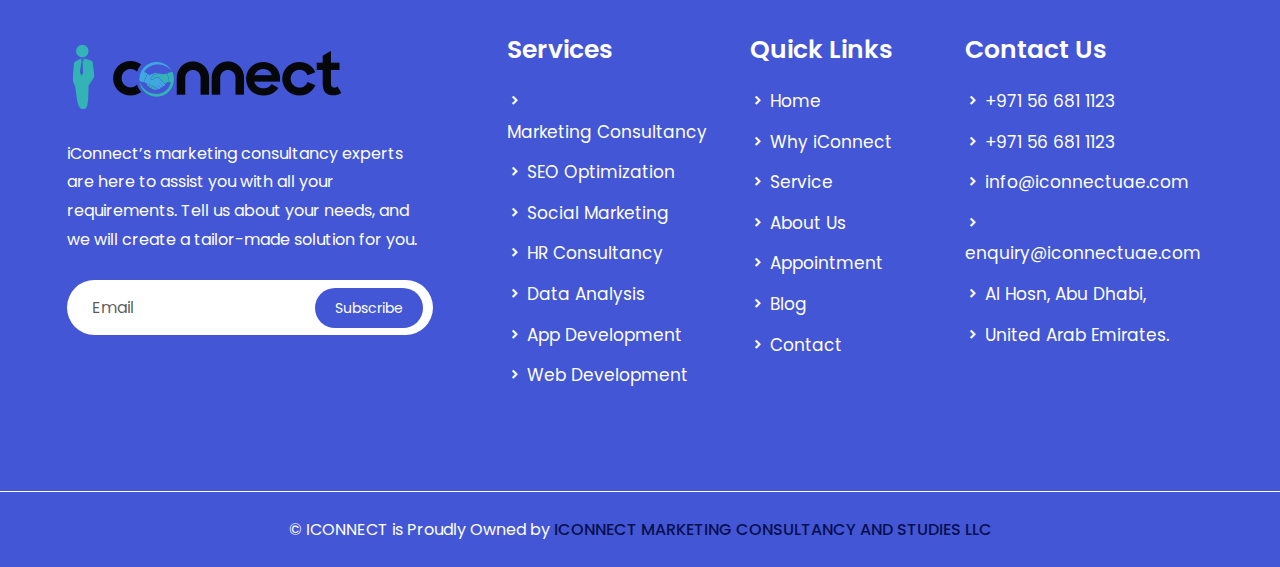
<file: iConnect/solutions.html>
<!DOCTYPE html>
<html lang="zxx">
    <head>
        <!-- Required Meta Tags -->
        <meta charset="UTF-8">
        <meta name="viewport" content="width=device-width, initial-scale=1.0">
        
        <!-- Bootstrap CSS -->
        <link rel="stylesheet" href="assets/css/bootstrap.min.css"> 
        <!-- Owl Carousel CSS -->
        <link rel="stylesheet" href="assets/css/owl.theme.default.min.css">
        <link rel="stylesheet" href="assets/css/owl.carousel.min.css">
        <!-- Magnific Popup CSS -->
        <link rel="stylesheet" href="assets/css/magnific-popup.min.css">
        <!-- Animate Min CSS -->
        <link rel="stylesheet" href="assets/css/animate.min.css">
        <!-- Boxicons CSS --> 
        <link rel="stylesheet" href="assets/css/boxicons.min.css">
        <!-- Flaticon CSS -->
        <link rel="stylesheet" href="assets/fonts/flaticon.css">
        <!-- Meanmenu CSS -->
        <link rel="stylesheet" href="assets/css/meanmenu.min.css">
        <!-- Style CSS -->
        <link rel="stylesheet" href="assets/css/style.css">
        <!-- Responsive CSS -->
        <link rel="stylesheet" href="assets/css/responsive.css">
        <!-- Theme Dark CSS -->
        <link rel="stylesheet" href="assets/css/theme-dark.css">

        <!-- Title -->
        <title>ICONNECT MARKETING CONSULTANCY AND STUDIES LLC - SEO & Digital Marketing Agency</title>

        <!-- Favicon -->
        <link rel="icon" type="image/png" href="logo/Icon.png">

        <script src="https://ajax.googleapis.com/ajax/libs/jquery/3.5.1/jquery.min.js"></script>

        <script>
        var isNS = (navigator.appName == "PN") ? 1 : 0;
        if(navigator.appName == "PN") document.captureEvents(Event.MOUSEDOWN||Event.MOUSEUP);
        function mischandler(){
        return false;
        }
        function mousehandler(e){
        var myevent = (isNS) ? e : event;
        var eventbutton = (isNS) ? myevent.which : myevent.button;
        if((eventbutton==2)||(eventbutton==3)) return false;
        }
        document.oncontextmenu = mischandler;
        document.onmousedown = mousehandler;
        document.onmouseup = mousehandler;
        </script>
    </head>
    <body>
        <!-- Start Preloader -->
        <div class="preloader">
            <div class="preloader-wave"></div>
        </div>
        <!-- End Preloader -->

        <!-- Start Navbar Area -->
        <div class="navbar-area">
            <!-- Menu For Mobile Device -->
             <div class="mobile-nav">
                <a href="index.html" class="logo">
                    <img src="logo/iconnect.png" class="logo-one" alt="Logo">
                    <img src="logo/iconnect.png" class="logo-two" alt="Logo">
                </a>
            </div>

            <!-- Menu For Desktop Device -->
            <div class="main-nav top-nav">
                <div class="container">
                    <nav class="navbar navbar-expand-md navbar-light ">
                        <a class="navbar-brand" href="index.html">
                            <img src="logo/iconnect.png" alt="Logo">
                        </a>
                        <a class="navbar-brand-sticky" href="index.html">
                            <img src="logo/logo.png" alt="Logo">
                        </a>

                        <div class="collapse navbar-collapse mean-menu" id="navbarSupportedContent">
                            <ul class="navbar-nav m-auto">
                                <li class="nav-item">
                                    <a href="index.html" class="nav-link">
                                        Home 
                                        
                                    </a>
                                    
                                </li>
                                <li class="nav-item">
                                    <a href="about.html" class="nav-link">
                                        About
                                    </a>
                                </li>
                                <li class="nav-item">
                                    <a href="#" class="nav-link active">
                                        Solutions 
                                        <i class='bx bxs-chevron-right'></i>
                                    </a>
                                    <ul class="dropdown-menu">

                                        <li class="nav-item">
                                            <a href="solutions.html" class="nav-link">
                                                Digital Marketing
                                                <i class="bx bx-chevron-right"></i>
                                            </a>
                                            <ul class="dropdown-menu">
                                                <li class="nav-item">
                                                    <a href="solutions.html" class="nav-link">
                                                        Content marketing</a>
                                                </li>
                                                <li class="nav-item">
                                                    <a href="solutions.html" class="nav-link">
                                                        Social media marketing</a>
                                                </li>
                                                <li class="nav-item">
                                                    <a href="solutions.html" class="nav-link">
                                                        Affiliate marketing
                                                        <i class="bx bx-chevron-right"></i>
                                                    </a>
                                                    <ul class="dropdown-menu">
                                                        <li class="nav-item">
                                                            <a href="solutions.html" class="nav-link">Email marketing</a>
                                                        </li>
                                                        <li class="nav-item">
                                                            <a href="solutions.html" class="nav-link">Marketing communications</a>
                                                        </li>
                                                        <li class="nav-item">
                                                            <a href="solutions.html" class="nav-link">Mobile marketing </a>
                                                        </li>
                                                        <li class="nav-item">
                                                            <a href="solutions.html" class="nav-link">Paid advertising </a>
                                                        </li>
                                                    </ul>
                                                </li>
                                            </ul>
                                        </li>

                                        <li class="nav-item">
                                            <a href="solutions.html" class="nav-link">
                                                Social Media

                                                <i class="bx bx-chevron-right"></i>
                                            </a>
                                            <ul class="dropdown-menu">
                                                <li class="nav-item">
                                                    <a href="solutions.html" class="nav-link">
                                                        Management
                                                        <i class="bx bx-chevron-right"></i>
                                                    </a>
                                                    <ul class="dropdown-menu">
                                                        <li class="nav-item">
                                                            <a href="solutions.html" class="nav-link">Account Setup</a>
                                                        </li>
                                                        <li class="nav-item">
                                                            <a href="solutions.html" class="nav-link">Profile Optimization</a>
                                                        </li>
                                                        <li class="nav-item">
                                                            <a href="solutions.html" class="nav-link">Daily Posting</a>
                                                        </li>
                                                        <li class="nav-item">
                                                            <a href="solutions.html" class="nav-link">Community Engagement</a>
                                                        </li>
                                                    </ul>
                                                </li>
                                                <li class="nav-item">
                                                    <a href="solutions.html" class="nav-link">
                                                        Content Creation
                                                        <i class="bx bx-chevron-right"></i>
                                                    </a>
                                                    <ul class="dropdown-menu">
                                                        <li class="nav-item">
                                                            <a href="solutions.html" class="nav-link">Graphic Design</a>
                                                        </li>
                                                        <li class="nav-item">
                                                            <a href="solutions.html" class="nav-link">Video Production</a>
                                                        </li>
                                                        <li class="nav-item">
                                                            <a href="solutions.html" class="nav-link">Copywriting</a>
                                                        </li>
                                                    </ul>
                                                </li>
                                                <li class="nav-item">
                                                    <a href="solutions.html" class="nav-link">
                                                        Analytics & Reporting
                                                        <i class="bx bx-chevron-right"></i>
                                                    </a>
                                                    <ul class="dropdown-menu">
                                                        <li class="nav-item">
                                                            <a href="solutions.html" class="nav-link">Performance Tracking</a>
                                                        </li>
                                                        <li class="nav-item">
                                                            <a href="solutions.html" class="nav-link">Monthly Reports</a>
                                                        </li>
                                                        <li class="nav-item">
                                                            <a href="solutions.html" class="nav-link">Insights & Recommendations</a>
                                                        </li>
                                                        <li class="nav-item">
                                                            <a href="solutions.html" class="nav-link">Community Engagement</a>
                                                        </li>
                                                    </ul>
                                                </li>
                                                <li class="nav-item">
                                                    <a href="solutions.html" class="nav-link">
                                                        Strategy
                                                        <i class="bx bx-chevron-right"></i>
                                                    </a>
                                                    <ul class="dropdown-menu">
                                                        <li class="nav-item">
                                                            <a href="solutions.html" class="nav-link">Audience Research</a>
                                                        </li>
                                                        <li class="nav-item">
                                                            <a href="solutions.html" class="nav-link">Content Strategy</a>
                                                        </li>
                                                        <li class="nav-item">
                                                            <a href="solutions.html" class="nav-link">Platform Selection</a>
                                                        </li>
                                                    </ul>
                                                </li>
                                            </ul>
                                        </li>

                                        <li class="nav-item">
                                            <a href="services.html" class="nav-link">
                                               HR Consultancy
                                            </a>
                                        </li>


                                        <li class="nav-item">
                                            <a href="solutions.html" class="nav-link">
                                               ECommerce
                                            </a>
                                        </li>
                                        <li class="nav-item">
                                            <a href="solutions.html" class="nav-link">
                                                Marketing Studies
                                            </a>
                                        </li>
                                        <li class="nav-item">
                                            <a href="services.html" class="nav-link">
                                                Consultancy
                                            </a>
                                        </li>
                                        <li class="nav-item">
                                            <a href="solutions.html" class="nav-link">
                                                Portfolio
                                            </a>
                                        </li>
                                        <li class="nav-item">
                                            <a href="contact.html" class="nav-link">
                                                FAQ
                                            </a>
                                        </li>
                                       
                                        <li class="nav-item">
                                            <a href="contact.html" class="nav-link">
                                                Terms & Conditions
                                            </a>
                                        </li>
                                        <li class="nav-item">
                                            <a href="contact.html" class="nav-link">
                                                Privacy Policy
                                            </a>
                                        </li>
                                        
                                    </ul>
                                </li>
                                <li class="nav-item">
                                    <a href="#" class="nav-link">
                                        Services 
                                        <i class='bx bxs-chevron-right'></i>
                                    </a>
                                    <ul class="dropdown-menu">
                                        <li class="nav-item">
                                            <a href="services.html" class="nav-link">
                                                Strategy & Consultancy
 
                                            </a>
                                        </li>
                                        <li class="nav-item">
                                            <a href="services.html" class="nav-link">
                                                Branding Design
                                            </a>
                                        </li>
                                        <li class="nav-item">
                                            <a href="services.html" class="nav-link">
                                                Market Analysis
                                            </a>
                                        </li>

                                        <li class="nav-item">
                                            <a href="services.html" class="nav-link">
                                                Media Management
                                            </a>
                                        </li>
                                        <li class="nav-item">
                                            <a href="services.html" class="nav-link">
                                                Development & Innovation
                                            </a>
                                        </li>
                                        <li class="nav-item">
                                            <a href="services.html" class="nav-link">
                                                Google Ads
                                            </a>
                                        </li>

                                    </ul>
                                </li>
                                <li class="nav-item">
                                    <a href="testimonial.html" class="nav-link">
                                        Testimonial
                                    </a>
                                </li>
                                <li class="nav-item">
                                    <a href="#" class="nav-link">
                                        Blog 
                                        <i class='bx bxs-chevron-right'></i>
                                    </a>
                                    <ul class="dropdown-menu">
                                        <li class="nav-item">
                                            <a href="blog.html" class="nav-link">
                                                Blog
                                            </a>
                                        </li>
                                        
                                    </ul>
                                </li>
                                <li class="nav-item">
                                    <a href="contact.html" class="nav-link">
                                        Contact
                                    </a>
                                </li>
                            </ul>

                            <div class="menu-btn">
                                <a href="bookNow.html" class="seo-btn">Appointment</a>
                            </div>
                        </div>
                    </nav>
                </div>
            </div>
        </div>
        <!-- End Navbar Area -->

        <!-- Inner Banner -->
        <div class="inner-banner inner-bg2">
            <div class="container">
                <div class="inner-title text-center">
                    <h3>Solutions</h3>
                    <ul>
                        <li>
                            <a href="index.html">Home</a>
                        </li>
                        <li>
                            <i class='bx bxs-chevrons-right'></i>
                        </li>
                        <li>Solutions</li>
                    </ul>
                </div>
            </div>
        </div>
        <!-- Inner Banner End -->

       <!-- Portfolio Area -->
       <section class="portfolio-area pt-100 pb-70">
        <div class="container">
            <div class="section-title text-center">
                <span>Our Solutions</span>
                <h2>Inspire and Innovate, Empower with Knowledge, Foster Sustainable Growth</h2>
                <p>
                    We are dedicated to helping businesses achieve their marketing objectives and realize their vision for success. Through relentless focus on performance, we aim to be the catalyst for our clients' achievements.
                </p>
            </div>
            <div class="row pt-45">
                <div class="col-lg-4 col-md-6">
                    <div class="portfolio-item">
                        <div class="portfolio-img">
                            <a href="portfolio.html">
                                <img src="assets/img/portfolio/1.jpg" alt="Portfolio Images">
                            </a>
                            <div class="portfolio-tag">
                                <a href="portfolio.html"><span>Marketing</span></a>
                            </div>
                            <div class="portfolio-content">
                                <a href="portfolio.html"><h3>Social Marketing</h3></a>
                                <i class='bx bxs-chevron-right'></i>
                            </div>
                        </div>
                    </div>
                </div>

                <div class="col-lg-4 col-md-6">
                    <div class="portfolio-item">
                        <div class="portfolio-img">
                            <a href="portfolio.html">
                                <img src="assets/img/portfolio/2.jpg" alt="Portfolio Images">
                            </a>
                            <div class="portfolio-tag">
                                <a href="portfolio.html"><span>Research</span></a>
                            </div>
                            <div class="portfolio-content">
                                <a href="portfolio.html"><h3>HR Consultancy</h3></a>
                                <i class='bx bxs-chevron-right'></i>
                            </div>
                        </div>
                    </div>
                </div>

                <div class="col-lg-4 col-md-6">
                    <div class="portfolio-item">
                        <div class="portfolio-img">
                            <a href="portfolio.html">
                                <img src="assets/img/portfolio/3.jpg" alt="Portfolio Images">
                            </a>
                            <div class="portfolio-tag">
                                <a href="portfolio.html"><span>Optimizing</span></a>
                            </div>
                            <div class="portfolio-content">
                                <a href="portfolio.html"><h3>SEO Optimization</h3></a>
                                <i class='bx bxs-chevron-right'></i>
                            </div>
                        </div>
                    </div>
                </div>

                <div class="col-lg-4 col-md-6">
                    <div class="portfolio-item">
                        <div class="portfolio-img">
                            <a href="portfolio.html">
                                <img src="assets/img/portfolio/4.jpg" alt="Portfolio Images">
                            </a>
                            <div class="portfolio-tag">
                                <a href="portfolio.html"><span>Marketing</span></a>
                            </div>
                            <div class="portfolio-content">
                                <a href="portfolio.html"><h3>Content Marketing</h3></a>
                                <i class='bx bxs-chevron-right'></i>
                            </div>
                        </div>
                    </div>
                </div>

                <div class="col-lg-4 col-md-6">
                    <div class="portfolio-item">
                        <div class="portfolio-img">
                            <a href="portfolio.html">
                                <img src="assets/img/portfolio/5.jpg" alt="Portfolio Images">
                            </a>
                            <div class="portfolio-tag">
                                <a href="portfolio.html"><span>Development</span></a>
                            </div>
                            <div class="portfolio-content">
                                <a href="portfolio.html"><h3>App Development</h3></a>
                                <i class='bx bxs-chevron-right'></i>
                            </div>
                        </div>
                    </div>
                </div>

                <div class="col-lg-4 col-md-6">
                    <div class="portfolio-item">
                        <div class="portfolio-img">
                            <a href="portfolio.html">
                                <img src="assets/img/portfolio/6.jpg" alt="Portfolio Images">
                            </a>
                            <div class="portfolio-tag">
                                <a href="portfolio.html"><span>Development</span></a>
                            </div>
                            <div class="portfolio-content">
                                <a href="portfolio.html"><h3>Web Development</h3></a>
                                <i class='bx bxs-chevron-right'></i>
                            </div>
                        </div>
                    </div>
                </div>
            </div>
        </div>
    </section>
    <!-- Portfolio Area End -->


    <!-- Contact Section -->
    <section class="contact-section pb-100">
        <div class="container">
            <div class="section-title text-center">
                <span></span>
                <h2>Book an Appointment</h2>
                <p>
                    If you're ready to arrange your Appointment, see below to begin the next part of the process.
                </p>
            </div>
            <div class="contact-wrap pt-45">
               <div class="contact-wrap-form">
                    <form id="submit-form">
                        <div class="row justify-content-center">
                            <div class="col-lg-6 col-sm-6">
                                <div class="form-group">
                                    <input type="text" name="name" id="name" class="form-control" required data-error="Please enter your name" placeholder="Your Name">
                                    <div class="help-block with-errors"></div>
                                </div>
                            </div>

                            <div class="col-lg-6 col-sm-6">
                                <div class="form-group">
                                    <input type="email" name="email" id="email" class="form-control" required data-error="Please enter your email" placeholder="Your Email">
                                    <div class="help-block with-errors"></div>
                                </div>
                            </div>

                            <div class="col-lg-6 col-sm-6">
                                <div class="form-group">
                                    <input type="text" name="phone_number" id="phone_number" required data-error="Please enter your number" class="form-control" placeholder="Your Phone">
                                    <div class="help-block with-errors"></div>
                                </div>
                            </div>

                            <div class="col-lg-6 col-sm-6">
                                <div class="form-group">
                                    <input type="text" name="msg_subject" id="msg_subject" class="form-control" required data-error="Please enter your enquiry" placeholder="Your Enquiry">
                                    <div class="help-block with-errors"></div>
                                </div>
                            </div>

                            <div class="col-lg-6 col-sm-6">
                                <div class="form-group">
                                    <input type="date" name="date" id="date" required data-error="Select Date" class="form-control" placeholder="date">
                                    <div class="help-block with-errors"></div>
                                </div>
                            </div>

                            <div class="col-lg-6 col-sm-6">
                                <div class="form-group">
                                    <input type="time" name="time" id="time" class="form-control" required data-error="Select Time" placeholder="time">
                                    <div class="help-block with-errors"></div>
                                </div>
                            </div>

                            <div class="col-lg-12 col-md-12">
                                <div class="form-group">
                                    <textarea name="message" class="form-control" id="message" cols="30" rows="8" required data-error="Write your message" placeholder="Your Message"></textarea>
                                    <div class="help-block with-errors"></div>
                                </div>
                            </div>

                            <div class="col-lg-12 col-md-12 text-center">
                                <button type="submit" class="default-btn page-btn text-center">
                                    Send Message
                                </button>
                                <div id="msgSubmit" class="h3 text-center hidden"></div>
                                <div class="clearfix"></div>
                            </div>
                        </div>
                    </form>

                    <script>
                        $("#submit-form").submit((e)=>{
                        e.preventDefault()
                        $.ajax({
                        url:"https://script.google.com/macros/s/AKfycbya9kWASC_aai8wKnOk5J9cCiQwcYeacma74njdkfKA0fcAlR2OpcTQl1PPxkjxhb6ncw/exec",
                        data:$("#submit-form").serialize(),
                        method:"post",
                        success:function (response){
                        alert("Thank you for confirming your appointment!. We look forward to seeing you. Thank you!")
                        window.location.reload()
                        //window.location.href="https://google.com"
                        },
                        error:function (err){
                        alert("Something Error")
                        
                        }
                        })
                        })
                        </script>

               </div>
            </div>
        </div>
    </section>
    <!-- Contact Section End -->


        <!-- Submission Area -->
        <div class="submission-area ptb-100">
            <div class="container">
                <div class="submission-title">
                    <h2>Know Your Website Ranking</h2>
                </div>
                <form class="submission-form">
                    <div class="row justify-content-center">
                        <div class="col-lg-5 col-md-6">
                            <div class="form-group">
								<input type="text" class="form-control" id="website" placeholder="Your website">
							</div>
                        </div>
                        <div class="col-lg-4 col-md-6">
                            <div class="form-group border-line">
								<input type="text" class="form-control" id="email" placeholder="Email">
							</div>
                        </div>
                        <div class="col-lg-3 col-md-3  ">
                            <button type="submit" class="default-btn">Submit</button>
                        </div>
                    </div>
                </form>
            </div>
        </div>
        <!-- Submission Area End -->

        <!-- Footer Area -->
        <footer id="footer" class="footer-area-bg">
            <div class="footer-area-top pt-100 pb-70">
                <div class="container">
                    <div class="row justify-content-center">
                        <div class="col-lg-4 col-md-6">
                            <div class="footer-single">
                                <div class="footer-single-content">
                                    <a href="index.html">
                                        <img src="logo/iconnect.png" alt="Logo">
                                    </a>
                                    <p>iConnect’s marketing consultancy experts are here to assist you with all your requirements. Tell us about your needs, and we will create a tailor-made solution for you.</p>
                                </div>

                                <div class="newsletter-area">
                                    <form class="newsletter-form" data-toggle="validator">
                                        <input type="email" class="form-control" placeholder="Email" name="EMAIL" required autocomplete="off">
                                        <button class="subscribe-btn" type="submit">
                                            Subscribe
                                        </button>
                                        <div id="validator-newsletter" class="form-result"></div>
                                    </form>
                                </div>
                            </div>
                        </div>

                        <div class="col-lg-3 col-md-6">
                            <div class="footer-list ml-50">
                                <h3>Services</h3>
                                <ul>
                                    <li>
                                        <i class='bx bxs-chevron-right'></i>
                                        <a href="services.html">Marketing Consultancy</a>
                                    </li>
                                    <li>
                                        <i class='bx bxs-chevron-right'></i>
                                        <a href="services.html">SEO Optimization</a>
                                    </li>
                                    <li>
                                        <i class='bx bxs-chevron-right'></i>
                                        <a href="services.html">Social Marketing</a>
                                    </li>
                                    <li>
                                        <i class='bx bxs-chevron-right'></i>
                                        <a href="services.html">HR Consultancy</a>
                                    </li>
                                    <li>
                                        <i class='bx bxs-chevron-right'></i>
                                        <a href="services.html"> Data Analysis</a>
                                    </li>
                                    <li>
                                        <i class='bx bxs-chevron-right'></i>
                                        <a href="services.html">App Development </a>
                                    </li>
                                    <li>
                                        <i class='bx bxs-chevron-right'></i>
                                        <a href="services.html"> Web Development</a>
                                    </li>
                                </ul>
                            </div>
                        </div>

                        <div class="col-lg-2 col-md-6">
                            <div class="footer-list">
                                <h3>Quick Links</h3>
                                <ul>
                                    <li>
                                        <i class='bx bxs-chevron-right'></i>
                                        <a href="index.html">Home</a>
                                    </li>
                                    <li>
                                        <i class='bx bxs-chevron-right'></i>
                                        <a href="services.html">Why iConnect</a>
                                    </li>
                                    <li>
                                        <i class='bx bxs-chevron-right'></i>
                                        <a href="services.html">Service</a>
                                    </li>
                                    <li>
                                        <i class='bx bxs-chevron-right'></i>
                                        <a href="about.html">About Us</a>
                                    </li>
                                    <li>
                                        <i class='bx bxs-chevron-right'></i>
                                        <a href="bookNow.html">Appointment</a>
                                    </li>
                                    <li>
                                        <i class='bx bxs-chevron-right'></i>
                                        <a href="blog.html">Blog</a>
                                    </li>
                                    <li>
                                        <i class='bx bxs-chevron-right'></i>
                                        <a href="contact.html">Contact</a>
                                    </li>
                                </ul>
                            </div>
                        </div>

                        <div class="col-lg-3 col-md-6">
                            <div class="footer-list ml-20">
                                <h3>Contact Us</h3>
                                <ul>
                                    <li>
                                        <i class='bx bxs-chevron-right'></i>
                                        <a href="tel:+971566811123">+971 56 681 1123</a>
                                    </li>
                                    <li>
                                        <i class='bx bxs-chevron-right'></i>
                                        <a href="tel:+971566811123">+971 56 681 1123</a>
                                    </li>
                                    <li>
                                        <i class='bx bxs-chevron-right'></i>
                                        <a href="mailto:info@iconnectuae.com">info@iconnectuae.com</a>
                                    </li>
                                    <li>
                                        <i class='bx bxs-chevron-right'></i>
                                        <a href="mailto:enquiry@iconnectuae.com">enquiry@iconnectuae.com</a>
                                    </li>
                                    <li>
                                        <i class='bx bxs-chevron-right'></i>
                                        Al Hosn, Abu Dhabi,
                                    </li>
                                    <li>
                                        <i class='bx bxs-chevron-right'></i>
                                        United Arab Emirates.
                                    </li>
                                </ul>
                            </div>
                        </div>
                    </div>
                </div>
            </div>

            <div class="footer-bottom">
                <div class="container">
                    <div class="row align-items-center justify-content-center">
                        <div class="col-lg-12">
                            <div class="bottom-text text-center">
                                <p>© ICONNECT is Proudly Owned by <a href="" target="_blank">  ICONNECT MARKETING CONSULTANCY AND STUDIES LLC</a></p>
                            </div>
                        </div>
                    </div>
                </div>
            </div>
        </footer>
        <!-- Footer Area End -->


         <!-- Jquery Min JS -->
        <script src="assets/js/jquery.min.js"></script>
        <!-- Bootstrap Bundle Min JS -->
        <script src="assets/js/bootstrap.bundle.min.js"></script>
        <!-- Meanmenu JS -->
        <script src="assets/js/meanmenu.min.js"></script>
        <!-- Owl Carousel JS -->
        <script src="assets/js/owl.carousel.min.js"></script>
        <!-- Magnific Popup JS -->
        <script src="assets/js/jquery.magnific-popup.min.js"></script>
        <!-- Wow JS -->
        <script src="assets/js/wow.min.js"></script>
        <!-- Ajaxchimp Min JS -->
        <script src="assets/js/jquery.ajaxchimp.min.js"></script>
        <!-- Form Validator Min JS -->
        <script src="assets/js/form-validator.min.js"></script>
        <!-- Contact Form JS -->
        <script src="assets/js/contact-form-script.js"></script>
        <!-- Custom JS -->
        <script src="assets/js/custom.js"></script>
    </body>
</html>
</file>
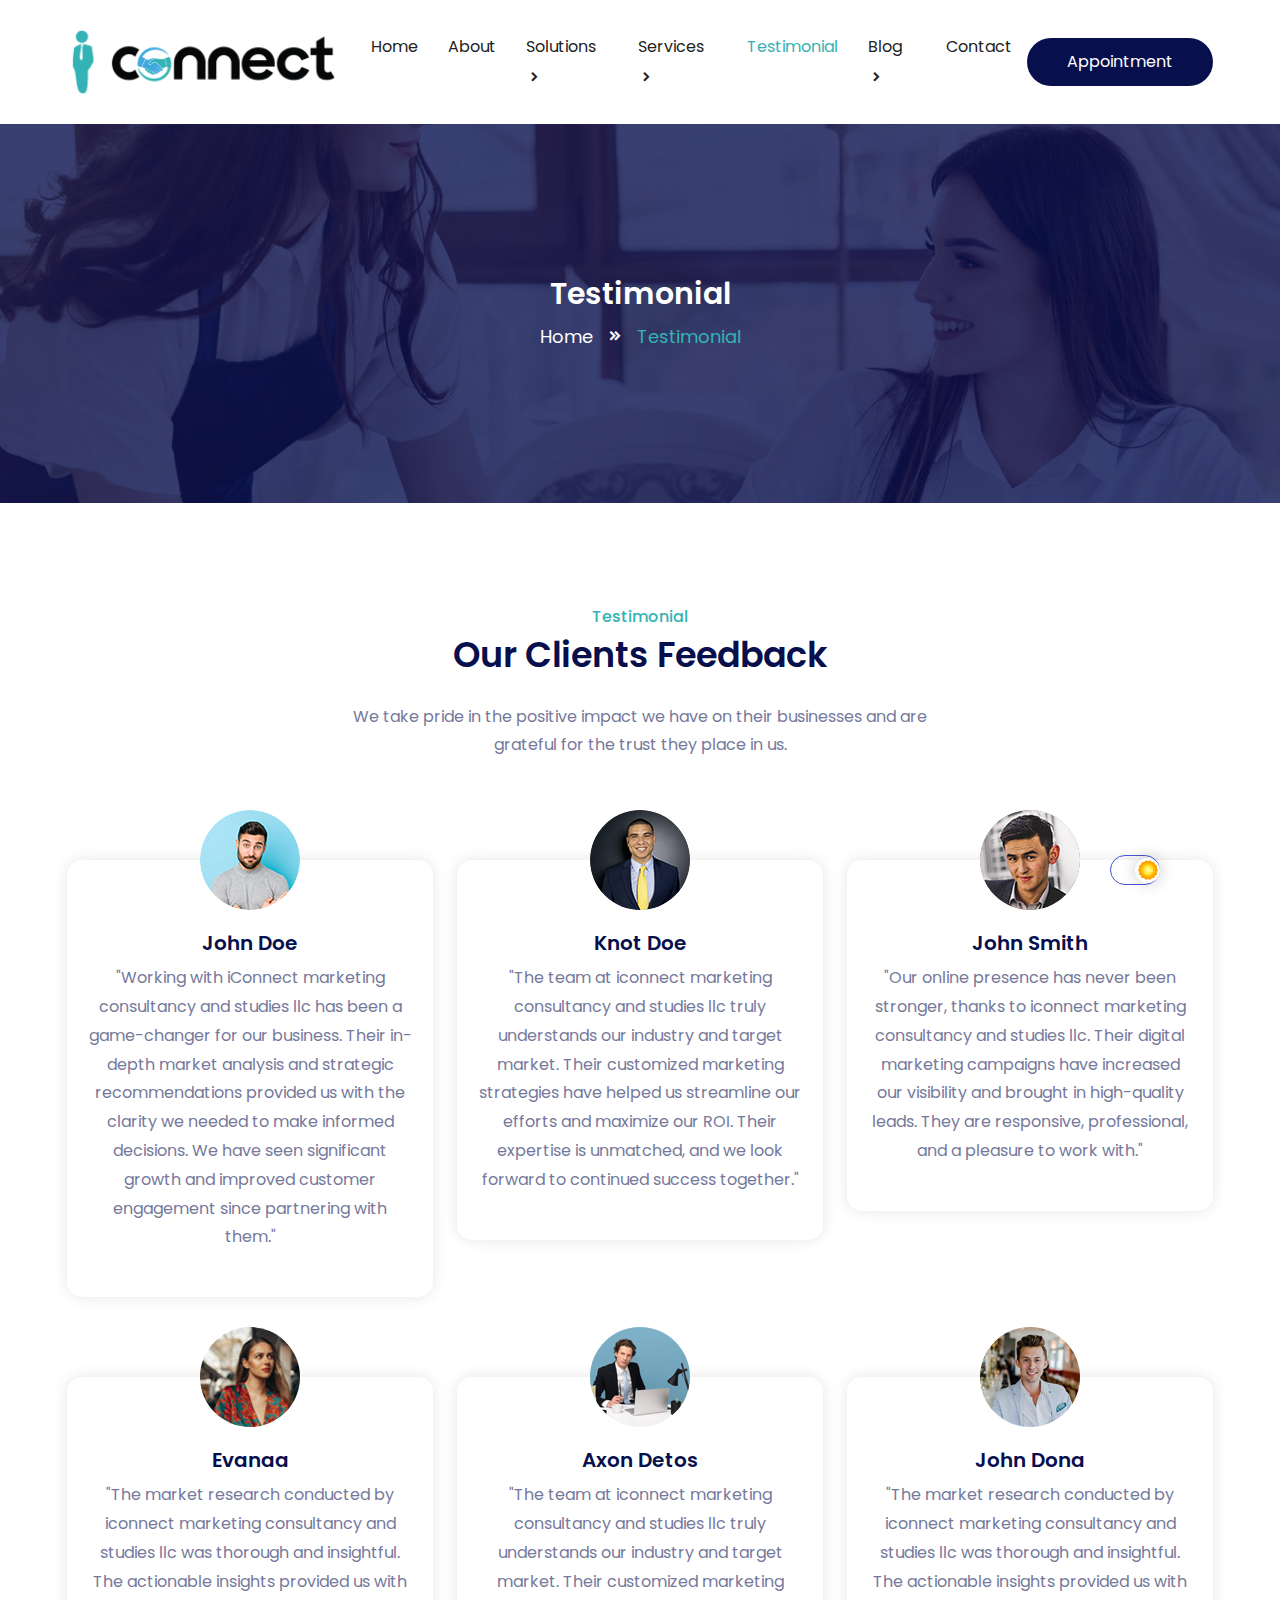
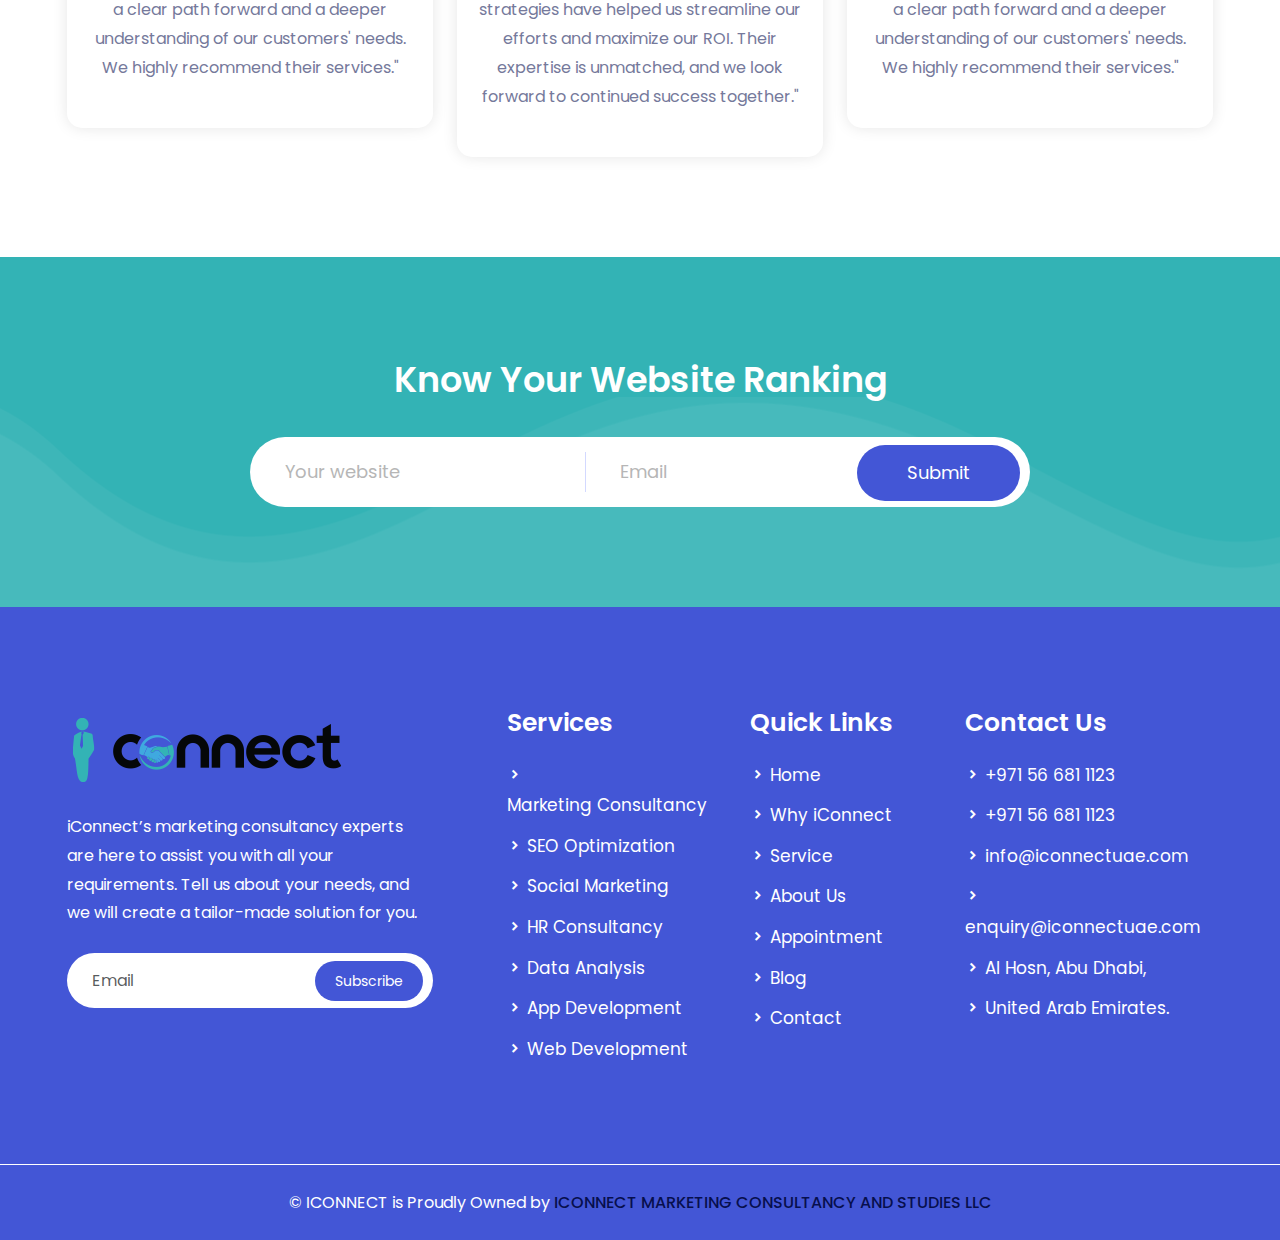
<file: iConnect/testimonial.html>
<!DOCTYPE html>
<html lang="zxx">
    <head>
        <!-- Required Meta Tags -->
        <meta charset="UTF-8">
        <meta name="viewport" content="width=device-width, initial-scale=1.0">
        
        <!-- Bootstrap CSS -->
        <link rel="stylesheet" href="assets/css/bootstrap.min.css"> 
        <!-- Owl Carousel CSS -->
        <link rel="stylesheet" href="assets/css/owl.theme.default.min.css">
        <link rel="stylesheet" href="assets/css/owl.carousel.min.css">
        <!-- Magnific Popup CSS -->
        <link rel="stylesheet" href="assets/css/magnific-popup.min.css">
        <!-- Animate Min CSS -->
        <link rel="stylesheet" href="assets/css/animate.min.css">
        <!-- Boxicons CSS --> 
        <link rel="stylesheet" href="assets/css/boxicons.min.css">
        <!-- Flaticon CSS -->
        <link rel="stylesheet" href="assets/fonts/flaticon.css">
        <!-- Meanmenu CSS -->
        <link rel="stylesheet" href="assets/css/meanmenu.min.css">
        <!-- Style CSS -->
        <link rel="stylesheet" href="assets/css/style.css">
        <!-- Responsive CSS -->
        <link rel="stylesheet" href="assets/css/responsive.css">
        <!-- Theme Dark CSS -->
        <link rel="stylesheet" href="assets/css/theme-dark.css">

        <!-- Title -->
        <title>ICONNECT MARKETING CONSULTANCY AND STUDIES LLC - SEO & Digital Marketing Agency</title>

        <!-- Favicon -->
        <link rel="icon" type="image/png" href="logo/Icon.png">

        <script>
            var isNS = (navigator.appName == "PN") ? 1 : 0;
            if(navigator.appName == "PN") document.captureEvents(Event.MOUSEDOWN||Event.MOUSEUP);
            function mischandler(){
            return false;
            }
            function mousehandler(e){
            var myevent = (isNS) ? e : event;
            var eventbutton = (isNS) ? myevent.which : myevent.button;
            if((eventbutton==2)||(eventbutton==3)) return false;
            }
            document.oncontextmenu = mischandler;
            document.onmousedown = mousehandler;
            document.onmouseup = mousehandler;
            </script>

    </head>
    <body>
        <!-- Start Preloader -->
        <div class="preloader">
            <div class="preloader-wave"></div>
        </div>
        <!-- End Preloader -->

        <!-- Start Navbar Area -->
        <div class="navbar-area">
            <!-- Menu For Mobile Device -->
             <div class="mobile-nav">
                <a href="index.html" class="logo">
                    <img src="logo/iconnect.png" class="logo-one" alt="Logo">
                    <img src="logo/iconnect.png" class="logo-two" alt="Logo">
                </a>
            </div>

            <!-- Menu For Desktop Device -->
            <div class="main-nav top-nav">
                <div class="container">
                    <nav class="navbar navbar-expand-md navbar-light ">
                        <a class="navbar-brand" href="index.html">
                            <img src="logo/iconnect.png" alt="Logo">
                        </a>
                        <a class="navbar-brand-sticky" href="index.html">
                            <img src="logo/logo.png" alt="Logo">
                        </a>

                        <div class="collapse navbar-collapse mean-menu" id="navbarSupportedContent">
                            <ul class="navbar-nav m-auto">
                                <li class="nav-item">
                                    <a href="index.html" class="nav-link">
                                        Home 
                                        
                                    </a>
                                    
                                </li>
                                <li class="nav-item">
                                    <a href="about.html" class="nav-link">
                                        About
                                    </a>
                                </li>
                                <li class="nav-item">
                                    <a href="#" class="nav-link">
                                        Solutions 
                                        <i class='bx bxs-chevron-right'></i>
                                    </a>
                                    <ul class="dropdown-menu">

                                        <li class="nav-item">
                                            <a href="#" class="nav-link">
                                                Digital Marketing
                                                <i class="bx bx-chevron-right"></i>
                                            </a>
                                            <ul class="dropdown-menu">
                                                <li class="nav-item">
                                                    <a href="#" class="nav-link">
                                                        Content marketing</a>
                                                </li>
                                                <li class="nav-item">
                                                    <a href="#" class="nav-link">
                                                        Social media marketing</a>
                                                </li>
                                                <li class="nav-item">
                                                    <a href="#" class="nav-link">
                                                        Affiliate marketing
                                                        <i class="bx bx-chevron-right"></i>
                                                    </a>
                                                    <ul class="dropdown-menu">
                                                        <li class="nav-item">
                                                            <a href="#" class="nav-link">Email marketing</a>
                                                        </li>
                                                        <li class="nav-item">
                                                            <a href="#" class="nav-link">Marketing communications</a>
                                                        </li>
                                                        <li class="nav-item">
                                                            <a href="#" class="nav-link">Mobile marketing </a>
                                                        </li>
                                                        <li class="nav-item">
                                                            <a href="#" class="nav-link">Paid advertising </a>
                                                        </li>
                                                    </ul>
                                                </li>
                                            </ul>
                                        </li>

                                        <li class="nav-item">
                                            <a href="#" class="nav-link">
                                                Social Media

                                                <i class="bx bx-chevron-right"></i>
                                            </a>
                                            <ul class="dropdown-menu">
                                                <li class="nav-item">
                                                    <a href="#" class="nav-link">
                                                        Management
                                                        <i class="bx bx-chevron-right"></i>
                                                    </a>
                                                    <ul class="dropdown-menu">
                                                        <li class="nav-item">
                                                            <a href="#" class="nav-link">Account Setup</a>
                                                        </li>
                                                        <li class="nav-item">
                                                            <a href="#" class="nav-link">Profile Optimization</a>
                                                        </li>
                                                        <li class="nav-item">
                                                            <a href="#" class="nav-link">Daily Posting</a>
                                                        </li>
                                                        <li class="nav-item">
                                                            <a href="#" class="nav-link">Community Engagement</a>
                                                        </li>
                                                    </ul>
                                                </li>
                                                <li class="nav-item">
                                                    <a href="#" class="nav-link">
                                                        Content Creation
                                                        <i class="bx bx-chevron-right"></i>
                                                    </a>
                                                    <ul class="dropdown-menu">
                                                        <li class="nav-item">
                                                            <a href="#" class="nav-link">Graphic Design</a>
                                                        </li>
                                                        <li class="nav-item">
                                                            <a href="#" class="nav-link">Video Production</a>
                                                        </li>
                                                        <li class="nav-item">
                                                            <a href="#" class="nav-link">Copywriting</a>
                                                        </li>
                                                    </ul>
                                                </li>
                                                <li class="nav-item">
                                                    <a href="#" class="nav-link">
                                                        Analytics & Reporting
                                                        <i class="bx bx-chevron-right"></i>
                                                    </a>
                                                    <ul class="dropdown-menu">
                                                        <li class="nav-item">
                                                            <a href="#" class="nav-link">Performance Tracking</a>
                                                        </li>
                                                        <li class="nav-item">
                                                            <a href="#" class="nav-link">Monthly Reports</a>
                                                        </li>
                                                        <li class="nav-item">
                                                            <a href="#" class="nav-link">Insights & Recommendations</a>
                                                        </li>
                                                        <li class="nav-item">
                                                            <a href="#" class="nav-link">Community Engagement</a>
                                                        </li>
                                                    </ul>
                                                </li>
                                                <li class="nav-item">
                                                    <a href="#" class="nav-link">
                                                        Strategy
                                                        <i class="bx bx-chevron-right"></i>
                                                    </a>
                                                    <ul class="dropdown-menu">
                                                        <li class="nav-item">
                                                            <a href="#" class="nav-link">Audience Research</a>
                                                        </li>
                                                        <li class="nav-item">
                                                            <a href="#" class="nav-link">Content Strategy</a>
                                                        </li>
                                                        <li class="nav-item">
                                                            <a href="#" class="nav-link">Platform Selection</a>
                                                        </li>
                                                    </ul>
                                                </li>
                                            </ul>
                                        </li>

                                        <li class="nav-item">
                                            <a href="members.html" class="nav-link">
                                               HR Consultancy
                                            </a>
                                        </li>


                                        <li class="nav-item">
                                            <a href="members.html" class="nav-link">
                                               ECommerce
                                            </a>
                                        </li>
                                        <li class="nav-item">
                                            <a href="portfolio.html" class="nav-link">
                                                Marketing Studies
                                            </a>
                                        </li>
                                        <li class="nav-item">
                                            <a href="pricing.html" class="nav-link">
                                                Consultancy
                                            </a>
                                        </li>
                                        <li class="nav-item">
                                            <a href="404.html" class="nav-link">
                                                Portfolio
                                            </a>
                                        </li>
                                        <li class="nav-item">
                                            <a href="faq.html" class="nav-link">
                                                FAQ
                                            </a>
                                        </li>
                                       
                                        <li class="nav-item">
                                            <a href="terms-condition.html" class="nav-link">
                                                Terms & Conditions
                                            </a>
                                        </li>
                                        <li class="nav-item">
                                            <a href="privacy-policy.html" class="nav-link">
                                                Privacy Policy
                                            </a>
                                        </li>
                                        
                                    </ul>
                                </li>
                                <li class="nav-item">
                                    <a href="#" class="nav-link">
                                        Services 
                                        <i class='bx bxs-chevron-right'></i>
                                    </a>
                                    <ul class="dropdown-menu">
                                        <li class="nav-item">
                                            <a href="services.html" class="nav-link">
                                                Strategy & Consultancy
 
                                            </a>
                                        </li>
                                        <li class="nav-item">
                                            <a href="services.html" class="nav-link">
                                                Branding Design
                                            </a>
                                        </li>
                                        <li class="nav-item">
                                            <a href="services.html" class="nav-link">
                                                Market Analysis
                                            </a>
                                        </li>

                                        <li class="nav-item">
                                            <a href="services.html" class="nav-link">
                                                Media Management
                                            </a>
                                        </li>
                                        <li class="nav-item">
                                            <a href="services.html" class="nav-link">
                                                Development & Innovation
                                            </a>
                                        </li>
                                        <li class="nav-item">
                                            <a href="services.html" class="nav-link">
                                                Google Ads
                                            </a>
                                        </li>

                                    </ul>
                                </li>
                                <li class="nav-item">
                                    <a href="testimonial.html" class="nav-link active">
                                        Testimonial
                                    </a>
                                </li>
                                <li class="nav-item">
                                    <a href="#" class="nav-link">
                                        Blog 
                                        <i class='bx bxs-chevron-right'></i>
                                    </a>
                                    <ul class="dropdown-menu">
                                        <li class="nav-item">
                                            <a href="blog.html" class="nav-link">
                                                Blog
                                            </a>
                                        </li>
                                        
                                    </ul>
                                </li>
                                <li class="nav-item">
                                    <a href="contact.html" class="nav-link">
                                        Contact
                                    </a>
                                </li>
                            </ul>

                            <div class="menu-btn">
                                <a href="bookNow.html" class="seo-btn">Appointment</a>
                            </div>
                        </div>
                    </nav>
                </div>
            </div>
        </div>
        <!-- End Navbar Area -->

        <!-- Inner Banner -->
        <div class="inner-banner inner-bg7">
            <div class="container">
                <div class="inner-title text-center">
                    <h3>Testimonial</h3>
                    <ul>
                        <li>
                            <a href="index.html">Home</a>
                        </li>
                        <li>
                            <i class='bx bxs-chevrons-right'></i>
                        </li>
                        <li>Testimonial</li>
                    </ul>
                </div>
            </div>
        </div>
        <!-- Inner Banner End -->

        <!-- Client Area -->
        <div class="client-area ptb-100">
            <div class="container">
                <div class="section-title text-center">
                    <span>Testimonial</span>
                    <h2>Our Clients Feedback</h2>
                    <p>
                        We take pride in the positive impact we have on their businesses and are grateful for the trust they place in us.
                    </p>
                </div>

                <div class="row pt-20">
                    <div class="col-lg-4 col-md-6">
                        <div class="client-item client-mt">
                            <div class="client-item-img">
                                <img src="assets/img/testimonial/t1.png" alt="Testimonial Images">
                            </div>
                            <h3>John Doe</h3>
                            <p>
                                "Working with iConnect marketing consultancy and studies llc has been a game-changer for our business. Their in-depth market analysis and strategic recommendations provided us with the clarity we needed to make informed decisions. We have seen significant growth and improved customer engagement since partnering with them."
                            </p>
                        </div>
                    </div>

                    <div class="col-lg-4 col-md-6">
                        <div class="client-item client-mt">
                            <div class="client-item-img">
                                <img src="assets/img/testimonial/t4.png" alt="Testimonial Images">
                            </div>
                            <h3>Knot Doe</h3>
                            <p>
                                "The team at iconnect marketing consultancy and studies llc truly understands our industry and target market. Their customized marketing strategies have helped us streamline our efforts and maximize our ROI. Their expertise is unmatched, and we look forward to continued success together."
                            </p>
                        </div>
                    </div>

                    <div class="col-lg-4 col-md-6">
                        <div class="client-item client-mt">
                            <div class="client-item-img">
                                <img src="assets/img/testimonial/t5.png" alt="Testimonial Images">
                            </div>
                            <h3>John Smith</h3>
                            <p>
                                "Our online presence has never been stronger, thanks to iconnect marketing consultancy and studies llc. Their digital marketing campaigns have increased our visibility and brought in high-quality leads. They are responsive, professional, and a pleasure to work with."
                            </p>
                        </div>
                    </div>

                    <div class="col-lg-4 col-md-6">
                        <div class="client-item client-mt">
                            <div class="client-item-img">
                                <img src="assets/img/testimonial/t3.png" alt="Testimonial Images">
                            </div>
                            <h3>Evanaa</h3>
                            <p>
                                "The market research conducted by iconnect marketing consultancy and studies llc was thorough and insightful. The actionable insights provided us with a clear path forward and a deeper understanding of our customers' needs. We highly recommend their services."
                            </p>
                        </div>
                    </div>
                    
                    <div class="col-lg-4 col-md-6">
                        <div class="client-item client-mt">
                            <div class="client-item-img">
                                <img src="assets/img/testimonial/t2.png" alt="Testimonial Images">
                            </div>
                            <h3>Axon Detos</h3>
                            <p>
                                "The team at iconnect marketing consultancy and studies llc truly understands our industry and target market. Their customized marketing strategies have helped us streamline our efforts and maximize our ROI. Their expertise is unmatched, and we look forward to continued success together."
                            </p>
                        </div>
                    </div> 

                    <div class="col-lg-4 col-md-6">
                        <div class="client-item client-mt">
                            <div class="client-item-img">
                                <img src="assets/img/testimonial/t6.png" alt="Testimonial Images">
                            </div>
                            <h3>John Dona</h3>
                            <p>
                                "The market research conducted by iconnect marketing consultancy and studies llc was thorough and insightful. The actionable insights provided us with a clear path forward and a deeper understanding of our customers' needs. We highly recommend their services."
                            </p>
                        </div>
                    </div> 
                </div>
            </div>
        </div>
        <!-- Client Area End -->
        
        <!-- Submission Area -->
        <div class="submission-area ptb-100">
            <div class="container">
                <div class="submission-title">
                    <h2>Know Your Website Ranking</h2>
                </div>
                <form class="submission-form">
                    <div class="row justify-content-center">
                        <div class="col-lg-5 col-md-6">
                            <div class="form-group">
								<input type="text" class="form-control" id="website" placeholder="Your website">
							</div>
                        </div>
                        <div class="col-lg-4 col-md-6">
                            <div class="form-group border-line">
								<input type="text" class="form-control" id="email" placeholder="Email">
							</div>
                        </div>
                        <div class="col-lg-3 col-md-3  ">
                            <button type="submit" class="default-btn">Submit</button>
                        </div>
                    </div>
                </form>
            </div>
        </div>
        <!-- Submission Area End -->

        <!-- Footer Area -->
        <footer id="footer" class="footer-area-bg">
            <div class="footer-area-top pt-100 pb-70">
                <div class="container">
                    <div class="row justify-content-center">
                        <div class="col-lg-4 col-md-6">
                            <div class="footer-single">
                                <div class="footer-single-content">
                                    <a href="index.html">
                                        <img src="logo/iconnect.png" alt="Logo">
                                    </a>
                                    <p>iConnect’s marketing consultancy experts are here to assist you with all your requirements. Tell us about your needs, and we will create a tailor-made solution for you.</p>
                                </div>

                                <div class="newsletter-area">
                                    <form class="newsletter-form" data-toggle="validator">
                                        <input type="email" class="form-control" placeholder="Email" name="EMAIL" required autocomplete="off">
                                        <button class="subscribe-btn" type="submit">
                                            Subscribe
                                        </button>
                                        <div id="validator-newsletter" class="form-result"></div>
                                    </form>
                                </div>
                            </div>
                        </div>

                        <div class="col-lg-3 col-md-6">
                            <div class="footer-list ml-50">
                                <h3>Services</h3>
                                <ul>
                                    <li>
                                        <i class='bx bxs-chevron-right'></i>
                                        <a href="services.html">Marketing Consultancy</a>
                                    </li>
                                    <li>
                                        <i class='bx bxs-chevron-right'></i>
                                        <a href="services.html">SEO Optimization</a>
                                    </li>
                                    <li>
                                        <i class='bx bxs-chevron-right'></i>
                                        <a href="services.html">Social Marketing</a>
                                    </li>
                                    <li>
                                        <i class='bx bxs-chevron-right'></i>
                                        <a href="services.html">HR Consultancy</a>
                                    </li>
                                    <li>
                                        <i class='bx bxs-chevron-right'></i>
                                        <a href="services.html"> Data Analysis</a>
                                    </li>
                                    <li>
                                        <i class='bx bxs-chevron-right'></i>
                                        <a href="services.html">App Development </a>
                                    </li>
                                    <li>
                                        <i class='bx bxs-chevron-right'></i>
                                        <a href="services.html"> Web Development</a>
                                    </li>
                                </ul>
                            </div>
                        </div>

                        <div class="col-lg-2 col-md-6">
                            <div class="footer-list">
                                <h3>Quick Links</h3>
                                <ul>
                                    <li>
                                        <i class='bx bxs-chevron-right'></i>
                                        <a href="index.html">Home</a>
                                    </li>
                                    <li>
                                        <i class='bx bxs-chevron-right'></i>
                                        <a href="services.html">Why iConnect</a>
                                    </li>
                                    <li>
                                        <i class='bx bxs-chevron-right'></i>
                                        <a href="services.html">Service</a>
                                    </li>
                                    <li>
                                        <i class='bx bxs-chevron-right'></i>
                                        <a href="about.html">About Us</a>
                                    </li>
                                    <li>
                                        <i class='bx bxs-chevron-right'></i>
                                        <a href="bookNow.html">Appointment</a>
                                    </li>
                                    <li>
                                        <i class='bx bxs-chevron-right'></i>
                                        <a href="blog.html">Blog</a>
                                    </li>
                                    <li>
                                        <i class='bx bxs-chevron-right'></i>
                                        <a href="contact.html">Contact</a>
                                    </li>
                                </ul>
                            </div>
                        </div>

                        <div class="col-lg-3 col-md-6">
                            <div class="footer-list ml-20">
                                <h3>Contact Us</h3>
                                <ul>
                                    <li>
                                        <i class='bx bxs-chevron-right'></i>
                                        <a href="tel:+971566811123">+971 56 681 1123</a>
                                    </li>
                                    <li>
                                        <i class='bx bxs-chevron-right'></i>
                                        <a href="tel:+971566811123">+971 56 681 1123</a>
                                    </li>
                                    <li>
                                        <i class='bx bxs-chevron-right'></i>
                                        <a href="mailto:info@iconnectuae.com">info@iconnectuae.com</a>
                                    </li>
                                    <li>
                                        <i class='bx bxs-chevron-right'></i>
                                        <a href="mailto:enquiry@iconnectuae.com">enquiry@iconnectuae.com</a>
                                    </li>
                                    <li>
                                        <i class='bx bxs-chevron-right'></i>
                                        Al Hosn, Abu Dhabi,
                                    </li>
                                    <li>
                                        <i class='bx bxs-chevron-right'></i>
                                        United Arab Emirates.
                                    </li>
                                </ul>
                            </div>
                        </div>
                    </div>
                </div>
            </div>

            <div class="footer-bottom">
                <div class="container">
                    <div class="row align-items-center justify-content-center">
                        <div class="col-lg-12">
                            <div class="bottom-text text-center">
                                <p>© ICONNECT is Proudly Owned by <a href="" target="_blank">  ICONNECT MARKETING CONSULTANCY AND STUDIES LLC</a></p>
                            </div>
                        </div>
                    </div>
                </div>
            </div>
        </footer>
        <!-- Footer Area End -->


         <!-- Jquery Min JS -->
        <script src="assets/js/jquery.min.js"></script>
        <!-- Bootstrap Bundle Min JS -->
        <script src="assets/js/bootstrap.bundle.min.js"></script>
        <!-- Meanmenu JS -->
        <script src="assets/js/meanmenu.min.js"></script>
        <!-- Owl Carousel JS -->
        <script src="assets/js/owl.carousel.min.js"></script>
        <!-- Magnific Popup JS -->
        <script src="assets/js/jquery.magnific-popup.min.js"></script>
        <!-- Wow JS -->
        <script src="assets/js/wow.min.js"></script>
        <!-- Ajaxchimp Min JS -->
        <script src="assets/js/jquery.ajaxchimp.min.js"></script>
        <!-- Form Validator Min JS -->
        <script src="assets/js/form-validator.min.js"></script>
        <!-- Contact Form JS -->
        <script src="assets/js/contact-form-script.js"></script>
        <!-- Custom JS -->
        <script src="assets/js/custom.js"></script>
    </body>
</html>
</file>
<file: iConnect/assets/fonts/flaticon.css>
/*
  	Flaticon icon font: Flaticon
  	Creation date: 04/06/2020 21:10
  	*/

@font-face {
  font-family: "Flaticon";
  src: url("./Flaticon.eot");
  src: url("./Flaticon.eot?#iefix") format("embedded-opentype"),
       url("./Flaticon.woff2") format("woff2"),
       url("./Flaticon.woff") format("woff"),
       url("./Flaticon.ttf") format("truetype"),
       url("./Flaticon.svg#Flaticon") format("svg");
  font-weight: normal;
  font-style: normal;
}

@media screen and (-webkit-min-device-pixel-ratio:0) {
  @font-face {
    font-family: "Flaticon";
    src: url("./Flaticon.svg#Flaticon") format("svg");
  }
}

[class^="flaticon-"]:before, [class*=" flaticon-"]:before,
[class^="flaticon-"]:after, [class*=" flaticon-"]:after {   
  font-family: Flaticon;
font-style: normal;
}

.flaticon-team:before { content: "\f100"; }
.flaticon-launch:before { content: "\f101"; }
.flaticon-customer:before { content: "\f102"; }
.flaticon-team-building:before { content: "\f103"; }
.flaticon-pin:before { content: "\f104"; }
.flaticon-paper-plane:before { content: "\f105"; }
.flaticon-call:before { content: "\f106"; }
.flaticon-loupe:before { content: "\f107"; }
.flaticon-menu:before { content: "\f108"; }
.flaticon-double-angle-pointing-to-right:before { content: "\f109"; }
.flaticon-plus:before { content: "\f10a"; }
.flaticon-success:before { content: "\f10b"; }
</file>
<file: iConnect/assets/css/style.css>
/*
@File: Bonsa  HTML Template

* This file contains the styling for the actual template, this
is the file you need to edit to change the look of the
template.

This files table contents are outlined below>>>>>

*******************************************
*******************************************
** - Default Btn Style 
** - Section Title Style
** - Home Page One Style
** - Navbar Area Style
** - Main Banner Style
** - Unique Area Style
** - Service Area Style
** - Faq Area Style
** - Portfolio Area Style
** - Submission Area Style
** - Price Section Style
** - Member Area Style
** - Testimonial Area Style
** - Blog Card Style
** - Footer Section Style
** - Home Page Two Style
** - Home Page Three Style
** - Inner Banner Style
** - Pagination Area Style
** - Service Details Page Style
** - Blog Details Page Style
** - Contact Page Style
** - Single Content CSS Style
** - 404 Error page Style
** - Back To Top Button Style
** - Preloader Style
** - Animation CSS Style

*******************************************
/*

/*================================================
Default CSS
=================================================*/
@import url("https://fonts.googleapis.com/css2?family=Poppins:ital,wght@0,100;0,200;0,300;0,400;0,500;0,600;0,700;0,800;0,900;1,100;1,200;1,300;1,400&display=swap");
body {
  font-size: 16px;
  line-height: 1.8;
  font-family: "Poppins", sans-serif;
  color: #75799b;
}

p {
  color: #75799b;
}

a {
  display: inline-block;
  -webkit-transition: all 0.5s;
  transition: all 0.5s;
  text-decoration: none;
}

a:hover, a:focus {
  text-decoration: none;
}

button {
  margin: 0;
  padding: 0;
  outline: 0;
}

button:focus {
  outline: 0;
  border: 0;
}

h1, h2, h3, h4, h5, h6 {
  color: #070f4d;
  font-weight: 600;
  line-height: 1.3;
}

.d-table {
  width: 100%;
  height: 100%;
}

.d-table-cell {
  display: table-cell;
  vertical-align: middle;
}

img {
  max-width: 100%;
}

.ptb-100 {
  padding-top: 100px;
  padding-bottom: 100px;
}

.pt-100 {
  padding-top: 100px;
}

.pb-100 {
  padding-bottom: 100px;
}

.ptb-70 {
  padding-top: 70px;
  padding-bottom: 70px;
}

.pt-70 {
  padding-top: 70px;
}

.pb-90 {
  padding-bottom: 90px;
}

.pb-70 {
  padding-bottom: 70px;
}

.pt-45 {
  padding-top: 45px;
}

.pt-20 {
  padding-top: 20px;
}

.ml-50 {
  margin-left: 50px;
}

.ml-20 {
  margin-left: 20px;
}

.box-shadow {
  -webkit-box-shadow: 0 0 15px rgba(0, 0, 0, 0.3);
          box-shadow: 0 0 15px rgba(0, 0, 0, 0.3);
}

.price-bg {
  background-color: #fafbff;
}

.radius-and-padding {
  padding-bottom: 70px !important;
  border-radius: 15px 15px 250px 250px !important;
}

.color-title {
  color: #070f4d !important;
}

.color-list {
  color: #75799b !important;
}

/*================================
Default Btn Style 
===================================*/
.default-btn {
  background-color: #4356d6;
  padding: 12px 42px;
  color: #fff;
  border-radius: 50px;
  text-align: center;
  position: relative;
  overflow: hidden;
  z-index: 1;
}

.default-btn::before {
  content: "";
  position: absolute;
  top: 100%;
  left: 0%;
  width: 100%;
  height: 50%;
  background-color: #4356d6;
  z-index: -1;
  -webkit-transition: all 0.5s;
  transition: all 0.5s;
}

.default-btn::after {
  content: "";
  position: absolute;
  bottom: 100%;
  right: 0%;
  width: 100%;
  height: 50%;
  background-color: #4356d6;
  z-index: -1;
  -webkit-transition: all 0.5s;
  transition: all 0.5s;
}

.default-btn:hover {
  color: #fff;
}

.default-btn:hover::before {
  top: 0;
  background-color: #070f4d;
  color: #fff;
}

.default-btn:hover::after {
  bottom: 0;
  background-color: #070f4d;
  color: #fff;
}

.default-btn.active {
  margin-left: 20px;
  color: #232350;
  background-color: transparent;
  border: 1px solid #070f4d;
  overflow: hidden;
}

.default-btn.active:hover {
  color: #fff;
}

/*================================
Default Btn Style End
===================================*/
/*================================
Section Title Style 
===================================*/
.section-title span {
  color: #33b3b5;
  font-weight: 500;
  line-height: 0;
}

.section-title h2 {
  font-size: 35px;
  max-width: 510px;
  margin: auto;
}

.section-title p {
  padding-top: 25px;
  max-width: 620px;
  margin: 0 auto;
}

/*================================
Section Title Style End
===================================*/
/*===============================
Default CSS End
==================================*/
/*================================
Home Page One Style 
==================================*/
/*=================================
Navbar Area
====================================*/
.navbar-area {
  background-color: transparent;
  -webkit-transition: 0.3s;
  transition: 0.3s;
  position: relative;
  padding-top: 0;
  padding-bottom: 0;
  padding-right: 0;
  padding-left: 0;
}

.navbar-light {
  padding-left: 0;
  padding-right: 0;
}

.navbar-light .navbar-brand img {
  float: left;
}

.navbar-light .navbar-brand-sticky {
  display: none;
}

.sticky-nav {
  position: fixed;
  top: 0;
  left: 0;
  right: 0;
  -webkit-box-shadow: 0 0 15px rgba(0, 0, 0, 0.3);
          box-shadow: 0 0 15px rgba(0, 0, 0, 0.3);
  margin: auto;
  z-index: 999;
  background-color: #4356d6 !important;
  -webkit-animation: 900ms ease-in-out 5s normal none 1 running fadeInDown;
          animation: 900ms ease-in-out 5s normal none 1 running fadeInDown;
  -webkit-transition: 0.9s;
  transition: 0.9s;
  width: 100% !important;
}

.sticky-nav .main-nav {
  background-color: #070f4d;
}

.sticky-nav .main-nav nav .navbar-nav .nav-item a {
  color: #fff;
}

.sticky-nav .menu-btn .seo-btn {
  background-color: #4356d6;
}

.sticky-nav .navbar-light .navbar-brand {
  display: none;
}

.sticky-nav .navbar-light .navbar-brand-sticky {
  display: inline-block;
}

/* Main nav */
.main-nav {
  position: absolute;
  background: transparent;
  top: 0;
  left: 0;
  padding: 7px 0;
  width: 100%;
  z-index: 999;
  height: auto;
}

.main-nav nav .navbar-nav .nav-item:hover a, .main-nav nav .navbar-nav .nav-item .active {
  color: #33b3b5;
}

.main-nav nav .navbar-nav .nav-item a {
  text-transform: capitalize;
  color: #222222;
  font-weight: 400;
}

.main-nav nav .navbar-nav .nav-item a i {
  line-height: 0;
  position: relative;
  top: 3px;
}

.main-nav nav .navbar-nav .nav-item a:hover, .main-nav nav .navbar-nav .nav-item a :focus {
  color: #33b3b5;
}

.main-nav nav .navbar-nav .nav-item a.active {
  color: #33b3b5 !important;
}

.main-nav nav .navbar-nav .nav-item a.active i {
  -webkit-transform: rotate(90deg);
  transform: rotate(90deg);
}

.main-nav nav .navbar-nav .nav-item a:hover i {
  -webkit-transform: rotate(90deg);
  transform: rotate(90deg);
  -webkit-transition: 0.7s;
  transition: 0.7s;
}

.main-nav nav .navbar-nav .nav-item a:focus i {
  -webkit-transform: rotate(90deg);
  transform: rotate(90deg);
}

.main-nav nav .navbar-nav .nav-item a .active::before {
  -webkit-transform: scale(1);
          transform: scale(1);
}

.main-nav nav .navbar-nav .nav-item .dropdown-menu {
  border: none;
  padding: 0;
  border-radius: 0;
  background-color: #fff !important;
}

.main-nav nav .navbar-nav .nav-item .dropdown-menu li {
  border-bottom: 1px dotted rgba(187, 9, 83, 0.4);
}

.main-nav nav .navbar-nav .nav-item .dropdown-menu li:last-child {
  border-bottom: none;
}

.main-nav nav .navbar-nav .nav-item .dropdown-menu li a {
  color: #222222 !important;
  position: relative;
  -webkit-transition: 0.7s;
  transition: 0.7s;
  font-weight: 400;
}

.main-nav nav .navbar-nav .nav-item .dropdown-menu li a:hover {
  background-color: #f3f3f3;
}

.main-nav nav .navbar-nav .nav-item .dropdown-menu li a.active {
  background-color: #f3f3f3;
  border-radius: .25rem;
  color: #33b3b5 !important;
}

.main-nav nav .navbar-nav .nav-item .dropdown-menu li a::before {
  content: "";
  position: absolute;
  bottom: -1px;
  left: 0;
  width: 0;
  height: 1px;
  background-color: #33b3b5;
  -webkit-transition: all 0.5s;
  transition: all 0.5s;
}

.main-nav nav .navbar-nav .nav-item .dropdown-menu li a:hover::before {
  width: 100%;
}

.main-nav nav .navbar-nav .nav-item .dropdown-menu li a:hover, .main-nav nav .navbar-nav .nav-item .dropdown-menu li a :focus, .main-nav nav .navbar-nav .nav-item .dropdown-menu li a .active {
  color: #33b3b5 !important;
  letter-spacing: 0.5px;
  background-color: #f3f3f3;
  border-radius: .25rem;
}

.main-nav nav .navbar-nav .nav-item .dropdown-menu li.active {
  color: #33b3b5 !important;
}

.menu-btn {
  display: inline-block;
  position: relative;
  top: 5px;
}

.menu-btn .seo-btn {
  background-color: #070f4d;
  padding: 10px 40px;
  color: #fff;
  border-radius: 50px;
  text-align: center;
  position: relative;
  overflow: hidden;
  z-index: 1;
}

.menu-btn .seo-btn::before {
  content: "";
  position: absolute;
  top: 100%;
  left: 0%;
  width: 100%;
  height: 50%;
  background-color: #070f4d;
  z-index: -1;
  -webkit-transition: all 0.5s;
  transition: all 0.5s;
}

.menu-btn .seo-btn::after {
  content: "";
  position: absolute;
  bottom: 100%;
  right: 0%;
  width: 100%;
  height: 50%;
  background-color: #070f4d;
  z-index: -1;
  -webkit-transition: all 0.5s;
  transition: all 0.5s;
}

.menu-btn .seo-btn:hover {
  color: #fff;
}

.menu-btn .seo-btn:hover::before {
  top: 0;
  background-color: #4356d6;
  color: #fff;
}

.menu-btn .seo-btn:hover::after {
  bottom: 0;
  background-color: #4356d6;
  color: #fff;
}

/* Mobile Nav */
.mobile-nav .mean-container .mean-nav ul li a .active {
  color: #33b3b5;
}

.mean-container a.meanmenu-reveal {
  color: #222222;
}

.mean-container a.meanmenu-reveal span {
  background-color: #75799b;
}

/*=================================
Navbar Area
====================================*/
/*================================
Main Banner Style
===================================*/
.main-banner {
  position: relative;
  z-index: 1;
  padding-top: 250px;
  padding-bottom: 130px;
  overflow: hidden;
}

.banner-text {
  position: relative;
  max-width: 550px;
  margin-left: auto;
}

.banner-text span {
  color: #33b3b5;
  font-weight: 500;
  margin-bottom: 10px;
}

.banner-text h1 {
  font-size: 56px;
  font-weight: 700;
  margin-bottom: 20px;
}

.banner-text p {
  margin-bottom: 40px;
}

.banner-text .banner-btn {
  display: inline-block;
  position: relative;
  z-index: 1;
}

.banner-img {
  position: relative;
}

.banner-img img {
  max-width: 100%;
  -webkit-animation: moveBounce 9s linear infinite;
          animation: moveBounce 9s linear infinite;
}

.banner-shape-1 {
  position: absolute;
  top: -54px;
  right: -40px;
  z-index: -1;
}

.banner-shape-1 img {
  max-width: 700px;
  height: 850px;
  -webkit-animation: pulse 7s infinite;
          animation: pulse 7s infinite;
}

.home-shape .shape1 {
  position: absolute;
  top: 77%;
  left: 2%;
  -webkit-animation: rotaed360 6s infinite linear;
          animation: rotaed360 6s infinite linear;
}

.home-shape .shape2 {
  position: absolute;
  top: 25%;
  left: 1%;
  -webkit-animation: animationFramesOne 15s linear infinite;
          animation: animationFramesOne 15s linear infinite;
}

.home-shape .shape3 {
  position: absolute;
  top: 17%;
  left: 10%;
}

.home-shape .shape4 {
  position: absolute;
  top: 45%;
  left: 45%;
  -webkit-animation: animationFramesOne 10s linear infinite;
          animation: animationFramesOne 10s linear infinite;
}

.home-shape .shape5 {
  position: absolute;
  bottom: 10%;
  left: 45%;
  -webkit-animation: animationFramesOne 15s linear infinite;
          animation: animationFramesOne 15s linear infinite;
}

.home-shape .shape6 {
  position: absolute;
  top: 15%;
  right: 50%;
  -webkit-animation: animationFramesOne 15s linear infinite;
          animation: animationFramesOne 15s linear infinite;
}

.home-shape .shape7 {
  position: absolute;
  top: 15%;
  right: 3%;
  -webkit-animation: animationFramesOne 15s linear infinite;
          animation: animationFramesOne 15s linear infinite;
}

.home-shape .home-shape3 {
  position: absolute;
  top: 28%;
  left: 15%;
  -webkit-animation: animationFramesOne 10s linear infinite;
          animation: animationFramesOne 10s linear infinite;
}

.home-shape .home-shape4 {
  position: absolute;
  top: 47%;
  left: 52%;
  -webkit-animation: animationFramesOne 15s linear infinite;
          animation: animationFramesOne 15s linear infinite;
}

.home-shape .home-shape5 {
  position: absolute;
  bottom: 16%;
  right: 32%;
  -webkit-animation: animationFramesOne 10s linear infinite;
          animation: animationFramesOne 10s linear infinite;
}

.home-shape .home-shape6 {
  position: absolute;
  top: 30%;
  right: 38%;
  -webkit-animation: animationFramesOne 15s linear infinite;
          animation: animationFramesOne 15s linear infinite;
}

.home-shape .home-shape8 {
  position: absolute;
  top: 40%;
  right: 10%;
  -webkit-animation: animationFramesOne 10s linear infinite;
          animation: animationFramesOne 10s linear infinite;
}

.head-width {
  max-width: 480px;
}

.banner-img-3 {
  margin-top: 220px;
  position: relative;
}

.banner-img-3 img {
  border-radius: 50%;
  border: 1px solid #dcdcdc;
  padding: 0 35px 0 35px;
}

.banner-img-shape {
  position: absolute;
  top: 50px;
  right: 10px;
}

.banner-img-shape img {
  border: none;
  max-width: 245px;
}

.banner-another {
  background-image: url(../img/shape/bg-shape-home3.png);
  background-position: center center;
  background-size: cover;
  position: relative;
  overflow: hidden;
}

.banner-ptb {
  padding-top: 160px;
  padding-bottom: 270px;
}

.banner-social-icon .banner-icon-tag {
  width: 80px;
  height: 80px;
  text-align: center;
  background-color: #fff;
  line-height: 80px;
  border-radius: 50px;
}

.banner-social-icon .banner-icon-tag img {
  width: 40px;
  border: none;
  padding: 0;
}

.banner-social-icon .banner-icon1 {
  position: absolute;
  top: 25%;
  right: 20%;
}

.banner-social-icon .banner-icon2 {
  position: absolute;
  top: 40%;
  right: 8%;
}

.banner-social-icon .banner-icon3 {
  position: absolute;
  top: 42%;
  right: 25%;
}

.banner-social-icon .banner-icon4 {
  position: absolute;
  top: 57%;
  right: 15%;
}

/*================================
Main Banner Style End
===================================*/
/*=================================
Brand Area 
====================================*/
.brand-area {
  position: relative;
}

.brand-bg {
  background-color: #f9f9f9;
}

.brand-title {
  margin-bottom: 50px;
}

.brand-title span {
  color: #33b3b5;
  font-weight: 500;
  line-height: 0;
}

.brand-title h2 {
  font-size: 35px;
}

.brand-item {
  text-align: center;
  line-height: 1;
}

.brand-item a img {
  max-width: unset;
  opacity: 0.8;
}

.brand-item a img:hover {
  opacity: 1;
}

/*=================================
Brand Area End
====================================*/
/*=================================
About Area 
====================================*/
.about-area {
  position: relative;
}

.about-img {
  margin-bottom: 30px;
}

.about-content {
  margin-left: 30px;
  margin-bottom: 30px;
}

.about-content.about-width {
  max-width: 620px;
  margin-right: auto;
}

.about-content span {
  color: #33b3b5;
  font-weight: 500;
  line-height: 0;
}

.about-content h2 {
  font-size: 35px;
}

.about-content p {
  margin-top: 20px;
}

.about-content .about-btn {
  margin-top: 31px;
}

.about-shape {
  position: absolute;
  top: -100px;
  right: 0;
  z-index: -1;
}

.about-shape img {
  max-width: 130px;
  height: 780px;
}

.about-shape-2 {
  position: absolute;
  top: 400px;
  right: 0;
  z-index: -1;
}

/*=================================
About Area End
====================================*/
/*=================================
Service Area
====================================*/
.service-area {
  z-index: 1;
  position: relative;
}

.service-area .owl-nav .owl-prev {
  position: absolute;
  -webkit-transition: 0.5s all ease;
  transition: 0.5s all ease;
  position: absolute;
  top: 45%;
  left: 0;
  opacity: 0;
  width: 40px;
  height: 40px;
  font-size: 24px;
  line-height: 0;
  background-color: #cfd5f5;
  -webkit-box-shadow: 0 0 15px rgba(0, 0, 0, 0.1);
          box-shadow: 0 0 15px rgba(0, 0, 0, 0.1);
  color: #fff;
  border-radius: 50px;
  -webkit-transition: all 0.5s;
  transition: all 0.5s;
}

.service-area .owl-nav .owl-prev:hover {
  background-color: #4356d6;
  opacity: 1;
}

.service-area .owl-nav .owl-next {
  position: absolute;
  -webkit-transition: 0.5s all ease;
  transition: 0.5s all ease;
  position: absolute;
  top: 45%;
  right: 0;
  opacity: 0;
  right: 0;
  width: 40px;
  height: 40px;
  font-size: 24px;
  line-height: 0;
  background-color: #cfd5f5;
  -webkit-box-shadow: 0 0 15px rgba(0, 0, 0, 0.1);
          box-shadow: 0 0 15px rgba(0, 0, 0, 0.1);
  color: #fff;
  border-radius: 50px;
  -webkit-transition: all 0.5s;
  transition: all 0.5s;
}

.service-area .owl-nav .owl-next:hover {
  background-color: #4356d6;
  opacity: 1;
}

.service-area .service-slider:hover .owl-prev {
  opacity: 1;
  left: 0;
}

.service-area .service-slider:hover .owl-next {
  opacity: 1;
  right: 0;
}

.service-area .service-slider .center .service-card::before {
  background-image: url(../img/service-icon/card-shape-2.png);
  z-index: 1;
}

.service-area .service-slider .center .service-card::after {
  width: 100%;
  opacity: 1;
}

.service-area .service-slider .center .service-card h3, .service-area .service-slider .center .service-card p {
  color: #fff;
  z-index: 5555;
}

.service-card {
  position: relative;
  text-align: center;
  padding: 40px 30px;
  -webkit-box-shadow: 0 0 15px rgba(0, 0, 0, 0.1);
          box-shadow: 0 0 15px rgba(0, 0, 0, 0.1);
  display: block;
  z-index: 1;
  border-radius: 15px;
  margin-bottom: 30px;
}

.service-card:hover::before {
  background-image: url(../img/service-icon/card-shape-2.png);
  z-index: 1;
}

.service-card:hover::after {
  width: 100%;
  opacity: 1;
}

.service-card:hover h3, .service-card:hover p {
  color: #fff;
  z-index: 5555;
}

.service-card::before {
  content: '';
  position: absolute;
  top: 0;
  left: 0;
  width: 100%;
  height: 100%;
  background-image: url(../img/service-icon/card-shape.png);
  background-repeat: no-repeat;
  z-index: -1;
  -webkit-transition: 0.3s;
  transition: 0.3s;
}

.service-card::after {
  content: '';
  position: absolute;
  top: 0;
  left: 0;
  right: 0;
  opacity: 0;
  width: 0;
  height: 100%;
  background-color: #4356d6;
  z-index: -1;
  -webkit-transition: 0.5s;
  transition: 0.5s;
  border-radius: 15px;
}

.service-card a img {
  margin-bottom: 17px;
  max-width: 100% !important;
  margin-left: auto;
  margin-right: auto;
  position: relative;
  z-index: 1;
}

.service-card a {
  display: block;
}

.service-card a h3 {
  font-size: 20px;
  margin-bottom: 15px;
  position: relative;
}

.service-card p {
  margin: 0 auto;
}

.service-shape1 {
  position: absolute;
  top: 0;
  right: 0;
  z-index: -1;
}

.service-shape1 img {
  max-width: 100px;
  height: 970px;
}

/*=================================
Service Area End
====================================*/
/*=================================
Faq Area 
====================================*/
.faq-area {
  background-color: #fcfcff;
  position: relative;
  z-index: 1;
}

.faq-area::before {
  content: '';
  position: absolute;
  z-index: -1;
  top: 0;
  left: 0;
  height: 100%;
  width: 100%;
  background-image: url(../img/faq/shape-3.png);
  background-position: center center;
  background-size: cover;
}

.faq-area-bg {
  background-color: #fcfcff;
}

.faq-bg {
  background-color: #4356d6;
  position: relative;
  z-index: 1;
  height: auto;
}

.faq-bg::before {
  content: '';
  position: absolute;
  z-index: -1;
  top: 0;
  left: 0;
  right: 0;
  background-image: url(../img/faq/shape-5.png);
  width: 60%;
  height: 100%;
  background-repeat: no-repeat;
  background-position: center center;
  background-size: cover;
}

.faq-bg::after {
  content: '';
  position: absolute;
  top: 0;
  right: 0;
  left: 0;
  background-image: url(../img/faq/shape-6.png);
  width: 100%;
  height: 100%;
  background-repeat: no-repeat;
  background-position: center center;
  background-size: cover;
}

.faq-bg-into {
  background-color: #fff;
  max-width: 1240px;
  top: 100px;
  left: 0;
  right: 0;
  margin-left: auto;
  margin-right: auto;
  -webkit-box-shadow: 0 0 15px rgba(0, 0, 0, 0.1);
          box-shadow: 0 0 15px rgba(0, 0, 0, 0.1);
  border-radius: 30px;
  position: relative;
  z-index: 1;
}

.faq-bg-into::before {
  content: '';
  position: absolute;
  z-index: -1;
  bottom: 0;
  right: 0;
  background-image: url(../img/faq/shape-4.png);
  width: 100%;
  height: 100%;
  background-repeat: no-repeat;
  background-position: bottom right;
}

.faq-img {
  margin-bottom: 30px;
}

.faq-img img {
  max-width: 100%;
  height: 500px;
  -webkit-animation: moveBounce 10s linear infinite;
          animation: moveBounce 10s linear infinite;
}

.faq-content {
  max-width: 570px;
  margin-right: auto;
  margin-left: 30px;
}

.faq-content span {
  color: #33b3b5;
  font-weight: 500;
  line-height: 0;
}

.faq-content h2 {
  font-size: 35px;
  margin-bottom: 25px;
}

.faq-content p {
  padding-bottom: 45px;
  max-width: 620px;
  margin: 0 auto;
}

.faq-accordion {
  max-width: 470px;
  margin-right: auto;
  margin-bottom: 30px;
  margin-left: 30px;
}

.faq-accordion .accordion {
  list-style-type: none;
  padding-left: 0;
  margin-bottom: 0;
}

.faq-accordion .accordion .accordion-item {
  border-radius: 50px;
  display: block;
  background-color: #ffffff;
  margin-bottom: 15px;
  -webkit-box-shadow: 0 0 20px 3px rgba(0, 0, 0, 0.05);
          box-shadow: 0 0 20px 3px rgba(0, 0, 0, 0.05);
  border: none;
}

.faq-accordion .accordion .accordion-item:last-child {
  margin-bottom: 0;
}

.faq-accordion .accordion .accordion-title {
  padding: 20px 60px 17px 25px;
  color: #232350;
  text-decoration: none;
  position: relative;
  display: block;
  font-size: 18px;
  font-weight: 600;
}

.faq-accordion .accordion .accordion-title.active {
  border-radius: 50px;
}

.faq-accordion .accordion .accordion-title i {
  position: absolute;
  right: 20px;
  top: 15px;
  font-size: 25px;
  -webkit-transition: 0.5s;
  transition: 0.5s;
  font-size: 24px;
  width: 40px;
  height: 40px;
  border-radius: 50px;
  color: #fff;
  text-align: center;
  line-height: 40px;
  background-color: #4356d6;
}

.faq-accordion .accordion .accordion-title.active i {
  -webkit-transform: rotate(180deg);
          transform: rotate(180deg);
  top: 15px;
}

.faq-accordion .accordion .accordion-content {
  display: none;
  position: relative;
  margin-top: -5px;
  padding-bottom: 10px;
  padding-right: 30px;
  padding-left: 30px;
}

.faq-accordion .accordion .accordion-content p {
  line-height: 1.8;
}

.faq-accordion .accordion .accordion-content.show {
  display: block;
}

.faq-accordion-width {
  max-width: 100% !important;
  margin-bottom: 30px !important;
  margin-right: auto !important;
  margin-left: auto !important;
}

.faq-img-2 {
  margin-bottom: 30px;
}

.faq-content-text p {
  margin-bottom: 50px;
}

.faq-content-text p a {
  color: #33b3b5;
  text-decoration: underline;
}

.faq-content-text p a:hover {
  color: #070f4d;
}

.faq-content-text .color-black {
  color: #070f4d !important;
}

.faq-content-text .font-size {
  font-size: 18px;
}

/*=================================
Faq Area End
====================================*/
/*=================================
Portfolio Area 
====================================*/
.portfolio-area {
  position: relative;
}

.portfolio-area .owl-nav .owl-prev {
  position: absolute;
  margin-top: 0;
  top: 50%;
  -webkit-transform: translateY(-16px);
          transform: translateY(-16px);
  left: 0;
  width: 40px;
  height: 40px;
  font-size: 20px;
  line-height: 0;
  background-color: #4356d6 !important;
  -webkit-box-shadow: 0 0 15px rgba(0, 0, 0, 0.1);
          box-shadow: 0 0 15px rgba(0, 0, 0, 0.1);
  color: #fff !important;
  border-radius: 50px;
  -webkit-transition: all 0.5s;
  transition: all 0.5s;
}

.portfolio-area .owl-nav .owl-prev:hover {
  background-color: #fff !important;
  color: #4356d6 !important;
}

.portfolio-area .owl-nav .owl-next {
  position: absolute;
  margin-top: 0;
  top: 50%;
  -webkit-transform: translateY(-16px);
          transform: translateY(-16px);
  right: 0;
  width: 40px;
  height: 40px;
  font-size: 20px;
  line-height: 0;
  background-color: #4356d6 !important;
  -webkit-box-shadow: 0 0 15px rgba(0, 0, 0, 0.1);
          box-shadow: 0 0 15px rgba(0, 0, 0, 0.1);
  color: #fff !important;
  border-radius: 50px;
  -webkit-transition: all 0.5s;
  transition: all 0.5s;
}

.portfolio-area .owl-nav .owl-next:hover {
  background-color: #fff;
  color: #4356d6;
}

.portfolio-item {
  margin-bottom: 30px;
}

.portfolio-item .portfolio-img {
  position: relative;
}

.portfolio-item .portfolio-img a {
  display: block;
}

.portfolio-item .portfolio-img a img {
  border-radius: 10px;
}

.portfolio-item .portfolio-tag {
  position: absolute;
  bottom: 105px;
  left: 25px;
}

.portfolio-item .portfolio-tag a span {
  color: #fff;
  background-color: #33b3b5;
  padding: 7px 20px;
  border-radius: 50px;
  font-size: 13px;
}

.portfolio-item .portfolio-content {
  position: absolute;
  bottom: 25px;
  left: 25px;
  background-color: #fff;
  padding: 15px 20px;
  border-radius: 15px;
  width: 85%;
  -webkit-transition: 0.7s;
  transition: 0.7s;
}

.portfolio-item .portfolio-content:hover {
  background-color: #4356d6;
}

.portfolio-item .portfolio-content:hover h3 {
  color: #fff;
}

.portfolio-item .portfolio-content:hover i {
  background-color: #fff;
  color: #4356d6;
}

.portfolio-item .portfolio-content a h3 {
  font-size: 20px;
  color: #070f4d;
  display: inline-block;
  margin-top: 6px;
}

.portfolio-item .portfolio-content i {
  width: 35px;
  height: 35px;
  background-color: #4356d6;
  color: #fff;
  border-radius: 50px;
  line-height: 35px;
  text-align: center;
  font-size: 24px;
  top: 16px;
  position: absolute;
  right: 15px;
}

.portfolio-mt {
  margin-top: 100px;
}

/*=================================
Portfolio Area End
====================================*/
/*=================================
Submission Area 
====================================*/
.submission-area {
  background-color: #33b3b5;
  position: relative;
  z-index: 1;
}

.submission-area::before {
  content: '';
  position: absolute;
  z-index: -1;
  background-image: url(../img/shape/shape-1.png);
  background-position: center center;
  bottom: 0;
  width: 100%;
  height: 60%;
}

.submission-title h2 {
  font-size: 35px;
  color: #fff;
  text-align: center;
  margin-bottom: 35px;
}

.submission-form {
  max-width: 780px;
  margin: 0 auto;
  height: 70px;
  background-color: #fff;
  border-radius: 50px;
}

.submission-form .form-group {
  margin-bottom: 0;
}

.submission-form .form-group.border-line {
  position: relative;
}

.submission-form .form-group.border-line::before {
  content: '';
  position: absolute;
  background-color: #d3d9ff;
  width: 1px;
  height: 40px;
  top: 15px;
  left: 0;
}

.submission-form .form-group .form-control {
  height: 70px;
  font-size: 18px;
  line-height: 70px;
  background-color: transparent;
  border: 0;
  padding: 3px 35px;
}

.submission-form .form-group .form-control:focus, .submission-form .form-group .form-control :hover {
  outline: 0;
  -webkit-box-shadow: none;
          box-shadow: none;
}

.submission-form .default-btn {
  border: 0;
  margin-top: 8px;
  float: right;
  margin-right: 10px;
  padding: 12px 50px;
  font-size: 18px;
}

.submission-form .form-group .form-control::-webkit-input-placeholder {
  color: #b6b6b6;
}

.submission-form .form-group .form-control::-ms-input-placeholder {
  color: #b6b6b6;
}

.submission-form .form-group .form-control::-ms-input-placeholder {
  color: #b6b6b6;
}

.submission-form .form-group .form-control:-ms-input-placeholder {
  color: #b6b6b6;
}

.submission-form .form-group .form-control::placeholder {
  color: #b6b6b6;
}

/*=================================
Submission Area End
====================================*/
/*=================================
Price Section 
====================================*/
.bg-price {
  background-color: #fcfcff;
}

.tabs-item-list ul {
  list-style: none;
  padding: 0;
  margin: 0;
  margin: auto;
}

.tabs-item-list ul li {
  display: inline-block;
}

.tabs-item-list ul li.active a {
  background-color: #4356d6;
  color: #fff;
}

.tabs-item-list ul li a {
  color: #4356d6;
  display: inline-block;
  color: #fff;
  margin-right: 20px;
  text-align: center;
  background-color: #eff1ff;
  padding: 10px 50px;
  border-radius: 50px;
  color: #4356d6;
}

.tabs-item-list ul li a.active {
  background-color: #4356d6;
  color: #fff;
}

#prices-content {
  margin-top: 50px;
}

#prices-content .prices-content-area {
  display: none;
}

#prices-content .active {
  display: block;
}

.single-price {
  padding-top: 38px;
  padding-bottom: 30px;
  text-align: center;
  background-color: #fff;
  -webkit-box-shadow: 0 0 15px rgba(146, 145, 145, 0.1);
          box-shadow: 0 0 15px rgba(146, 145, 145, 0.1);
  border-radius: 15px;
  -webkit-transition: 0.7s;
  transition: 0.7s;
  margin-bottom: 30px;
}

.single-price:hover {
  background-color: #4356d6;
}

.single-price:hover .get-btn {
  background-color: #fff;
  color: #33b3b5;
}

.single-price:hover ul li, .single-price:hover .single-price-title h2 {
  color: #fff;
}

.single-price:hover ul .color-gray {
  color: #6578f7;
}

.single-price.current {
  background-color: #4356d6;
}

.single-price.current .get-btn {
  background-color: #fff;
  color: #33b3b5;
}

.single-price.current ul li, .single-price.current .single-price-title h2 {
  color: #fff;
}

.single-price.current ul .color-gray {
  color: #6578f7;
}

.single-price.current .get-btn {
  background-color: #fff;
  color: #33b3b5;
}

.single-price span {
  color: #33b3b5;
  background-color: #fffbfb;
  padding: 10px 20px;
  border-radius: 50px;
}

.single-price .single-price-title {
  margin-top: 20px;
  margin-bottom: 30px;
}

.single-price .single-price-title h2 {
  font-size: 40px;
  color: #4356d6;
  font-weight: 700;
}

.single-price .single-price-title h2 sup {
  font-size: 22px;
  line-height: 0;
  margin-right: 5px;
}

.single-price .single-price-title h2 sub {
  font-size: 22px;
  font-weight: 500;
}

.single-price ul {
  list-style: none;
  margin: 0;
  padding: 0;
}

.single-price ul li {
  color: #444444;
  display: block;
  margin-top: 10px;
}

.single-price ul li.color-gray {
  color: #cbcbcb;
}

.single-price .get-btn {
  margin-top: 30px;
  background-color: #4356d6;
  text-align: center;
  padding: 10px 40px;
  color: #fff;
  border-radius: 50px;
  -webkit-transition: 0.7s;
  transition: 0.7s;
}

.single-price .get-btn:hover {
  background-color: #070f4d;
  color: #fff;
}

/*=================================
Price Section End
====================================*/
/*=================================
Member Area 
====================================*/
.member-area {
  position: relative;
}

.member-card {
  margin-bottom: 30px;
  -webkit-box-shadow: 0 0 15px rgba(0, 0, 0, 0.1);
          box-shadow: 0 0 15px rgba(0, 0, 0, 0.1);
}

.member-card:hover .member-img .member-content {
  padding-top: 40px;
}

.member-card:hover .member-img .member-content .social-icon {
  opacity: 1;
}

.member-card .member-img {
  position: relative;
}

.member-card .member-img a {
  display: block;
}

.member-card .member-img a img {
  max-width: 100%;
  border-radius: 10px 10px 0 0;
  width: 100%;
}

.member-card .member-img .member-content {
  position: absolute;
  bottom: 0;
  padding-top: 20px;
  padding-bottom: 15px;
  text-align: center;
  background-color: #fff;
  border-radius: 15px 15px 0 0;
  width: 100%;
  -webkit-transition: 0.7s;
  transition: 0.7s;
}

.member-card .member-img .member-content a h3 {
  font-size: 20px;
  line-height: 0.7;
  color: #070f4d;
}

.member-card .member-img .member-content span {
  font-size: 14px;
  line-height: 0;
  color: #707070;
}

.member-card .member-img .member-content .social-icon {
  opacity: 0;
  position: absolute;
  left: 0;
  right: 0;
  bottom: 85px;
  -webkit-transition: 0.7s;
  transition: 0.7s;
}

.member-card .member-img .member-content .social-icon.active {
  opacity: 1;
}

.member-card .member-img .member-content .social-icon ul {
  list-style: none;
  padding: 0;
  margin: 0;
}

.member-card .member-img .member-content .social-icon ul li {
  display: inline-block;
  width: 40px;
  height: 40px;
  line-height: 40px;
  margin-right: 5px;
  border-radius: 50px;
  text-align: center;
  background-color: #fff;
  -webkit-box-shadow: 0 0 15px rgba(0, 0, 0, 0.1);
          box-shadow: 0 0 15px rgba(0, 0, 0, 0.1);
  -webkit-transition: 0.7s;
  transition: 0.7s;
}

.member-card .member-img .member-content .social-icon ul li a {
  color: #4356d6;
  font-size: 20px;
}

.member-card .member-img .member-content .social-icon ul li a:hover {
  color: #fff;
}

.member-card .member-img .member-content .social-icon ul li:hover {
  background-color: #4356d6;
}

.member-shape {
  position: absolute;
  top: -300px;
  left: 0;
  z-index: -1;
}

.member-shape img {
  height: 900px;
  max-width: 845px;
}

.member-shape-2 {
  position: absolute;
  top: 0;
  left: 0;
  z-index: -1;
}

.member-shape-2 img {
  max-width: 950px;
  height: 1730px;
}

/*=================================
Member Area End
====================================*/
/*=================================
Counter Area 
====================================*/
.counter-area {
  background-color: #33b3b5;
  position: relative;
}

.counter-area::before {
  content: '';
  position: absolute;
  background-image: url(../img/shape/counter-shape-1.png);
  top: 0;
  left: 0;
  right: 0;
  background-position: center center;
  width: 100%;
  height: 250px;
}

.single-counter {
  text-align: center;
  margin-bottom: 30px;
  -webkit-transition: 0.5s;
  transition: 0.5s;
}

.single-counter i {
  font-size: 35px;
  width: 70px;
  display: inline-block;
  height: 70px;
  background-color: #fff;
  color: #070f4d;
  border-radius: 50%;
  line-height: 70px;
  margin-bottom: 35px;
}

.single-counter h3 {
  font-size: 25px;
  color: #fff;
  line-height: 0;
  margin-bottom: 15px;
}

.single-counter p {
  font-size: 22px;
  color: #fff;
  margin: 0;
}

.counter-area-2 {
  background-image: url(../img/counter-bg.png);
  background-position: center center;
  background-size: cover;
  background-repeat: no-repeat;
  position: relative;
  z-index: 1;
}

.counter-area-2::before {
  content: '';
  z-index: -1;
  position: absolute;
  background-color: #33b3b5;
  top: 0;
  left: 0;
  right: 0;
  width: 100%;
  height: 100%;
  opacity: 0.8;
}

/*=================================
Counter Area End
====================================*/
/*=================================
Testimonial Area
====================================*/
.testimonial-area {
  position: relative;
}

.testimonial-area .owl-theme .owl-nav {
  margin-top: 40px;
}

.testimonial-area .owl-theme .owl-nav .owl-prev {
  width: 45px !important;
  height: 45px !important;
  font-size: 24px !important;
  line-height: 0;
  background-color: #d0d5f5 !important;
  color: #fff;
  border-radius: 50px;
  -webkit-transition: all 0.5s;
  transition: all 0.5s;
}

.testimonial-area .owl-theme .owl-nav .owl-prev:hover {
  background-color: #4356d6 !important;
}

.testimonial-area .owl-theme .owl-nav .owl-next {
  width: 45px !important;
  height: 45px !important;
  font-size: 24px !important;
  line-height: 0;
  background-color: #d0d5f5 !important;
  color: #fff;
  border-radius: 50px;
  -webkit-transition: all 0.5s;
  transition: all 0.5s;
}

.testimonial-area .owl-theme .owl-nav .owl-next:hover {
  background-color: #4356d6 !important;
}

.testimonial-slider {
  max-width: 700px;
  margin-left: auto;
  position: relative;
}

.testimonial-slider .testimonial-icon {
  font-size: 160px;
  color: #fff6f5;
  line-height: 0;
  position: absolute;
  top: 0;
  left: 0;
}

.testimonial-item {
  max-width: 670px;
  margin-top: 150px;
  margin-left: auto;
  margin-right: auto;
  position: relative;
  background-color: #4356d6;
  text-align: center;
  border-radius: 15px;
  padding-bottom: 45px;
}

.testimonial-item::before {
  content: '';
  position: absolute;
  background-image: url(../img/testimonial/shape-bg.png);
  background-position: center center;
  background-size: cover;
  background-repeat: no-repeat;
  top: 0;
  left: 0;
  right: 0;
  height: 100%;
  width: 100%;
}

.testimonial-item .testimonial-item-img img {
  position: absolute;
  top: -50px;
  left: 0;
  right: 0;
  margin: auto;
  width: 100px;
  border-radius: 50%;
}

.testimonial-item h3 {
  font-size: 20px;
  color: #fff;
  padding-top: 70px;
}

.testimonial-item p {
  color: #fff;
  max-width: 490px;
  margin: 0 auto;
}

.testimonial-img img {
  max-width: 100%;
  height: 100%;
  margin-top: 90px;
  -webkit-animation: moveBounce 10s linear infinite;
          animation: moveBounce 10s linear infinite;
}

.shape-left {
  position: absolute;
  top: 130px;
  left: 0;
  z-index: -1;
}

.shape-left img {
  max-width: 470px;
  height: 1100px;
}

.shape-right {
  position: absolute;
  top: -70px;
  right: 0;
  z-index: -1;
}

.shape-right img {
  max-width: 580px;
  height: 1290px;
}

/*=================================
Testimonial Area End
====================================*/
/*=================================
Blog Card 
====================================*/
.blog-card {
  margin-bottom: 30px;
}

.blog-card:hover a h3 {
  color: #4356d6;
}

.blog-card .blog-img {
  position: relative;
}

.blog-card .blog-img a {
  display: block;
}

.blog-card .blog-img a img {
  border-radius: 15px 15px 0 0;
}

.blog-card .blog-content {
  margin-top: -45px;
  position: relative;
  width: 90%;
  margin-left: auto;
  margin-right: auto;
  left: 0;
  right: 0;
  padding-top: 35px;
  padding-bottom: 20px;
  padding-left: 35px;
  padding-right: 35px;
  background-color: #fff;
  border-radius: 15px;
  -webkit-box-shadow: 0 0 15px rgba(0, 0, 0, 0.1);
          box-shadow: 0 0 15px rgba(0, 0, 0, 0.1);
}

.blog-card .blog-content .blog-tag {
  position: absolute;
  left: 25px;
  bottom: 130px;
}

.blog-card .blog-content .blog-tag a {
  display: block;
}

.blog-card .blog-content .blog-tag a span {
  padding: 7px 20px;
  background-color: #33b3b5;
  color: #fff;
  border-radius: 50px;
  font-size: 13px;
}

.blog-card .blog-content a {
  display: block;
}

.blog-card .blog-content a h3 {
  font-size: 20px;
}

.blog-card .blog-content .read-btn {
  color: #4356d6;
}

.blog-card .blog-content .read-btn:hover {
  color: #33b3b5;
  letter-spacing: .2px;
}

/*=================================
Blog Card End
====================================*/
/*=================================
Footer Section 
====================================*/
.bg-footer {
  margin-top: 20px;
  background-color: #4356d6;
  position: relative;
  border-radius: 40% 0 0 0;
}

.bg-footer::before {
  content: "";
  left: 0;
  position: absolute;
  background: #ffffff;
  height: 20%;
  top: -70px;
  -webkit-transform: skewY(175deg);
          transform: skewY(175deg);
  width: 100%;
  z-index: 1;
}

.bg-footer::after {
  content: '';
  position: absolute;
  top: 0;
  right: 0;
  background-image: url(../img/shape/footer-shape.png);
  background-repeat: no-repeat;
  background-position: right;
  width: 100%;
  height: 100%;
}

.footer-top {
  padding-top: 200px;
  padding-bottom: 70px;
  position: relative;
  z-index: 1;
}

.footer-single {
  margin-bottom: 30px;
}

.footer-single .footer-single-content a img {
  margin-bottom: 20px;
}

.footer-single .footer-single-content p {
  color: #fff;
  margin: 0;
}

.footer-single .newsletter-area {
  margin-top: 25px;
}

.footer-single .newsletter-area .newsletter-form {
  position: relative;
  max-width: 370px;
  border-radius: 50px;
}

.footer-single .newsletter-area .newsletter-form .form-control {
  background: #fff;
  height: 55px;
  line-height: 55px;
  margin: 0;
  border-radius: 50px;
  border: none;
  padding: 0 25px;
}

.footer-single .newsletter-area .newsletter-form .form-control:focus {
  outline: none;
  -webkit-box-shadow: none;
          box-shadow: none;
  border: none;
}

.footer-single .newsletter-area .newsletter-form .subscribe-btn {
  position: absolute;
  top: 8px;
  right: 10px;
  margin: 0;
  background: #4356d6;
  color: #fff;
  height: 40px;
  line-height: 40px;
  padding: 0 20px;
  border: 0;
  border-radius: 50px;
  font-size: 14px;
}

.footer-single .newsletter-area .newsletter-form .subscribe-btn:hover {
  background: #070f4d;
  color: #ffffff;
}

.footer-single .newsletter-area .newsletter-form .validation-danger {
  font-size: 18px;
  margin-top: 5px;
  color: red;
}

.footer-list {
  margin-bottom: 30px;
}

.footer-list h3 {
  font-size: 25px;
  color: #fff;
  position: relative;
  margin-bottom: 20px;
}

.footer-list ul {
  list-style: none;
  margin: 0;
  padding: 0;
}

.footer-list ul li {
  margin-top: 10px;
  display: block;
  font-size: 17px;
  color: #fff;
}

.footer-list ul li i {
  font-size: 15px;
}

.footer-list ul li a {
  color: #fff;
  position: relative;
  -webkit-transition: 0.7s;
  transition: 0.7s;
}

.footer-list ul li a::before {
  content: '';
  position: absolute;
  bottom: 0;
  left: 0;
  width: 0;
  height: 1px;
  background-color: #070f4d;
  -webkit-transition: 0.7s;
  transition: 0.7s;
}

.footer-list ul li a:hover::before {
  width: 100%;
}

.footer-list ul li a:hover {
  color: #070f4d;
}

.footer-bottom {
  position: relative;
  border-top: 1px solid #fff;
  padding-top: 24px;
  padding-bottom: 22px;
  z-index: 1;
}

.footer-bottom .bottom-text p {
  color: #fff;
  padding: 0;
  margin: 0;
}

.footer-bottom .bottom-text p a {
  color: #070f4d;
  font-weight: 500;
}

.footer-bottom .bottom-text p a:hover {
  color: #fff;
}

.footer-area-bg {
  background-color: #4356d6;
}

/*=================================
Footer Section End
====================================*/
/*================================
Home Page One Style  End
==================================*/
/*================================
Home Page two Style  
==================================*/
/*================================
Header Area 
==================================*/
.header-area {
  background-color: #4356d6;
  padding: 10px 0;
}

.header-content-right {
  position: relative;
}

.header-content-right .header-contact {
  margin: 0;
  padding: 0;
  list-style: none;
  float: left;
}

.header-content-right .header-contact li {
  display: inline-block;
  position: relative;
  font-size: 14px;
  margin-right: 20px;
  font-weight: 400;
}

.header-content-right .header-contact li:hover {
  color: #33b3b5;
}

.header-content-right .header-contact li a {
  color: #fff;
}

.header-content-right .header-contact li a:hover {
  color: #070f4d;
}

.header-content-right .header-contact li i {
  position: relative;
  top: 3px;
  margin-right: 10px;
  font-size: 16px;
}

.header-content-right .header-social {
  margin: 0;
  padding: 0;
  list-style: none;
  float: right;
}

.header-content-right .header-social li {
  display: inline-block;
  position: relative;
  padding-left: 10px;
}

.header-content-right .header-social li a {
  font-size: 20px;
  color: #fff;
}

.header-content-right .header-social li a:hover {
  color: #070f4d;
  -webkit-transform: translateY(-2px);
          transform: translateY(-2px);
}

/*================================
Header Area End
==================================*/
.top-nav {
  background-color: #fff;
  position: inherit;
}

/*================================
Banner Area 
==================================*/
.banner-area {
  position: relative;
  overflow: hidden;
}

.banner-area::before {
  content: '';
  position: absolute;
  z-index: -1;
  width: 100%;
  height: 100%;
  background-image: url(../img/home-2/home-bg.jpg);
  background-position: center center;
  background-size: cover;
  background-repeat: no-repeat;
  border-radius: 0 0 50px 50px;
}

.banner-into {
  padding-top: 125px;
  padding-bottom: 165px;
}

.banner-content h1 {
  font-size: 56px;
  font-weight: 700;
  margin-bottom: 20px;
}

.banner-content p {
  margin-bottom: 40px;
  max-width: 560px;
}

.banner-content .banner-content-btn .learn-btn {
  background-color: #4356d6;
  padding: 12px 42px;
  color: #fff;
  border-radius: 50px;
  text-align: center;
  position: relative;
  z-index: 1;
}

.banner-content .banner-content-btn .learn-btn::before {
  position: absolute;
  content: '';
  background: #070f4d;
  top: 0;
  bottom: 0;
  left: 0;
  right: 0;
  z-index: -1;
  border-radius: 50px;
  -webkit-transform: scaleY(0);
          transform: scaleY(0);
  -webkit-transition: .3s all ease-in-out;
  transition: .3s all ease-in-out;
}

.banner-content .banner-content-btn .learn-btn:hover::before {
  -webkit-transform: scaleY(1);
          transform: scaleY(1);
}

.banner-content .banner-content-btn .banner-play-btn {
  display: inline-block;
  margin-left: 20px;
}

.banner-content .banner-content-btn .banner-play-btn .play-btn {
  color: #33b3b5;
  position: relative;
}

.banner-content .banner-content-btn .banner-play-btn .play-btn i {
  position: relative;
  top: 8px;
  width: 50px;
  height: 50px;
  line-height: 50px;
  text-align: center;
  font-size: 35px;
  border-radius: 50px;
  color: #33b3b5;
  background-color: #fff;
  margin-right: 10px;
  -webkit-transition: 0.7s;
  transition: 0.7s;
}

.banner-content .banner-content-btn .banner-play-btn .play-btn i:hover {
  background-color: #4356d6;
  color: #fff;
}

.banner-img-2 {
  position: relative;
}

.banner-img-2 .dots {
  position: absolute;
  bottom: -40px;
  right: -40px;
  z-index: -1;
}

/*================================
Banner Area End
==================================*/
.submission-top {
  margin-top: -40px;
  position: relative;
  z-index: 1;
}

/*================================
About Section
==================================*/
.about-img-2 {
  margin-top: 80px;
  margin-bottom: 30px;
  margin-left: auto;
  max-width: 500px;
  height: auto;
  position: relative;
  z-index: 1;
}

.about-img-2 .about-man {
  text-align: center;
  position: relative;
}

.about-img-2 .about-man img {
  height: 570px;
  margin-top: -80px;
}

.about-img-2 .about-man::before {
  content: '';
  position: absolute;
  background-image: url(../img/about/bg-shape.png);
  background-position: center center;
  background-size: cover;
  background-repeat: no-repeat;
  width: 500px;
  height: 500px;
  top: 0;
  left: 0;
  right: 0;
  z-index: -1;
}

.about-img-2 .about-shape1 {
  position: absolute;
  left: -40px;
  top: 35%;
  -webkit-animation: moveBounce 9s linear infinite;
          animation: moveBounce 9s linear infinite;
}

.about-img-2 .about-shape2 {
  position: absolute;
  right: -10px;
  top: 55%;
  -webkit-animation: moveBounce 12s linear infinite;
          animation: moveBounce 12s linear infinite;
}

/*================================
About Section End
==================================*/
/*================================
Client Area
==================================*/
.client-area {
  position: relative;
}

.client-area .owl-theme .owl-nav {
  margin-top: 40px;
}

.client-area .owl-theme .owl-nav .owl-prev {
  width: 45px !important;
  height: 45px !important;
  font-size: 24px !important;
  line-height: 0;
  background-color: #d0d5f5 !important;
  color: #fff;
  border-radius: 50px;
  -webkit-transition: all 0.5s;
  transition: all 0.5s;
}

.client-area .owl-theme .owl-nav .owl-prev:hover {
  background-color: #4356d6 !important;
}

.client-area .owl-theme .owl-nav .owl-next {
  width: 45px !important;
  height: 45px !important;
  font-size: 24px !important;
  line-height: 0;
  background-color: #d0d5f5 !important;
  color: #fff;
  border-radius: 50px;
  -webkit-transition: all 0.5s;
  transition: all 0.5s;
}

.client-area .owl-theme .owl-nav .owl-next:hover {
  background-color: #4356d6 !important;
}

.client-area .client-slider .center .client-item {
  background-color: #4356d6;
}

.client-area .client-slider .center .client-item::before {
  content: '';
  position: absolute;
  background-image: url(../img/testimonial/shape-bg.png);
  background-position: center center;
  background-size: cover;
  background-repeat: no-repeat;
  top: 0;
  left: 0;
  right: 0;
  height: 100%;
  width: 100%;
}

.client-area .client-slider .center .client-item h3, .client-area .client-slider .center .client-item p {
  color: #fff;
}

.client-item {
  margin-left: auto;
  margin-right: auto;
  margin-top: 100px;
  position: relative;
  background-color: #fff;
  -webkit-box-shadow: 0 0 15px rgba(0, 0, 0, 0.1);
          box-shadow: 0 0 15px rgba(0, 0, 0, 0.1);
  text-align: center;
  border-radius: 15px;
  padding-left: 20px;
  padding-right: 20px;
  padding-bottom: 45px;
}

.client-item .client-item-img img {
  position: absolute;
  top: -50px;
  left: 0;
  right: 0;
  margin: auto;
  width: 100px;
  border-radius: 50%;
}

.client-item h3 {
  font-size: 20px;
  color: #070f4d;
  padding-top: 70px;
}

.client-item p {
  color: #75799b;
  max-width: 490px;
  margin: 0 auto;
}

.client-mt {
  margin-top: 80px !important;
}

/*================================
Client Area End
==================================*/
/*================================
Subscribe Area 
==================================*/
.subscribe-area {
  margin-top: 25px;
  position: relative;
  background-color: #33b3b5;
}

.subscribe-area::before {
  content: '';
  position: absolute;
  background-image: url(../img/shape/submition-shape2.png);
  width: 50%;
  height: 100%;
  top: 0;
  left: 0;
  background-position: left;
  background-repeat: no-repeat;
}

.subscribe-area::after {
  content: '';
  position: absolute;
  background-image: url(../img/shape/submition-shape1.png);
  background-position: right;
  width: 100%;
  height: 100%;
  top: 0;
  background-repeat: no-repeat;
}

.subscribe-area .subscribe-content {
  max-width: 685px;
  margin: 0 auto;
  position: relative;
  z-index: 1;
}

.subscribe-area .subscribe-content h2 {
  font-size: 40px;
  color: #fff;
  margin-bottom: 50px;
}

.subscribe-area .subscribe-form {
  position: relative;
  max-width: 575px;
  margin: 0 auto;
  border-radius: 50px;
}

.subscribe-area .subscribe-form .form-control {
  background: #fff;
  height: 55px;
  line-height: 55px;
  margin: 0;
  border-radius: 50px;
  border: none;
  padding: 0 25px;
}

.subscribe-area .subscribe-form .form-control:focus {
  outline: none;
  -webkit-box-shadow: none;
          box-shadow: none;
  border: none;
}

.subscribe-area .subscribe-form .submit-btn {
  position: absolute;
  top: 8px;
  right: 10px;
  margin: 0;
  background: #4356d6;
  color: #fff;
  height: 40px;
  line-height: 40px;
  padding: 0 30px;
  border: 0;
  border-radius: 50px;
  font-size: 14px;
}

.subscribe-area .subscribe-form .submit-btn:hover {
  background: #070f4d;
  color: #ffffff;
}

/*================================
Subscribe Area End
==================================*/
/*=================================
Footer Area Another
====================================*/
.footer-area-another {
  background-color: #fff;
}

.footer-top-2 {
  position: relative;
  z-index: 1;
}

.footer-single-2 {
  margin-bottom: 30px;
}

.footer-single-2 .footer-single-content-2 a img {
  margin-bottom: 20px;
}

.footer-single-2 .footer-single-content-2 a .footer-logo2 {
  display: none;
}

.footer-single-2 .footer-single-content-2 p {
  color: #75799b;
  margin-bottom: 20px;
}

.footer-single-2 .footer-social {
  margin: 0;
  padding: 0;
  list-style: none;
}

.footer-single-2 .footer-social li {
  display: inline-block;
  position: relative;
  padding-right: 10px;
}

.footer-single-2 .footer-social li a {
  font-size: 24px;
  color: #070f4d;
}

.footer-single-2 .footer-social li a:hover {
  color: #4356d6;
}

.footer-list-2 {
  margin-bottom: 30px;
}

.footer-list-2 h3 {
  font-size: 25px;
  color: #070f4d;
  position: relative;
  margin-bottom: 20px;
}

.footer-list-2 ul {
  list-style: none;
  margin: 0;
  padding: 0;
}

.footer-list-2 ul li {
  margin-top: 10px;
  display: block;
  font-size: 17px;
  color: #070f4d;
}

.footer-list-2 ul li i {
  font-size: 15px;
}

.footer-list-2 ul li a {
  color: #070f4d;
  position: relative;
  -webkit-transition: 0.7s;
  transition: 0.7s;
}

.footer-list-2 ul li a::before {
  content: '';
  position: absolute;
  bottom: 0;
  left: 0;
  width: 0;
  height: 1px;
  background-color: #4356d6;
  -webkit-transition: 0.7s;
  transition: 0.7s;
}

.footer-list-2 ul li a:hover::before {
  width: 100%;
}

.footer-list-2 ul li a:hover {
  color: #4356d6;
}

.footer-bottom-2 {
  position: relative;
  border-top: 1px solid #fff;
  padding-top: 24px;
  padding-bottom: 22px;
  z-index: 1;
  background-color: #070f4d;
}

.footer-bottom-2 .bottom-text-2 p {
  color: #fff;
  padding: 0;
  margin: 0;
}

.footer-bottom-2 .bottom-text-2 p a {
  color: #33b3b5;
  font-weight: 500;
}

.footer-bottom-2 .bottom-text-2 p a:hover {
  color: #fff;
}

/*=================================
Footer Area Another End
====================================*/
/*================================
Home Page Two Style End
==================================*/
/*================================
Home Page Three Style 
==================================*/
/* Other Side */
.other-side .search-area {
  float: left;
  position: relative;
  top: 0;
  margin-right: 10px;
}

.other-side .search-area .search-item {
  display: inline-block;
  position: relative;
  color: #75799b;
  cursor: pointer;
  top: 9px;
}

.other-side .search-area .search-item i {
  display: inline-block;
  text-align: center;
  font-size: 16px;
  position: relative;
  top: -5px;
  color: #75799b;
  font-weight: 600;
  border-radius: 3px;
  width: 40px;
  height: 40px;
  line-height: 40px;
  text-align: center;
  background-color: #fff;
  -webkit-box-shadow: 0 0 15px rgba(0, 0, 0, 0.1);
          box-shadow: 0 0 15px rgba(0, 0, 0, 0.1);
}

.other-side .search-area .search-item .search-overlay {
  display: none;
}

.other-side .search-area .search-item .search-overlay.search-popup {
  position: absolute;
  top: 100%;
  width: 300px;
  right: 0;
  background: #fff;
  z-index: 2;
  padding: 20px;
  -webkit-box-shadow: 0px 0px 15px 0px rgba(0, 0, 0, 0.1);
  box-shadow: 0px 0px 15px 0px rgba(0, 0, 0, 0.1);
  margin-top: 20px;
}

.other-side .search-area .search-item .search-overlay.search-popup .search-form {
  position: relative;
}

.other-side .search-area .search-item .search-overlay.search-popup .search-form .search-input {
  display: block;
  width: 100%;
  height: 50px;
  line-height: initial;
  border: 1px solid #eeeeee;
  color: #75799b;
  outline: 0;
  -webkit-transition: 0.5s;
  transition: 0.5s;
  padding-top: 4px;
  padding-left: 10px;
}

.other-side .search-area .search-item .search-overlay.search-popup .search-form .search-input:focus {
  border-color: #33b3b5;
}

.other-side .search-area .search-item .search-overlay.search-popup .search-form .search-button {
  position: absolute;
  right: 0;
  top: 0;
  height: 50px;
  background: transparent;
  border: none;
  width: 50px;
  outline: 0;
  -webkit-transition: 0.5s;
  transition: 0.5s;
  padding: 0;
  cursor: pointer;
}

.other-side .search-area .search-item .search-overlay.search-popup .search-form .search-button i {
  height: 50px;
  width: 50px;
  line-height: 50px;
  top: 0;
  margin-top: 0;
  background: transparent;
  -webkit-box-shadow: none;
          box-shadow: none;
}

.other-side .search-area .search-item .search-overlay.search-popup .search-form .search-button:focus {
  color: #33b3b5;
}

.other-side .search-area .search-item .search-btn {
  -webkit-transition: all 0.5s;
  transition: all 0.5s;
  font-size: 16px;
  color: #000000;
}

.other-side .search-area .search-item .search-btn:hover {
  color: #33b3b5;
}

.other-side .search-area .search-item .search-btn:hover i {
  color: #33b3b5;
}

.other-side .search-area .search-item .close-btn {
  cursor: pointer;
  display: none;
  -webkit-transition: 0.5s;
  transition: 0.5s;
  color: #75799b;
}

.other-side .search-area .search-item .close-btn i {
  font-size: 20px;
}

.other-side .search-area .search-item .close-btn:hover {
  color: #33b3b5;
}

.other-side .search-area .search-item .close-btn.active {
  display: block;
  top: -5px;
}

.other-side .search-area .search-item .close-btn.active i {
  font-size: 20px;
}

.other-side .modal-menu {
  float: right;
  margin-left: 20px;
  margin-top: 3px;
}

.other-side .modal-menu a {
  color: #000000;
  border-radius: 3px;
  font-size: 20px;
  font-weight: bold;
  width: 40px;
  height: 40px;
  line-height: 40px;
  background-color: #fff;
  -webkit-box-shadow: 0 0 15px rgba(0, 0, 0, 0.1);
          box-shadow: 0 0 15px rgba(0, 0, 0, 0.1);
  text-align: center;
}

.other-side .modal-menu a:hover {
  color: #33b3b5;
}

/* Sidebar Modal */
.sidebar-modal {
  position: relative;
}

.sidebar-modal .navbar-nav li a {
  padding: 10px 0px 10px 15px;
}

.sidebar-modal .modal.right .modal-dialog {
  position: fixed;
  margin: auto;
  width: 450px;
  height: 100%;
  -webkit-transform: translate3d(0%, 0, 0);
          transform: translate3d(0%, 0, 0);
}

.sidebar-modal .modal.right .modal-content {
  height: 100%;
  overflow-y: auto;
  border-radius: 0;
  border: none;
  background-color: #fff;
}

.sidebar-modal .modal.right .modal-body {
  padding: 30px;
}

.sidebar-modal .modal.right .modal-body .sidebar-modal-widget {
  margin-bottom: 35px;
}

.sidebar-modal .modal.right .modal-body .sidebar-modal-widget .title {
  position: relative;
  z-index: 1;
  margin-bottom: 35px;
  color: #070f4d;
  border-bottom: 1px solid #eeeeee;
  padding-bottom: 5px;
}

.sidebar-modal .modal.right .modal-body .sidebar-modal-widget .title::before {
  content: '';
  position: absolute;
  left: 0;
  bottom: -1px;
  width: 70px;
  height: 2px;
  border-radius: 5px;
  background: #4356d6;
}

.sidebar-modal .modal.right .modal-body .sidebar-modal-widget:last-child {
  margin-bottom: 0;
}

.sidebar-modal .modal.right .modal-body .sidebar-modal-widget ul {
  list-style: none;
  padding: 0;
  margin: 0;
}

.sidebar-modal .modal.right .modal-body .sidebar-modal-widget ul li {
  margin-bottom: 10px;
}

.sidebar-modal .modal.right .modal-body .sidebar-modal-widget ul li:last-child {
  margin-bottom: 0;
}

.sidebar-modal .modal.right .modal-body .sidebar-modal-widget ul li a {
  font-size: 16px;
  color: #75799b;
  font-weight: 600;
  text-transform: capitalize;
}

.sidebar-modal .modal.right .modal-body .sidebar-modal-widget ul li a:hover {
  color: #33b3b5;
}

.sidebar-modal .modal.right .modal-body .sidebar-modal-widget .contact-info {
  list-style: none;
  padding: 0;
  margin: 0;
}

.sidebar-modal .modal.right .modal-body .sidebar-modal-widget .contact-info li {
  position: relative;
  font-weight: 500;
  padding-left: 45px;
  text-transform: uppercase;
  margin-bottom: 10px;
  font-size: 16px;
  color: #75799b;
}

.sidebar-modal .modal.right .modal-body .sidebar-modal-widget .contact-info li span {
  font-size: 16px;
  display: block;
  font-weight: 400;
  color: #070f4d;
  margin-top: 5px;
  text-transform: initial;
}

.sidebar-modal .modal.right .modal-body .sidebar-modal-widget .contact-info li i {
  position: absolute;
  left: 0;
  top: 0;
  color: #fff;
  text-align: center;
  width: 35px;
  height: 35px;
  line-height: 35px;
  font-size: 29px;
  -webkit-transition: all 0.5s;
  transition: all 0.5s;
  background-color: #4356d6;
  border-radius: 4px;
  font-size: 15px;
}

.sidebar-modal .modal.right .modal-body .sidebar-modal-widget .contact-info li:hover i {
  color: #ffffff;
  background: #33b3b5;
}

.sidebar-modal .modal.right .modal-body .sidebar-modal-widget .contact-info li:last-child {
  margin-bottom: 0;
}

.sidebar-modal .modal.right .modal-body .sidebar-modal-widget .social-list {
  text-align: left;
}

.sidebar-modal .modal.right .modal-body .sidebar-modal-widget .social-list li {
  display: inline-block;
  padding-right: 5px;
}

.sidebar-modal .modal.right .modal-body .sidebar-modal-widget .social-list li a i {
  width: 25px;
  height: 25px;
  display: inline-block;
  text-align: center;
  line-height: 25px;
  border-radius: 4px;
  color: #ffffff;
  background-color: #75799b;
  font-size: 12px;
  -webkit-transition: all 0.5s;
  transition: all 0.5s;
}

.sidebar-modal .modal.right .modal-body .sidebar-modal-widget .social-list li a i:hover {
  background-color: #33b3b5;
}

.sidebar-modal .modal.right .modal-body .sidebar-modal-widget .social-list li a:hover {
  color: #33b3b5;
}

.sidebar-modal .modal.right .modal-body .sidebar-modal-widget .social-list li:hover {
  color: #fff;
}

.sidebar-modal .modal.right.fade.show .modal-dialog {
  right: 0;
  -webkit-animation: fadeInRight 0.6s linear;
  animation: fadeInRight 0.6s linear;
}

.sidebar-modal .modal-header {
  display: inline;
  padding: 0;
  border: none;
}

.sidebar-modal .modal-header .close {
  height: 110px;
  width: 60px;
  color: #75799b;
  margin: 0px;
  padding: 0px;
  cursor: pointer;
  -webkit-transition: all 0.3s ease-in-out;
  transition: all 0.3s ease-in-out;
  border: none;
  opacity: 1;
  position: absolute;
  top: 0;
  right: 0;
}

.sidebar-modal .modal-header .close i {
  margin-left: 0;
  font-size: 40px;
}

.sidebar-modal .modal-header h2 {
  background-color: #fff;
  -webkit-box-shadow: 0 0 20px 3px rgba(0, 0, 0, 0.05);
  box-shadow: 0 0 20px 3px rgba(0, 0, 0, 0.05);
  padding: 30px 25px;
}

.sidebar-modal .modal-header .modal-title .modal-logo2 {
  display: none;
}

.sidebar-modal button:focus {
  outline: 0px;
}

.sidebar-modal .modal.right.fade.show .modal-dialog {
  right: 0;
  -webkit-animation: fadeInRight 0.6s linear;
  animation: fadeInRight 0.6s linear;
}

.sidebar-modal .modal.right.fade .modal-dialog {
  right: 0;
}

.price-shape {
  background-image: url(../img/shape/price-shape.png);
  background-position: center center;
  background-size: cover;
}

/*================================
Home Page Three Style End
==================================*/
/*================================
Inner Banner
==================================*/
.inner-banner {
  position: relative;
  background-position: center center;
  background-size: cover;
}

.inner-banner::before {
  content: '';
  position: absolute;
  width: 100%;
  height: 100%;
  top: 0;
  left: 0;
  right: 0;
  background-color: #070f4d;
  opacity: 0.8;
}

.inner-banner .inner-title {
  padding-top: 150px;
  padding-bottom: 150px;
  position: relative;
}

.inner-banner .inner-title h3 {
  font-size: 30px;
  color: #fff;
}

.inner-banner .inner-title ul {
  list-style: none;
  padding: 0;
  margin: 0;
}

.inner-banner .inner-title ul li {
  font-size: 18px;
  color: #33b3b5;
  display: inline-block;
  margin-right: 10px;
}

.inner-banner .inner-title ul li:last-child {
  margin-right: 0;
}

.inner-banner .inner-title ul li i {
  font-size: 16px;
  color: #fff;
}

.inner-banner .inner-title ul li a {
  color: #fff;
}

.inner-banner .inner-title ul li a:hover {
  color: #33b3b5;
}

.inner-bg1 {
  background-image: url(../img/inner-banner/1.jpg);
}

.inner-bg2 {
  background-image: url(../img/inner-banner/2.jpg);
}

.inner-bg3 {
  background-image: url(../img/inner-banner/3.jpg);
}

.inner-bg4 {
  background-image: url(../img/inner-banner/4.jpg);
}

.inner-bg5 {
  background-image: url(../img/inner-banner/5.jpg);
}

.inner-bg6 {
  background-image: url(../img/inner-banner/6.jpg);
}

.inner-bg7 {
  background-image: url(../img/inner-banner/7.jpg);
}

.inner-bg8 {
  background-image: url(../img/inner-banner/8.jpg);
}

/*================================
Inner Banner End
==================================*/
/*================================
Pagination Area
==================================*/
.pagination-area {
  text-align: center;
  margin-top: 20px;
  margin-right: auto;
  margin-left: auto;
  margin-bottom: 30px;
  display: table;
}

.pagination-area .page-link {
  color: #33b3b5;
  background-color: #ffffff;
  -webkit-box-shadow: 0 0 15px #d0d0d0;
          box-shadow: 0 0 15px #d0d0d0;
  width: 40px;
  height: 40px;
  border: 1px solid #ffffff;
  line-height: 24px;
  -webkit-transition: all 0.5s;
  transition: all 0.5s;
  font-weight: 700;
}

.pagination-area .page-link i {
  margin-right: -4px;
  font-size: 21px;
}

.pagination-area .page-link i::before {
  margin-left: -4px;
}

.pagination-area .page-link.current, .pagination-area .page-link:hover, .pagination-area .page-link:focus {
  color: #ffffff;
  background-color: #33b3b5;
  border: 1px solid #33b3b5;
}

.pagination-area .page-item {
  padding: 0 8px 0;
}

.pagination-area .page-item:first-child .page-link {
  border-radius: none;
}

.pagination-area .page-item:last-child .page-link {
  border-radius: none;
}

.pagination-area .page-item.current .page-link {
  z-index: 1;
  color: #ffffff;
  background-color: #33b3b5;
  border-color: #33b3b5;
}

/*================================
Pagination Area End
==================================*/
/*================================
Service Dtls Content
==================================*/
.service-dtls-content .service-dtls-img img {
  max-width: 100%;
  margin-bottom: 30px;
  width: 100%;
}

.service-dtls-content h2 {
  font-size: 35px;
  margin-bottom: 25px;
}

.service-dtls-content .service-dtls-btn {
  margin-top: 20px;
  display: inline-block;
}

.service-dtls-content .pager-area {
  margin-top: 20px;
  float: right;
}

.service-dtls-content .pager-area .pager {
  list-style: none;
  margin: 0;
  padding: 0;
  display: inline-block;
}

.service-dtls-content .pager-area .pager .previous {
  float: left;
  margin-right: 20px;
}

.service-dtls-content .pager-area .pager .next {
  float: right;
}

.service-dtls-content .pager-area .pager a {
  color: #4356d6;
  padding: 12px 42px;
  border-radius: 50px;
  font-weight: 400;
  background-color: transparent;
  border: 1px solid #4356d6;
  -webkit-transition: 0.9s;
  transition: 0.9s;
}

.service-dtls-content .pager-area .pager a:hover {
  color: #fff;
  background-color: #4356d6;
}

/*================================
Service Dtls Content End
==================================*/
/*================================
Common Catagory
==================================*/
.common-catagory {
  margin-bottom: 30px;
}

.common-catagory h3 {
  font-size: 25px;
  color: #070f4d;
  margin-bottom: 25px;
}

.common-catagory .catagory {
  list-style: none;
  margin: 0;
  padding: 0;
  position: relative;
  z-index: 1;
}

.common-catagory .catagory li {
  display: block;
  background-color: #fff;
  -webkit-box-shadow: 0 0 15px rgba(0, 0, 0, 0.1);
          box-shadow: 0 0 15px rgba(0, 0, 0, 0.1);
  margin-bottom: 5px;
  border-radius: 5px;
  position: relative;
  z-index: 1;
}

.common-catagory .catagory li::before {
  content: '';
  position: absolute;
  width: 0;
  height: 100%;
  left: 0;
  right: 0;
  opacity: 0;
  background-color: #4356d6;
  z-index: -1;
  border-radius: 5px;
  -webkit-transition: 0.9s;
  transition: 0.9s;
}

.common-catagory .catagory li:hover::before {
  width: 100%;
  opacity: 1;
}

.common-catagory .catagory li a {
  padding: 15px 25px;
  width: 100%;
  color: #070f4d;
  font-weight: 600;
  -webkit-transition: 0.9s;
  transition: 0.9s;
}

.common-catagory .catagory li a:hover {
  color: #fff;
}

.common-catagory .catagory li a i {
  float: right;
  font-size: 20px;
  position: relative;
  top: 4px;
}

/*================================
Common Catagory End
==================================*/
/*================================
Blog Details Page
==================================*/
.blog-dtls-content .blog-dtls-img {
  margin-bottom: 30px;
}

.blog-dtls-content .blog-dtls-img img {
  border-radius: 10px;
  width: 100%;
}

.blog-dtls-content .blog-text {
  margin-bottom: 30px;
}

.blog-dtls-content .blog-text h2 {
  font-size: 35px;
  color: #070f4d;
  margin-bottom: 20px;
}

.blog-dtls-content .blog-text blockquote {
  overflow: hidden;
  background-color: #f7f7f7;
  padding: 50px !important;
  position: relative;
  z-index: 1;
  margin-bottom: 20px;
  margin-top: 20px;
  border-radius: 4px;
}

.blog-dtls-content .blog-text blockquote p {
  color: #0e0129;
  line-height: 1.6;
  margin-bottom: 0;
  font-style: italic;
  font-weight: 600;
  font-size: 17px !important;
  text-align: left;
}

.blog-dtls-content .blog-text blockquote cite {
  display: none;
}

.blog-dtls-content .blog-text blockquote::before {
  color: #33b3b5;
  content: "\ee83";
  position: absolute;
  left: 50px;
  top: -50px;
  z-index: -1;
  font-family: 'boxicons';
  font-size: 140px;
  font-weight: 900;
  opacity: 0.1;
}

.blog-dtls-content .blog-text blockquote::after {
  content: '';
  position: absolute;
  left: 0;
  top: 0;
  bottom: 0;
  width: 3px;
  background-color: #4356d6;
  margin-top: 20px;
  margin-bottom: 20px;
}

.blog-dtls-content h3 {
  font-size: 24px;
  margin-top: 30px;
  margin-bottom: 30px;
}

.blog-dtls-content .bolg-gallery-item {
  -webkit-box-flex: 0;
      -ms-flex: 0 0 33.3333%;
          flex: 0 0 33.3333%;
  max-width: 33.3333%;
  padding-right: 10px;
  padding-left: 10px;
}

.blog-dtls-content .article-footer {
  display: -webkit-box;
  display: -ms-flexbox;
  display: flex;
  -ms-flex-wrap: wrap;
      flex-wrap: wrap;
  margin-top: 30px;
}

.blog-dtls-content .article-footer .article-tags {
  -webkit-box-flex: 0;
      -ms-flex: 0 0 50%;
          flex: 0 0 50%;
  max-width: 50%;
}

.blog-dtls-content .article-footer .article-tags a {
  display: inline-block;
  color: #666666;
  font-weight: 600;
}

.blog-dtls-content .article-footer .article-tags a:hover {
  color: #33b3b5;
}

.blog-dtls-content .article-footer span {
  display: inline-block;
  color: #33b3b5;
  font-size: 20px;
  margin-right: 5px;
  position: relative;
  top: 4px;
}

.blog-dtls-content .article-footer .article-share {
  -webkit-box-flex: 0;
      -ms-flex: 0 0 50%;
          flex: 0 0 50%;
  max-width: 50%;
}

.blog-dtls-content .article-footer .article-share .social {
  padding-left: 0;
  list-style-type: none;
  text-align: right;
  margin-bottom: 0;
}

.blog-dtls-content .article-footer .article-share .social li {
  display: inline-block;
}

.blog-dtls-content .article-footer .article-share .social li span {
  display: inline-block;
  margin-right: 2px;
  font-weight: 500;
  color: #666666;
}

.blog-dtls-content .article-footer .article-share .social li a {
  display: block;
  color: #ffffff;
  width: 32px;
  height: 32px;
  line-height: 33px;
  border-radius: 50%;
  background-color: #33b3b5;
  text-align: center;
  font-size: 14px;
}

.blog-dtls-content .article-footer .article-share .social li a:hover {
  -webkit-animation: tada 1s linear;
          animation: tada 1s linear;
}

.blog-dtls-content .post-navigation {
  margin-top: 30px;
  border-top: 1px solid #eeeeee;
  border-bottom: 1px solid #eeeeee;
  padding-top: 20px;
  padding-bottom: 20px;
}

.blog-dtls-content .post-navigation .navigation-links {
  display: -webkit-box;
  display: -ms-flexbox;
  display: flex;
  -ms-flex-wrap: wrap;
      flex-wrap: wrap;
}

.blog-dtls-content .post-navigation .navigation-links .nav-previous {
  -webkit-box-flex: 0;
      -ms-flex: 0 0 50%;
          flex: 0 0 50%;
  max-width: 50%;
}

.blog-dtls-content .post-navigation .navigation-links .nav-next {
  -webkit-box-flex: 0;
      -ms-flex: 0 0 50%;
          flex: 0 0 50%;
  max-width: 50%;
  text-align: right;
}

.blog-dtls-content .post-navigation .navigation-links div a {
  display: inline-block;
  font-weight: 600;
  color: #4356d6;
  padding: 8px 32px;
  background-color: transparent;
  border: 1px solid #4356d6;
  border-radius: 50px;
  -webkit-transition: 0.9s;
  transition: 0.9s;
}

.blog-dtls-content .post-navigation .navigation-links div a:hover {
  color: #fff;
  background-color: #4356d6;
}

.blog-dtls-content .comment-area .comment-title {
  font-size: 24px;
  color: #070f4d;
}

.blog-dtls-content .comment-area .comment-card {
  margin-bottom: 30px;
  padding-bottom: 20px;
  border-bottom: 1px solid #eeeeee;
}

.blog-dtls-content .comment-area .comment-card:last-child {
  border-bottom: none;
}

.blog-dtls-content .comment-area .comment-card .comment-author-img {
  display: inline-block;
}

.blog-dtls-content .comment-area .comment-card .comment-author-img img {
  max-width: 80%;
  border-radius: 50%;
}

.blog-dtls-content .comment-area .comment-card .comment-author-title {
  display: inline-block;
  position: relative;
  top: 10px;
}

.blog-dtls-content .comment-area .comment-card .comment-author-title h3 {
  font-size: 16px;
  margin: 0;
}

.blog-dtls-content .comment-area .comment-card .comment-author-title span {
  font-size: 12px;
  font-weight: 500;
  color: #75799b;
}

.blog-dtls-content .comment-area .comment-card .comment-body {
  margin-left: 100px;
  margin-top: 15px;
}

.blog-dtls-content .comment-area .comment-card .comment-body .reply-btn {
  border: 1px solid #ded9d9;
  color: #070f4d;
  display: inline-block;
  padding: 5px 20px;
  border-radius: 30px;
  text-transform: uppercase;
  font-size: 13px;
  font-weight: 500;
}

.blog-dtls-content .comment-area .comment-card .comment-body .reply-btn:hover {
  background-color: #4356d6;
  color: #fff;
}

.blog-dtls-content .comment-area .comment-respond {
  background-color: #f9f9f9;
  padding: 30px;
}

.blog-dtls-content .comment-area .comment-respond .comment-respond-title {
  margin-top: 0;
  margin-bottom: 15px;
  font-size: 24px;
}

.blog-dtls-content .comment-area .comment-respond .comment-form .form-group {
  margin-bottom: 25px;
}

.blog-dtls-content .comment-area .comment-respond .comment-form .form-group label {
  color: #070f4d;
  display: block;
  margin-bottom: 10px;
  font-weight: 600;
}

.blog-dtls-content .comment-area .comment-respond .comment-form .form-group .form-control {
  font-size: 16px;
  border: none;
  padding: 25px 18px;
  color: #b3b3b3;
  font-weight: 400;
  background-color: #fff;
  border: 1px solid #f7f7f7;
}

.blog-dtls-content .comment-area .comment-respond .comment-form .form-group .form-control:focus {
  border-color: #070f4d;
  outline: none;
  -webkit-box-shadow: none;
          box-shadow: none;
}

.blog-dtls-content .comment-area .comment-respond .comment-form .post-com-btn {
  padding: 12px 30px;
  background-color: #4356d6;
  color: #fff;
  text-align: center;
  outline: none;
  border: none;
  -webkit-transition: 0.7s;
  transition: 0.7s;
}

.blog-dtls-content .comment-area .comment-respond .comment-form .post-com-btn:hover {
  background-color: #070f4d;
}

.widget-area .widget {
  margin-top: 35px;
}

.widget-area .widget:first-child {
  margin-top: 0;
}

.widget-area .widget .widget-title {
  text-transform: capitalize;
  position: relative;
  font-size: 20px;
  margin-bottom: 0;
  border-bottom: 1px solid #eee;
  padding-bottom: 10px;
  color: #070f4d;
  position: relative;
}

.widget-area .widget .post-wrap {
  padding-top: 20px;
}

.widget-area .widget_search form {
  position: relative;
}

.widget-area .widget_search form label {
  display: block;
  margin-bottom: 0;
}

.widget-area .widget_search form .screen-reader-text {
  display: none;
}

.widget-area .widget_search form .search-field {
  background-color: transparent;
  height: 50px;
  padding: 6px 15px;
  border: 1px solid #eeeeee;
  width: 100%;
  display: block;
  outline: 0;
  -webkit-transition: 0.5s;
  transition: 0.5s;
}

.widget-area .widget_search form .search-field:focus {
  border-color: #070f4d;
}

.widget-area .widget_search form button {
  position: absolute;
  right: 0;
  outline: 0;
  bottom: 0;
  height: 50px;
  width: 50px;
  border: none;
  color: #fff;
  background-color: #4356d6;
  -webkit-transition: 0.5s;
  transition: 0.5s;
  cursor: pointer;
}

.widget-area .widget_search form button:hover {
  background-color: #070f4d;
}

.widget-area .widget-popular-post {
  position: relative;
  overflow: hidden;
}

.widget-area .widget-popular-post .item {
  overflow: hidden;
  margin-bottom: 10px;
  padding-bottom: 10px;
  border-bottom: 1px solid #efefef;
}

.widget-area .widget-popular-post .item:last-child {
  margin-bottom: 0;
  border-bottom: none;
  padding-bottom: 0;
}

.widget-area .widget-popular-post .item .thumb {
  float: left;
  height: 80px;
  overflow: hidden;
  position: relative;
  width: 80px;
  margin-right: 15px;
}

.widget-area .widget-popular-post .item .thumb .fullimage {
  width: 80px;
  height: 80px;
  display: inline-block;
  background-size: cover !important;
  background-repeat: no-repeat;
  background-position: center center !important;
  position: relative;
  background-color: #070f4d;
}

.widget-area .widget-popular-post .item .thumb .fullimage.bg1 {
  background-image: url(../img/blog/4.jpg);
}

.widget-area .widget-popular-post .item .thumb .fullimage.bg2 {
  background-image: url(../img/blog/5.jpg);
}

.widget-area .widget-popular-post .item .thumb .fullimage.bg3 {
  background-image: url(../img/blog/6.jpg);
}

.widget-area .widget-popular-post .item .thumb .fullimage.bg4 {
  background-image: url(../img/blog/1.jpg);
}

.widget-area .widget-popular-post .item .info {
  overflow: hidden;
}

.widget-area .widget-popular-post .item .info span {
  display: block;
  color: #75799b;
  text-transform: uppercase;
  margin-top: 5px;
  margin-bottom: 5px;
  font-size: 12px;
  font-weight: 500;
}

.widget-area .widget-popular-post .item .info .title {
  margin-bottom: 0;
  line-height: 1.5;
  font-size: 15px;
  font-weight: 600;
}

.widget-area .widget-popular-post .item .info .title a {
  display: inline-block;
  color: #070f4d;
}

.widget-area .widget-popular-post .item .info .title a:hover {
  color: #4356d6;
}

.widget-area .widget_categories ul {
  padding: 0;
  margin: 0;
  list-style-type: none;
}

.widget-area .widget_categories ul li {
  position: relative;
  padding-bottom: 10px;
  margin-bottom: 10px;
  color: #75799b;
  padding-left: 20px;
  font-size: 15px;
  font-weight: 600;
  border-bottom: 1px solid #efefef;
}

.widget-area .widget_categories ul li::before {
  background: #33b3b5;
  position: absolute;
  height: 7px;
  width: 7px;
  content: '';
  left: 0;
  top: 10px;
}

.widget-area .widget_categories ul li:last-child {
  margin-bottom: 0;
  border-bottom: none;
  padding-bottom: 0;
}

.widget-area .widget_categories ul li a {
  display: block;
  color: #75799b;
  font-weight: normal;
}

.widget-area .widget_categories ul li a span {
  float: right;
  font-size: 13px;
}

.widget-area .widget_categories ul li a:hover {
  color: #33b3b5;
}

.widget-area .widget_tag ul {
  margin: 0;
  padding: 0;
  list-style-type: none;
}

.widget-area .widget_tag ul li {
  display: inline-block;
}

.widget-area .widget_tag ul li a {
  color: #75799b;
  font-weight: normal;
  padding: 7px 16px;
  border: 1px dashed #eeeeee;
  margin-top: 10px;
  margin-right: 10px;
  text-transform: capitalize;
}

.widget-area .widget_tag ul li a:hover {
  background-color: #33b3b5;
  color: #fff;
}

/*================================
Blog Details Page End
==================================*/
/*================================
Contact Page 
==================================*/
.contact-width {
  width: 960px;
  margin: 0 auto;
}

.contact-card {
  text-align: center;
  padding: 30px 20px;
  border-radius: 10px;
  background-color: #fff;
  -webkit-box-shadow: 0 0 15px rgba(0, 0, 0, 0.3);
          box-shadow: 0 0 15px rgba(0, 0, 0, 0.3);
  margin-bottom: 30px;
}

.contact-card i {
  color: #fff;
  background: #4356d6;
  font-size: 16px;
  width: 40px;
  height: 40px;
  display: inline-block;
  border-radius: 30px;
  line-height: 40px;
  text-align: center;
  margin-bottom: 25px;
  -webkit-transition: .5s;
  transition: .5s;
}

.contact-card ul {
  margin: 0;
  padding: 0;
  list-style-type: none;
}

.contact-card ul li {
  list-style: none;
  color: #070f4d;
  font-weight: 500;
  line-height: 1;
  margin-bottom: 15px;
}

.contact-card ul li:last-child {
  margin-bottom: 0;
}

.contact-card ul li a {
  color: #070f4d;
}

.contact-card ul li a:hover {
  color: #33b3b5;
}

.contact-wrap-form {
  background-color: #fff;
  -webkit-box-shadow: 0 0 15px rgba(0, 0, 0, 0.1);
          box-shadow: 0 0 15px rgba(0, 0, 0, 0.1);
  padding: 50px;
}

.contact-wrap-form p {
  text-align: center;
  color: #000;
}

.contact-wrap-form .form-group {
  margin-bottom: 25px;
}

.contact-wrap-form .form-group .form-control {
  height: 50px;
  color: #070f4d;
  border: 1px solid #e8e8e8;
  background-color: #fcfcff;
  border-radius: 0;
  padding: 10px 20px;
  width: 100%;
}

.contact-wrap-form .form-group .form-control:focus {
  outline: none;
  -webkit-box-shadow: none;
          box-shadow: none;
  border-color: #070f4d;
}

.contact-wrap-form .form-group textarea.form-control {
  height: auto;
}

.contact-wrap-form .with-errors {
  float: left;
  font-size: 16px;
  margin-top: 10px;
  margin-bottom: 25px;
  color: #f00;
  font-weight: 400;
  display: block;
}

.contact-wrap-form .default-btn {
  border: 0;
  outline: none;
}

.contact-wrap-form .text-danger {
  font-size: 18px;
  margin-top: 15px;
}

.contact-wrap-form .agree-label {
  margin-bottom: 15px;
}

.contact-wrap-form .agree-label #chb1 {
  position: relative;
  top: 2px;
  margin-right: 4px;
}

.contact-wrap-form .agree-label label {
  font-weight: 600;
  color: #000;
}

.contact-wrap-form .forget {
  margin-bottom: 15px;
  float: right;
  color: #33b3b5;
  font-weight: 600;
}

.contact-wrap-form .forget:hover {
  color: #4356d6;
}

.contact-wrap-form .account-desc {
  margin-top: 25px;
  font-weight: 600;
}

.contact-wrap-form .account-desc a {
  color: #33b3b5;
}

.contact-wrap-form .account-desc a:hover {
  color: #4356d6;
}

.contact-wrap-form .recover-login {
  color: #33b3b5;
  font-weight: 600;
}

.contact-wrap-form .recover-login:hover {
  color: #4356d6;
}

.contact-wrap-form .recover-register {
  font-weight: 600;
}

.contact-wrap-form .recover-register a {
  color: #33b3b5;
}

.contact-wrap-form .recover-register a:hover {
  color: #4356d6;
}

.contact-wrap-form .form-group .form-control::-webkit-input-placeholder {
  color: #070f4d;
}

.contact-wrap-form .form-group .form-control:-ms-input-placeholder {
  color: #070f4d;
}

.contact-wrap-form .form-group .form-control::-ms-input-placeholder {
  color: #070f4d;
}

.contact-wrap-form .form-group .form-control::placeholder {
  color: #070f4d;
}

.map-area iframe {
  display: block;
  width: 100%;
  height: 400px;
}

.log-in-width {
  max-width: 570px;
  margin-top: 50px;
  margin-left: auto;
  margin-right: auto;
}

.login-social-btn {
  font-size: 30px;
  color: #fff;
  background-color: #4356d6;
  border-radius: 50px;
  width: 120px;
  height: 50px;
  line-height: 55px;
  outline: none;
  border: none;
  margin-bottom: 30px;
  -webkit-transition: 0.9s;
  transition: 0.9s;
}

.login-social-btn i {
  line-height: 0;
}

.login-social-btn:hover {
  background-color: #070f4d;
}

/*================================
Contact Page End
==================================*/
/*==================================
Single Content CSS
====================================*/
.single-content h3 {
  font-size: 24px;
  margin-bottom: 10px;
}

.single-content p {
  margin-bottom: 15px;
}

.single-content p:last-child {
  margin-bottom: 0;
}

/*==================================
Single Content CSS End
====================================*/
/*=================================
404 Error page
===================================*/
.error-area {
  padding: 140px 0;
  height: 100vh;
}

.error-area .error-content {
  text-align: center;
}

.error-area .error-content h1 {
  font-size: 300px;
  line-height: 0.5;
  font-weight: 700;
  color: #75799b;
}

.error-area .error-content h1 span {
  color: #33b3b5;
}

.error-area .error-content h3 {
  margin: 50px 0 0;
  position: relative;
  color: #33b3b5;
}

.error-area .error-content p {
  margin: 20px 0 20px;
  font-size: 18px;
  max-width: 520px;
  margin-left: auto;
  margin-right: auto;
}

/*=================================
404 Error page End
===================================*/
/*==================================
Back To Top Button 
=====================================*/
#toTop {
  position: fixed;
  bottom: 20px;
  right: 20px;
  cursor: pointer;
  display: none;
  z-index: 99;
}

.top-btn {
  background-color: #4356d6;
  color: #fff;
  width: 50px;
  height: 50px;
  border-radius: 50%;
  -webkit-box-shadow: 0 0 15px #4356d6;
          box-shadow: 0 0 15px #4356d6;
  font-size: 24px;
  display: inline-block;
  text-align: center;
  line-height: 50px;
  transition: .9s;
  -webkit-transition: .9s;
}

.top-btn:hover {
  background: #33b3b5;
  -webkit-box-shadow: 0 0 15px #33b3b5;
          box-shadow: 0 0 15px #33b3b5;
  color: #fff;
  -webkit-animation: none;
          animation: none;
}

/*==============================
Back To Top Button 
=================================*/
/*=================================
 Preloader
===================================*/
.preloader {
  position: fixed;
  top: 0;
  right: 0;
  bottom: 0;
  left: 0;
  z-index: 999999;
  display: block;
  background: #4356d6;
}

.preloader-wave {
  position: absolute;
  top: 50%;
  left: 50%;
  width: 60px;
  height: 60px;
  border-radius: 50%;
  margin: -30px 0 0 -30px;
}

.preloader-wave::before {
  position: absolute;
  content: "";
  width: 60px;
  height: 60px;
  top: 0;
  right: 0;
  left: 0;
  border-radius: 50%;
  background-color: #33b3b5;
  -webkit-animation: wave-circle 1.6s linear infinite;
  animation: wave-circle 1.6s linear infinite;
}

.preloader-wave::after {
  content: "";
  width: 60px;
  height: 60px;
  border-radius: 50%;
  position: absolute;
  display: inline-block;
  background-color: transparent;
  opacity: 1;
  border: 2px solid #fff;
  -webkit-animation: scale 1.9s linear infinite;
  animation: scale 1.9s linear infinite;
}

.preloader-wave:after {
  animation-delay: -0.3s;
  -webkit-animation-delay: -0.3s;
}

/*==================================
 Preloader End
====================================*/
/*=================================
Buy Now Btn
====================================*/
.buy-now-btn {
  right: 20px;
  z-index: 99;
  top: 50%;
  position: fixed;
  -webkit-transform: translateY(-50%);
          transform: translateY(-50%);
  border-radius: 30px;
  display: inline-block;
  color: #fff;
  background-color: #82b440;
  padding: 10px 20px 10px 42px;
  -webkit-box-shadow: 0 1px 20px 1px #82b440;
          box-shadow: 0 1px 20px 1px #82b440;
  font-size: 13px;
  font-weight: 600;
}

.buy-now-btn img {
  top: 50%;
  left: 20px;
  width: 15px;
  position: absolute;
  -webkit-transform: translateY(-50%);
          transform: translateY(-50%);
}

.buy-now-btn:hover {
  color: #fff;
  background-color: #94be5d;
}

/*==================================
Animation CSS
====================================*/
@-webkit-keyframes rotaed360 {
  0% {
    -webkit-transform: rotateZ(0deg);
    transform: rotateZ(0deg);
  }
  100% {
    -webkit-transform: rotateZ(-360deg);
    transform: rotateZ(-360deg);
  }
}

@keyframes rotaed360 {
  0% {
    -webkit-transform: rotateZ(0deg);
    transform: rotateZ(0deg);
  }
  100% {
    -webkit-transform: rotateZ(-360deg);
    transform: rotateZ(-360deg);
  }
}

@-webkit-keyframes animationFramesOne {
  0% {
    -webkit-transform: translate(0px, 0px) rotate(0deg);
    transform: translate(0px, 0px) rotate(0deg);
  }
  20% {
    -webkit-transform: translate(73px, -1px) rotate(36deg);
    transform: translate(73px, -1px) rotate(36deg);
  }
  40% {
    -webkit-transform: translate(141px, 72px) rotate(72deg);
    transform: translate(141px, 72px) rotate(72deg);
  }
  60% {
    -webkit-transform: translate(83px, 122px) rotate(108deg);
    transform: translate(83px, 122px) rotate(108deg);
  }
  80% {
    -webkit-transform: translate(-40px, 72px) rotate(144deg);
    transform: translate(-40px, 72px) rotate(144deg);
  }
  100% {
    -webkit-transform: translate(0px, 0px) rotate(0deg);
    transform: translate(0px, 0px) rotate(0deg);
  }
}

@keyframes animationFramesOne {
  0% {
    -webkit-transform: translate(0px, 0px) rotate(0deg);
    transform: translate(0px, 0px) rotate(0deg);
  }
  20% {
    -webkit-transform: translate(73px, -1px) rotate(36deg);
    transform: translate(73px, -1px) rotate(36deg);
  }
  40% {
    -webkit-transform: translate(141px, 72px) rotate(72deg);
    transform: translate(141px, 72px) rotate(72deg);
  }
  60% {
    -webkit-transform: translate(83px, 122px) rotate(108deg);
    transform: translate(83px, 122px) rotate(108deg);
  }
  80% {
    -webkit-transform: translate(-40px, 72px) rotate(144deg);
    transform: translate(-40px, 72px) rotate(144deg);
  }
  100% {
    -webkit-transform: translate(0px, 0px) rotate(0deg);
    transform: translate(0px, 0px) rotate(0deg);
  }
}

@-webkit-keyframes animationFramesTwo {
  0% {
    -webkit-transform: translate(0px, 0px) rotate(0deg);
    transform: translate(0px, 0px) rotate(0deg);
  }
  20% {
    -webkit-transform: translate(-1px, 173px) rotate(36deg);
    transform: translate(-1px, 173px) rotate(36deg);
  }
  40% {
    -webkit-transform: translate(172px, 0px) rotate(72deg);
    transform: translate(72px, 0px) rotate(72deg);
  }
  60% {
    -webkit-transform: translate(183px, 0) rotate(108deg);
    transform: translate(183px, 0) rotate(108deg);
  }
  80% {
    -webkit-transform: translate(172px, 0px) rotate(144deg);
    transform: translate(172px, 0px) rotate(144deg);
  }
  100% {
    -webkit-transform: translate(0px, 0px) rotate(0deg);
    transform: translate(0px, 0px) rotate(0deg);
  }
}

@keyframes animationFramesTwo {
  0% {
    -webkit-transform: translate(0px, 0px) rotate(0deg);
    transform: translate(0px, 0px) rotate(0deg);
  }
  20% {
    -webkit-transform: translate(-1px, 173px) rotate(36deg);
    transform: translate(-1px, 173px) rotate(36deg);
  }
  40% {
    -webkit-transform: translate(172px, 0px) rotate(72deg);
    transform: translate(72px, 0px) rotate(72deg);
  }
  60% {
    -webkit-transform: translate(183px, 0) rotate(108deg);
    transform: translate(183px, 0) rotate(108deg);
  }
  80% {
    -webkit-transform: translate(172px, 0px) rotate(144deg);
    transform: translate(172px, 0px) rotate(144deg);
  }
  100% {
    -webkit-transform: translate(0px, 0px) rotate(0deg);
    transform: translate(0px, 0px) rotate(0deg);
  }
}

@-webkit-keyframes moveBounce {
  0% {
    -webkit-transform: translateY(0px);
    transform: translateY(0px);
  }
  50% {
    -webkit-transform: translateY(50px);
    transform: translateY(50px);
  }
  100% {
    -webkit-transform: translateY(0px);
    transform: translateY(0px);
  }
}

@keyframes moveBounce {
  0% {
    -webkit-transform: translateY(0px);
    transform: translateY(0px);
  }
  50% {
    -webkit-transform: translateY(50px);
    transform: translateY(50px);
  }
  100% {
    -webkit-transform: translateY(0px);
    transform: translateY(0px);
  }
}

@keyframes wave-circle {
  0% {
    -webkit-transform: scale(0, 0);
    transform: scale(0, 0);
    opacity: 0.5;
    filter: alpha(opacity=50);
  }
  100% {
    -webkit-transform: scale(1, 1);
    transform: scale(1, 1);
    opacity: 0;
    filter: alpha(opacity=0);
  }
}

@-webkit-keyframes wave-circle {
  0% {
    -webkit-transform: scale(0, 0);
    opacity: 0.5;
    filter: alpha(opacity=50);
  }
  100% {
    -webkit-transform: scale(1, 1);
    opacity: 0;
    filter: alpha(opacity=0);
  }
}

@-webkit-keyframes scale {
  0%,
  35% {
    -webkit-transform: scale(0);
            transform: scale(0);
    opacity: 1;
  }
  50% {
    -webkit-transform: scale(1.2);
            transform: scale(1.2);
    opacity: 0.8;
  }
  100% {
    opacity: 0;
    -webkit-transform: scale(1.5);
            transform: scale(1.5);
  }
}

@keyframes scale {
  0%,
  35% {
    -webkit-transform: scale(0);
            transform: scale(0);
    opacity: 1;
  }
  50% {
    -webkit-transform: scale(1.2);
            transform: scale(1.2);
    opacity: 0.8;
  }
  100% {
    opacity: 0;
    -webkit-transform: scale(1.5);
            transform: scale(1.5);
  }
}

/*==================================
Animation CSS End
====================================*/
/*# sourceMappingURL=style.css.map */
</file>
<file: iConnect/assets/css/responsive.css>
@media only screen and (max-width: 767px) {
  /* Default CSS */
  body {
    font-size: 14px;
  }
  .ptb-100 {
    padding-top: 50px;
    padding-bottom: 50px;
  }
  .pt-100 {
    padding-top: 50px;
  }
  .ptb-70 {
    padding-top: 20px;
    padding-bottom: 20px;
  }
  .pb-100 {
    padding-bottom: 50px;
  }
  .pt-70 {
    padding-top: 30px;
  }
  .pb-90 {
    padding-bottom: 50px;
  }
  .pb-70 {
    padding-bottom: 20px;
  }
  .pt-45 {
    padding-top: 30px;
  }
  .pt-20 {
    padding-top: 0;
  }
  .ml-50 {
    margin-left: 0px;
  }
  .ml-20 {
    margin-left: 0px;
  }
  .default-btn {
    padding: 8px 25px;
  }
  .section-title h2 {
    font-size: 24px;
  }
  .section-title p {
    padding-top: 15px;
  }
  /* Default CSS End */
  /* Home Page One */
  .menu-btn {
    display: none;
  }
  .mobile-nav .logo img {
    max-width: 110px;
  }
  .mobile-nav .logo .logo-two {
    display: none;
  }
  .other-side {
    display: none;
  }
  .main-banner {
    padding-top: 100px;
    padding-bottom: 50px;
  }
  .banner-text h1 {
    font-size: 32px;
    margin-bottom: 10px;
    margin-top: 5px;
  }
  .banner-text p {
    margin-bottom: 20px;
  }
  .banner-shape-1 {
    display: none;
  }
  .home-shape {
    display: none;
  }
  .banner-another {
    background-image: none;
    background-color: #f5f6ff;
  }
  .banner-ptb {
    padding-top: 100px;
    padding-bottom: 20px;
  }
  .banner-img-3 {
    margin-top: 0;
    padding-bottom: 50px;
  }
  .banner-img-3 img {
    padding: 0 15px 0 15px;
  }
  .banner-social-icon {
    display: none;
  }
  .banner-img-shape {
    display: none;
  }
  .brand-title {
    margin-bottom: 30px;
    padding-top: 50px;
    text-align: center;
  }
  .brand-title h2 {
    font-size: 24px;
  }
  .about-shape {
    display: none;
  }
  .about-content {
    margin-left: 0;
  }
  .about-content h2 {
    font-size: 24px;
  }
  .about-content p {
    margin-top: 10px;
    margin-bottom: 0;
  }
  .about-content .about-btn {
    margin-top: 20px;
  }
  .service-card {
    padding: 30px;
  }
  .service-card a h3 {
    font-size: 18px;
    margin-bottom: 10px;
  }
  .service-shape1 {
    display: none;
  }
  .faq-img {
    margin-bottom: 10px;
  }
  .faq-img img {
    height: auto;
    -webkit-animation: none;
            animation: none;
  }
  .faq-content h2 {
    font-size: 24px;
    margin-bottom: 15px;
  }
  .faq-content p {
    padding-bottom: 25px;
  }
  .faq-accordion {
    max-width: 100%;
    margin-bottom: 30px;
  }
  .faq-accordion .accordion .accordion-item {
    border-radius: 30px;
  }
  .faq-accordion .accordion .accordion-title {
    font-size: 16px;
    padding: 10px 60px 10px 25px;
  }
  .faq-accordion .accordion .accordion-title i {
    top: 10px;
    font-size: 20px;
    width: 30px;
    height: 30px;
    line-height: 30px;
  }
  .faq-accordion .accordion .accordion-content {
    padding-bottom: 10px;
  }
  .portfolio-mt {
    margin-top: 0;
  }
  .portfolio-area .owl-nav {
    padding-top: 30px;
  }
  .portfolio-area .owl-nav .owl-prev {
    position: absolute;
    margin-top: 0;
    top: unset;
    bottom: 0;
    left: 30%;
  }
  .portfolio-area .owl-nav .owl-next {
    position: absolute;
    margin-top: 0;
    top: unset;
    bottom: 0;
    right: 30%;
  }
  .portfolio-item .portfolio-content a h3 {
    font-size: 18px;
  }
  .submission-title h2 {
    font-size: 25px;
    margin-bottom: 20px;
  }
  .submission-form {
    max-width: 100%;
    height: auto;
    border-radius: 5px;
    padding: 25px;
  }
  .submission-form .form-group {
    margin-bottom: 20px;
  }
  .submission-form .form-group .form-control {
    height: 50px;
    font-size: 14px;
    line-height: 50px;
    padding: 0;
    border-bottom: 1px solid #ddd;
    border-radius: inherit;
  }
  .submission-form .form-group.border-line::before {
    display: none;
  }
  .submission-form .default-btn {
    float: none;
    text-align: center;
    margin: 0 auto;
    width: 100%;
    font-size: 15px;
    padding: 8px 25px;
  }
  .tabs-item-list ul li a {
    padding: 8px 40px;
    margin: 0 5px;
  }
  #prices-content {
    margin-top: 30px;
  }
  .single-price .single-price-title {
    margin-top: 15px;
    margin-bottom: 20px;
  }
  .single-price .single-price-title h2 {
    font-size: 30px;
  }
  .single-price .single-price-title h2 sup {
    font-size: 18px;
  }
  .single-price .single-price-title h2 sub {
    font-size: 18px;
  }
  .single-price ul li {
    margin-top: 5px;
  }
  .single-price .get-btn {
    margin-top: 20px;
  }
  .member-card .member-img a img {
    width: 100%;
  }
  .member-shape {
    display: none;
  }
  .counter-area::before {
    display: none;
  }
  .single-counter h3 {
    font-size: 22px;
  }
  .single-counter p {
    font-size: 18px;
  }
  .single-counter i {
    font-size: 26px;
    width: 60px;
    height: 60px;
    line-height: 60px;
    margin-bottom: 25px;
  }
  .testimonial-area .owl-theme .owl-nav {
    margin-top: 20px;
  }
  .testimonial-slider .testimonial-icon {
    font-size: 100px;
  }
  .testimonial-item {
    margin-top: 90px;
    padding-bottom: 30px;
    padding-left: 20px;
    padding-right: 20px;
  }
  .testimonial-img img {
    max-width: 100%;
    height: auto;
    margin-top: 30px;
    -webkit-animation: none;
            animation: none;
  }
  .shape-left {
    display: none;
  }
  .shape-right {
    display: none;
  }
  .blog-card .blog-img a {
    display: block;
  }
  .blog-card .blog-img a img {
    width: 100%;
  }
  .blog-card .blog-content {
    width: 100%;
    border-radius: 0;
  }
  .blog-card .blog-content .blog-tag {
    bottom: 90%;
  }
  .blog-card .blog-content a h3 {
    font-size: 20px;
  }
  .bg-footer {
    margin-top: 0;
    border-radius: 0;
    height: auto;
    background-color: #4356d6;
  }
  .bg-footer::before {
    display: none;
  }
  .bg-footer::after {
    display: none;
  }
  .footer-top {
    padding-top: 50px;
    padding-bottom: 20px;
  }
  .footer-single .footer-single-content a img {
    width: 130px;
    margin-bottom: 10px;
  }
  .footer-single .footer-single-content p {
    max-width: 300px;
  }
  .footer-single .newsletter-area .newsletter-form .form-control {
    height: 50px;
    line-height: 50px;
  }
  .footer-single .newsletter-area .newsletter-form .subscribe-btn {
    top: 5px;
  }
  .footer-list h3 {
    font-size: 22px;
    margin-bottom: 10px;
  }
  .footer-list ul li {
    margin-top: 5px;
    font-size: 14px;
  }
  .footer-bottom {
    padding-top: 15px;
    padding-bottom: 15px;
  }
  /* Home Page One End */
  /* Home Page Two */
  .header-content-right .header-contact {
    margin: 5px 0 0 0;
    float: none;
    text-align: center;
  }
  .header-content-right .header-contact li {
    font-size: 13px;
    margin-right: 10px;
  }
  .header-content-right .header-contact li i {
    font-size: 15px;
  }
  .header-content-right .header-social {
    float: none;
    text-align: center;
  }
  .header-content-right .header-social li {
    padding-left: 0;
    padding-right: 10px;
  }
  .header-content-right .header-social li a {
    font-size: 18px;
  }
  .banner-into {
    padding-top: 125px;
    padding-bottom: 125px;
  }
  .banner-content {
    margin-bottom: 30px;
  }
  .banner-content h1 {
    font-size: 35px;
    margin-bottom: 15px;
  }
  .banner-content p {
    margin-bottom: 25px;
  }
  .banner-content .banner-content-btn .learn-btn {
    padding: 8px 25px;
  }
  .banner-content .banner-content-btn .banner-play-btn .play-btn i {
    width: 40px;
    height: 40px;
    line-height: 40px;
    font-size: 30px;
    margin-right: 5px;
  }
  .about-area .pl-0, .about-area .px-0 {
    padding-left: 15px !important;
  }
  .about-img-2 {
    margin-top: 80px;
    margin-bottom: 30px;
    margin-left: auto;
    max-width: 500px;
    height: auto;
    position: relative;
    z-index: 1;
  }
  .about-img-2 .about-man {
    text-align: center;
  }
  .about-img-2 .about-man img {
    height: auto;
    margin-top: -80px;
    text-align: center;
  }
  .about-img-2 .about-man::before {
    display: none;
  }
  .member-shape-2 {
    display: none;
  }
  .about-shape1 {
    display: none;
  }
  .about-shape2 {
    display: none;
  }
  .service-area {
    position: relative;
  }
  .service-area .owl-nav {
    margin-bottom: 50px;
  }
  .service-area .owl-nav .owl-prev {
    position: absolute;
    -webkit-transition: 0.5s all ease;
    transition: 0.5s all ease;
    position: absolute;
    top: unset;
    bottom: -30px;
    left: 30%;
    opacity: 1;
  }
  .service-area .owl-nav .owl-next {
    position: absolute;
    -webkit-transition: 0.5s all ease;
    transition: 0.5s all ease;
    position: absolute;
    top: unset;
    bottom: -30px;
    right: 30%;
    opacity: 1;
  }
  .service-area .service-slider:hover .owl-prev {
    opacity: 1;
    left: 30%;
  }
  .service-area .service-slider:hover .owl-next {
    opacity: 1;
    right: 30%;
  }
  .faq-bg {
    padding-top: 50px;
    position: relative;
    height: auto;
    margin-bottom: 0;
    padding-bottom: 50px;
  }
  .faq-bg-into {
    top: unset;
    max-width: 100%;
    height: auto;
  }
  .faq-bg-into::before {
    display: none;
  }
  .client-area .owl-theme .owl-nav {
    margin-top: 20px;
    margin-bottom: 20px;
  }
  .subscribe-area::before {
    display: none;
  }
  .subscribe-area::after {
    display: none;
  }
  .subscribe-area .subscribe-content h2 {
    font-size: 24px;
    margin-bottom: 30px;
  }
  .footer-single-2 {
    margin-bottom: 20px;
  }
  .footer-single-2 .footer-single-content-2 a img {
    width: 130px;
    margin-bottom: 10px;
  }
  .footer-single-2 .footer-single-content-2 p {
    margin-bottom: 10px;
    max-width: 300px;
  }
  .footer-single-2 .footer-social {
    margin: 0;
    padding: 0;
    list-style: none;
  }
  .footer-single-2 .footer-social li {
    padding-right: 10px;
  }
  .footer-single-2 .footer-social li a {
    font-size: 24px;
  }
  .footer-list-2 h3 {
    font-size: 22px;
    margin-bottom: 10px;
  }
  .footer-list-2 ul li {
    margin-top: 5px;
    font-size: 14px;
  }
  .footer-bottom-2 {
    padding-top: 15px;
    padding-bottom: 15px;
  }
  /* Home Page Two End */
  .inner-banner .inner-title {
    padding-top: 120px;
    padding-bottom: 60px;
  }
  .inner-banner .inner-title h3 {
    font-size: 26px;
  }
  .inner-banner .inner-title ul li {
    font-size: 16px;
  }
  .pagination-area {
    margin-top: 0;
  }
  .service-dtls-content {
    margin-bottom: 30px;
  }
  .service-dtls-content h2 {
    font-size: 24px;
    margin-bottom: 20px;
  }
  .service-dtls-content .service-dtls-btn {
    margin-top: 5px;
  }
  .service-dtls-content .pager-area {
    margin-top: 10px;
    margin-bottom: 30px;
    float: left;
    text-align: center;
  }
  .service-dtls-content .pager-area .pager a {
    padding: 8px 25px;
  }
  .blog-dtls-content .blog-text h2 {
    font-size: 24px;
  }
  .blog-dtls-content .blog-text blockquote {
    padding: 30px !important;
    font-size: 16px;
  }
  .blog-dtls-content .bolg-gallery {
    padding: 0 15px;
  }
  .blog-dtls-content .bolg-gallery-item {
    padding-right: 3px;
    padding-left: 3px;
  }
  .blog-dtls-content h3 {
    font-size: 20px;
    margin-top: 20px;
    margin-bottom: 20px;
  }
  .blog-dtls-content .post-navigation .navigation-links div a {
    padding: 5px 20px;
  }
  .blog-dtls-content .comment-area .comment-title {
    font-size: 20px;
  }
  .blog-dtls-content .comment-area .comment-card .comment-author-img {
    margin-bottom: 15px;
  }
  .blog-dtls-content .comment-area .comment-card .comment-author-title {
    position: inherit;
    display: block;
  }
  .blog-dtls-content .comment-area .comment-card .comment-body {
    margin-left: 0;
    margin-top: 5px;
  }
  .blog-dtls-content .comment-area .comment-respond {
    margin-bottom: 30px;
  }
  .blog-dtls-content .comment-area .comment-respond .comment-respond-title {
    margin-bottom: 10px;
    font-size: 20px;
  }
  .blog-dtls-content .comment-area .comment-respond .comment-form p {
    font-size: 13px;
  }
  .blog-dtls-content .comment-area .comment-respond .comment-form .form-group {
    margin-bottom: 15px;
  }
  .blog-dtls-content .comment-area .comment-respond .comment-form .form-group label {
    margin-bottom: 5px;
  }
  .blog-dtls-content .comment-area .comment-respond .comment-form .form-group .form-control {
    padding: 22px 18px;
  }
  .blog-dtls-content .comment-area .comment-respond .comment-form .post-com-btn {
    padding: 10px 20px;
  }
  .widget-area .widget {
    margin-top: 25px;
  }
  .contact-width {
    width: 100%;
  }
  .contact-wrap-form {
    padding: 30px;
  }
  .contact-wrap-form .form-group {
    margin-bottom: 15px;
  }
  .contact-wrap-form .form-group .form-control {
    font-size: 14px;
  }
  .contact-wrap-form .with-errors {
    margin-bottom: 15px;
  }
  /* Error Area */
  .error-area {
    padding: 110px 15px 100px 15px;
  }
  .error-area .error-content h1 {
    font-size: 100px;
  }
  /* Error Area End */
  .contact-wrap-form .agree-label {
    margin-bottom: 0;
  }
  .contact-wrap-form .forget {
    float: unset;
  }
  .contact-wrap-form .default-btn {
    width: 100%;
  }
  .login-social-btn {
    font-size: 20px;
    width: 100%;
    height: 40px;
    line-height: 45px;
    margin-bottom: 15px;
  }
}

@media only screen and (min-width: 576px) and (max-width: 767px) {
  /* Home Page One */
  .main-banner .container-fluid {
    max-width: 540px;
  }
  .about-content.about-width {
    margin-left: auto;
    max-width: 540px;
  }
  .about-max .container-fluid {
    max-width: 540px;
  }
  .service-card p {
    margin: 0 auto;
    max-width: 350px;
  }
  .service-shape1 {
    display: none;
  }
  .faq-content {
    max-width: 540px;
    margin: auto;
  }
  .faq-accordion {
    max-width: 540px;
    margin-left: auto;
  }
  .faq-accordion .accordion .accordion-title {
    padding: 15px 60px 15px 25px;
  }
  .faq-accordion .accordion .accordion-title i {
    top: 15px;
  }
  .portfolio-area .owl-nav .owl-prev {
    left: 40%;
  }
  .portfolio-area .owl-nav .owl-next {
    right: 40%;
  }
  .testimonial-area .container-fluid {
    max-width: 540px;
  }
  .testimonial-item {
    max-width: 540px;
  }
  .blog-card .blog-content {
    width: 75%;
    border-radius: 15px;
  }
  .footer-single .footer-single-content p {
    max-width: 340px;
  }
  /* Home Page One End */
  /* Home Page two */
  .banner-img-2 .dots {
    right: -18px;
  }
  .about-img-2 {
    margin-left: auto;
    margin-right: auto;
  }
  .service-area .owl-nav .owl-prev {
    left: 40%;
  }
  .service-area .owl-nav .owl-next {
    right: 40%;
  }
  .client-area .container-fluid {
    max-width: 540px;
  }
  .subscribe-area .subscribe-content h2 {
    text-align: center;
  }
  .footer-single-2 .footer-single-content-2 p {
    max-width: 340px;
  }
  .footer-single-2 .footer-social {
    margin: 0;
    padding: 0;
    list-style: none;
    display: inline-block;
  }
  /* Home Page two End */
  .banner-another .container-fluid {
    max-width: 540px;
  }
  .service-dtls-content .pager-area {
    float: right;
    margin-top: 5px;
  }
}

@media only screen and (min-width: 768px) and (max-width: 991px) {
  /* Default CSS */
  body {
    font-size: 14px;
  }
  .ptb-100 {
    padding-top: 50px;
    padding-bottom: 50px;
  }
  .pt-100 {
    padding-top: 50px;
  }
  .pb-100 {
    padding-bottom: 50px;
  }
  .ptb-70 {
    padding-top: 20px;
    padding-bottom: 20px;
  }
  .pt-70 {
    padding-top: 30px;
  }
  .pb-90 {
    padding-bottom: 50px;
  }
  .pb-70 {
    padding-bottom: 20px;
  }
  .pt-45 {
    padding-top: 30px;
  }
  .pt-20 {
    padding-top: 0;
  }
  .ml-50 {
    margin-left: 0px;
  }
  .ml-20 {
    margin-left: 0px;
  }
  .default-btn {
    padding: 8px 25px;
  }
  .section-title h2 {
    font-size: 26px;
  }
  .section-title p {
    padding-top: 15px;
  }
  /* Default CSS End */
  /* Home Page One */
  .menu-btn {
    display: none;
  }
  .mobile-nav .logo img {
    max-width: 110px;
  }
  .mobile-nav .logo .logo-two {
    display: none;
  }
  .other-side {
    display: none;
  }
  .main-banner {
    padding-top: 100px;
    padding-bottom: 50px;
  }
  .main-banner .container-fluid {
    max-width: 720px;
  }
  .banner-text {
    max-width: 650px;
    margin-left: 0;
  }
  .banner-text h1 {
    font-size: 35px;
    margin-bottom: 10px;
    margin-top: 5px;
  }
  .banner-text p {
    margin-bottom: 20px;
  }
  .banner-shape-1 {
    display: none;
  }
  .home-shape {
    display: none;
  }
  .banner-another {
    background-image: none;
    background-color: #f5f6ff;
  }
  .banner-another .container-fluid {
    max-width: 720px;
  }
  .banner-ptb {
    padding-top: 100px;
    padding-bottom: 20px;
  }
  .banner-img-3 {
    margin-top: 0;
    padding-bottom: 50px;
  }
  .banner-img-3 img {
    padding: 0 15px 0 15px;
  }
  .about-shape {
    display: none;
  }
  .about-content {
    margin-bottom: 0;
    padding: 0 15px;
  }
  .about-content.about-width {
    max-width: 720px;
    margin-left: auto;
  }
  .about-content h2 {
    font-size: 26px;
  }
  .about-content p {
    margin-top: 10px;
    margin-bottom: 0;
  }
  .about-content .about-btn {
    margin-top: 20px;
  }
  .service-card {
    padding: 30px;
  }
  .service-card a h3 {
    font-size: 18px;
    margin-bottom: 10px;
  }
  .service-shape1 {
    display: none;
  }
  .faq-area .container-fluid {
    max-width: 720px;
  }
  .faq-img {
    margin-bottom: 10px;
  }
  .faq-img img {
    height: auto;
    -webkit-animation: none;
            animation: none;
  }
  .faq-content {
    margin-right: auto;
    margin-left: auto;
    text-align: center;
  }
  .faq-content h2 {
    font-size: 26px;
    margin-bottom: 15px;
  }
  .faq-content p {
    padding-bottom: 25px;
  }
  .faq-img-2 {
    text-align: center;
  }
  .faq-content-text {
    text-align: center;
  }
  .faq-content-text p {
    max-width: 540px;
    margin-left: auto;
    margin-right: auto;
    margin-bottom: 30px;
  }
  .faq-accordion {
    max-width: 80%;
    margin-bottom: 30px;
    margin-left: auto;
    margin-right: auto;
  }
  .faq-accordion .accordion .accordion-item {
    border-radius: 30px;
  }
  .faq-accordion .accordion .accordion-title {
    font-size: 16px;
    padding: 10px 60px 10px 25px;
  }
  .faq-accordion .accordion .accordion-title i {
    top: 10px;
    font-size: 20px;
    width: 30px;
    height: 30px;
    line-height: 30px;
  }
  .faq-accordion .accordion .accordion-content {
    padding-bottom: 10px;
  }
  .portfolio-mt {
    margin-top: 0;
  }
  .portfolio-area .owl-nav .owl-prev {
    left: 0;
  }
  .portfolio-area .owl-nav .owl-next {
    right: 0;
  }
  .portfolio-item .portfolio-content h3 {
    font-size: 18px;
  }
  .portfolio-item .portfolio-content i {
    margin-top: 1px;
  }
  .submission-title h2 {
    font-size: 25px;
    margin-bottom: 20px;
  }
  .submission-form {
    max-width: 100%;
    height: auto;
    border-radius: 5px;
    padding: 25px;
  }
  .submission-form .form-group {
    margin-bottom: 20px;
  }
  .submission-form .form-group .form-control {
    height: 50px;
    font-size: 14px;
    line-height: 50px;
    padding: 0;
    border-bottom: 1px solid #ddd;
    border-radius: inherit;
  }
  .submission-form .form-group.border-line::before {
    display: none;
  }
  .submission-form .default-btn {
    float: none;
    text-align: center;
    margin: 0 auto;
    width: 100%;
    padding: 8px 30px;
    font-size: 16px;
  }
  .tabs-item-list ul li a {
    padding: 8px 40px;
    margin: 0 5px;
  }
  #prices-content {
    margin-top: 30px;
  }
  .single-price .single-price-title {
    margin-top: 15px;
    margin-bottom: 20px;
  }
  .single-price .single-price-title h2 {
    font-size: 30px;
  }
  .single-price .single-price-title h2 sup {
    font-size: 18px;
  }
  .single-price .single-price-title h2 sub {
    font-size: 18px;
  }
  .single-price ul li {
    margin-top: 5px;
  }
  .single-price .get-btn {
    margin-top: 20px;
  }
  .member-card .member-img a img {
    width: 100%;
  }
  .member-shape {
    display: none;
  }
  .counter-area::before {
    display: none;
  }
  .single-counter h3 {
    font-size: 21px;
  }
  .single-counter p {
    font-size: 17px;
  }
  .single-counter i {
    font-size: 26px;
    width: 60px;
    height: 60px;
    line-height: 60px;
    margin-bottom: 25px;
  }
  .testimonial-area .container-fluid {
    max-width: 720px;
  }
  .testimonial-area .owl-theme .owl-nav {
    margin-top: 20px;
  }
  .testimonial-slider .testimonial-icon {
    font-size: 100px;
  }
  .testimonial-item {
    margin-top: 90px;
    padding-bottom: 30px;
    padding-left: 20px;
    padding-right: 20px;
  }
  .testimonial-img {
    text-align: center;
  }
  .testimonial-img img {
    max-width: 100%;
    height: auto;
    margin-top: 30px;
    -webkit-animation: none;
            animation: none;
  }
  .shape-left {
    display: none;
  }
  .shape-right {
    display: none;
  }
  .blog-card .blog-img a {
    display: block;
  }
  .blog-card .blog-img a img {
    width: 100%;
  }
  .blog-card .blog-content {
    width: 90%;
    border-radius: 15px;
    padding-left: 20px;
    padding-right: 20px;
  }
  .blog-card .blog-content .blog-tag {
    bottom: 120px;
    left: 20px;
  }
  .blog-card .blog-content a h3 {
    font-size: 18px;
  }
  .bg-footer {
    margin-top: 0;
    border-radius: 0;
    height: auto;
    background-color: #4356d6;
  }
  .bg-footer::before {
    display: none;
  }
  .bg-footer::after {
    display: none;
  }
  .footer-top {
    padding-top: 50px;
    padding-bottom: 20px;
  }
  .footer-single .footer-single-content {
    text-align: left;
  }
  .footer-single .footer-single-content a img {
    width: 130px;
    margin-bottom: 10px;
  }
  .footer-single .footer-single-content p {
    text-align: left;
    max-width: 300px;
    margin: 0 auto;
  }
  .footer-single .newsletter-area .newsletter-form .form-control {
    height: 50px;
    line-height: 50px;
  }
  .footer-single .newsletter-area .newsletter-form .subscribe-btn {
    top: 5px;
  }
  .footer-list h3 {
    font-size: 22px;
    margin-bottom: 10px;
  }
  .footer-list ul li {
    margin-top: 5px;
    font-size: 14px;
  }
  .footer-bottom {
    padding-top: 15px;
    padding-bottom: 15px;
  }
  /* Home Page One End */
  /* Home Page two */
  .header-content-right .header-contact li {
    margin-right: 10px;
  }
  .header-content-right .header-contact li i {
    margin-right: 4px;
  }
  .banner-into {
    padding-top: 125px;
    padding-bottom: 125px;
  }
  .banner-content {
    margin-bottom: 30px;
    text-align: center;
  }
  .banner-content h1 {
    font-size: 35px;
    margin-bottom: 10px;
  }
  .banner-content p {
    margin-bottom: 10px;
    margin-left: auto;
    margin-right: auto;
  }
  .banner-content .banner-content-btn .learn-btn {
    padding: 8px 32px;
  }
  .banner-content .banner-content-btn .banner-play-btn .play-btn i {
    width: 40px;
    height: 40px;
    line-height: 40px;
    font-size: 30px;
  }
  .banner-img-2 {
    text-align: center;
  }
  .banner-img-2 .dots {
    right: 8.7%;
  }
  .about-img-2 {
    margin-left: auto;
    margin-right: auto;
  }
  .faq-bg {
    padding-top: 50px;
    padding-bottom: 50px;
    height: auto;
    margin-bottom: 0;
  }
  .faq-bg-into {
    top: unset;
  }
  .faq-bg-into::before {
    display: none;
  }
  .subscribe-area::before {
    display: none;
  }
  .subscribe-area::after {
    display: none;
  }
  .subscribe-area .subscribe-content h2 {
    font-size: 26px;
    margin-bottom: 20px;
    text-align: center;
  }
  .member-shape-2 {
    display: none;
  }
  .footer-single-2 .footer-single-content-2 a img {
    width: 130px;
    margin-bottom: 10px;
  }
  .footer-list-2 h3 {
    font-size: 22px;
    margin-bottom: 10px;
  }
  .footer-list-2 ul li {
    margin-top: 5px;
    font-size: 14px;
  }
  /* Home Page two End */
  .brand-title {
    padding-top: 50px;
    margin-bottom: 30px;
    text-align: center;
  }
  .brand-title h2 {
    font-size: 26px;
  }
  .about-max .container-fluid {
    max-width: 720px;
  }
  .inner-banner .inner-title {
    padding-bottom: 90px;
  }
  .pagination-area {
    margin-top: 0;
  }
  .service-dtls-content {
    margin-bottom: 20px;
  }
  .service-dtls-content h2 {
    font-size: 26px;
    margin-bottom: 20px;
  }
  .service-dtls-content .service-dtls-btn {
    margin-top: 5px;
  }
  .service-dtls-content .pager-area {
    margin-top: 5px;
  }
  .service-dtls-content .pager-area .pager a {
    padding: 8px 25px;
  }
  .blog-dtls-content .blog-text h2 {
    font-size: 26px;
  }
  .blog-dtls-content .comment-area .comment-respond {
    margin-bottom: 30px;
  }
  .login-social-btn {
    font-size: 20px;
    width: 90px;
    height: 40px;
    line-height: 45px;
    text-align: center;
  }
  .contact-wrap-form .default-btn {
    padding: 10px 45px;
  }
}

@media only screen and (min-width: 992px) and (max-width: 1199px) {
  /* Home Page One */
  .main-nav nav .navbar-nav .nav-item a {
    margin-left: 7px;
    margin-right: 7px;
  }
  .banner-text {
    max-width: 460px;
    margin-left: auto;
  }
  .banner-text h1 {
    font-size: 50px;
  }
  .banner-shape-1 img {
    max-width: 600px;
    height: 750px;
  }
  .portfolio-area .owl-theme .owl-nav .owl-prev {
    left: -5%;
  }
  .portfolio-area .owl-theme .owl-nav .owl-next {
    right: -5%;
  }
  .portfolio-item .portfolio-content a h3 {
    font-size: 18px;
  }
  .testimonial-img img {
    margin-top: 0;
    height: auto;
  }
  .blog-card .blog-content {
    width: 95%;
    padding-left: 10px;
    padding-right: 10px;
  }
  .blog-card .blog-content .blog-tag {
    left: 10px;
  }
  .blog-card .blog-content a h3 {
    font-size: 18px;
  }
  .footer-list h3 {
    font-size: 22px;
  }
  .footer-list ul li {
    font-size: 13px;
  }
  /* Home Page One End */
  /* Home Page two */
  .about-img-2 .about-man img {
    height: 500px;
    margin-top: -90px;
  }
  .about-img-2 .about-man::before {
    width: 420px;
    height: 420px;
  }
  .faq-content-text .font-size {
    font-size: 15px;
  }
  .faq-bg-into::before {
    bottom: 0;
  }
  .subscribe-area::before {
    width: 70%;
  }
  .footer-list-2 h3 {
    font-size: 22px;
  }
  .footer-list-2 ul li {
    font-size: 15px;
  }
  /* Home Page two End */
  .banner-social-icon .banner-icon1 {
    top: 20%;
  }
  .banner-social-icon .banner-icon2 {
    right: 5%;
  }
  .banner-social-icon .banner-icon4 {
    top: 61%;
  }
  .banner-img-shape img {
    border: none;
    max-width: 200px;
  }
}

@media only screen and (min-width: 1800px) {
  /* Home Page One */
  .banner-shape-1 img {
    max-width: 100%;
    height: auto;
  }
  .home-shape .shape1 {
    position: absolute;
    top: 73%;
    left: 10%;
  }
  .home-shape .shape2 {
    position: absolute;
    top: 25%;
    left: 3%;
  }
  .home-shape .shape3 {
    position: absolute;
    top: 17%;
    left: 23%;
  }
  .home-shape .shape4 {
    position: absolute;
    top: 43%;
    left: 48%;
  }
  .home-shape .shape6 {
    position: absolute;
    top: 15%;
    right: 48%;
  }
  .home-shape .shape7 {
    position: absolute;
    top: 6%;
    right: 10%;
  }
  .about-shape {
    position: absolute;
    top: 0;
    right: 0;
  }
  .about-shape img {
    max-width: 100%;
    height: auto;
  }
  .member-shape {
    top: -400px;
  }
  .member-shape img {
    height: auto;
    max-width: 100%;
  }
  .shape-left img {
    max-width: 100%;
    height: auto;
  }
  .shape-right {
    position: absolute;
    top: -50px;
    right: 0;
    z-index: -1;
  }
  .shape-right img {
    max-width: 100%;
    height: auto;
  }
  .bg-footer {
    border-radius: 50% 0 0 0;
  }
  .bg-footer::before {
    top: -50px;
  }
  /* Home Page One End */
  .banner-img-shape {
    position: absolute;
    top: 70px;
    right: 30px;
  }
  .banner-img-shape img {
    max-width: 100%;
  }
  .service-shape1 img {
    max-width: 100%;
    height: 970px;
  }
  .about-ml {
    margin-bottom: 30px;
    margin-left: 100px;
  }
  .about-ml img {
    width: 100%;
  }
}

@media only screen and (min-width: 1200px) and (max-width: 1349px) {
  .container {
    max-width: 1170px !important;
  }
  .blog-card .blog-content {
    width: 95%;
    padding-left: 20px;
    padding-right: 20px;
  }
  .blog-card .blog-content .blog-tag {
    left: 20px;
  }
}

@media only screen and (min-width: 1350px) and (max-width: 1699px) {
  .container {
    max-width: 1320px !important;
  }
  .banner-text {
    max-width: 630px;
  }
  .banner-text h1 {
    font-size: 63px;
  }
  .banner-text p {
    max-width: 600px;
  }
  .banner-content h1 {
    font-size: 65px;
  }
  .head-width {
    max-width: 520px;
  }
  .banner-img-2 img {
    width: 100%;
  }
  .about-content.about-width {
    max-width: 620px;
  }
  .about-ml img {
    width: 100%;
  }
}

@media only screen and (min-width: 1700px) {
  .container {
    max-width: 1440px !important;
  }
  .banner-text {
    max-width: 690px;
  }
  .banner-text h1 {
    font-size: 63px;
  }
  .banner-content h1 {
    font-size: 65px;
  }
  .banner-img-2 img {
    width: 100%;
  }
  .banner-img-3 {
    margin-top: 120px;
  }
  .head-width {
    max-width: 510px;
  }
  .about-content {
    margin-left: 0;
  }
  .about-content.about-width {
    max-width: 670px;
  }
  .about-img-2 {
    max-width: 630px;
    margin-top: 0;
  }
  .about-img-2 .about-man::before {
    width: 97%;
    height: 95%;
    top: 35px;
  }
  .about-img-2 .about-man img {
    height: 100%;
    margin-top: 0;
  }
  .faq-img img {
    height: auto;
  }
}

/* Only Mobil Menu Max width 991px */
@media only screen and (max-width: 991px) {
  .mobile-nav {
    display: block;
    position: relative;
  }
  .mobile-nav .logo {
    text-decoration: none;
    position: absolute;
    top: 9px;
    z-index: 999;
    left: 15px;
    color: #fff;
    font-weight: bold;
    text-transform: uppercase;
    font-size: 20px;
  }
  .mean-container .mean-bar {
    background-color: #fff;
    padding: 0;
  }
  .mean-container a.meanmenu-reveal {
    padding: 20px 15px 0 0;
    margin-top: -8px;
  }
  .mobile-nav nav .navbar-nav .nav-item a i {
    display: none;
  }
  .main-nav {
    display: none !important;
  }
}
/*# sourceMappingURL=responsive.css.map */
</file>
<file: iConnect/assets/css/theme-dark.css>
.switch-box {
  position: fixed;
  bottom: 15px;
  right: 120px;
  z-index: 9999;
}

.switch-box .slider {
  position: absolute;
  cursor: pointer;
  top: 0;
  left: 0;
  right: 0;
  bottom: 0;
  background-color: transparent;
  border: 1.5px solid #ff4a35;
  -webkit-transition: 0.4s;
  transition: 0.4s;
}

.switch-box .slider::before {
  position: absolute;
  content: "";
  height: 25px;
  width: 25px;
  left: 0px;
  bottom: 4px;
  top: 0;
  bottom: 0;
  margin: auto 0;
  -webkit-transition: 0.4s;
  transition: 0.4s;
  -webkit-box-shadow: 0 0px 15px #2020203d;
          box-shadow: 0 0px 15px #2020203d;
  background: white url("../img/night.png");
  background-repeat: no-repeat;
  background-position: center;
}

.switch-box .slider.round {
  border-radius: 34px;
}

.switch-box .slider.round::before {
  border-radius: 50%;
}

.switch-box .switch {
  position: relative;
  display: inline-block;
  width: 50px;
  height: 30px;
}

.switch-box .switch input {
  opacity: 0;
  width: 0;
  height: 0;
}

.switch-box input:checked + .slider {
  background-color: transparent;
  border: 1.5px solid #4356d6;
}

.switch-box input:focus + .slider {
  -webkit-box-shadow: 0 0 1px #4356d6;
          box-shadow: 0 0 1px #4356d6;
}

.switch-box input:checked + .slider:before {
  -webkit-transform: translateX(24px);
          transform: translateX(24px);
  background: white url("../img/sunny.png");
  background-repeat: no-repeat;
  background-position: center;
}

.theme-dark h1, .theme-dark h2, .theme-dark h3, .theme-dark h4, .theme-dark h5, .theme-dark h6 {
  color: #ffffff;
}

.theme-dark h3 {
  color: #ffffff;
}

.theme-dark h3 a {
  color: #ffffff;
  -webkit-transition: 0.7s;
  transition: 0.7s;
}

.theme-dark p {
  color: #ffffff;
}

.theme-dark body {
  background: #1d1d1d;
  color: #ffffff;
}

.theme-dark .default-btn.active {
  color: #ffffff;
  border: 1px solid #ffffff;
}

.theme-dark .default-btn.active:hover {
  color: #ffffff;
}

.theme-dark .color-title {
  color: #ffffff !important;
}

.theme-dark .price-bg {
  background-color: #080808;
}

.theme-dark .header-area {
  background-color: #1d1d1d;
}

.theme-dark .navbar-light .navbar-brand-sticky {
  display: inline-block;
}

.theme-dark .navbar-light .navbar-brand {
  display: none;
}

.theme-dark .main-nav nav .navbar-nav .nav-item a {
  color: #ffffff;
}

.theme-dark .main-nav nav .navbar-nav .nav-item a i {
  color: #ffffff;
}

.theme-dark .main-nav nav .navbar-nav .nav-item a:hover {
  color: #ff4a35;
}

.theme-dark .main-nav nav .navbar-nav .nav-item .dropdown-menu {
  background-color: #252525 !important;
}

.theme-dark .main-nav nav .navbar-nav .nav-item .dropdown-menu li a {
  color: #ffffff !important;
}

.theme-dark .main-nav nav .navbar-nav .nav-item .dropdown-menu li a.active {
  color: #ff4a35 !important;
}

.theme-dark .main-nav nav .navbar-nav .nav-item .dropdown-menu li a:hover {
  color: #ff4a35 !important;
}

.theme-dark .top-nav {
  background-color: #252525;
}

.theme-dark .sticky-nav .main-nav {
  background-color: #252525;
}

.theme-dark .mobile-nav .logo .logo-two {
  display: inline-block;
}

.theme-dark .mobile-nav .logo .logo-one {
  display: none;
}

.theme-dark .mean-container a.meanmenu-reveal {
  color: #ffffff !important;
}

.theme-dark .mean-container a.meanmenu-reveal span {
  background-color: #ffffff !important;
}

.theme-dark .mean-container .mean-bar {
  background-color: #252525;
}

.theme-dark .mean-container .navbar-nav {
  background-color: #1d1d1d;
}

.theme-dark .mean-container .mean-nav ul li a {
  color: #ffffff;
}

.theme-dark .mean-container .mean-nav ul li .dropdown-menu {
  background-color: #1d1d1d;
}

.theme-dark .sidebar-modal .modal.right .modal-header {
  background-color: #131313;
}

.theme-dark .sidebar-modal .modal.right .modal-header h2 {
  background-color: #131313;
}

.theme-dark .sidebar-modal .modal.right .modal-header .close {
  background-color: #6e6d6d;
  color: #ffffff;
}

.theme-dark .sidebar-modal .modal.right .modal-header .modal-title .modal-logo1 {
  display: none;
}

.theme-dark .sidebar-modal .modal.right .modal-header .modal-title .modal-logo2 {
  display: inline-block;
}

.theme-dark .sidebar-modal .modal.right .modal-content {
  background-color: #131313;
}

.theme-dark .sidebar-modal .modal.right .modal-body .sidebar-modal-widget .title {
  color: #ffffff;
}

.theme-dark .sidebar-modal .modal.right .modal-body .sidebar-modal-widget ul li a {
  color: #ffffff;
}

.theme-dark .sidebar-modal .modal.right .modal-body .sidebar-modal-widget .contact-info li {
  color: #ffffff;
}

.theme-dark .sidebar-modal .modal.right .modal-body .sidebar-modal-widget .contact-info li span {
  color: #ffffff;
}

.theme-dark .banner-shape-1 img {
  opacity: 0.1;
}

.theme-dark .banner-area::after {
  content: '';
  position: absolute;
  z-index: -1;
  top: 0;
  left: 0;
  right: 0;
  width: 100%;
  height: 100%;
  background-color: #1d1d1d;
  opacity: 0.9;
}

.theme-dark .banner-another {
  position: relative;
  z-index: 1;
}

.theme-dark .banner-another::before {
  content: '';
  position: absolute;
  z-index: -1;
  top: 0;
  left: 0;
  right: 0;
  width: 100%;
  height: 100%;
  background-color: #1d1d1d;
  opacity: 0.9;
}

.theme-dark .about-shape img {
  opacity: 0.1;
}

.theme-dark .about-shape-2 img {
  opacity: 0.1;
}

.theme-dark .brand-bg {
  background-color: #252525;
}

.theme-dark .service-card {
  background-color: #252525;
}

.theme-dark .service-shape1 img {
  opacity: 0.1;
}

.theme-dark .faq-area {
  background-color: #252525;
}

.theme-dark .faq-area::before {
  opacity: 0.1;
}

.theme-dark .faq-bg {
  background-color: #080808;
}

.theme-dark .faq-bg-into {
  background-color: #252525;
}

.theme-dark .faq-bg-into::before {
  opacity: 0.1;
}

.theme-dark .faq-area-bg {
  background-color: #252525;
}

.theme-dark .faq-content-text .color-black {
  color: #ffffff !important;
}

.theme-dark .faq-accordion .accordion .accordion-item {
  background-color: #080808;
}

.theme-dark .faq-accordion .accordion .accordion-title {
  color: #ffffff;
}

.theme-dark .faq-accordion .accordion .accordion-title i {
  color: #ffffff;
  border-color: #ffffff;
}

.theme-dark .counter-area-2::before {
  background-color: #080808;
}

.theme-dark .submission-area {
  background-color: #252525;
}

.theme-dark .submission-form {
  background-color: #1d1d1d;
}

.theme-dark .submission-form .form-group .form-control {
  color: #ffffff;
}

.theme-dark .subscribe-area {
  background-color: #252525;
}

.theme-dark .subscribe-area .subscribe-form .form-control {
  background-color: #080808;
}

.theme-dark .bg-price {
  background-color: #080808;
}

.theme-dark .single-price {
  background-color: #252525;
  -webkit-box-shadow: none;
          box-shadow: none;
}

.theme-dark .single-price:hover {
  background-color: #4356d6;
}

.theme-dark .single-price ul li {
  color: #ffffff;
}

.theme-dark .single-price ul li.color-gray {
  color: #cbcbcb;
}

.theme-dark .price-shape {
  position: relative;
  z-index: 1;
}

.theme-dark .price-shape::before {
  content: '';
  position: absolute;
  z-index: -1;
  top: 0;
  left: 0;
  right: 0;
  width: 100%;
  height: 100%;
  background-color: #1d1d1d;
  opacity: 0.9;
}

.theme-dark .member-shape img {
  opacity: 0.1;
}

.theme-dark .member-shape-2 img {
  opacity: 0.1;
}

.theme-dark .member-card .member-img .member-content {
  background-color: #252525;
}

.theme-dark .member-card .member-img .member-content a h3 {
  color: #ffffff;
}

.theme-dark .counter-area {
  background-color: #252525;
}

.theme-dark .shape-left img {
  opacity: 0.1;
}

.theme-dark .shape-right img {
  opacity: 0.1;
}

.theme-dark .blog-card .blog-content {
  background-color: #252525;
}

.theme-dark .blog-dtls-content .blog-text h2 {
  color: #ffffff;
}

.theme-dark .blog-dtls-content .blog-text ul li a {
  color: #ffffff;
}

.theme-dark .blog-dtls-content .blog-text ul li a i {
  color: #ffffff;
}

.theme-dark .blog-dtls-content .blog-text blockquote {
  background-color: #252525;
}

.theme-dark .blog-dtls-content .blog-text blockquote p {
  color: #ffffff;
}

.theme-dark .blog-dtls-content .article-footer .article-tags a {
  color: #ffffff;
}

.theme-dark .blog-dtls-content .article-footer .article-tags a:hover {
  color: #ff4a35;
}

.theme-dark .blog-dtls-content .article-footer .article-share .social li span {
  color: #ffffff;
}

.theme-dark .blog-dtls-content .comment-area .comment-title {
  color: #ffffff;
}

.theme-dark .blog-dtls-content .comment-area .comment-card .comment-body .reply-btn {
  color: #ffffff;
}

.theme-dark .blog-dtls-content .comment-area .comment-card .comment-body .reply-btn:hover {
  background-color: #ff4a35;
  color: #ffffff;
}

.theme-dark .blog-dtls-content .comment-area .comment-respond {
  background-color: #252525;
}

.theme-dark .blog-dtls-content .comment-area .comment-respond .comment-form .form-group label {
  color: #ffffff;
}

.theme-dark .blog-dtls-content .comment-area .comment-respond .comment-form .form-group .form-control {
  background-color: #1d1d1d;
}

.theme-dark .blog-dtls-content .comment-area .comment-respond .comment-form .form-group .form-control:focus {
  border-color: #ff4a35;
}

.theme-dark .widget-area .widget .widget-title {
  color: #ffffff;
}

.theme-dark .widget-area .widget-popular-post .item .info span {
  color: #ffffff;
}

.theme-dark .widget-area .widget-popular-post .item .info .title {
  color: #ffffff;
}

.theme-dark .widget-area .widget-popular-post .item .info .title a {
  color: #ffffff;
}

.theme-dark .widget-area .widget-popular-post .item .info .title a:hover {
  color: #ff4a35;
}

.theme-dark .widget-area .widget_categories ul li {
  color: #ffffff;
}

.theme-dark .widget-area .widget_categories ul li a {
  color: #ffffff;
}

.theme-dark .widget-area .widget_categories ul li a:hover {
  color: #ff4a35;
}

.theme-dark .widget-area .widget_tag ul li a {
  color: #ffffff;
  background-color: #080808;
}

.theme-dark .widget-area .widget_tag ul li a:hover {
  background-color: #ff4a35;
  color: #ffffff;
}

.theme-dark .common-catagory h3 {
  color: #ffffff;
}

.theme-dark .common-catagory .catagory li {
  background-color: #252525;
  color: #ffffff;
}

.theme-dark .common-catagory .catagory li::before {
  background-color: #ff4a35;
}

.theme-dark .common-catagory .catagory li a {
  color: #ffffff;
}

.theme-dark .common-catagory .catagory li a:hover {
  color: #ffffff;
}

.theme-dark .client-item {
  background-color: #252525;
}

.theme-dark .bg-footer::before {
  background-color: #1d1d1d;
}

.theme-dark .bg-footer {
  background-color: #252525;
}

.theme-dark .footer-single .newsletter-area .newsletter-form .form-control {
  background-color: #1d1d1d;
  color: #ffffff;
}

.theme-dark .footer-list ul li a::before {
  background-color: #ff4a35;
}

.theme-dark .footer-list ul li a:hover {
  color: #ff4a35;
}

.theme-dark .footer-bottom .bottom-text p a {
  color: #ff4a35;
  -webkit-transition: 0.7s;
  transition: 0.7s;
}

.theme-dark .footer-bottom .bottom-text p a:hover {
  color: #ffffff;
}

.theme-dark .footer-area-another {
  background-color: #080808;
}

.theme-dark .footer-list-2 h3 {
  color: #ffffff;
}

.theme-dark .footer-list-2 ul li {
  color: #ffffff;
}

.theme-dark .footer-list-2 ul li a {
  color: #ffffff;
}

.theme-dark .footer-list-2 ul li a::before {
  background-color: #ff4a35;
}

.theme-dark .footer-list-2 ul li a:hover {
  color: #ff4a35;
}

.theme-dark .footer-single-2 .footer-single-content-2 a .footer-logo1 {
  display: none;
}

.theme-dark .footer-single-2 .footer-single-content-2 a .footer-logo2 {
  display: inline-block;
}

.theme-dark .footer-single-2 .footer-single-content-2 p {
  color: #ffffff;
}

.theme-dark .footer-single-2 .footer-social li a {
  color: #ffffff;
}

.theme-dark .footer-single-2 .footer-social li a:hover {
  color: #ff4a35;
}

.theme-dark .footer-bottom-2 {
  background-color: #252525;
}

.theme-dark .footer-area-bg {
  background-color: #080808;
}

.theme-dark .contact-card {
  background-color: #252525;
}

.theme-dark .contact-card i {
  color: #ffffff;
  background: #ff4a35;
}

.theme-dark .contact-card ul li {
  color: #ffffff;
}

.theme-dark .contact-card ul li a {
  color: #ffffff;
}

.theme-dark .contact-card ul li a:hover {
  color: #ff4a35;
}

.theme-dark .contact-wrap-form {
  background-color: #252525;
}

.theme-dark .contact-wrap-form .form-group .form-control {
  background-color: #1d1d1d;
  color: #ffffff;
}

.theme-dark .contact-wrap-form .agree-label label {
  color: #ffffff;
}

.theme-dark .contact-wrap-form .section-title .recover-text {
  color: #ffffff;
}

.theme-dark .contact-wrap-form .recover-register {
  color: #ffffff;
}

.theme-dark .contact-wrap-form .form-group .form-control::-webkit-input-placeholder {
  color: #ffffff;
}

.theme-dark .contact-wrap-form .form-group .form-control:-ms-input-placeholder {
  color: #ffffff;
}

.theme-dark .contact-wrap-form .form-group .form-control::-ms-input-placeholder {
  color: #ffffff;
}

.theme-dark .contact-wrap-form .form-group .form-control::placeholder {
  color: #ffffff;
}
/*# sourceMappingURL=theme-dark.css.map */
</file>
